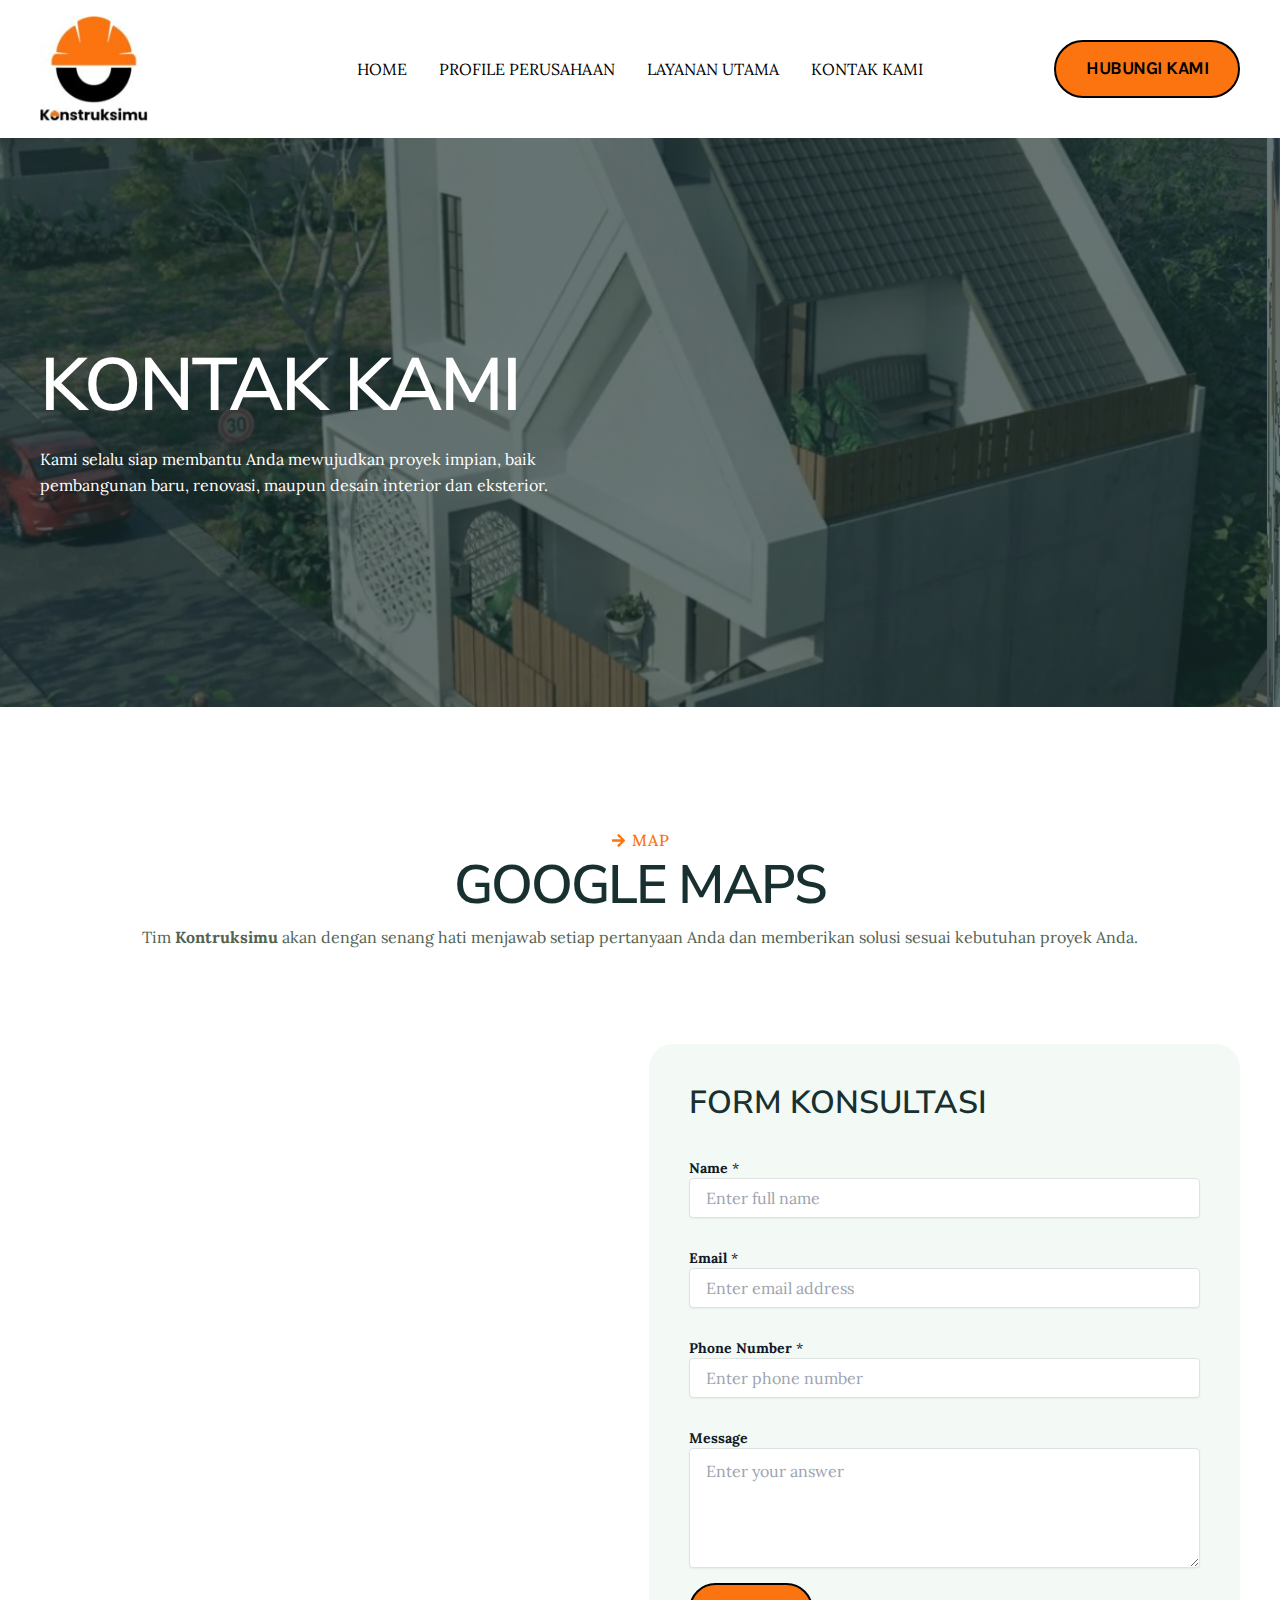
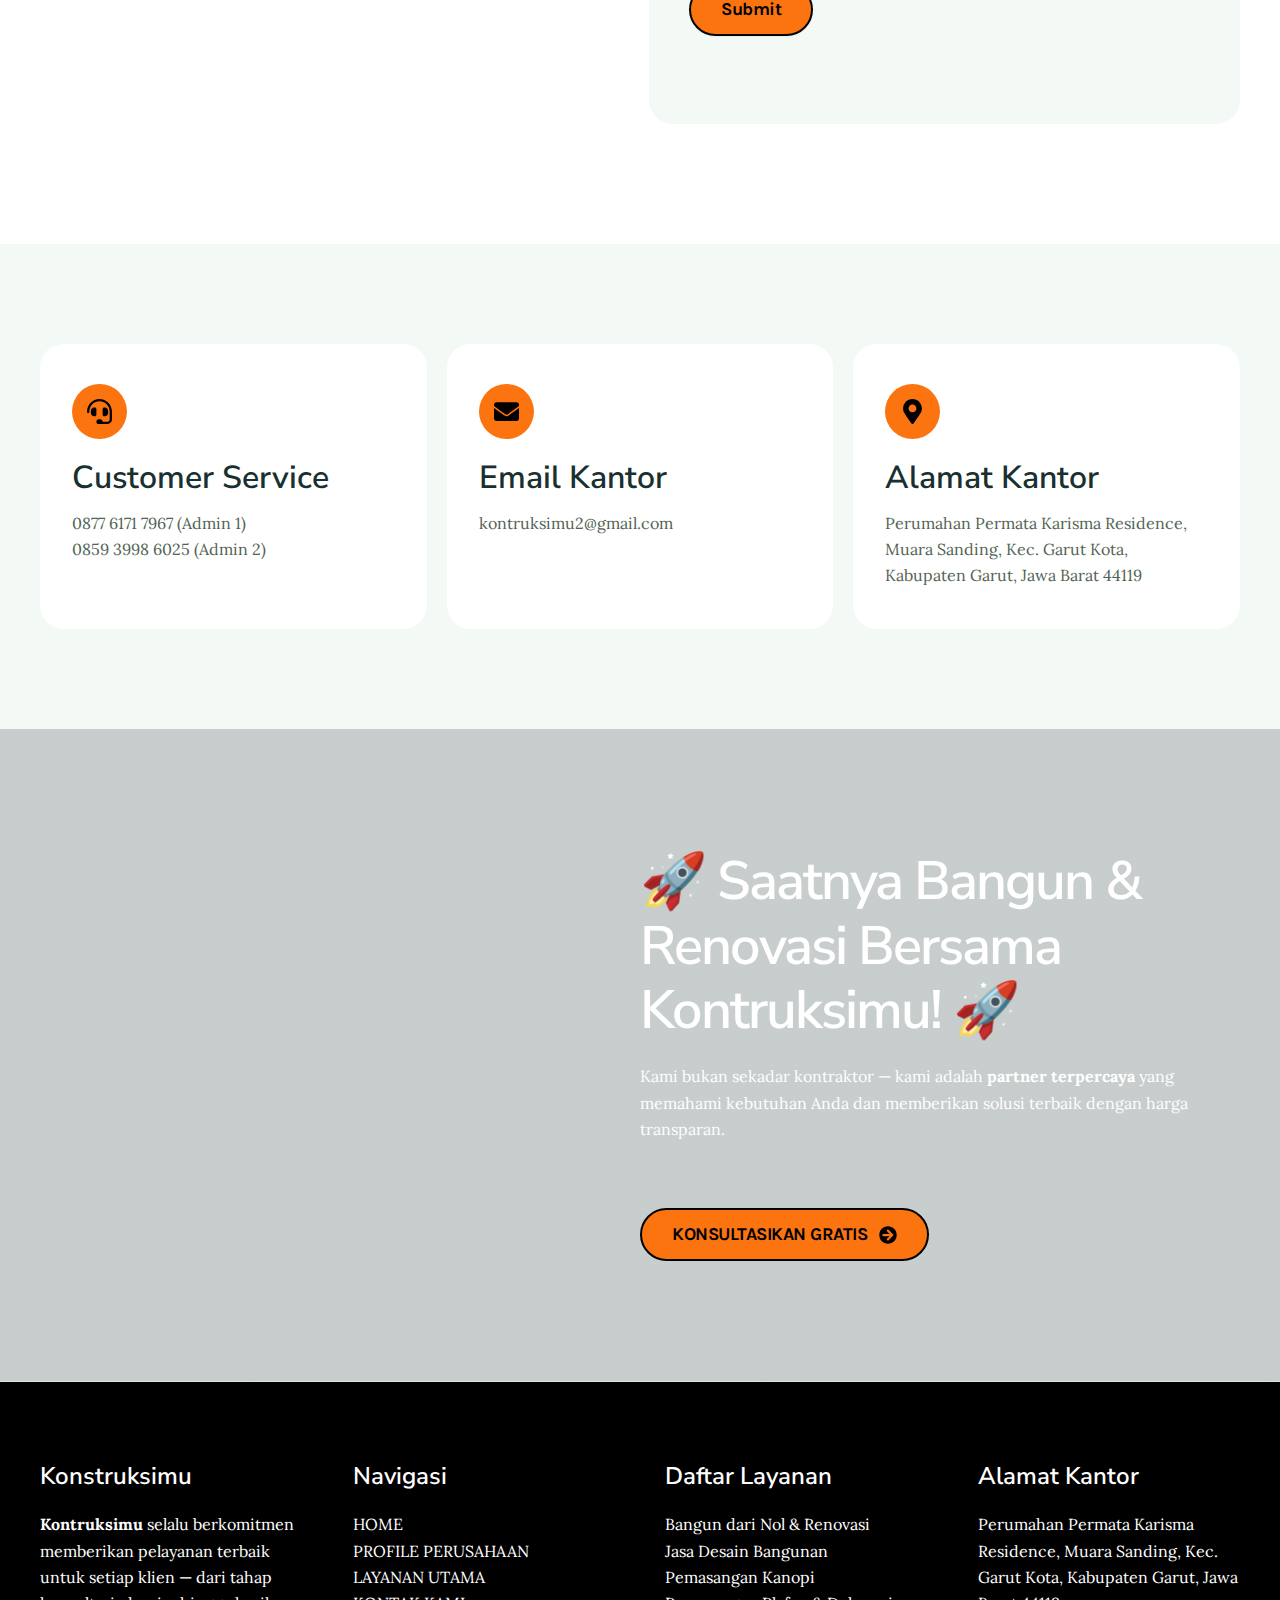
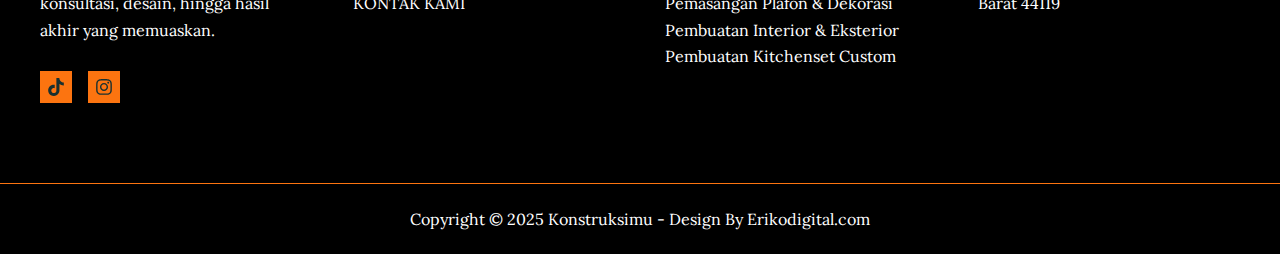
<file: kontak/index.html>
<!DOCTYPE html>
<html lang="en-US" prefix="og: https://ogp.me/ns#">
<head>
<meta charset="UTF-8">
<meta name="viewport" content="width=device-width, initial-scale=1">
	<link rel="profile" href="https://gmpg.org/xfn/11"> 
		<style>img:is([sizes="auto" i], [sizes^="auto," i]) { contain-intrinsic-size: 3000px 1500px }</style>
	
<!-- Search Engine Optimization by Rank Math - https://rankmath.com/ -->
<title>Kontak Kami - Konstruksi-mu.com</title>
<meta name="description" content="Kami selalu siap membantu Anda mewujudkan proyek impian, baik pembangunan baru, renovasi, maupun desain interior dan eksterior.">
<meta name="robots" content="follow, index, max-snippet:-1, max-video-preview:-1, max-image-preview:large">
<link rel="canonical" href="/kontak/">
<meta property="og:locale" content="en_US">
<meta property="og:type" content="article">
<meta property="og:title" content="Kontak Kami - Konstruksi-mu.com">
<meta property="og:description" content="Kami selalu siap membantu Anda mewujudkan proyek impian, baik pembangunan baru, renovasi, maupun desain interior dan eksterior.">
<meta property="og:url" content="/kontak/">
<meta property="og:site_name" content="Konstruksimu">
<meta property="og:updated_time" content="2025-11-06T14:25:31+00:00">
<meta property="og:image" content="/wp-content/uploads/2025/11/cropped-IMG-20230929-WA0029-1.jpg">
<meta property="og:image:secure_url" content="/wp-content/uploads/2025/11/cropped-IMG-20230929-WA0029-1.jpg">
<meta property="og:image:width" content="605">
<meta property="og:image:height" content="596">
<meta property="og:image:alt" content="Kontak">
<meta property="og:image:type" content="image/jpeg">
<meta property="article:published_time" content="2025-05-08T08:05:46+00:00">
<meta property="article:modified_time" content="2025-11-06T14:25:31+00:00">
<meta name="twitter:card" content="summary_large_image">
<meta name="twitter:title" content="Kontak Kami - Konstruksi-mu.com">
<meta name="twitter:description" content="Kami selalu siap membantu Anda mewujudkan proyek impian, baik pembangunan baru, renovasi, maupun desain interior dan eksterior.">
<meta name="twitter:image" content="/wp-content/uploads/2025/11/cropped-IMG-20230929-WA0029-1.jpg">
<script type="application/ld+json" class="rank-math-schema">{"@context":"https://schema.org","@graph":[{"@type":["HomeAndConstructionBusiness","Organization"],"@id":"/#organization","name":"Konstruksimu","url":"","logo":{"@type":"ImageObject","@id":"/#logo","url":"/wp-content/uploads/2025/11/cropped-IMG-20230929-WA0029-1.jpg","contentUrl":"/wp-content/uploads/2025/11/cropped-IMG-20230929-WA0029-1.jpg","caption":"Konstruksimu","inLanguage":"en-US","width":"605","height":"596"},"openingHours":["Monday,Tuesday,Wednesday,Thursday,Friday,Saturday,Sunday 09:00-17:00"],"image":{"@id":"/#logo"}},{"@type":"WebSite","@id":"/#website","url":"","name":"Konstruksimu","alternateName":"Konstruksi-mu.com","publisher":{"@id":"/#organization"},"inLanguage":"en-US"},{"@type":"ImageObject","@id":"/wp-content/plugins/wpforms-lite/assets/images/submit-spin.svg","url":"/wp-content/plugins/wpforms-lite/assets/images/submit-spin.svg","width":"200","height":"200","inLanguage":"en-US"},{"@type":"BreadcrumbList","@id":"/kontak/#breadcrumb","itemListElement":[{"@type":"ListItem","position":"1","item":{"@id":"","name":"Home"}},{"@type":"ListItem","position":"2","item":{"@id":"/kontak/","name":"KONTAK KAMI"}}]},{"@type":"WebPage","@id":"/kontak/#webpage","url":"/kontak/","name":"Kontak Kami - Konstruksi-mu.com","datePublished":"2025-05-08T08:05:46+00:00","dateModified":"2025-11-06T14:25:31+00:00","isPartOf":{"@id":"/#website"},"primaryImageOfPage":{"@id":"/wp-content/plugins/wpforms-lite/assets/images/submit-spin.svg"},"inLanguage":"en-US","breadcrumb":{"@id":"/kontak/#breadcrumb"}},{"@type":"Person","@id":"/author/adminuser355528/","name":"adminuser355528","url":"/author/adminuser355528/","image":{"@type":"ImageObject","@id":"https://secure.gravatar.com/avatar/a69ff990feb9f9ead6ce619520fe3cab533f9fca5c7c85c6595f5da08dbdcced?s=96&amp;d=mm&amp;r=g","url":"https://secure.gravatar.com/avatar/a69ff990feb9f9ead6ce619520fe3cab533f9fca5c7c85c6595f5da08dbdcced?s=96&amp;d=mm&amp;r=g","caption":"adminuser355528","inLanguage":"en-US"},"sameAs":["https://oxygen6.oxygen-demo.qsandbox.org"],"worksFor":{"@id":"/#organization"}},{"@type":"Article","headline":"Kontak Kami - Konstruksi-mu.com","keywords":"Kontak,Kontak Kami,Konstruksimu,Konstruksi-mu.com","datePublished":"2025-05-08T08:05:46+00:00","dateModified":"2025-11-06T14:25:31+00:00","author":{"@id":"/author/adminuser355528/","name":"adminuser355528"},"publisher":{"@id":"/#organization"},"description":"Kami selalu siap membantu Anda mewujudkan proyek impian, baik pembangunan baru, renovasi, maupun desain interior dan eksterior.","name":"Kontak Kami - Konstruksi-mu.com","@id":"/kontak/#richSnippet","isPartOf":{"@id":"/kontak/#webpage"},"image":{"@id":"/wp-content/plugins/wpforms-lite/assets/images/submit-spin.svg"},"inLanguage":"en-US","mainEntityOfPage":{"@id":"/kontak/#webpage"}}]}</script>
<!-- /Rank Math WordPress SEO plugin -->

<link rel="dns-prefetch" href="//fonts.googleapis.com">
<link rel="alternate" type="application/rss+xml" title="Konstruksimu &raquo; Feed" href="/feed/">
<link rel="alternate" type="application/rss+xml" title="Konstruksimu &raquo; Comments Feed" href="/comments/feed/">
<script>
window._wpemojiSettings = {"baseUrl":"https:\/\/s.w.org\/images\/core\/emoji\/16.0.1\/72x72\/","ext":".png","svgUrl":"https:\/\/s.w.org\/images\/core\/emoji\/16.0.1\/svg\/","svgExt":".svg","source":{"concatemoji":"\/wp-includes\/js\/wp-emoji-release.min.js?ver=6.8.3"}};
/*! This file is auto-generated */
!function(s,n){var o,i,e;function c(e){try{var t={supportTests:e,timestamp:(new Date).valueOf()};sessionStorage.setItem(o,JSON.stringify(t))}catch(e){}}function p(e,t,n){e.clearRect(0,0,e.canvas.width,e.canvas.height),e.fillText(t,0,0);var t=new Uint32Array(e.getImageData(0,0,e.canvas.width,e.canvas.height).data),a=(e.clearRect(0,0,e.canvas.width,e.canvas.height),e.fillText(n,0,0),new Uint32Array(e.getImageData(0,0,e.canvas.width,e.canvas.height).data));return t.every(function(e,t){return e===a[t]})}function u(e,t){e.clearRect(0,0,e.canvas.width,e.canvas.height),e.fillText(t,0,0);for(var n=e.getImageData(16,16,1,1),a=0;a<n.data.length;a++)if(0!==n.data[a])return!1;return!0}function f(e,t,n,a){switch(t){case"flag":return n(e,"\ud83c\udff3\ufe0f\u200d\u26a7\ufe0f","\ud83c\udff3\ufe0f\u200b\u26a7\ufe0f")?!1:!n(e,"\ud83c\udde8\ud83c\uddf6","\ud83c\udde8\u200b\ud83c\uddf6")&&!n(e,"\ud83c\udff4\udb40\udc67\udb40\udc62\udb40\udc65\udb40\udc6e\udb40\udc67\udb40\udc7f","\ud83c\udff4\u200b\udb40\udc67\u200b\udb40\udc62\u200b\udb40\udc65\u200b\udb40\udc6e\u200b\udb40\udc67\u200b\udb40\udc7f");case"emoji":return!a(e,"\ud83e\udedf")}return!1}function g(e,t,n,a){var r="undefined"!=typeof WorkerGlobalScope&&self instanceof WorkerGlobalScope?new OffscreenCanvas(300,150):s.createElement("canvas"),o=r.getContext("2d",{willReadFrequently:!0}),i=(o.textBaseline="top",o.font="600 32px Arial",{});return e.forEach(function(e){i[e]=t(o,e,n,a)}),i}function t(e){var t=s.createElement("script");t.src=e,t.defer=!0,s.head.appendChild(t)}"undefined"!=typeof Promise&&(o="wpEmojiSettingsSupports",i=["flag","emoji"],n.supports={everything:!0,everythingExceptFlag:!0},e=new Promise(function(e){s.addEventListener("DOMContentLoaded",e,{once:!0})}),new Promise(function(t){var n=function(){try{var e=JSON.parse(sessionStorage.getItem(o));if("object"==typeof e&&"number"==typeof e.timestamp&&(new Date).valueOf()<e.timestamp+604800&&"object"==typeof e.supportTests)return e.supportTests}catch(e){}return null}();if(!n){if("undefined"!=typeof Worker&&"undefined"!=typeof OffscreenCanvas&&"undefined"!=typeof URL&&URL.createObjectURL&&"undefined"!=typeof Blob)try{var e="postMessage("+g.toString()+"("+[JSON.stringify(i),f.toString(),p.toString(),u.toString()].join(",")+"));",a=new Blob([e],{type:"text/javascript"}),r=new Worker(URL.createObjectURL(a),{name:"wpTestEmojiSupports"});return void(r.onmessage=function(e){c(n=e.data),r.terminate(),t(n)})}catch(e){}c(n=g(i,f,p,u))}t(n)}).then(function(e){for(var t in e)n.supports[t]=e[t],n.supports.everything=n.supports.everything&&n.supports[t],"flag"!==t&&(n.supports.everythingExceptFlag=n.supports.everythingExceptFlag&&n.supports[t]);n.supports.everythingExceptFlag=n.supports.everythingExceptFlag&&!n.supports.flag,n.DOMReady=!1,n.readyCallback=function(){n.DOMReady=!0}}).then(function(){return e}).then(function(){var e;n.supports.everything||(n.readyCallback(),(e=n.source||{}).concatemoji?t(e.concatemoji):e.wpemoji&&e.twemoji&&(t(e.twemoji),t(e.wpemoji)))}))}((window,document),window._wpemojiSettings);
</script>
<link rel="stylesheet" id="astra-theme-css-css" href="/wp-content/themes/astra/assets/css/minified/main.min.css?ver=4.11.13" media="all">
<style id="astra-theme-css-inline-css">
:root{--ast-post-nav-space:0;--ast-container-default-xlg-padding:2.5em;--ast-container-default-lg-padding:2.5em;--ast-container-default-slg-padding:2em;--ast-container-default-md-padding:2.5em;--ast-container-default-sm-padding:2.5em;--ast-container-default-xs-padding:2.4em;--ast-container-default-xxs-padding:1.8em;--ast-code-block-background:#ECEFF3;--ast-comment-inputs-background:#F9FAFB;--ast-normal-container-width:1200px;--ast-narrow-container-width:750px;--ast-blog-title-font-weight:600;--ast-blog-meta-weight:600;--ast-global-color-primary:var(--ast-global-color-5);--ast-global-color-secondary:var(--ast-global-color-4);--ast-global-color-alternate-background:var(--ast-global-color-7);--ast-global-color-subtle-background:var(--ast-global-color-6);--ast-bg-style-guide:#F8FAFC;--ast-shadow-style-guide:0px 0px 4px 0 #00000057;--ast-global-dark-bg-style:#fff;--ast-global-dark-lfs:#fbfbfb;--ast-widget-bg-color:#fafafa;--ast-wc-container-head-bg-color:#fbfbfb;--ast-title-layout-bg:#eeeeee;--ast-search-border-color:#e7e7e7;--ast-lifter-hover-bg:#e6e6e6;--ast-gallery-block-color:#000;--srfm-color-input-label:var(--ast-global-color-2);}html{font-size:100%;}a{color:var(--ast-global-color-0);}a:hover,a:focus{color:var(--ast-global-color-1);}body,button,input,select,textarea,.ast-button,.ast-custom-button{font-family:'Lora',serif;font-weight:400;font-size:16px;font-size:1rem;line-height:var(--ast-body-line-height,1.65);}blockquote{color:var(--ast-global-color-3);}h1,h2,h3,h4,h5,h6,.entry-content :where(h1,h2,h3,h4,h5,h6),.site-title,.site-title a{font-family:'Nunito Sans',sans-serif;font-weight:600;}.ast-site-identity .site-title a{color:var(--ast-global-color-2);}.site-title{font-size:26px;font-size:1.625rem;display:none;}header .custom-logo-link img{max-width:108px;width:108px;}.astra-logo-svg{width:108px;}.site-header .site-description{font-size:15px;font-size:0.9375rem;display:none;}.entry-title{font-size:20px;font-size:1.25rem;}.ast-blog-single-element.ast-taxonomy-container a{font-size:14px;font-size:0.875rem;}.ast-blog-meta-container{font-size:13px;font-size:0.8125rem;}.archive .ast-article-post .ast-article-inner,.blog .ast-article-post .ast-article-inner,.archive .ast-article-post .ast-article-inner:hover,.blog .ast-article-post .ast-article-inner:hover{border-top-left-radius:6px;border-top-right-radius:6px;border-bottom-right-radius:6px;border-bottom-left-radius:6px;overflow:hidden;}h1,.entry-content :where(h1){font-size:74px;font-size:4.625rem;font-weight:600;font-family:'Nunito Sans',sans-serif;line-height:1.1em;letter-spacing:-2px;}h2,.entry-content :where(h2){font-size:54px;font-size:3.375rem;font-weight:600;font-family:'Nunito Sans',sans-serif;line-height:1.2em;letter-spacing:-2px;}h3,.entry-content :where(h3){font-size:42px;font-size:2.625rem;font-weight:600;font-family:'Nunito Sans',sans-serif;line-height:1.3em;}h4,.entry-content :where(h4){font-size:32px;font-size:2rem;line-height:1.2em;font-weight:600;font-family:'Nunito Sans',sans-serif;}h5,.entry-content :where(h5){font-size:24px;font-size:1.5rem;line-height:1.2em;font-weight:600;font-family:'Nunito Sans',sans-serif;}h6,.entry-content :where(h6){font-size:18px;font-size:1.125rem;line-height:1.25em;font-weight:600;font-family:'Nunito Sans',sans-serif;}::selection{background-color:var(--ast-global-color-0);color:#000000;}body,h1,h2,h3,h4,h5,h6,.entry-title a,.entry-content :where(h1,h2,h3,h4,h5,h6){color:var(--ast-global-color-3);}.tagcloud a:hover,.tagcloud a:focus,.tagcloud a.current-item{color:#000000;border-color:var(--ast-global-color-0);background-color:var(--ast-global-color-0);}input:focus,input[type="text"]:focus,input[type="email"]:focus,input[type="url"]:focus,input[type="password"]:focus,input[type="reset"]:focus,input[type="search"]:focus,textarea:focus{border-color:var(--ast-global-color-0);}input[type="radio"]:checked,input[type=reset],input[type="checkbox"]:checked,input[type="checkbox"]:hover:checked,input[type="checkbox"]:focus:checked,input[type=range]::-webkit-slider-thumb{border-color:var(--ast-global-color-0);background-color:var(--ast-global-color-0);box-shadow:none;}.site-footer a:hover + .post-count,.site-footer a:focus + .post-count{background:var(--ast-global-color-0);border-color:var(--ast-global-color-0);}.single .nav-links .nav-previous,.single .nav-links .nav-next{color:var(--ast-global-color-0);}.entry-meta,.entry-meta *{line-height:1.45;color:var(--ast-global-color-0);font-weight:600;}.entry-meta a:not(.ast-button):hover,.entry-meta a:not(.ast-button):hover *,.entry-meta a:not(.ast-button):focus,.entry-meta a:not(.ast-button):focus *,.page-links > .page-link,.page-links .page-link:hover,.post-navigation a:hover{color:var(--ast-global-color-1);}#cat option,.secondary .calendar_wrap thead a,.secondary .calendar_wrap thead a:visited{color:var(--ast-global-color-0);}.secondary .calendar_wrap #today,.ast-progress-val span{background:var(--ast-global-color-0);}.secondary a:hover + .post-count,.secondary a:focus + .post-count{background:var(--ast-global-color-0);border-color:var(--ast-global-color-0);}.calendar_wrap #today > a{color:#000000;}.page-links .page-link,.single .post-navigation a{color:var(--ast-global-color-3);}.ast-search-menu-icon .search-form button.search-submit{padding:0 4px;}.ast-search-menu-icon form.search-form{padding-right:0;}.ast-search-menu-icon.slide-search input.search-field{width:0;}.ast-header-search .ast-search-menu-icon.ast-dropdown-active .search-form,.ast-header-search .ast-search-menu-icon.ast-dropdown-active .search-field:focus{transition:all 0.2s;}.search-form input.search-field:focus{outline:none;}.ast-search-menu-icon .search-form button.search-submit:focus,.ast-theme-transparent-header .ast-header-search .ast-dropdown-active .ast-icon,.ast-theme-transparent-header .ast-inline-search .search-field:focus .ast-icon{color:var(--ast-global-color-1);}.ast-header-search .slide-search .search-form{border:2px solid var(--ast-global-color-0);}.ast-header-search .slide-search .search-field{background-color:(--ast-global-dark-bg-style);}.ast-archive-title{color:var(--ast-global-color-2);}.widget-title{font-size:22px;font-size:1.375rem;color:var(--ast-global-color-2);}.ast-single-post .entry-content a,.ast-comment-content a:not(.ast-comment-edit-reply-wrap a){text-decoration:underline;}.ast-single-post .elementor-widget-button .elementor-button,.ast-single-post .entry-content .uagb-tab a,.ast-single-post .entry-content .uagb-ifb-cta a,.ast-single-post .entry-content .uabb-module-content a,.ast-single-post .entry-content .uagb-post-grid a,.ast-single-post .entry-content .uagb-timeline a,.ast-single-post .entry-content .uagb-toc__wrap a,.ast-single-post .entry-content .uagb-taxomony-box a,.entry-content .wp-block-latest-posts > li > a,.ast-single-post .entry-content .wp-block-file__button,a.ast-post-filter-single,.ast-single-post .ast-comment-content .comment-reply-link,.ast-single-post .ast-comment-content .comment-edit-link{text-decoration:none;}.ast-search-menu-icon.slide-search a:focus-visible:focus-visible,.astra-search-icon:focus-visible,#close:focus-visible,a:focus-visible,.ast-menu-toggle:focus-visible,.site .skip-link:focus-visible,.wp-block-loginout input:focus-visible,.wp-block-search.wp-block-search__button-inside .wp-block-search__inside-wrapper,.ast-header-navigation-arrow:focus-visible,.ast-orders-table__row .ast-orders-table__cell:focus-visible,a#ast-apply-coupon:focus-visible,#ast-apply-coupon:focus-visible,#close:focus-visible,.button.search-submit:focus-visible,#search_submit:focus,.normal-search:focus-visible,.ast-header-account-wrap:focus-visible,.astra-cart-drawer-close:focus,.ast-single-variation:focus,.ast-button:focus{outline-style:dotted;outline-color:inherit;outline-width:thin;}input:focus,input[type="text"]:focus,input[type="email"]:focus,input[type="url"]:focus,input[type="password"]:focus,input[type="reset"]:focus,input[type="search"]:focus,input[type="number"]:focus,textarea:focus,.wp-block-search__input:focus,[data-section="section-header-mobile-trigger"] .ast-button-wrap .ast-mobile-menu-trigger-minimal:focus,.ast-mobile-popup-drawer.active .menu-toggle-close:focus,#ast-scroll-top:focus,#coupon_code:focus,#ast-coupon-code:focus{border-style:dotted;border-color:inherit;border-width:thin;}input{outline:none;}.ast-logo-title-inline .site-logo-img{padding-right:1em;}.site-logo-img img{ transition:all 0.2s linear;}body .ast-oembed-container *{position:absolute;top:0;width:100%;height:100%;left:0;}body .wp-block-embed-pocket-casts .ast-oembed-container *{position:unset;}.ast-single-post-featured-section + article {margin-top: 2em;}.site-content .ast-single-post-featured-section img {width: 100%;overflow: hidden;object-fit: cover;}.ast-separate-container .site-content .ast-single-post-featured-section + article {margin-top: -80px;z-index: 9;position: relative;border-radius: 4px;}@media (min-width: 922px) {.ast-no-sidebar .site-content .ast-article-image-container--wide {margin-left: -120px;margin-right: -120px;max-width: unset;width: unset;}.ast-left-sidebar .site-content .ast-article-image-container--wide,.ast-right-sidebar .site-content .ast-article-image-container--wide {margin-left: -10px;margin-right: -10px;}.site-content .ast-article-image-container--full {margin-left: calc( -50vw + 50%);margin-right: calc( -50vw + 50%);max-width: 100vw;width: 100vw;}.ast-left-sidebar .site-content .ast-article-image-container--full,.ast-right-sidebar .site-content .ast-article-image-container--full {margin-left: -10px;margin-right: -10px;max-width: inherit;width: auto;}}.site > .ast-single-related-posts-container {margin-top: 0;}@media (min-width: 922px) {.ast-desktop .ast-container--narrow {max-width: var(--ast-narrow-container-width);margin: 0 auto;}}.ast-page-builder-template .hentry {margin: 0;}.ast-page-builder-template .site-content > .ast-container {max-width: 100%;padding: 0;}.ast-page-builder-template .site .site-content #primary {padding: 0;margin: 0;}.ast-page-builder-template .no-results {text-align: center;margin: 4em auto;}.ast-page-builder-template .ast-pagination {padding: 2em;}.ast-page-builder-template .entry-header.ast-no-title.ast-no-thumbnail {margin-top: 0;}.ast-page-builder-template .entry-header.ast-header-without-markup {margin-top: 0;margin-bottom: 0;}.ast-page-builder-template .entry-header.ast-no-title.ast-no-meta {margin-bottom: 0;}.ast-page-builder-template.single .post-navigation {padding-bottom: 2em;}.ast-page-builder-template.single-post .site-content > .ast-container {max-width: 100%;}.ast-page-builder-template .entry-header {margin-top: 2em;margin-left: auto;margin-right: auto;}.ast-page-builder-template .ast-archive-description {margin: 2em auto 0;padding-left: 20px;padding-right: 20px;}.ast-page-builder-template .ast-row {margin-left: 0;margin-right: 0;}.single.ast-page-builder-template .entry-header + .entry-content,.single.ast-page-builder-template .ast-single-entry-banner + .site-content article .entry-content {margin-bottom: 2em;}@media(min-width: 921px) {.ast-page-builder-template.archive.ast-right-sidebar .ast-row article,.ast-page-builder-template.archive.ast-left-sidebar .ast-row article {padding-left: 0;padding-right: 0;}}input[type="text"],input[type="number"],input[type="email"],input[type="url"],input[type="password"],input[type="search"],input[type=reset],input[type=tel],input[type=date],select,textarea{font-size:16px;font-style:normal;font-weight:400;line-height:24px;width:100%;padding:12px 16px;border-radius:4px;box-shadow:0px 1px 2px 0px rgba(0,0,0,0.05);color:var(--ast-form-input-text,#475569);}input[type="text"],input[type="number"],input[type="email"],input[type="url"],input[type="password"],input[type="search"],input[type=reset],input[type=tel],input[type=date],select{height:40px;}input[type="date"]{border-width:1px;border-style:solid;border-color:var(--ast-border-color);background:var( --ast-global-color-secondary,--ast-global-color-5 );}input[type="text"]:focus,input[type="number"]:focus,input[type="email"]:focus,input[type="url"]:focus,input[type="password"]:focus,input[type="search"]:focus,input[type=reset]:focus,input[type="tel"]:focus,input[type="date"]:focus,select:focus,textarea:focus{border-color:#046BD2;box-shadow:none;outline:none;color:var(--ast-form-input-focus-text,#475569);}label,legend{color:#111827;font-size:14px;font-style:normal;font-weight:500;line-height:20px;}select{padding:6px 10px;}fieldset{padding:30px;border-radius:4px;}button,.ast-button,.button,input[type="button"],input[type="reset"],input[type="submit"]{border-radius:4px;box-shadow:0px 1px 2px 0px rgba(0,0,0,0.05);}:root{--ast-comment-inputs-background:#FFF;}::placeholder{color:var(--ast-form-field-color,#9CA3AF);}::-ms-input-placeholder{color:var(--ast-form-field-color,#9CA3AF);}@media (max-width:921.9px){#ast-desktop-header{display:none;}}@media (min-width:922px){#ast-mobile-header{display:none;}}.wp-block-buttons.aligncenter{justify-content:center;}@media (max-width:921px){.ast-theme-transparent-header #primary,.ast-theme-transparent-header #secondary{padding:0;}}@media (max-width:921px){.ast-plain-container.ast-no-sidebar #primary{padding:0;}}.ast-plain-container.ast-no-sidebar #primary{margin-top:0;margin-bottom:0;}.wp-block-button.is-style-outline .wp-block-button__link{border-color:var(--ast-global-color-1);border-top-width:2px;border-right-width:2px;border-bottom-width:2px;border-left-width:2px;}div.wp-block-button.is-style-outline > .wp-block-button__link:not(.has-text-color),div.wp-block-button.wp-block-button__link.is-style-outline:not(.has-text-color){color:var(--ast-global-color-1);}.wp-block-button.is-style-outline .wp-block-button__link:hover,.wp-block-buttons .wp-block-button.is-style-outline .wp-block-button__link:focus,.wp-block-buttons .wp-block-button.is-style-outline > .wp-block-button__link:not(.has-text-color):hover,.wp-block-buttons .wp-block-button.wp-block-button__link.is-style-outline:not(.has-text-color):hover{color:var(--ast-global-color-0);background-color:var(--ast-global-color-1);border-color:var(--ast-global-color-1);}.post-page-numbers.current .page-link,.ast-pagination .page-numbers.current{color:#000000;border-color:var(--ast-global-color-0);background-color:var(--ast-global-color-0);}.wp-block-button.is-style-outline .wp-block-button__link{border-top-width:2px;border-right-width:2px;border-bottom-width:2px;border-left-width:2px;}.wp-block-buttons .wp-block-button.is-style-outline .wp-block-button__link.wp-element-button,.ast-outline-button,.wp-block-uagb-buttons-child .uagb-buttons-repeater.ast-outline-button{border-color:var(--ast-global-color-1);border-top-width:2px;border-right-width:2px;border-bottom-width:2px;border-left-width:2px;font-family:inherit;font-weight:500;font-size:16px;font-size:1rem;line-height:1em;padding-top:13px;padding-right:30px;padding-bottom:13px;padding-left:30px;}.wp-block-buttons .wp-block-button.is-style-outline > .wp-block-button__link:not(.has-text-color),.wp-block-buttons .wp-block-button.wp-block-button__link.is-style-outline:not(.has-text-color),.ast-outline-button{color:var(--ast-global-color-1);}.wp-block-button.is-style-outline .wp-block-button__link:hover,.wp-block-buttons .wp-block-button.is-style-outline .wp-block-button__link:focus,.wp-block-buttons .wp-block-button.is-style-outline > .wp-block-button__link:not(.has-text-color):hover,.wp-block-buttons .wp-block-button.wp-block-button__link.is-style-outline:not(.has-text-color):hover,.ast-outline-button:hover,.ast-outline-button:focus,.wp-block-uagb-buttons-child .uagb-buttons-repeater.ast-outline-button:hover,.wp-block-uagb-buttons-child .uagb-buttons-repeater.ast-outline-button:focus{color:var(--ast-global-color-0);background-color:var(--ast-global-color-1);border-color:var(--ast-global-color-1);}.ast-single-post .entry-content a.ast-outline-button,.ast-single-post .entry-content .is-style-outline>.wp-block-button__link{text-decoration:none;}.wp-block-button .wp-block-button__link.wp-element-button.is-style-outline:not(.has-background),.wp-block-button.is-style-outline>.wp-block-button__link.wp-element-button:not(.has-background),.ast-outline-button{background-color:var(--ast-global-color-0);}.uagb-buttons-repeater.ast-outline-button{border-radius:9999px;}@media (max-width:921px){.wp-block-buttons .wp-block-button.is-style-outline .wp-block-button__link.wp-element-button,.ast-outline-button,.wp-block-uagb-buttons-child .uagb-buttons-repeater.ast-outline-button{padding-top:12px;padding-right:28px;padding-bottom:12px;padding-left:28px;}}@media (max-width:544px){.wp-block-buttons .wp-block-button.is-style-outline .wp-block-button__link.wp-element-button,.ast-outline-button,.wp-block-uagb-buttons-child .uagb-buttons-repeater.ast-outline-button{padding-top:10px;padding-right:24px;padding-bottom:10px;padding-left:24px;}}.entry-content[data-ast-blocks-layout] > figure{margin-bottom:1em;}h1.widget-title{font-weight:600;}h2.widget-title{font-weight:600;}h3.widget-title{font-weight:600;}#page{display:flex;flex-direction:column;min-height:100vh;}.ast-404-layout-1 h1.page-title{color:var(--ast-global-color-2);}.single .post-navigation a{line-height:1em;height:inherit;}.error-404 .page-sub-title{font-size:1.5rem;font-weight:inherit;}.search .site-content .content-area .search-form{margin-bottom:0;}#page .site-content{flex-grow:1;}.widget{margin-bottom:1.25em;}#secondary li{line-height:1.5em;}#secondary .wp-block-group h2{margin-bottom:0.7em;}#secondary h2{font-size:1.7rem;}.ast-separate-container .ast-article-post,.ast-separate-container .ast-article-single,.ast-separate-container .comment-respond{padding:3em;}.ast-separate-container .ast-article-single .ast-article-single{padding:0;}.ast-article-single .wp-block-post-template-is-layout-grid{padding-left:0;}.ast-separate-container .comments-title,.ast-narrow-container .comments-title{padding:1.5em 2em;}.ast-page-builder-template .comment-form-textarea,.ast-comment-formwrap .ast-grid-common-col{padding:0;}.ast-comment-formwrap{padding:0;display:inline-flex;column-gap:20px;width:100%;margin-left:0;margin-right:0;}.comments-area textarea#comment:focus,.comments-area textarea#comment:active,.comments-area .ast-comment-formwrap input[type="text"]:focus,.comments-area .ast-comment-formwrap input[type="text"]:active {box-shadow:none;outline:none;}.archive.ast-page-builder-template .entry-header{margin-top:2em;}.ast-page-builder-template .ast-comment-formwrap{width:100%;}.entry-title{margin-bottom:0.6em;}.ast-archive-description p{font-size:inherit;font-weight:inherit;line-height:inherit;}.ast-separate-container .ast-comment-list li.depth-1,.hentry{margin-bottom:1.5em;}.site-content section.ast-archive-description{margin-bottom:2em;}@media (min-width:921px){.ast-left-sidebar.ast-page-builder-template #secondary,.archive.ast-right-sidebar.ast-page-builder-template .site-main{padding-left:20px;padding-right:20px;}}@media (max-width:544px){.ast-comment-formwrap.ast-row{column-gap:10px;display:inline-block;}#ast-commentform .ast-grid-common-col{position:relative;width:100%;}}@media (min-width:1201px){.ast-separate-container .ast-article-post,.ast-separate-container .ast-article-single,.ast-separate-container .ast-author-box,.ast-separate-container .ast-404-layout-1,.ast-separate-container .no-results{padding:3em;}}@media (max-width:921px){.ast-left-sidebar #content > .ast-container{display:flex;flex-direction:column-reverse;width:100%;}}@media (min-width:922px){.ast-separate-container.ast-right-sidebar #primary,.ast-separate-container.ast-left-sidebar #primary{border:0;}.search-no-results.ast-separate-container #primary{margin-bottom:4em;}}.elementor-widget-button .elementor-button{border-style:solid;text-decoration:none;border-top-width:2px;border-right-width:2px;border-left-width:2px;border-bottom-width:2px;}.elementor-button.elementor-size-sm,.elementor-button.elementor-size-xs,.elementor-button.elementor-size-md,.elementor-button.elementor-size-lg,.elementor-button.elementor-size-xl,.elementor-button{border-top-left-radius:50px;border-top-right-radius:50px;border-bottom-right-radius:50px;border-bottom-left-radius:50px;padding-top:13px;padding-right:30px;padding-bottom:13px;padding-left:30px;}@media (max-width:921px){.elementor-widget-button .elementor-button.elementor-size-sm,.elementor-widget-button .elementor-button.elementor-size-xs,.elementor-widget-button .elementor-button.elementor-size-md,.elementor-widget-button .elementor-button.elementor-size-lg,.elementor-widget-button .elementor-button.elementor-size-xl,.elementor-widget-button .elementor-button{padding-top:14px;padding-right:28px;padding-bottom:14px;padding-left:28px;}}@media (max-width:544px){.elementor-widget-button .elementor-button.elementor-size-sm,.elementor-widget-button .elementor-button.elementor-size-xs,.elementor-widget-button .elementor-button.elementor-size-md,.elementor-widget-button .elementor-button.elementor-size-lg,.elementor-widget-button .elementor-button.elementor-size-xl,.elementor-widget-button .elementor-button{padding-top:12px;padding-right:24px;padding-bottom:12px;padding-left:24px;}}.elementor-widget-button .elementor-button{border-color:var(--ast-global-color-1);background-color:var(--ast-global-color-0);}.elementor-widget-button .elementor-button:hover,.elementor-widget-button .elementor-button:focus{color:var(--ast-global-color-0);background-color:var(--ast-global-color-1);border-color:var(--ast-global-color-1);}.wp-block-button .wp-block-button__link ,.elementor-widget-button .elementor-button,.elementor-widget-button .elementor-button:visited{color:var(--ast-global-color-1);}.elementor-widget-button .elementor-button{font-family:'Karla',sans-serif;font-weight:700;font-size:18px;font-size:1.125rem;line-height:1.3em;letter-spacing:-0.5px;}body .elementor-button.elementor-size-sm,body .elementor-button.elementor-size-xs,body .elementor-button.elementor-size-md,body .elementor-button.elementor-size-lg,body .elementor-button.elementor-size-xl,body .elementor-button{font-size:18px;font-size:1.125rem;}.wp-block-button .wp-block-button__link:hover,.wp-block-button .wp-block-button__link:focus{color:var(--ast-global-color-0);background-color:var(--ast-global-color-1);border-color:var(--ast-global-color-1);}.elementor-widget-heading h1.elementor-heading-title{line-height:1.1em;}.elementor-widget-heading h2.elementor-heading-title{line-height:1.2em;}.elementor-widget-heading h3.elementor-heading-title{line-height:1.3em;}.elementor-widget-heading h4.elementor-heading-title{line-height:1.2em;}.elementor-widget-heading h5.elementor-heading-title{line-height:1.2em;}.elementor-widget-heading h6.elementor-heading-title{line-height:1.25em;}.wp-block-button .wp-block-button__link,.wp-block-search .wp-block-search__button,body .wp-block-file .wp-block-file__button{border-style:solid;border-top-width:2px;border-right-width:2px;border-left-width:2px;border-bottom-width:2px;border-color:var(--ast-global-color-1);background-color:var(--ast-global-color-0);color:var(--ast-global-color-1);font-family:'Karla',sans-serif;font-weight:700;line-height:1.3em;letter-spacing:-0.5px;font-size:18px;font-size:1.125rem;border-top-left-radius:50px;border-top-right-radius:50px;border-bottom-right-radius:50px;border-bottom-left-radius:50px;padding-top:13px;padding-right:30px;padding-bottom:13px;padding-left:30px;}.ast-single-post .entry-content .wp-block-button .wp-block-button__link,.ast-single-post .entry-content .wp-block-search .wp-block-search__button,body .entry-content .wp-block-file .wp-block-file__button{text-decoration:none;}@media (max-width:921px){.wp-block-button .wp-block-button__link,.wp-block-search .wp-block-search__button,body .wp-block-file .wp-block-file__button{padding-top:14px;padding-right:28px;padding-bottom:14px;padding-left:28px;}}@media (max-width:544px){.wp-block-button .wp-block-button__link,.wp-block-search .wp-block-search__button,body .wp-block-file .wp-block-file__button{padding-top:12px;padding-right:24px;padding-bottom:12px;padding-left:24px;}}.menu-toggle,button,.ast-button,.ast-custom-button,.button,input#submit,input[type="button"],input[type="submit"],input[type="reset"],#comments .submit,.search .search-submit,form[CLASS*="wp-block-search__"].wp-block-search .wp-block-search__inside-wrapper .wp-block-search__button,body .wp-block-file .wp-block-file__button,.search .search-submit{border-style:solid;border-top-width:2px;border-right-width:2px;border-left-width:2px;border-bottom-width:2px;color:var(--ast-global-color-1);border-color:var(--ast-global-color-1);background-color:var(--ast-global-color-0);padding-top:13px;padding-right:30px;padding-bottom:13px;padding-left:30px;font-family:'Karla',sans-serif;font-weight:700;font-size:18px;font-size:1.125rem;line-height:1.3em;letter-spacing:-0.5px;border-top-left-radius:50px;border-top-right-radius:50px;border-bottom-right-radius:50px;border-bottom-left-radius:50px;}button:focus,.menu-toggle:hover,button:hover,.ast-button:hover,.ast-custom-button:hover .button:hover,.ast-custom-button:hover ,input[type=reset]:hover,input[type=reset]:focus,input#submit:hover,input#submit:focus,input[type="button"]:hover,input[type="button"]:focus,input[type="submit"]:hover,input[type="submit"]:focus,form[CLASS*="wp-block-search__"].wp-block-search .wp-block-search__inside-wrapper .wp-block-search__button:hover,form[CLASS*="wp-block-search__"].wp-block-search .wp-block-search__inside-wrapper .wp-block-search__button:focus,body .wp-block-file .wp-block-file__button:hover,body .wp-block-file .wp-block-file__button:focus{color:var(--ast-global-color-0);background-color:var(--ast-global-color-1);border-color:var(--ast-global-color-1);}form[CLASS*="wp-block-search__"].wp-block-search .wp-block-search__inside-wrapper .wp-block-search__button.has-icon{padding-top:calc(13px - 3px);padding-right:calc(30px - 3px);padding-bottom:calc(13px - 3px);padding-left:calc(30px - 3px);}@media (max-width:921px){.menu-toggle,button,.ast-button,.ast-custom-button,.button,input#submit,input[type="button"],input[type="submit"],input[type="reset"],#comments .submit,.search .search-submit,form[CLASS*="wp-block-search__"].wp-block-search .wp-block-search__inside-wrapper .wp-block-search__button,body .wp-block-file .wp-block-file__button,.search .search-submit{padding-top:14px;padding-right:28px;padding-bottom:14px;padding-left:28px;}}@media (max-width:544px){.menu-toggle,button,.ast-button,.ast-custom-button,.button,input#submit,input[type="button"],input[type="submit"],input[type="reset"],#comments .submit,.search .search-submit,form[CLASS*="wp-block-search__"].wp-block-search .wp-block-search__inside-wrapper .wp-block-search__button,body .wp-block-file .wp-block-file__button,.search .search-submit{padding-top:12px;padding-right:24px;padding-bottom:12px;padding-left:24px;}}@media (max-width:921px){.ast-mobile-header-stack .main-header-bar .ast-search-menu-icon{display:inline-block;}.ast-header-break-point.ast-header-custom-item-outside .ast-mobile-header-stack .main-header-bar .ast-search-icon{margin:0;}.ast-comment-avatar-wrap img{max-width:2.5em;}.ast-comment-meta{padding:0 1.8888em 1.3333em;}}@media (min-width:544px){.ast-container{max-width:100%;}}@media (max-width:544px){.ast-separate-container .ast-article-post,.ast-separate-container .ast-article-single,.ast-separate-container .comments-title,.ast-separate-container .ast-archive-description{padding:1.5em 1em;}.ast-separate-container #content .ast-container{padding-left:0.54em;padding-right:0.54em;}.ast-separate-container .ast-comment-list .bypostauthor{padding:.5em;}.ast-search-menu-icon.ast-dropdown-active .search-field{width:170px;}} #ast-mobile-header .ast-site-header-cart-li a{pointer-events:none;}.ast-separate-container{background-color:var(--ast-global-color-4);background-image:none;}@media (max-width:921px){.site-title{display:none;}.site-header .site-description{display:none;}h1,.entry-content :where(h1){font-size:48px;font-size:3rem;}h2,.entry-content :where(h2){font-size:32px;font-size:2rem;}h3,.entry-content :where(h3){font-size:26px;font-size:1.625rem;}h4,.entry-content :where(h4){font-size:22px;font-size:1.375rem;}h5,.entry-content :where(h5){font-size:20px;font-size:1.25rem;}h6,.entry-content :where(h6){font-size:16px;font-size:1rem;}}@media (max-width:544px){.site-title{display:none;}.site-header .site-description{display:none;}h1,.entry-content :where(h1){font-size:36px;font-size:2.25rem;}h2,.entry-content :where(h2){font-size:28px;font-size:1.75rem;}h3,.entry-content :where(h3){font-size:22px;font-size:1.375rem;}h4,.entry-content :where(h4){font-size:20px;font-size:1.25rem;}h5,.entry-content :where(h5){font-size:18px;font-size:1.125rem;}h6,.entry-content :where(h6){font-size:16px;font-size:1rem;}header .custom-logo-link img,.ast-header-break-point .site-branding img,.ast-header-break-point .custom-logo-link img{max-width:120px;width:120px;}.astra-logo-svg{width:120px;}.ast-header-break-point .site-logo-img .custom-mobile-logo-link img{max-width:120px;}}@media (max-width:921px){html{font-size:91.2%;}}@media (max-width:544px){html{font-size:91.2%;}}@media (min-width:922px){.ast-container{max-width:1240px;}}@media (min-width:922px){.site-content .ast-container{display:flex;}}@media (max-width:921px){.site-content .ast-container{flex-direction:column;}}.entry-content :where(h1,h2,h3,h4,h5,h6){clear:none;}@media (min-width:922px){.main-header-menu .sub-menu .menu-item.ast-left-align-sub-menu:hover > .sub-menu,.main-header-menu .sub-menu .menu-item.ast-left-align-sub-menu.focus > .sub-menu{margin-left:-0px;}}.ast-theme-transparent-header [CLASS*="ast-header-button-"] .ast-custom-button{color:var(--ast-global-color-1);background:var(--ast-global-color-0);}.ast-theme-transparent-header [CLASS*="ast-header-button-"] .ast-custom-button:hover{color:var(--ast-global-color-0);background:var(--ast-global-color-1);}.ast-theme-transparent-header [data-section="section-header-mobile-trigger"] .ast-button-wrap .ast-mobile-menu-trigger-fill,.ast-theme-transparent-header [data-section="section-header-mobile-trigger"] .ast-button-wrap .ast-mobile-menu-trigger-minimal{border:none;}.entry-content li > p{margin-bottom:0;}.site .comments-area{padding-bottom:2em;margin-top:2em;}.wp-block-file {display: flex;align-items: center;flex-wrap: wrap;justify-content: space-between;}.wp-block-pullquote {border: none;}.wp-block-pullquote blockquote::before {content: "\201D";font-family: "Helvetica",sans-serif;display: flex;transform: rotate( 180deg );font-size: 6rem;font-style: normal;line-height: 1;font-weight: bold;align-items: center;justify-content: center;}.has-text-align-right > blockquote::before {justify-content: flex-start;}.has-text-align-left > blockquote::before {justify-content: flex-end;}figure.wp-block-pullquote.is-style-solid-color blockquote {max-width: 100%;text-align: inherit;}:root {--wp--custom--ast-default-block-top-padding: 3em;--wp--custom--ast-default-block-right-padding: 3em;--wp--custom--ast-default-block-bottom-padding: 3em;--wp--custom--ast-default-block-left-padding: 3em;--wp--custom--ast-container-width: 1200px;--wp--custom--ast-content-width-size: 1200px;--wp--custom--ast-wide-width-size: calc(1200px + var(--wp--custom--ast-default-block-left-padding) + var(--wp--custom--ast-default-block-right-padding));}.ast-narrow-container {--wp--custom--ast-content-width-size: 750px;--wp--custom--ast-wide-width-size: 750px;}@media(max-width: 921px) {:root {--wp--custom--ast-default-block-top-padding: 3em;--wp--custom--ast-default-block-right-padding: 2em;--wp--custom--ast-default-block-bottom-padding: 3em;--wp--custom--ast-default-block-left-padding: 2em;}}@media(max-width: 544px) {:root {--wp--custom--ast-default-block-top-padding: 3em;--wp--custom--ast-default-block-right-padding: 1.5em;--wp--custom--ast-default-block-bottom-padding: 3em;--wp--custom--ast-default-block-left-padding: 1.5em;}}.entry-content > .wp-block-group,.entry-content > .wp-block-cover,.entry-content > .wp-block-columns {padding-top: var(--wp--custom--ast-default-block-top-padding);padding-right: var(--wp--custom--ast-default-block-right-padding);padding-bottom: var(--wp--custom--ast-default-block-bottom-padding);padding-left: var(--wp--custom--ast-default-block-left-padding);}.ast-plain-container.ast-no-sidebar .entry-content > .alignfull,.ast-page-builder-template .ast-no-sidebar .entry-content > .alignfull {margin-left: calc( -50vw + 50%);margin-right: calc( -50vw + 50%);max-width: 100vw;width: 100vw;}.ast-plain-container.ast-no-sidebar .entry-content .alignfull .alignfull,.ast-page-builder-template.ast-no-sidebar .entry-content .alignfull .alignfull,.ast-plain-container.ast-no-sidebar .entry-content .alignfull .alignwide,.ast-page-builder-template.ast-no-sidebar .entry-content .alignfull .alignwide,.ast-plain-container.ast-no-sidebar .entry-content .alignwide .alignfull,.ast-page-builder-template.ast-no-sidebar .entry-content .alignwide .alignfull,.ast-plain-container.ast-no-sidebar .entry-content .alignwide .alignwide,.ast-page-builder-template.ast-no-sidebar .entry-content .alignwide .alignwide,.ast-plain-container.ast-no-sidebar .entry-content .wp-block-column .alignfull,.ast-page-builder-template.ast-no-sidebar .entry-content .wp-block-column .alignfull,.ast-plain-container.ast-no-sidebar .entry-content .wp-block-column .alignwide,.ast-page-builder-template.ast-no-sidebar .entry-content .wp-block-column .alignwide {margin-left: auto;margin-right: auto;width: 100%;}[data-ast-blocks-layout] .wp-block-separator:not(.is-style-dots) {height: 0;}[data-ast-blocks-layout] .wp-block-separator {margin: 20px auto;}[data-ast-blocks-layout] .wp-block-separator:not(.is-style-wide):not(.is-style-dots) {max-width: 100px;}[data-ast-blocks-layout] .wp-block-separator.has-background {padding: 0;}.entry-content[data-ast-blocks-layout] > * {max-width: var(--wp--custom--ast-content-width-size);margin-left: auto;margin-right: auto;}.entry-content[data-ast-blocks-layout] > .alignwide {max-width: var(--wp--custom--ast-wide-width-size);}.entry-content[data-ast-blocks-layout] .alignfull {max-width: none;}.entry-content .wp-block-columns {margin-bottom: 0;}blockquote {margin: 1.5em;border-color: rgba(0,0,0,0.05);}.wp-block-quote:not(.has-text-align-right):not(.has-text-align-center) {border-left: 5px solid rgba(0,0,0,0.05);}.has-text-align-right > blockquote,blockquote.has-text-align-right {border-right: 5px solid rgba(0,0,0,0.05);}.has-text-align-left > blockquote,blockquote.has-text-align-left {border-left: 5px solid rgba(0,0,0,0.05);}.wp-block-site-tagline,.wp-block-latest-posts .read-more {margin-top: 15px;}.wp-block-loginout p label {display: block;}.wp-block-loginout p:not(.login-remember):not(.login-submit) input {width: 100%;}.wp-block-loginout input:focus {border-color: transparent;}.wp-block-loginout input:focus {outline: thin dotted;}.entry-content .wp-block-media-text .wp-block-media-text__content {padding: 0 0 0 8%;}.entry-content .wp-block-media-text.has-media-on-the-right .wp-block-media-text__content {padding: 0 8% 0 0;}.entry-content .wp-block-media-text.has-background .wp-block-media-text__content {padding: 8%;}.entry-content .wp-block-cover:not([class*="background-color"]):not(.has-text-color.has-link-color) .wp-block-cover__inner-container,.entry-content .wp-block-cover:not([class*="background-color"]) .wp-block-cover-image-text,.entry-content .wp-block-cover:not([class*="background-color"]) .wp-block-cover-text,.entry-content .wp-block-cover-image:not([class*="background-color"]) .wp-block-cover__inner-container,.entry-content .wp-block-cover-image:not([class*="background-color"]) .wp-block-cover-image-text,.entry-content .wp-block-cover-image:not([class*="background-color"]) .wp-block-cover-text {color: var(--ast-global-color-primary,var(--ast-global-color-5));}.wp-block-loginout .login-remember input {width: 1.1rem;height: 1.1rem;margin: 0 5px 4px 0;vertical-align: middle;}.wp-block-latest-posts > li > *:first-child,.wp-block-latest-posts:not(.is-grid) > li:first-child {margin-top: 0;}.entry-content > .wp-block-buttons,.entry-content > .wp-block-uagb-buttons {margin-bottom: 1.5em;}.wp-block-search__inside-wrapper .wp-block-search__input {padding: 0 10px;color: var(--ast-global-color-3);background: var(--ast-global-color-primary,var(--ast-global-color-5));border-color: var(--ast-border-color);}.wp-block-latest-posts .read-more {margin-bottom: 1.5em;}.wp-block-search__no-button .wp-block-search__inside-wrapper .wp-block-search__input {padding-top: 5px;padding-bottom: 5px;}.wp-block-latest-posts .wp-block-latest-posts__post-date,.wp-block-latest-posts .wp-block-latest-posts__post-author {font-size: 1rem;}.wp-block-latest-posts > li > *,.wp-block-latest-posts:not(.is-grid) > li {margin-top: 12px;margin-bottom: 12px;}.ast-page-builder-template .entry-content[data-ast-blocks-layout] > *,.ast-page-builder-template .entry-content[data-ast-blocks-layout] > .alignfull:where(:not(.wp-block-group):not(.uagb-is-root-container):not(.spectra-is-root-container)) > * {max-width: none;}.ast-page-builder-template .entry-content[data-ast-blocks-layout] > .alignwide:where(:not(.uagb-is-root-container):not(.spectra-is-root-container)) > * {max-width: var(--wp--custom--ast-wide-width-size);}.ast-page-builder-template .entry-content[data-ast-blocks-layout] > .inherit-container-width > *,.ast-page-builder-template .entry-content[data-ast-blocks-layout] > *:not(.wp-block-group):where(:not(.uagb-is-root-container):not(.spectra-is-root-container)) > *,.entry-content[data-ast-blocks-layout] > .wp-block-cover .wp-block-cover__inner-container {max-width: none ;margin-left: auto;margin-right: auto;}.entry-content[data-ast-blocks-layout] .wp-block-cover:not(.alignleft):not(.alignright) {width: auto;}@media(max-width: 1200px) {.ast-separate-container .entry-content > .alignfull,.ast-separate-container .entry-content[data-ast-blocks-layout] > .alignwide,.ast-plain-container .entry-content[data-ast-blocks-layout] > .alignwide,.ast-plain-container .entry-content .alignfull {margin-left: calc(-1 * min(var(--ast-container-default-xlg-padding),20px)) ;margin-right: calc(-1 * min(var(--ast-container-default-xlg-padding),20px));}}@media(min-width: 1201px) {.ast-separate-container .entry-content > .alignfull {margin-left: calc(-1 * var(--ast-container-default-xlg-padding) );margin-right: calc(-1 * var(--ast-container-default-xlg-padding) );}.ast-separate-container .entry-content[data-ast-blocks-layout] > .alignwide,.ast-plain-container .entry-content[data-ast-blocks-layout] > .alignwide {margin-left: auto;margin-right: auto;}}@media(min-width: 921px) {.ast-separate-container .entry-content .wp-block-group.alignwide:not(.inherit-container-width) > :where(:not(.alignleft):not(.alignright)),.ast-plain-container .entry-content .wp-block-group.alignwide:not(.inherit-container-width) > :where(:not(.alignleft):not(.alignright)) {max-width: calc( var(--wp--custom--ast-content-width-size) + 80px );}.ast-plain-container.ast-right-sidebar .entry-content[data-ast-blocks-layout] .alignfull,.ast-plain-container.ast-left-sidebar .entry-content[data-ast-blocks-layout] .alignfull {margin-left: -60px;margin-right: -60px;}}@media(min-width: 544px) {.entry-content > .alignleft {margin-right: 20px;}.entry-content > .alignright {margin-left: 20px;}}@media (max-width:544px){.wp-block-columns .wp-block-column:not(:last-child){margin-bottom:20px;}.wp-block-latest-posts{margin:0;}}@media( max-width: 600px ) {.entry-content .wp-block-media-text .wp-block-media-text__content,.entry-content .wp-block-media-text.has-media-on-the-right .wp-block-media-text__content {padding: 8% 0 0;}.entry-content .wp-block-media-text.has-background .wp-block-media-text__content {padding: 8%;}}.ast-page-builder-template .entry-header {padding-left: 0;}.ast-narrow-container .site-content .wp-block-uagb-image--align-full .wp-block-uagb-image__figure {max-width: 100%;margin-left: auto;margin-right: auto;}.entry-content ul,.entry-content ol {padding: revert;margin: revert;padding-left: 20px;}:root .has-ast-global-color-0-color{color:var(--ast-global-color-0);}:root .has-ast-global-color-0-background-color{background-color:var(--ast-global-color-0);}:root .wp-block-button .has-ast-global-color-0-color{color:var(--ast-global-color-0);}:root .wp-block-button .has-ast-global-color-0-background-color{background-color:var(--ast-global-color-0);}:root .has-ast-global-color-1-color{color:var(--ast-global-color-1);}:root .has-ast-global-color-1-background-color{background-color:var(--ast-global-color-1);}:root .wp-block-button .has-ast-global-color-1-color{color:var(--ast-global-color-1);}:root .wp-block-button .has-ast-global-color-1-background-color{background-color:var(--ast-global-color-1);}:root .has-ast-global-color-2-color{color:var(--ast-global-color-2);}:root .has-ast-global-color-2-background-color{background-color:var(--ast-global-color-2);}:root .wp-block-button .has-ast-global-color-2-color{color:var(--ast-global-color-2);}:root .wp-block-button .has-ast-global-color-2-background-color{background-color:var(--ast-global-color-2);}:root .has-ast-global-color-3-color{color:var(--ast-global-color-3);}:root .has-ast-global-color-3-background-color{background-color:var(--ast-global-color-3);}:root .wp-block-button .has-ast-global-color-3-color{color:var(--ast-global-color-3);}:root .wp-block-button .has-ast-global-color-3-background-color{background-color:var(--ast-global-color-3);}:root .has-ast-global-color-4-color{color:var(--ast-global-color-4);}:root .has-ast-global-color-4-background-color{background-color:var(--ast-global-color-4);}:root .wp-block-button .has-ast-global-color-4-color{color:var(--ast-global-color-4);}:root .wp-block-button .has-ast-global-color-4-background-color{background-color:var(--ast-global-color-4);}:root .has-ast-global-color-5-color{color:var(--ast-global-color-5);}:root .has-ast-global-color-5-background-color{background-color:var(--ast-global-color-5);}:root .wp-block-button .has-ast-global-color-5-color{color:var(--ast-global-color-5);}:root .wp-block-button .has-ast-global-color-5-background-color{background-color:var(--ast-global-color-5);}:root .has-ast-global-color-6-color{color:var(--ast-global-color-6);}:root .has-ast-global-color-6-background-color{background-color:var(--ast-global-color-6);}:root .wp-block-button .has-ast-global-color-6-color{color:var(--ast-global-color-6);}:root .wp-block-button .has-ast-global-color-6-background-color{background-color:var(--ast-global-color-6);}:root .has-ast-global-color-7-color{color:var(--ast-global-color-7);}:root .has-ast-global-color-7-background-color{background-color:var(--ast-global-color-7);}:root .wp-block-button .has-ast-global-color-7-color{color:var(--ast-global-color-7);}:root .wp-block-button .has-ast-global-color-7-background-color{background-color:var(--ast-global-color-7);}:root .has-ast-global-color-8-color{color:var(--ast-global-color-8);}:root .has-ast-global-color-8-background-color{background-color:var(--ast-global-color-8);}:root .wp-block-button .has-ast-global-color-8-color{color:var(--ast-global-color-8);}:root .wp-block-button .has-ast-global-color-8-background-color{background-color:var(--ast-global-color-8);}:root{--ast-global-color-0:#fc7410;--ast-global-color-1:#000000;--ast-global-color-2:#183030;--ast-global-color-3:#526354;--ast-global-color-4:#f3faf6;--ast-global-color-5:#FFFFFF;--ast-global-color-6:#dfe2e2;--ast-global-color-7:#183030;--ast-global-color-8:#111111;}:root {--ast-border-color : var(--ast-global-color-6);}.ast-single-entry-banner {-js-display: flex;display: flex;flex-direction: column;justify-content: center;text-align: center;position: relative;background: var(--ast-title-layout-bg);}.ast-single-entry-banner[data-banner-layout="layout-1"] {max-width: 1200px;background: inherit;padding: 20px 0;}.ast-single-entry-banner[data-banner-width-type="custom"] {margin: 0 auto;width: 100%;}.ast-single-entry-banner + .site-content .entry-header {margin-bottom: 0;}.site .ast-author-avatar {--ast-author-avatar-size: ;}a.ast-underline-text {text-decoration: underline;}.ast-container > .ast-terms-link {position: relative;display: block;}a.ast-button.ast-badge-tax {padding: 4px 8px;border-radius: 3px;font-size: inherit;}header.entry-header{text-align:left;}header.entry-header .entry-title{font-weight:600;font-size:32px;font-size:2rem;}header.entry-header > *:not(:last-child){margin-bottom:10px;}header.entry-header .post-thumb-img-content{text-align:center;}header.entry-header .post-thumb img,.ast-single-post-featured-section.post-thumb img{aspect-ratio:16/9;width:100%;height:100%;}@media (max-width:921px){header.entry-header{text-align:left;}}@media (max-width:544px){header.entry-header{text-align:left;}}.ast-archive-entry-banner {-js-display: flex;display: flex;flex-direction: column;justify-content: center;text-align: center;position: relative;background: var(--ast-title-layout-bg);}.ast-archive-entry-banner[data-banner-width-type="custom"] {margin: 0 auto;width: 100%;}.ast-archive-entry-banner[data-banner-layout="layout-1"] {background: inherit;padding: 20px 0;text-align: left;}body.archive .ast-archive-description{max-width:1200px;width:100%;text-align:left;padding-top:3em;padding-right:3em;padding-bottom:3em;padding-left:3em;}body.archive .ast-archive-description .ast-archive-title,body.archive .ast-archive-description .ast-archive-title *{font-weight:600;font-size:32px;font-size:2rem;}body.archive .ast-archive-description > *:not(:last-child){margin-bottom:10px;}@media (max-width:921px){body.archive .ast-archive-description{text-align:left;}}@media (max-width:544px){body.archive .ast-archive-description{text-align:left;}}.ast-theme-transparent-header #masthead .site-logo-img .transparent-custom-logo .astra-logo-svg{width:200px;height:30px;}.ast-theme-transparent-header #masthead .site-logo-img .transparent-custom-logo img{ max-width:200px; width:200px;}@media (max-width:921px){.ast-theme-transparent-header #masthead .site-logo-img .transparent-custom-logo .astra-logo-svg{width:120px;}.ast-theme-transparent-header #masthead .site-logo-img .transparent-custom-logo img{ max-width:120px; width:120px;}}@media (max-width:543px){.ast-theme-transparent-header #masthead .site-logo-img .transparent-custom-logo .astra-logo-svg{width:100px;}.ast-theme-transparent-header #masthead .site-logo-img .transparent-custom-logo img{ max-width:100px; width:100px;}}@media (min-width:921px){.ast-theme-transparent-header #masthead{position:absolute;left:0;right:0;}.ast-theme-transparent-header .main-header-bar,.ast-theme-transparent-header.ast-header-break-point .main-header-bar{background:none;}body.elementor-editor-active.ast-theme-transparent-header #masthead,.fl-builder-edit .ast-theme-transparent-header #masthead,body.vc_editor.ast-theme-transparent-header #masthead,body.brz-ed.ast-theme-transparent-header #masthead{z-index:0;}.ast-header-break-point.ast-replace-site-logo-transparent.ast-theme-transparent-header .custom-mobile-logo-link{display:none;}.ast-header-break-point.ast-replace-site-logo-transparent.ast-theme-transparent-header .transparent-custom-logo{display:inline-block;}.ast-theme-transparent-header .ast-above-header,.ast-theme-transparent-header .ast-above-header.ast-above-header-bar{background-image:none;background-color:transparent;}.ast-theme-transparent-header .ast-below-header,.ast-theme-transparent-header .ast-below-header.ast-below-header-bar{background-image:none;background-color:transparent;}}.ast-theme-transparent-header .main-header-bar,.ast-theme-transparent-header.ast-header-break-point .main-header-bar-wrap .main-header-menu,.ast-theme-transparent-header.ast-header-break-point .main-header-bar-wrap .main-header-bar,.ast-theme-transparent-header.ast-header-break-point .ast-mobile-header-wrap .main-header-bar{background-color:var(--ast-global-color-5);}.ast-theme-transparent-header .main-header-bar .ast-search-menu-icon form{background-color:var(--ast-global-color-5);}.ast-theme-transparent-header .ast-builder-menu .main-header-menu,.ast-theme-transparent-header .ast-builder-menu .main-header-menu .menu-link,.ast-theme-transparent-header [CLASS*="ast-builder-menu-"] .main-header-menu .menu-item > .menu-link,.ast-theme-transparent-header .ast-masthead-custom-menu-items,.ast-theme-transparent-header .ast-masthead-custom-menu-items a,.ast-theme-transparent-header .ast-builder-menu .main-header-menu .menu-item > .ast-menu-toggle,.ast-theme-transparent-header .ast-builder-menu .main-header-menu .menu-item > .ast-menu-toggle,.ast-theme-transparent-header .ast-above-header-navigation a,.ast-header-break-point.ast-theme-transparent-header .ast-above-header-navigation a,.ast-header-break-point.ast-theme-transparent-header .ast-above-header-navigation > ul.ast-above-header-menu > .menu-item-has-children:not(.current-menu-item) > .ast-menu-toggle,.ast-theme-transparent-header .ast-below-header-menu,.ast-theme-transparent-header .ast-below-header-menu a,.ast-header-break-point.ast-theme-transparent-header .ast-below-header-menu a,.ast-header-break-point.ast-theme-transparent-header .ast-below-header-menu,.ast-theme-transparent-header .main-header-menu .menu-link{color:var(--ast-global-color-1);}.ast-theme-transparent-header .ast-builder-menu .main-header-menu .menu-item:hover > .menu-link,.ast-theme-transparent-header .ast-builder-menu .main-header-menu .menu-item:hover > .ast-menu-toggle,.ast-theme-transparent-header .ast-builder-menu .main-header-menu .ast-masthead-custom-menu-items a:hover,.ast-theme-transparent-header .ast-builder-menu .main-header-menu .focus > .menu-link,.ast-theme-transparent-header .ast-builder-menu .main-header-menu .focus > .ast-menu-toggle,.ast-theme-transparent-header .ast-builder-menu .main-header-menu .current-menu-item > .menu-link,.ast-theme-transparent-header .ast-builder-menu .main-header-menu .current-menu-ancestor > .menu-link,.ast-theme-transparent-header .ast-builder-menu .main-header-menu .current-menu-item > .ast-menu-toggle,.ast-theme-transparent-header .ast-builder-menu .main-header-menu .current-menu-ancestor > .ast-menu-toggle,.ast-theme-transparent-header [CLASS*="ast-builder-menu-"] .main-header-menu .current-menu-item > .menu-link,.ast-theme-transparent-header [CLASS*="ast-builder-menu-"] .main-header-menu .current-menu-ancestor > .menu-link,.ast-theme-transparent-header [CLASS*="ast-builder-menu-"] .main-header-menu .current-menu-item > .ast-menu-toggle,.ast-theme-transparent-header [CLASS*="ast-builder-menu-"] .main-header-menu .current-menu-ancestor > .ast-menu-toggle,.ast-theme-transparent-header .main-header-menu .menu-item:hover > .menu-link,.ast-theme-transparent-header .main-header-menu .current-menu-item > .menu-link,.ast-theme-transparent-header .main-header-menu .current-menu-ancestor > .menu-link{color:var(--ast-global-color-1);}.ast-theme-transparent-header .ast-builder-menu .main-header-menu .menu-item .sub-menu .menu-link,.ast-theme-transparent-header .main-header-menu .menu-item .sub-menu .menu-link{background-color:transparent;}@media (max-width:921px){.ast-theme-transparent-header #masthead{position:absolute;left:0;right:0;}.ast-theme-transparent-header .main-header-bar,.ast-theme-transparent-header.ast-header-break-point .main-header-bar{background:none;}body.elementor-editor-active.ast-theme-transparent-header #masthead,.fl-builder-edit .ast-theme-transparent-header #masthead,body.vc_editor.ast-theme-transparent-header #masthead,body.brz-ed.ast-theme-transparent-header #masthead{z-index:0;}.ast-header-break-point.ast-replace-site-logo-transparent.ast-theme-transparent-header .custom-mobile-logo-link{display:none;}.ast-header-break-point.ast-replace-site-logo-transparent.ast-theme-transparent-header .transparent-custom-logo{display:inline-block;}.ast-theme-transparent-header .ast-above-header,.ast-theme-transparent-header .ast-above-header.ast-above-header-bar{background-image:none;background-color:transparent;}.ast-theme-transparent-header .ast-below-header,.ast-theme-transparent-header .ast-below-header.ast-below-header-bar{background-image:none;background-color:transparent;}}@media (max-width:921px){.ast-theme-transparent-header .main-header-bar,.ast-theme-transparent-header.ast-header-break-point .main-header-bar-wrap .main-header-menu,.ast-theme-transparent-header.ast-header-break-point .main-header-bar-wrap .main-header-bar,.ast-theme-transparent-header.ast-header-break-point .ast-mobile-header-wrap .main-header-bar{background-color:var(--ast-global-color-5);}.ast-theme-transparent-header .main-header-bar .ast-search-menu-icon form{background-color:var(--ast-global-color-5);}}@media (max-width:544px){.ast-theme-transparent-header .main-header-bar,.ast-theme-transparent-header.ast-header-break-point .main-header-bar-wrap .main-header-menu,.ast-theme-transparent-header.ast-header-break-point .main-header-bar-wrap .main-header-bar,.ast-theme-transparent-header.ast-header-break-point .ast-mobile-header-wrap .main-header-bar{background-color:var(--ast-global-color-5);}.ast-theme-transparent-header .main-header-bar .ast-search-menu-icon form{background-color:var(--ast-global-color-5);}}.ast-theme-transparent-header #ast-desktop-header > .ast-main-header-wrap > .main-header-bar,.ast-theme-transparent-header.ast-header-break-point #ast-mobile-header > .ast-main-header-wrap > .main-header-bar{border-bottom-width:0px;border-bottom-style:solid;}.ast-breadcrumbs .trail-browse,.ast-breadcrumbs .trail-items,.ast-breadcrumbs .trail-items li{display:inline-block;margin:0;padding:0;border:none;background:inherit;text-indent:0;text-decoration:none;}.ast-breadcrumbs .trail-browse{font-size:inherit;font-style:inherit;font-weight:inherit;color:inherit;}.ast-breadcrumbs .trail-items{list-style:none;}.trail-items li::after{padding:0 0.3em;content:"\00bb";}.trail-items li:last-of-type::after{display:none;}h1,h2,h3,h4,h5,h6,.entry-content :where(h1,h2,h3,h4,h5,h6){color:var(--ast-global-color-2);}.entry-title a{color:var(--ast-global-color-2);}@media (max-width:921px){.ast-builder-grid-row-container.ast-builder-grid-row-tablet-3-firstrow .ast-builder-grid-row > *:first-child,.ast-builder-grid-row-container.ast-builder-grid-row-tablet-3-lastrow .ast-builder-grid-row > *:last-child{grid-column:1 / -1;}}@media (max-width:544px){.ast-builder-grid-row-container.ast-builder-grid-row-mobile-3-firstrow .ast-builder-grid-row > *:first-child,.ast-builder-grid-row-container.ast-builder-grid-row-mobile-3-lastrow .ast-builder-grid-row > *:last-child{grid-column:1 / -1;}}.ast-builder-layout-element[data-section="title_tagline"]{display:flex;}@media (max-width:921px){.ast-header-break-point .ast-builder-layout-element[data-section="title_tagline"]{display:flex;}}@media (max-width:544px){.ast-header-break-point .ast-builder-layout-element[data-section="title_tagline"]{display:flex;}}[data-section*="section-hb-button-"] .menu-link{display:none;}.ast-header-button-1 .ast-custom-button{border-top-left-radius:40px;border-top-right-radius:40px;border-bottom-right-radius:40px;border-bottom-left-radius:40px;}.ast-header-button-1[data-section*="section-hb-button-"] .ast-builder-button-wrap .ast-custom-button{padding-top:15px;padding-bottom:15px;padding-left:30px;padding-right:30px;}.ast-header-button-1[data-section="section-hb-button-1"]{display:flex;}@media (max-width:921px){.ast-header-break-point .ast-header-button-1[data-section="section-hb-button-1"]{display:flex;}}@media (max-width:544px){.ast-header-break-point .ast-header-button-1[data-section="section-hb-button-1"]{display:flex;}}.ast-builder-menu-1{font-family:inherit;font-weight:inherit;}.ast-builder-menu-1 .menu-item > .menu-link{color:var(--ast-global-color-3);}.ast-builder-menu-1 .menu-item > .ast-menu-toggle{color:var(--ast-global-color-3);}.ast-builder-menu-1 .menu-item:hover > .menu-link,.ast-builder-menu-1 .inline-on-mobile .menu-item:hover > .ast-menu-toggle{color:var(--ast-global-color-1);}.ast-builder-menu-1 .menu-item:hover > .ast-menu-toggle{color:var(--ast-global-color-1);}.ast-builder-menu-1 .menu-item.current-menu-item > .menu-link,.ast-builder-menu-1 .inline-on-mobile .menu-item.current-menu-item > .ast-menu-toggle,.ast-builder-menu-1 .current-menu-ancestor > .menu-link{color:var(--ast-global-color-1);}.ast-builder-menu-1 .menu-item.current-menu-item > .ast-menu-toggle{color:var(--ast-global-color-1);}.ast-builder-menu-1 .sub-menu,.ast-builder-menu-1 .inline-on-mobile .sub-menu{border-top-width:2px;border-bottom-width:0px;border-right-width:0px;border-left-width:0px;border-color:var(--ast-global-color-0);border-style:solid;}.ast-builder-menu-1 .sub-menu .sub-menu{top:-2px;}.ast-builder-menu-1 .main-header-menu > .menu-item > .sub-menu,.ast-builder-menu-1 .main-header-menu > .menu-item > .astra-full-megamenu-wrapper{margin-top:0px;}.ast-desktop .ast-builder-menu-1 .main-header-menu > .menu-item > .sub-menu:before,.ast-desktop .ast-builder-menu-1 .main-header-menu > .menu-item > .astra-full-megamenu-wrapper:before{height:calc( 0px + 2px + 5px );}.ast-desktop .ast-builder-menu-1 .menu-item .sub-menu .menu-link{border-style:none;}@media (max-width:921px){.ast-header-break-point .ast-builder-menu-1 .menu-item.menu-item-has-children > .ast-menu-toggle{top:0;}.ast-builder-menu-1 .inline-on-mobile .menu-item.menu-item-has-children > .ast-menu-toggle{right:-15px;}.ast-builder-menu-1 .menu-item-has-children > .menu-link:after{content:unset;}.ast-builder-menu-1 .main-header-menu > .menu-item > .sub-menu,.ast-builder-menu-1 .main-header-menu > .menu-item > .astra-full-megamenu-wrapper{margin-top:0;}}@media (max-width:544px){.ast-header-break-point .ast-builder-menu-1 .menu-item.menu-item-has-children > .ast-menu-toggle{top:0;}.ast-builder-menu-1 .main-header-menu > .menu-item > .sub-menu,.ast-builder-menu-1 .main-header-menu > .menu-item > .astra-full-megamenu-wrapper{margin-top:0;}}.ast-builder-menu-1{display:flex;}@media (max-width:921px){.ast-header-break-point .ast-builder-menu-1{display:flex;}}@media (max-width:544px){.ast-header-break-point .ast-builder-menu-1{display:flex;}}.site-below-footer-wrap{padding-top:20px;padding-bottom:20px;}.site-below-footer-wrap[data-section="section-below-footer-builder"]{background-color:var(--ast-global-color-1);background-image:none;min-height:30px;border-style:solid;border-width:0px;border-top-width:1px;border-top-color:var(--ast-global-color-0);}.site-below-footer-wrap[data-section="section-below-footer-builder"] .ast-builder-grid-row{max-width:1200px;min-height:30px;margin-left:auto;margin-right:auto;}.site-below-footer-wrap[data-section="section-below-footer-builder"] .ast-builder-grid-row,.site-below-footer-wrap[data-section="section-below-footer-builder"] .site-footer-section{align-items:center;}.site-below-footer-wrap[data-section="section-below-footer-builder"].ast-footer-row-inline .site-footer-section{display:flex;margin-bottom:0;}.ast-builder-grid-row-full .ast-builder-grid-row{grid-template-columns:1fr;}@media (max-width:921px){.site-below-footer-wrap[data-section="section-below-footer-builder"].ast-footer-row-tablet-inline .site-footer-section{display:flex;margin-bottom:0;}.site-below-footer-wrap[data-section="section-below-footer-builder"].ast-footer-row-tablet-stack .site-footer-section{display:block;margin-bottom:10px;}.ast-builder-grid-row-container.ast-builder-grid-row-tablet-full .ast-builder-grid-row{grid-template-columns:1fr;}}@media (max-width:544px){.site-below-footer-wrap[data-section="section-below-footer-builder"].ast-footer-row-mobile-inline .site-footer-section{display:flex;margin-bottom:0;}.site-below-footer-wrap[data-section="section-below-footer-builder"].ast-footer-row-mobile-stack .site-footer-section{display:block;margin-bottom:10px;}.ast-builder-grid-row-container.ast-builder-grid-row-mobile-full .ast-builder-grid-row{grid-template-columns:1fr;}}.site-below-footer-wrap[data-section="section-below-footer-builder"]{padding-left:40px;padding-right:40px;}@media (max-width:921px){.site-below-footer-wrap[data-section="section-below-footer-builder"]{padding-top:20px;padding-bottom:20px;padding-left:32px;padding-right:32px;}}@media (max-width:544px){.site-below-footer-wrap[data-section="section-below-footer-builder"]{padding-top:20px;padding-bottom:20px;padding-left:24px;padding-right:24px;}}.site-below-footer-wrap[data-section="section-below-footer-builder"]{display:grid;}@media (max-width:921px){.ast-header-break-point .site-below-footer-wrap[data-section="section-below-footer-builder"]{display:grid;}}@media (max-width:544px){.ast-header-break-point .site-below-footer-wrap[data-section="section-below-footer-builder"]{display:grid;}}.ast-footer-copyright{text-align:center;}.ast-footer-copyright.site-footer-focus-item {color:var(--ast-global-color-5);}@media (max-width:921px){.ast-footer-copyright{text-align:center;}}@media (max-width:544px){.ast-footer-copyright{text-align:center;}}.ast-footer-copyright.site-footer-focus-item {font-size:16px;font-size:1rem;}.ast-footer-copyright.ast-builder-layout-element{display:flex;}@media (max-width:921px){.ast-header-break-point .ast-footer-copyright.ast-builder-layout-element{display:flex;}}@media (max-width:544px){.ast-header-break-point .ast-footer-copyright.ast-builder-layout-element{display:flex;}}.ast-social-stack-desktop .ast-builder-social-element,.ast-social-stack-tablet .ast-builder-social-element,.ast-social-stack-mobile .ast-builder-social-element {margin-top: 6px;margin-bottom: 6px;}.social-show-label-true .ast-builder-social-element {width: auto;padding: 0 0.4em;}[data-section^="section-fb-social-icons-"] .footer-social-inner-wrap {text-align: center;}.ast-footer-social-wrap {width: 100%;}.ast-footer-social-wrap .ast-builder-social-element:first-child {margin-left: 0;}.ast-footer-social-wrap .ast-builder-social-element:last-child {margin-right: 0;}.ast-header-social-wrap .ast-builder-social-element:first-child {margin-left: 0;}.ast-header-social-wrap .ast-builder-social-element:last-child {margin-right: 0;}.ast-builder-social-element {line-height: 1;color: var(--ast-global-color-2);background: transparent;vertical-align: middle;transition: all 0.01s;margin-left: 6px;margin-right: 6px;justify-content: center;align-items: center;}.ast-builder-social-element .social-item-label {padding-left: 6px;}.ast-footer-social-1-wrap .ast-builder-social-element,.ast-footer-social-1-wrap .social-show-label-true .ast-builder-social-element{margin-left:8px;margin-right:8px;padding:7px;}.ast-footer-social-1-wrap .ast-builder-social-element svg{width:18px;height:18px;}.ast-footer-social-1-wrap .ast-social-icon-image-wrap{margin:7px;}.ast-footer-social-1-wrap .ast-social-color-type-custom svg{fill:var(--ast-global-color-2);}.ast-footer-social-1-wrap .ast-builder-social-element{background:var(--ast-global-color-0);}.ast-footer-social-1-wrap .ast-social-color-type-custom .ast-builder-social-element:hover{color:var(--ast-global-color-1);}.ast-footer-social-1-wrap .ast-social-color-type-custom .ast-builder-social-element:hover svg{fill:var(--ast-global-color-1);}.ast-footer-social-1-wrap .ast-social-color-type-custom .social-item-label{color:var(--ast-global-color-1);}.ast-footer-social-1-wrap .ast-builder-social-element:hover .social-item-label{color:var(--ast-global-color-1);}[data-section="section-fb-social-icons-1"] .footer-social-inner-wrap{text-align:left;}@media (max-width:921px){[data-section="section-fb-social-icons-1"] .footer-social-inner-wrap{text-align:center;}}@media (max-width:544px){[data-section="section-fb-social-icons-1"] .footer-social-inner-wrap{text-align:center;}}.ast-builder-layout-element[data-section="section-fb-social-icons-1"]{display:flex;}@media (max-width:921px){.ast-header-break-point .ast-builder-layout-element[data-section="section-fb-social-icons-1"]{display:flex;}}@media (max-width:544px){.ast-header-break-point .ast-builder-layout-element[data-section="section-fb-social-icons-1"]{display:flex;}}.site-primary-footer-wrap{padding-top:45px;padding-bottom:45px;}.site-primary-footer-wrap[data-section="section-primary-footer-builder"]{background-color:var(--ast-global-color-1);background-image:none;border-style:solid;border-width:0px;border-top-width:1px;border-top-color:var( --ast-global-color-subtle-background,--ast-global-color-7 );}.site-primary-footer-wrap[data-section="section-primary-footer-builder"] .ast-builder-grid-row{max-width:1200px;margin-left:auto;margin-right:auto;}.site-primary-footer-wrap[data-section="section-primary-footer-builder"] .ast-builder-grid-row,.site-primary-footer-wrap[data-section="section-primary-footer-builder"] .site-footer-section{align-items:flex-start;}.site-primary-footer-wrap[data-section="section-primary-footer-builder"].ast-footer-row-inline .site-footer-section{display:flex;margin-bottom:0;}.ast-builder-grid-row-4-equal .ast-builder-grid-row{grid-template-columns:repeat( 4,1fr );}@media (max-width:921px){.site-primary-footer-wrap[data-section="section-primary-footer-builder"].ast-footer-row-tablet-inline .site-footer-section{display:flex;margin-bottom:0;}.site-primary-footer-wrap[data-section="section-primary-footer-builder"].ast-footer-row-tablet-stack .site-footer-section{display:block;margin-bottom:10px;}.ast-builder-grid-row-container.ast-builder-grid-row-tablet-4-equal .ast-builder-grid-row{grid-template-columns:repeat( 4,1fr );}}@media (max-width:544px){.site-primary-footer-wrap[data-section="section-primary-footer-builder"] .ast-builder-grid-row{grid-column-gap:20px;grid-row-gap:20px;}.site-primary-footer-wrap[data-section="section-primary-footer-builder"].ast-footer-row-mobile-inline .site-footer-section{display:flex;margin-bottom:0;}.site-primary-footer-wrap[data-section="section-primary-footer-builder"].ast-footer-row-mobile-stack .site-footer-section{display:block;margin-bottom:10px;}.ast-builder-grid-row-container.ast-builder-grid-row-mobile-full .ast-builder-grid-row{grid-template-columns:1fr;}}.site-primary-footer-wrap[data-section="section-primary-footer-builder"]{padding-top:80px;padding-bottom:80px;padding-left:40px;padding-right:40px;}@media (max-width:921px){.site-primary-footer-wrap[data-section="section-primary-footer-builder"]{padding-top:60px;padding-bottom:50px;padding-left:32px;padding-right:32px;}}@media (max-width:544px){.site-primary-footer-wrap[data-section="section-primary-footer-builder"]{padding-top:50px;padding-bottom:10px;padding-left:24px;padding-right:24px;}}.site-primary-footer-wrap[data-section="section-primary-footer-builder"]{display:grid;}@media (max-width:921px){.ast-header-break-point .site-primary-footer-wrap[data-section="section-primary-footer-builder"]{display:grid;}}@media (max-width:544px){.ast-header-break-point .site-primary-footer-wrap[data-section="section-primary-footer-builder"]{display:grid;}}.footer-widget-area[data-section="sidebar-widgets-footer-widget-1"].footer-widget-area-inner{text-align:left;}@media (max-width:544px){.footer-widget-area[data-section="sidebar-widgets-footer-widget-1"].footer-widget-area-inner{text-align:center;}}.footer-widget-area[data-section="sidebar-widgets-footer-widget-2"].footer-widget-area-inner{text-align:left;}@media (max-width:544px){.footer-widget-area[data-section="sidebar-widgets-footer-widget-2"].footer-widget-area-inner{text-align:center;}}.footer-widget-area[data-section="sidebar-widgets-footer-widget-3"].footer-widget-area-inner{text-align:left;}@media (max-width:544px){.footer-widget-area[data-section="sidebar-widgets-footer-widget-3"].footer-widget-area-inner{text-align:center;}}.footer-widget-area[data-section="sidebar-widgets-footer-widget-4"].footer-widget-area-inner{text-align:left;}@media (max-width:544px){.footer-widget-area[data-section="sidebar-widgets-footer-widget-4"].footer-widget-area-inner{text-align:center;}}.footer-widget-area.widget-area.site-footer-focus-item{width:auto;}.ast-footer-row-inline .footer-widget-area.widget-area.site-footer-focus-item{width:100%;}.footer-widget-area[data-section="sidebar-widgets-footer-widget-1"].footer-widget-area-inner{color:var(--ast-global-color-5);}.footer-widget-area[data-section="sidebar-widgets-footer-widget-1"] .widget-title,.footer-widget-area[data-section="sidebar-widgets-footer-widget-1"] h1,.footer-widget-area[data-section="sidebar-widgets-footer-widget-1"] .widget-area h1,.footer-widget-area[data-section="sidebar-widgets-footer-widget-1"] h2,.footer-widget-area[data-section="sidebar-widgets-footer-widget-1"] .widget-area h2,.footer-widget-area[data-section="sidebar-widgets-footer-widget-1"] h3,.footer-widget-area[data-section="sidebar-widgets-footer-widget-1"] .widget-area h3,.footer-widget-area[data-section="sidebar-widgets-footer-widget-1"] h4,.footer-widget-area[data-section="sidebar-widgets-footer-widget-1"] .widget-area h4,.footer-widget-area[data-section="sidebar-widgets-footer-widget-1"] h5,.footer-widget-area[data-section="sidebar-widgets-footer-widget-1"] .widget-area h5,.footer-widget-area[data-section="sidebar-widgets-footer-widget-1"] h6,.footer-widget-area[data-section="sidebar-widgets-footer-widget-1"] .widget-area h6{color:var(--ast-global-color-5);}.footer-widget-area[data-section="sidebar-widgets-footer-widget-1"]{display:block;}@media (max-width:921px){.ast-header-break-point .footer-widget-area[data-section="sidebar-widgets-footer-widget-1"]{display:block;}}@media (max-width:544px){.ast-header-break-point .footer-widget-area[data-section="sidebar-widgets-footer-widget-1"]{display:block;}}.footer-widget-area[data-section="sidebar-widgets-footer-widget-2"].footer-widget-area-inner a{color:var(--ast-global-color-5);}.footer-widget-area[data-section="sidebar-widgets-footer-widget-2"].footer-widget-area-inner a:hover{color:var(--ast-global-color-1);}.footer-widget-area[data-section="sidebar-widgets-footer-widget-2"] .widget-title,.footer-widget-area[data-section="sidebar-widgets-footer-widget-2"] h1,.footer-widget-area[data-section="sidebar-widgets-footer-widget-2"] .widget-area h1,.footer-widget-area[data-section="sidebar-widgets-footer-widget-2"] h2,.footer-widget-area[data-section="sidebar-widgets-footer-widget-2"] .widget-area h2,.footer-widget-area[data-section="sidebar-widgets-footer-widget-2"] h3,.footer-widget-area[data-section="sidebar-widgets-footer-widget-2"] .widget-area h3,.footer-widget-area[data-section="sidebar-widgets-footer-widget-2"] h4,.footer-widget-area[data-section="sidebar-widgets-footer-widget-2"] .widget-area h4,.footer-widget-area[data-section="sidebar-widgets-footer-widget-2"] h5,.footer-widget-area[data-section="sidebar-widgets-footer-widget-2"] .widget-area h5,.footer-widget-area[data-section="sidebar-widgets-footer-widget-2"] h6,.footer-widget-area[data-section="sidebar-widgets-footer-widget-2"] .widget-area h6{color:var(--ast-global-color-5);}.footer-widget-area[data-section="sidebar-widgets-footer-widget-2"]{display:block;}@media (max-width:921px){.ast-header-break-point .footer-widget-area[data-section="sidebar-widgets-footer-widget-2"]{display:block;}}@media (max-width:544px){.ast-header-break-point .footer-widget-area[data-section="sidebar-widgets-footer-widget-2"]{display:block;}}.footer-widget-area[data-section="sidebar-widgets-footer-widget-3"].footer-widget-area-inner a{color:var(--ast-global-color-5);}.footer-widget-area[data-section="sidebar-widgets-footer-widget-3"].footer-widget-area-inner a:hover{color:var(--ast-global-color-1);}.footer-widget-area[data-section="sidebar-widgets-footer-widget-3"] .widget-title,.footer-widget-area[data-section="sidebar-widgets-footer-widget-3"] h1,.footer-widget-area[data-section="sidebar-widgets-footer-widget-3"] .widget-area h1,.footer-widget-area[data-section="sidebar-widgets-footer-widget-3"] h2,.footer-widget-area[data-section="sidebar-widgets-footer-widget-3"] .widget-area h2,.footer-widget-area[data-section="sidebar-widgets-footer-widget-3"] h3,.footer-widget-area[data-section="sidebar-widgets-footer-widget-3"] .widget-area h3,.footer-widget-area[data-section="sidebar-widgets-footer-widget-3"] h4,.footer-widget-area[data-section="sidebar-widgets-footer-widget-3"] .widget-area h4,.footer-widget-area[data-section="sidebar-widgets-footer-widget-3"] h5,.footer-widget-area[data-section="sidebar-widgets-footer-widget-3"] .widget-area h5,.footer-widget-area[data-section="sidebar-widgets-footer-widget-3"] h6,.footer-widget-area[data-section="sidebar-widgets-footer-widget-3"] .widget-area h6{color:var(--ast-global-color-5);}.footer-widget-area[data-section="sidebar-widgets-footer-widget-3"]{display:block;}@media (max-width:921px){.ast-header-break-point .footer-widget-area[data-section="sidebar-widgets-footer-widget-3"]{display:block;}}@media (max-width:544px){.ast-header-break-point .footer-widget-area[data-section="sidebar-widgets-footer-widget-3"]{display:block;}}.footer-widget-area[data-section="sidebar-widgets-footer-widget-4"].footer-widget-area-inner{color:var(--ast-global-color-5);}.footer-widget-area[data-section="sidebar-widgets-footer-widget-4"].footer-widget-area-inner a{color:var(--ast-global-color-2);}.footer-widget-area[data-section="sidebar-widgets-footer-widget-4"] .widget-title,.footer-widget-area[data-section="sidebar-widgets-footer-widget-4"] h1,.footer-widget-area[data-section="sidebar-widgets-footer-widget-4"] .widget-area h1,.footer-widget-area[data-section="sidebar-widgets-footer-widget-4"] h2,.footer-widget-area[data-section="sidebar-widgets-footer-widget-4"] .widget-area h2,.footer-widget-area[data-section="sidebar-widgets-footer-widget-4"] h3,.footer-widget-area[data-section="sidebar-widgets-footer-widget-4"] .widget-area h3,.footer-widget-area[data-section="sidebar-widgets-footer-widget-4"] h4,.footer-widget-area[data-section="sidebar-widgets-footer-widget-4"] .widget-area h4,.footer-widget-area[data-section="sidebar-widgets-footer-widget-4"] h5,.footer-widget-area[data-section="sidebar-widgets-footer-widget-4"] .widget-area h5,.footer-widget-area[data-section="sidebar-widgets-footer-widget-4"] h6,.footer-widget-area[data-section="sidebar-widgets-footer-widget-4"] .widget-area h6{color:var(--ast-global-color-5);}.footer-widget-area[data-section="sidebar-widgets-footer-widget-4"]{display:block;}@media (max-width:921px){.ast-header-break-point .footer-widget-area[data-section="sidebar-widgets-footer-widget-4"]{display:block;}}@media (max-width:544px){.ast-header-break-point .footer-widget-area[data-section="sidebar-widgets-footer-widget-4"]{display:block;}}.elementor-widget-heading .elementor-heading-title{margin:0;}.elementor-page .ast-menu-toggle{color:unset !important;background:unset !important;}.elementor-post.elementor-grid-item.hentry{margin-bottom:0;}.woocommerce div.product .elementor-element.elementor-products-grid .related.products ul.products li.product,.elementor-element .elementor-wc-products .woocommerce[class*='columns-'] ul.products li.product{width:auto;margin:0;float:none;}.elementor-toc__list-wrapper{margin:0;}body .elementor hr{background-color:#ccc;margin:0;}.ast-left-sidebar .elementor-section.elementor-section-stretched,.ast-right-sidebar .elementor-section.elementor-section-stretched{max-width:100%;left:0 !important;}.elementor-posts-container [CLASS*="ast-width-"]{width:100%;}.elementor-template-full-width .ast-container{display:block;}.elementor-screen-only,.screen-reader-text,.screen-reader-text span,.ui-helper-hidden-accessible{top:0 !important;}@media (max-width:544px){.elementor-element .elementor-wc-products .woocommerce[class*="columns-"] ul.products li.product{width:auto;margin:0;}.elementor-element .woocommerce .woocommerce-result-count{float:none;}}.ast-header-break-point .main-header-bar{border-bottom-width:1px;}@media (min-width:922px){.main-header-bar{border-bottom-width:1px;}}.main-header-menu .menu-item, #astra-footer-menu .menu-item, .main-header-bar .ast-masthead-custom-menu-items{-js-display:flex;display:flex;-webkit-box-pack:center;-webkit-justify-content:center;-moz-box-pack:center;-ms-flex-pack:center;justify-content:center;-webkit-box-orient:vertical;-webkit-box-direction:normal;-webkit-flex-direction:column;-moz-box-orient:vertical;-moz-box-direction:normal;-ms-flex-direction:column;flex-direction:column;}.main-header-menu > .menu-item > .menu-link, #astra-footer-menu > .menu-item > .menu-link{height:100%;-webkit-box-align:center;-webkit-align-items:center;-moz-box-align:center;-ms-flex-align:center;align-items:center;-js-display:flex;display:flex;}.ast-header-break-point .main-navigation ul .menu-item .menu-link .icon-arrow:first-of-type svg{top:.2em;margin-top:0px;margin-left:0px;width:.65em;transform:translate(0, -2px) rotateZ(270deg);}.ast-mobile-popup-content .ast-submenu-expanded > .ast-menu-toggle{transform:rotateX(180deg);overflow-y:auto;}@media (min-width:922px){.ast-builder-menu .main-navigation > ul > li:last-child a{margin-right:0;}}.ast-separate-container .ast-article-inner{background-color:var(--ast-global-color-5);background-image:none;}@media (max-width:921px){.ast-separate-container .ast-article-inner{background-color:var(--ast-global-color-5);background-image:none;}}@media (max-width:544px){.ast-separate-container .ast-article-inner{background-color:var(--ast-global-color-5);background-image:none;}}.ast-separate-container .ast-article-single:not(.ast-related-post), .ast-separate-container .error-404, .ast-separate-container .no-results, .single.ast-separate-container .site-main .ast-author-meta, .ast-separate-container .related-posts-title-wrapper, .ast-separate-container .comments-count-wrapper, .ast-box-layout.ast-plain-container .site-content, .ast-padded-layout.ast-plain-container .site-content, .ast-separate-container .ast-archive-description, .ast-separate-container .comments-area{background-color:var(--ast-global-color-5);background-image:none;}@media (max-width:921px){.ast-separate-container .ast-article-single:not(.ast-related-post), .ast-separate-container .error-404, .ast-separate-container .no-results, .single.ast-separate-container .site-main .ast-author-meta, .ast-separate-container .related-posts-title-wrapper, .ast-separate-container .comments-count-wrapper, .ast-box-layout.ast-plain-container .site-content, .ast-padded-layout.ast-plain-container .site-content, .ast-separate-container .ast-archive-description{background-color:var(--ast-global-color-5);background-image:none;}}@media (max-width:544px){.ast-separate-container .ast-article-single:not(.ast-related-post), .ast-separate-container .error-404, .ast-separate-container .no-results, .single.ast-separate-container .site-main .ast-author-meta, .ast-separate-container .related-posts-title-wrapper, .ast-separate-container .comments-count-wrapper, .ast-box-layout.ast-plain-container .site-content, .ast-padded-layout.ast-plain-container .site-content, .ast-separate-container .ast-archive-description{background-color:var(--ast-global-color-5);background-image:none;}}.ast-separate-container.ast-two-container #secondary .widget{background-color:var(--ast-global-color-5);background-image:none;}@media (max-width:921px){.ast-separate-container.ast-two-container #secondary .widget{background-color:var(--ast-global-color-5);background-image:none;}}@media (max-width:544px){.ast-separate-container.ast-two-container #secondary .widget{background-color:var(--ast-global-color-5);background-image:none;}}.ast-plain-container, .ast-page-builder-template{background-color:var(--ast-global-color-5);background-image:none;}@media (max-width:921px){.ast-plain-container, .ast-page-builder-template{background-color:var(--ast-global-color-5);background-image:none;}}@media (max-width:544px){.ast-plain-container, .ast-page-builder-template{background-color:var(--ast-global-color-5);background-image:none;}}.ast-mobile-header-content > *,.ast-desktop-header-content > * {padding: 10px 0;height: auto;}.ast-mobile-header-content > *:first-child,.ast-desktop-header-content > *:first-child {padding-top: 10px;}.ast-mobile-header-content > .ast-builder-menu,.ast-desktop-header-content > .ast-builder-menu {padding-top: 0;}.ast-mobile-header-content > *:last-child,.ast-desktop-header-content > *:last-child {padding-bottom: 0;}.ast-mobile-header-content .ast-search-menu-icon.ast-inline-search label,.ast-desktop-header-content .ast-search-menu-icon.ast-inline-search label {width: 100%;}.ast-desktop-header-content .main-header-bar-navigation .ast-submenu-expanded > .ast-menu-toggle::before {transform: rotateX(180deg);}#ast-desktop-header .ast-desktop-header-content,.ast-mobile-header-content .ast-search-icon,.ast-desktop-header-content .ast-search-icon,.ast-mobile-header-wrap .ast-mobile-header-content,.ast-main-header-nav-open.ast-popup-nav-open .ast-mobile-header-wrap .ast-mobile-header-content,.ast-main-header-nav-open.ast-popup-nav-open .ast-desktop-header-content {display: none;}.ast-main-header-nav-open.ast-header-break-point #ast-desktop-header .ast-desktop-header-content,.ast-main-header-nav-open.ast-header-break-point .ast-mobile-header-wrap .ast-mobile-header-content {display: block;}.ast-desktop .ast-desktop-header-content .astra-menu-animation-slide-up > .menu-item > .sub-menu,.ast-desktop .ast-desktop-header-content .astra-menu-animation-slide-up > .menu-item .menu-item > .sub-menu,.ast-desktop .ast-desktop-header-content .astra-menu-animation-slide-down > .menu-item > .sub-menu,.ast-desktop .ast-desktop-header-content .astra-menu-animation-slide-down > .menu-item .menu-item > .sub-menu,.ast-desktop .ast-desktop-header-content .astra-menu-animation-fade > .menu-item > .sub-menu,.ast-desktop .ast-desktop-header-content .astra-menu-animation-fade > .menu-item .menu-item > .sub-menu {opacity: 1;visibility: visible;}.ast-hfb-header.ast-default-menu-enable.ast-header-break-point .ast-mobile-header-wrap .ast-mobile-header-content .main-header-bar-navigation {width: unset;margin: unset;}.ast-mobile-header-content.content-align-flex-end .main-header-bar-navigation .menu-item-has-children > .ast-menu-toggle,.ast-desktop-header-content.content-align-flex-end .main-header-bar-navigation .menu-item-has-children > .ast-menu-toggle {left: calc( 20px - 0.907em);right: auto;}.ast-mobile-header-content .ast-search-menu-icon,.ast-mobile-header-content .ast-search-menu-icon.slide-search,.ast-desktop-header-content .ast-search-menu-icon,.ast-desktop-header-content .ast-search-menu-icon.slide-search {width: 100%;position: relative;display: block;right: auto;transform: none;}.ast-mobile-header-content .ast-search-menu-icon.slide-search .search-form,.ast-mobile-header-content .ast-search-menu-icon .search-form,.ast-desktop-header-content .ast-search-menu-icon.slide-search .search-form,.ast-desktop-header-content .ast-search-menu-icon .search-form {right: 0;visibility: visible;opacity: 1;position: relative;top: auto;transform: none;padding: 0;display: block;overflow: hidden;}.ast-mobile-header-content .ast-search-menu-icon.ast-inline-search .search-field,.ast-mobile-header-content .ast-search-menu-icon .search-field,.ast-desktop-header-content .ast-search-menu-icon.ast-inline-search .search-field,.ast-desktop-header-content .ast-search-menu-icon .search-field {width: 100%;padding-right: 5.5em;}.ast-mobile-header-content .ast-search-menu-icon .search-submit,.ast-desktop-header-content .ast-search-menu-icon .search-submit {display: block;position: absolute;height: 100%;top: 0;right: 0;padding: 0 1em;border-radius: 0;}.ast-hfb-header.ast-default-menu-enable.ast-header-break-point .ast-mobile-header-wrap .ast-mobile-header-content .main-header-bar-navigation ul .sub-menu .menu-link {padding-left: 30px;}.ast-hfb-header.ast-default-menu-enable.ast-header-break-point .ast-mobile-header-wrap .ast-mobile-header-content .main-header-bar-navigation .sub-menu .menu-item .menu-item .menu-link {padding-left: 40px;}.ast-mobile-popup-drawer.active .ast-mobile-popup-inner{background-color:#ffffff;;}.ast-mobile-header-wrap .ast-mobile-header-content, .ast-desktop-header-content{background-color:#ffffff;;}.ast-mobile-popup-content > *, .ast-mobile-header-content > *, .ast-desktop-popup-content > *, .ast-desktop-header-content > *{padding-top:0px;padding-bottom:0px;}.content-align-flex-start .ast-builder-layout-element{justify-content:flex-start;}.content-align-flex-start .main-header-menu{text-align:left;}.ast-mobile-popup-drawer.active .menu-toggle-close{color:#3a3a3a;}.ast-mobile-header-wrap .ast-primary-header-bar,.ast-primary-header-bar .site-primary-header-wrap{min-height:80px;}.ast-desktop .ast-primary-header-bar .main-header-menu > .menu-item{line-height:80px;}.ast-header-break-point #masthead .ast-mobile-header-wrap .ast-primary-header-bar,.ast-header-break-point #masthead .ast-mobile-header-wrap .ast-below-header-bar,.ast-header-break-point #masthead .ast-mobile-header-wrap .ast-above-header-bar{padding-left:20px;padding-right:20px;}.ast-header-break-point .ast-primary-header-bar{border-bottom-width:1px;border-bottom-color:var( --ast-global-color-subtle-background,--ast-global-color-7 );border-bottom-style:solid;}@media (min-width:922px){.ast-primary-header-bar{border-bottom-width:1px;border-bottom-color:var( --ast-global-color-subtle-background,--ast-global-color-7 );border-bottom-style:solid;}}.ast-primary-header-bar{background-color:#ffffff;background-image:none;}@media (max-width:921px){.ast-mobile-header-wrap .ast-primary-header-bar,.ast-primary-header-bar .site-primary-header-wrap{min-height:70px;}}@media (max-width:544px){.ast-mobile-header-wrap .ast-primary-header-bar ,.ast-primary-header-bar .site-primary-header-wrap{min-height:64px;}}@media (max-width:921px){.ast-desktop .ast-primary-header-bar.main-header-bar, .ast-header-break-point #masthead .ast-primary-header-bar.main-header-bar{padding-left:32px;padding-right:32px;}}@media (max-width:544px){.ast-desktop .ast-primary-header-bar.main-header-bar, .ast-header-break-point #masthead .ast-primary-header-bar.main-header-bar{padding-left:24px;padding-right:24px;}}.ast-primary-header-bar{display:block;}@media (max-width:921px){.ast-header-break-point .ast-primary-header-bar{display:grid;}}@media (max-width:544px){.ast-header-break-point .ast-primary-header-bar{display:grid;}}[data-section="section-header-mobile-trigger"] .ast-button-wrap .ast-mobile-menu-trigger-fill{color:var(--ast-global-color-1);border:none;background:var(--ast-global-color-0);}[data-section="section-header-mobile-trigger"] .ast-button-wrap .mobile-menu-toggle-icon .ast-mobile-svg{width:20px;height:20px;fill:var(--ast-global-color-1);}[data-section="section-header-mobile-trigger"] .ast-button-wrap .mobile-menu-wrap .mobile-menu{color:var(--ast-global-color-1);}.ast-builder-menu-mobile .main-navigation .main-header-menu .menu-item > .menu-link{color:var(--ast-global-color-3);}.ast-builder-menu-mobile .main-navigation .main-header-menu .menu-item > .ast-menu-toggle{color:var(--ast-global-color-3);}.ast-builder-menu-mobile .main-navigation .main-header-menu .menu-item:hover > .menu-link, .ast-builder-menu-mobile .main-navigation .inline-on-mobile .menu-item:hover > .ast-menu-toggle{color:var(--ast-global-color-1);}.ast-builder-menu-mobile .menu-item:hover > .menu-link, .ast-builder-menu-mobile .main-navigation .inline-on-mobile .menu-item:hover > .ast-menu-toggle{color:var(--ast-global-color-1);}.ast-builder-menu-mobile .main-navigation .menu-item:hover > .ast-menu-toggle{color:var(--ast-global-color-1);}.ast-builder-menu-mobile .main-navigation .menu-item.current-menu-item > .menu-link, .ast-builder-menu-mobile .main-navigation .inline-on-mobile .menu-item.current-menu-item > .ast-menu-toggle, .ast-builder-menu-mobile .main-navigation .menu-item.current-menu-ancestor > .menu-link, .ast-builder-menu-mobile .main-navigation .menu-item.current-menu-ancestor > .ast-menu-toggle{color:var(--ast-global-color-1);}.ast-builder-menu-mobile .main-navigation .menu-item.current-menu-item > .ast-menu-toggle{color:var(--ast-global-color-1);}.ast-builder-menu-mobile .main-navigation .menu-item.menu-item-has-children > .ast-menu-toggle{top:0;}.ast-builder-menu-mobile .main-navigation .menu-item-has-children > .menu-link:after{content:unset;}.ast-hfb-header .ast-builder-menu-mobile .main-header-menu, .ast-hfb-header .ast-builder-menu-mobile .main-navigation .menu-item .menu-link, .ast-hfb-header .ast-builder-menu-mobile .main-navigation .menu-item .sub-menu .menu-link{border-style:none;}.ast-builder-menu-mobile .main-navigation .menu-item.menu-item-has-children > .ast-menu-toggle{top:0;}@media (max-width:921px){.ast-builder-menu-mobile .main-navigation .main-header-menu .menu-item > .menu-link{color:var(--ast-global-color-2);padding-left:32px;padding-right:32px;}.ast-builder-menu-mobile .main-navigation .main-header-menu .menu-item > .ast-menu-toggle{color:var(--ast-global-color-2);}.ast-builder-menu-mobile .main-navigation .main-header-menu .menu-item:hover > .menu-link, .ast-builder-menu-mobile .main-navigation .inline-on-mobile .menu-item:hover > .ast-menu-toggle{color:var(--ast-global-color-1);background:var(--ast-global-color-5);}.ast-builder-menu-mobile .main-navigation .menu-item:hover > .ast-menu-toggle{color:var(--ast-global-color-1);}.ast-builder-menu-mobile .main-navigation .menu-item.current-menu-item > .menu-link, .ast-builder-menu-mobile .main-navigation .inline-on-mobile .menu-item.current-menu-item > .ast-menu-toggle, .ast-builder-menu-mobile .main-navigation .menu-item.current-menu-ancestor > .menu-link, .ast-builder-menu-mobile .main-navigation .menu-item.current-menu-ancestor > .ast-menu-toggle{color:var(--ast-global-color-1);background:var(--ast-global-color-5);}.ast-builder-menu-mobile .main-navigation .menu-item.current-menu-item > .ast-menu-toggle{color:var(--ast-global-color-1);}.ast-builder-menu-mobile .main-navigation .menu-item.menu-item-has-children > .ast-menu-toggle{top:0;right:calc( 32px - 0.907em );}.ast-builder-menu-mobile .main-navigation .menu-item-has-children > .menu-link:after{content:unset;}.ast-builder-menu-mobile .main-navigation .main-header-menu , .ast-builder-menu-mobile .main-navigation .main-header-menu .menu-link, .ast-builder-menu-mobile .main-navigation .main-header-menu .sub-menu{background-color:var(--ast-global-color-5);background-image:none;}}@media (max-width:544px){.ast-builder-menu-mobile .main-navigation .main-header-menu .menu-item > .menu-link{padding-left:24px;padding-right:24px;}.ast-builder-menu-mobile .main-navigation .menu-item.menu-item-has-children > .ast-menu-toggle{top:0;right:calc( 24px - 0.907em );}}.ast-builder-menu-mobile .main-navigation{display:block;}@media (max-width:921px){.ast-header-break-point .ast-builder-menu-mobile .main-navigation{display:block;}}@media (max-width:544px){.ast-header-break-point .ast-builder-menu-mobile .main-navigation{display:block;}}:root{--e-global-color-astglobalcolor0:#fc7410;--e-global-color-astglobalcolor1:#000000;--e-global-color-astglobalcolor2:#183030;--e-global-color-astglobalcolor3:#526354;--e-global-color-astglobalcolor4:#f3faf6;--e-global-color-astglobalcolor5:#FFFFFF;--e-global-color-astglobalcolor6:#dfe2e2;--e-global-color-astglobalcolor7:#183030;--e-global-color-astglobalcolor8:#111111;}
</style>
<link rel="stylesheet" id="astra-google-fonts-css" href="https://fonts.googleapis.com/css?family=Lora%3A400%2C500%2C600%7CNunito+Sans%3A600%2C700%2C500%7CKarla%3A700&amp;display=fallback&amp;ver=4.11.13" media="all">
<style id="wp-emoji-styles-inline-css">

	img.wp-smiley, img.emoji {
		display: inline !important;
		border: none !important;
		box-shadow: none !important;
		height: 1em !important;
		width: 1em !important;
		margin: 0 0.07em !important;
		vertical-align: -0.1em !important;
		background: none !important;
		padding: 0 !important;
	}
</style>
<style id="global-styles-inline-css">
:root{--wp--preset--aspect-ratio--square: 1;--wp--preset--aspect-ratio--4-3: 4/3;--wp--preset--aspect-ratio--3-4: 3/4;--wp--preset--aspect-ratio--3-2: 3/2;--wp--preset--aspect-ratio--2-3: 2/3;--wp--preset--aspect-ratio--16-9: 16/9;--wp--preset--aspect-ratio--9-16: 9/16;--wp--preset--color--black: #000000;--wp--preset--color--cyan-bluish-gray: #abb8c3;--wp--preset--color--white: #ffffff;--wp--preset--color--pale-pink: #f78da7;--wp--preset--color--vivid-red: #cf2e2e;--wp--preset--color--luminous-vivid-orange: #ff6900;--wp--preset--color--luminous-vivid-amber: #fcb900;--wp--preset--color--light-green-cyan: #7bdcb5;--wp--preset--color--vivid-green-cyan: #00d084;--wp--preset--color--pale-cyan-blue: #8ed1fc;--wp--preset--color--vivid-cyan-blue: #0693e3;--wp--preset--color--vivid-purple: #9b51e0;--wp--preset--color--ast-global-color-0: var(--ast-global-color-0);--wp--preset--color--ast-global-color-1: var(--ast-global-color-1);--wp--preset--color--ast-global-color-2: var(--ast-global-color-2);--wp--preset--color--ast-global-color-3: var(--ast-global-color-3);--wp--preset--color--ast-global-color-4: var(--ast-global-color-4);--wp--preset--color--ast-global-color-5: var(--ast-global-color-5);--wp--preset--color--ast-global-color-6: var(--ast-global-color-6);--wp--preset--color--ast-global-color-7: var(--ast-global-color-7);--wp--preset--color--ast-global-color-8: var(--ast-global-color-8);--wp--preset--gradient--vivid-cyan-blue-to-vivid-purple: linear-gradient(135deg,rgba(6,147,227,1) 0%,rgb(155,81,224) 100%);--wp--preset--gradient--light-green-cyan-to-vivid-green-cyan: linear-gradient(135deg,rgb(122,220,180) 0%,rgb(0,208,130) 100%);--wp--preset--gradient--luminous-vivid-amber-to-luminous-vivid-orange: linear-gradient(135deg,rgba(252,185,0,1) 0%,rgba(255,105,0,1) 100%);--wp--preset--gradient--luminous-vivid-orange-to-vivid-red: linear-gradient(135deg,rgba(255,105,0,1) 0%,rgb(207,46,46) 100%);--wp--preset--gradient--very-light-gray-to-cyan-bluish-gray: linear-gradient(135deg,rgb(238,238,238) 0%,rgb(169,184,195) 100%);--wp--preset--gradient--cool-to-warm-spectrum: linear-gradient(135deg,rgb(74,234,220) 0%,rgb(151,120,209) 20%,rgb(207,42,186) 40%,rgb(238,44,130) 60%,rgb(251,105,98) 80%,rgb(254,248,76) 100%);--wp--preset--gradient--blush-light-purple: linear-gradient(135deg,rgb(255,206,236) 0%,rgb(152,150,240) 100%);--wp--preset--gradient--blush-bordeaux: linear-gradient(135deg,rgb(254,205,165) 0%,rgb(254,45,45) 50%,rgb(107,0,62) 100%);--wp--preset--gradient--luminous-dusk: linear-gradient(135deg,rgb(255,203,112) 0%,rgb(199,81,192) 50%,rgb(65,88,208) 100%);--wp--preset--gradient--pale-ocean: linear-gradient(135deg,rgb(255,245,203) 0%,rgb(182,227,212) 50%,rgb(51,167,181) 100%);--wp--preset--gradient--electric-grass: linear-gradient(135deg,rgb(202,248,128) 0%,rgb(113,206,126) 100%);--wp--preset--gradient--midnight: linear-gradient(135deg,rgb(2,3,129) 0%,rgb(40,116,252) 100%);--wp--preset--font-size--small: 13px;--wp--preset--font-size--medium: 20px;--wp--preset--font-size--large: 36px;--wp--preset--font-size--x-large: 42px;--wp--preset--spacing--20: 0.44rem;--wp--preset--spacing--30: 0.67rem;--wp--preset--spacing--40: 1rem;--wp--preset--spacing--50: 1.5rem;--wp--preset--spacing--60: 2.25rem;--wp--preset--spacing--70: 3.38rem;--wp--preset--spacing--80: 5.06rem;--wp--preset--shadow--natural: 6px 6px 9px rgba(0, 0, 0, 0.2);--wp--preset--shadow--deep: 12px 12px 50px rgba(0, 0, 0, 0.4);--wp--preset--shadow--sharp: 6px 6px 0px rgba(0, 0, 0, 0.2);--wp--preset--shadow--outlined: 6px 6px 0px -3px rgba(255, 255, 255, 1), 6px 6px rgba(0, 0, 0, 1);--wp--preset--shadow--crisp: 6px 6px 0px rgba(0, 0, 0, 1);}:root { --wp--style--global--content-size: var(--wp--custom--ast-content-width-size);--wp--style--global--wide-size: var(--wp--custom--ast-wide-width-size); }:where(body) { margin: 0; }.wp-site-blocks > .alignleft { float: left; margin-right: 2em; }.wp-site-blocks > .alignright { float: right; margin-left: 2em; }.wp-site-blocks > .aligncenter { justify-content: center; margin-left: auto; margin-right: auto; }:where(.wp-site-blocks) > * { margin-block-start: 24px; margin-block-end: 0; }:where(.wp-site-blocks) > :first-child { margin-block-start: 0; }:where(.wp-site-blocks) > :last-child { margin-block-end: 0; }:root { --wp--style--block-gap: 24px; }:root :where(.is-layout-flow) > :first-child{margin-block-start: 0;}:root :where(.is-layout-flow) > :last-child{margin-block-end: 0;}:root :where(.is-layout-flow) > *{margin-block-start: 24px;margin-block-end: 0;}:root :where(.is-layout-constrained) > :first-child{margin-block-start: 0;}:root :where(.is-layout-constrained) > :last-child{margin-block-end: 0;}:root :where(.is-layout-constrained) > *{margin-block-start: 24px;margin-block-end: 0;}:root :where(.is-layout-flex){gap: 24px;}:root :where(.is-layout-grid){gap: 24px;}.is-layout-flow > .alignleft{float: left;margin-inline-start: 0;margin-inline-end: 2em;}.is-layout-flow > .alignright{float: right;margin-inline-start: 2em;margin-inline-end: 0;}.is-layout-flow > .aligncenter{margin-left: auto !important;margin-right: auto !important;}.is-layout-constrained > .alignleft{float: left;margin-inline-start: 0;margin-inline-end: 2em;}.is-layout-constrained > .alignright{float: right;margin-inline-start: 2em;margin-inline-end: 0;}.is-layout-constrained > .aligncenter{margin-left: auto !important;margin-right: auto !important;}.is-layout-constrained > :where(:not(.alignleft):not(.alignright):not(.alignfull)){max-width: var(--wp--style--global--content-size);margin-left: auto !important;margin-right: auto !important;}.is-layout-constrained > .alignwide{max-width: var(--wp--style--global--wide-size);}body .is-layout-flex{display: flex;}.is-layout-flex{flex-wrap: wrap;align-items: center;}.is-layout-flex > :is(*, div){margin: 0;}body .is-layout-grid{display: grid;}.is-layout-grid > :is(*, div){margin: 0;}body{padding-top: 0px;padding-right: 0px;padding-bottom: 0px;padding-left: 0px;}a:where(:not(.wp-element-button)){text-decoration: none;}:root :where(.wp-element-button, .wp-block-button__link){background-color: #32373c;border-width: 0;color: #fff;font-family: inherit;font-size: inherit;line-height: inherit;padding: calc(0.667em + 2px) calc(1.333em + 2px);text-decoration: none;}.has-black-color{color: var(--wp--preset--color--black) !important;}.has-cyan-bluish-gray-color{color: var(--wp--preset--color--cyan-bluish-gray) !important;}.has-white-color{color: var(--wp--preset--color--white) !important;}.has-pale-pink-color{color: var(--wp--preset--color--pale-pink) !important;}.has-vivid-red-color{color: var(--wp--preset--color--vivid-red) !important;}.has-luminous-vivid-orange-color{color: var(--wp--preset--color--luminous-vivid-orange) !important;}.has-luminous-vivid-amber-color{color: var(--wp--preset--color--luminous-vivid-amber) !important;}.has-light-green-cyan-color{color: var(--wp--preset--color--light-green-cyan) !important;}.has-vivid-green-cyan-color{color: var(--wp--preset--color--vivid-green-cyan) !important;}.has-pale-cyan-blue-color{color: var(--wp--preset--color--pale-cyan-blue) !important;}.has-vivid-cyan-blue-color{color: var(--wp--preset--color--vivid-cyan-blue) !important;}.has-vivid-purple-color{color: var(--wp--preset--color--vivid-purple) !important;}.has-ast-global-color-0-color{color: var(--wp--preset--color--ast-global-color-0) !important;}.has-ast-global-color-1-color{color: var(--wp--preset--color--ast-global-color-1) !important;}.has-ast-global-color-2-color{color: var(--wp--preset--color--ast-global-color-2) !important;}.has-ast-global-color-3-color{color: var(--wp--preset--color--ast-global-color-3) !important;}.has-ast-global-color-4-color{color: var(--wp--preset--color--ast-global-color-4) !important;}.has-ast-global-color-5-color{color: var(--wp--preset--color--ast-global-color-5) !important;}.has-ast-global-color-6-color{color: var(--wp--preset--color--ast-global-color-6) !important;}.has-ast-global-color-7-color{color: var(--wp--preset--color--ast-global-color-7) !important;}.has-ast-global-color-8-color{color: var(--wp--preset--color--ast-global-color-8) !important;}.has-black-background-color{background-color: var(--wp--preset--color--black) !important;}.has-cyan-bluish-gray-background-color{background-color: var(--wp--preset--color--cyan-bluish-gray) !important;}.has-white-background-color{background-color: var(--wp--preset--color--white) !important;}.has-pale-pink-background-color{background-color: var(--wp--preset--color--pale-pink) !important;}.has-vivid-red-background-color{background-color: var(--wp--preset--color--vivid-red) !important;}.has-luminous-vivid-orange-background-color{background-color: var(--wp--preset--color--luminous-vivid-orange) !important;}.has-luminous-vivid-amber-background-color{background-color: var(--wp--preset--color--luminous-vivid-amber) !important;}.has-light-green-cyan-background-color{background-color: var(--wp--preset--color--light-green-cyan) !important;}.has-vivid-green-cyan-background-color{background-color: var(--wp--preset--color--vivid-green-cyan) !important;}.has-pale-cyan-blue-background-color{background-color: var(--wp--preset--color--pale-cyan-blue) !important;}.has-vivid-cyan-blue-background-color{background-color: var(--wp--preset--color--vivid-cyan-blue) !important;}.has-vivid-purple-background-color{background-color: var(--wp--preset--color--vivid-purple) !important;}.has-ast-global-color-0-background-color{background-color: var(--wp--preset--color--ast-global-color-0) !important;}.has-ast-global-color-1-background-color{background-color: var(--wp--preset--color--ast-global-color-1) !important;}.has-ast-global-color-2-background-color{background-color: var(--wp--preset--color--ast-global-color-2) !important;}.has-ast-global-color-3-background-color{background-color: var(--wp--preset--color--ast-global-color-3) !important;}.has-ast-global-color-4-background-color{background-color: var(--wp--preset--color--ast-global-color-4) !important;}.has-ast-global-color-5-background-color{background-color: var(--wp--preset--color--ast-global-color-5) !important;}.has-ast-global-color-6-background-color{background-color: var(--wp--preset--color--ast-global-color-6) !important;}.has-ast-global-color-7-background-color{background-color: var(--wp--preset--color--ast-global-color-7) !important;}.has-ast-global-color-8-background-color{background-color: var(--wp--preset--color--ast-global-color-8) !important;}.has-black-border-color{border-color: var(--wp--preset--color--black) !important;}.has-cyan-bluish-gray-border-color{border-color: var(--wp--preset--color--cyan-bluish-gray) !important;}.has-white-border-color{border-color: var(--wp--preset--color--white) !important;}.has-pale-pink-border-color{border-color: var(--wp--preset--color--pale-pink) !important;}.has-vivid-red-border-color{border-color: var(--wp--preset--color--vivid-red) !important;}.has-luminous-vivid-orange-border-color{border-color: var(--wp--preset--color--luminous-vivid-orange) !important;}.has-luminous-vivid-amber-border-color{border-color: var(--wp--preset--color--luminous-vivid-amber) !important;}.has-light-green-cyan-border-color{border-color: var(--wp--preset--color--light-green-cyan) !important;}.has-vivid-green-cyan-border-color{border-color: var(--wp--preset--color--vivid-green-cyan) !important;}.has-pale-cyan-blue-border-color{border-color: var(--wp--preset--color--pale-cyan-blue) !important;}.has-vivid-cyan-blue-border-color{border-color: var(--wp--preset--color--vivid-cyan-blue) !important;}.has-vivid-purple-border-color{border-color: var(--wp--preset--color--vivid-purple) !important;}.has-ast-global-color-0-border-color{border-color: var(--wp--preset--color--ast-global-color-0) !important;}.has-ast-global-color-1-border-color{border-color: var(--wp--preset--color--ast-global-color-1) !important;}.has-ast-global-color-2-border-color{border-color: var(--wp--preset--color--ast-global-color-2) !important;}.has-ast-global-color-3-border-color{border-color: var(--wp--preset--color--ast-global-color-3) !important;}.has-ast-global-color-4-border-color{border-color: var(--wp--preset--color--ast-global-color-4) !important;}.has-ast-global-color-5-border-color{border-color: var(--wp--preset--color--ast-global-color-5) !important;}.has-ast-global-color-6-border-color{border-color: var(--wp--preset--color--ast-global-color-6) !important;}.has-ast-global-color-7-border-color{border-color: var(--wp--preset--color--ast-global-color-7) !important;}.has-ast-global-color-8-border-color{border-color: var(--wp--preset--color--ast-global-color-8) !important;}.has-vivid-cyan-blue-to-vivid-purple-gradient-background{background: var(--wp--preset--gradient--vivid-cyan-blue-to-vivid-purple) !important;}.has-light-green-cyan-to-vivid-green-cyan-gradient-background{background: var(--wp--preset--gradient--light-green-cyan-to-vivid-green-cyan) !important;}.has-luminous-vivid-amber-to-luminous-vivid-orange-gradient-background{background: var(--wp--preset--gradient--luminous-vivid-amber-to-luminous-vivid-orange) !important;}.has-luminous-vivid-orange-to-vivid-red-gradient-background{background: var(--wp--preset--gradient--luminous-vivid-orange-to-vivid-red) !important;}.has-very-light-gray-to-cyan-bluish-gray-gradient-background{background: var(--wp--preset--gradient--very-light-gray-to-cyan-bluish-gray) !important;}.has-cool-to-warm-spectrum-gradient-background{background: var(--wp--preset--gradient--cool-to-warm-spectrum) !important;}.has-blush-light-purple-gradient-background{background: var(--wp--preset--gradient--blush-light-purple) !important;}.has-blush-bordeaux-gradient-background{background: var(--wp--preset--gradient--blush-bordeaux) !important;}.has-luminous-dusk-gradient-background{background: var(--wp--preset--gradient--luminous-dusk) !important;}.has-pale-ocean-gradient-background{background: var(--wp--preset--gradient--pale-ocean) !important;}.has-electric-grass-gradient-background{background: var(--wp--preset--gradient--electric-grass) !important;}.has-midnight-gradient-background{background: var(--wp--preset--gradient--midnight) !important;}.has-small-font-size{font-size: var(--wp--preset--font-size--small) !important;}.has-medium-font-size{font-size: var(--wp--preset--font-size--medium) !important;}.has-large-font-size{font-size: var(--wp--preset--font-size--large) !important;}.has-x-large-font-size{font-size: var(--wp--preset--font-size--x-large) !important;}
:root :where(.wp-block-pullquote){font-size: 1.5em;line-height: 1.6;}
</style>
<link rel="stylesheet" id="elementor-frontend-css" href="/wp-content/plugins/elementor/assets/css/frontend.min.css?ver=3.32.5" media="all">
<link rel="stylesheet" id="elementor-post-487-css" href="/wp-content/uploads/elementor/css/post-487.css?ver=1762437657" media="all">
<link rel="stylesheet" id="widget-spacer-css" href="/wp-content/plugins/elementor/assets/css/widget-spacer.min.css?ver=3.32.5" media="all">
<link rel="stylesheet" id="widget-heading-css" href="/wp-content/plugins/elementor/assets/css/widget-heading.min.css?ver=3.32.5" media="all">
<link rel="stylesheet" id="widget-icon-box-css" href="/wp-content/plugins/elementor/assets/css/widget-icon-box.min.css?ver=3.32.5" media="all">
<link rel="stylesheet" id="widget-google_maps-css" href="/wp-content/plugins/elementor/assets/css/widget-google_maps.min.css?ver=3.32.5" media="all">
<link rel="stylesheet" id="elementor-post-23-css" href="/wp-content/uploads/elementor/css/post-23.css?ver=1762439427" media="all">
<link rel="stylesheet" id="elementor-gf-local-roboto-css" href="/wp-content/uploads/elementor/google-fonts/css/roboto.css?ver=1762194672" media="all">
<link rel="stylesheet" id="elementor-gf-local-robotoslab-css" href="/wp-content/uploads/elementor/google-fonts/css/robotoslab.css?ver=1762194680" media="all">
<!--[if IE]>
<script src="/wp-content/themes/astra/assets/js/minified/flexibility.min.js?ver=4.11.13" id="astra-flexibility-js"></script>
<script id="astra-flexibility-js-after">
flexibility(document.documentElement);
</script>
<![endif]-->
<script src="/wp-includes/js/jquery/jquery.min.js?ver=3.7.1" id="jquery-core-js"></script>
<script src="/wp-includes/js/jquery/jquery-migrate.min.js?ver=3.4.1" id="jquery-migrate-js"></script>
<link rel="https://api.w.org/" href="/wp-json/"><link rel="alternate" title="JSON" type="application/json" href="/wp-json/wp/v2/pages/23"><link rel="EditURI" type="application/rsd+xml" title="RSD" href="/xmlrpc.php?rsd">
<meta name="generator" content="WordPress 6.8.3">
<link rel="shortlink" href="/?p=23">
<link rel="alternate" title="oEmbed (JSON)" type="application/json+oembed" href="/wp-json/oembed/1.0/embed?url=https%3A%2F%2F%2Fkontak%2F">
<link rel="alternate" title="oEmbed (XML)" type="text/xml+oembed" href="/wp-json/oembed/1.0/embed?url=https%3A%2F%2F%2Fkontak%2F&amp;format=xml">
<meta name="generator" content="Elementor 3.32.5; features: e_font_icon_svg, additional_custom_breakpoints; settings: css_print_method-external, google_font-enabled, font_display-swap">
			<style>
				.e-con.e-parent:nth-of-type(n+4):not(.e-lazyloaded):not(.e-no-lazyload),
				.e-con.e-parent:nth-of-type(n+4):not(.e-lazyloaded):not(.e-no-lazyload) * {
					background-image: none !important;
				}
				@media screen and (max-height: 1024px) {
					.e-con.e-parent:nth-of-type(n+3):not(.e-lazyloaded):not(.e-no-lazyload),
					.e-con.e-parent:nth-of-type(n+3):not(.e-lazyloaded):not(.e-no-lazyload) * {
						background-image: none !important;
					}
				}
				@media screen and (max-height: 640px) {
					.e-con.e-parent:nth-of-type(n+2):not(.e-lazyloaded):not(.e-no-lazyload),
					.e-con.e-parent:nth-of-type(n+2):not(.e-lazyloaded):not(.e-no-lazyload) * {
						background-image: none !important;
					}
				}
			</style>
			<link rel="icon" href="/wp-content/uploads/2025/11/cropped-IMG-20230929-WA0029-32x32.jpg" sizes="32x32">
<link rel="icon" href="/wp-content/uploads/2025/11/cropped-IMG-20230929-WA0029-192x192.jpg" sizes="192x192">
<link rel="apple-touch-icon" href="/wp-content/uploads/2025/11/cropped-IMG-20230929-WA0029-180x180.jpg">
<meta name="msapplication-TileImage" content="/wp-content/uploads/2025/11/cropped-IMG-20230929-WA0029-270x270.jpg">
</head>

<body itemtype="https://schema.org/WebPage" itemscope="itemscope" class="wp-singular page-template-default page page-id-23 wp-custom-logo wp-embed-responsive wp-theme-astra ast-desktop ast-page-builder-template ast-no-sidebar astra-4.11.13 ast-single-post ast-inherit-site-logo-transparent ast-theme-transparent-header ast-hfb-header elementor-default elementor-kit-487 elementor-page elementor-page-23">

<a class="skip-link screen-reader-text" href="#content" title="Skip to content">
		Skip to content</a>

<div class="hfeed site" id="page">
			<header class="site-header header-main-layout-1 ast-primary-menu-enabled ast-logo-title-inline ast-hide-custom-menu-mobile ast-builder-menu-toggle-icon ast-mobile-header-inline" id="masthead" itemtype="https://schema.org/WPHeader" itemscope="itemscope" itemid="#masthead">
			<div id="ast-desktop-header" data-toggle-type="dropdown">
		<div class="ast-main-header-wrap main-header-bar-wrap ">
		<div class="ast-primary-header-bar ast-primary-header main-header-bar site-header-focus-item" data-section="section-primary-header-builder">
						<div class="site-primary-header-wrap ast-builder-grid-row-container site-header-focus-item ast-container" data-section="section-primary-header-builder">
				<div class="ast-builder-grid-row ast-builder-grid-row-has-sides ast-grid-center-col-layout">
											<div class="site-header-primary-section-left site-header-section ast-flex site-header-section-left">
									<div class="ast-builder-layout-element ast-flex site-header-focus-item" data-section="title_tagline">
							<div class="site-branding ast-site-identity" itemtype="https://schema.org/Organization" itemscope="itemscope">
					<span class="site-logo-img"><a href="/" class="custom-logo-link" rel="home"><img width="120" height="118" src="/wp-content/uploads/2025/11/cropped-IMG-20230929-WA0029-1-120x118.jpg" class="custom-logo" alt="Konstruksimu" decoding="async" srcset="/wp-content/uploads/2025/11/cropped-IMG-20230929-WA0029-1-120x118.jpg 120w, /wp-content/uploads/2025/11/cropped-IMG-20230929-WA0029-1-300x296.jpg 300w, /wp-content/uploads/2025/11/cropped-IMG-20230929-WA0029-1.jpg 605w" sizes="(max-width: 120px) 100vw, 120px"></a></span>				</div>
			<!-- .site-branding -->
					</div>
												<div class="site-header-primary-section-left-center site-header-section ast-flex ast-grid-left-center-section">
																			</div>
															</div>
																		<div class="site-header-primary-section-center site-header-section ast-flex ast-grid-section-center">
										<div class="ast-builder-menu-1 ast-builder-menu ast-flex ast-builder-menu-1-focus-item ast-builder-layout-element site-header-focus-item" data-section="section-hb-menu-1">
			<div class="ast-main-header-bar-alignment"><div class="main-header-bar-navigation"><nav class="site-navigation ast-flex-grow-1 navigation-accessibility site-header-focus-item" id="primary-site-navigation-desktop" aria-label="Primary Site Navigation" itemtype="https://schema.org/SiteNavigationElement" itemscope="itemscope"><div class="main-navigation ast-inline-flex"><ul id="ast-hf-menu-1" class="main-header-menu ast-menu-shadow ast-nav-menu ast-flex  submenu-with-border stack-on-mobile"><li id="menu-item-29" class="menu-item menu-item-type-post_type menu-item-object-page menu-item-home menu-item-29"><a href="/" class="menu-link">HOME</a></li>
<li id="menu-item-1320" class="menu-item menu-item-type-post_type menu-item-object-page menu-item-1320"><a href="/profile/" class="menu-link">PROFILE PERUSAHAAN</a></li>
<li id="menu-item-1319" class="menu-item menu-item-type-post_type menu-item-object-page menu-item-1319"><a href="/layanan/" class="menu-link">LAYANAN UTAMA</a></li>
<li id="menu-item-1318" class="menu-item menu-item-type-post_type menu-item-object-page current-menu-item page_item page-item-23 current_page_item menu-item-1318"><a href="/kontak/" aria-current="page" class="menu-link">KONTAK KAMI</a></li>
</ul></div></nav></div></div>		</div>
									</div>
																			<div class="site-header-primary-section-right site-header-section ast-flex ast-grid-right-section">
																	<div class="site-header-primary-section-right-center site-header-section ast-flex ast-grid-right-center-section">
																			</div>
											<div class="ast-builder-layout-element ast-flex site-header-focus-item ast-header-button-1" data-section="section-hb-button-1">
			<div class="ast-builder-button-wrap ast-builder-button-size-"><a class="ast-custom-button-link" href="https://wa.link/3ch01t" target="_self" role="button" aria-label="HUBUNGI KAMI">
				<div class="ast-custom-button">HUBUNGI KAMI</div>
			</a><a class="menu-link" href="https://wa.link/3ch01t" target="_self">HUBUNGI KAMI</a></div>		</div>
									</div>
												</div>
					</div>
								</div>
			</div>
	</div> <!-- Main Header Bar Wrap -->
<div id="ast-mobile-header" class="ast-mobile-header-wrap " data-type="dropdown">
		<div class="ast-main-header-wrap main-header-bar-wrap">
		<div class="ast-primary-header-bar ast-primary-header main-header-bar site-primary-header-wrap site-header-focus-item ast-builder-grid-row-layout-default ast-builder-grid-row-tablet-layout-default ast-builder-grid-row-mobile-layout-default" data-section="section-primary-header-builder">
									<div class="ast-builder-grid-row ast-builder-grid-row-has-sides ast-builder-grid-row-no-center">
													<div class="site-header-primary-section-left site-header-section ast-flex site-header-section-left">
										<div class="ast-builder-layout-element ast-flex site-header-focus-item" data-section="title_tagline">
							<div class="site-branding ast-site-identity" itemtype="https://schema.org/Organization" itemscope="itemscope">
					<span class="site-logo-img"><a href="/" class="custom-logo-link" rel="home"><img width="120" height="118" src="/wp-content/uploads/2025/11/cropped-IMG-20230929-WA0029-1-120x118.jpg" class="custom-logo" alt="Konstruksimu" decoding="async" srcset="/wp-content/uploads/2025/11/cropped-IMG-20230929-WA0029-1-120x118.jpg 120w, /wp-content/uploads/2025/11/cropped-IMG-20230929-WA0029-1-300x296.jpg 300w, /wp-content/uploads/2025/11/cropped-IMG-20230929-WA0029-1.jpg 605w" sizes="(max-width: 120px) 100vw, 120px"></a></span>				</div>
			<!-- .site-branding -->
					</div>
									</div>
																									<div class="site-header-primary-section-right site-header-section ast-flex ast-grid-right-section">
										<div class="ast-builder-layout-element ast-flex site-header-focus-item" data-section="section-header-mobile-trigger">
						<div class="ast-button-wrap">
				<button type="button" class="menu-toggle main-header-menu-toggle ast-mobile-menu-trigger-fill" aria-expanded="false" aria-label="Main menu toggle">
					<span class="screen-reader-text">Main Menu</span>
					<span class="mobile-menu-toggle-icon">
						<span aria-hidden="true" class="ahfb-svg-iconset ast-inline-flex svg-baseline"><svg class="ast-mobile-svg ast-menu-svg" fill="currentColor" version="1.1" xmlns="http://www.w3.org/2000/svg" width="24" height="24" viewbox="0 0 24 24"><path d="M3 13h18c0.552 0 1-0.448 1-1s-0.448-1-1-1h-18c-0.552 0-1 0.448-1 1s0.448 1 1 1zM3 7h18c0.552 0 1-0.448 1-1s-0.448-1-1-1h-18c-0.552 0-1 0.448-1 1s0.448 1 1 1zM3 19h18c0.552 0 1-0.448 1-1s-0.448-1-1-1h-18c-0.552 0-1 0.448-1 1s0.448 1 1 1z"></path></svg></span><span aria-hidden="true" class="ahfb-svg-iconset ast-inline-flex svg-baseline"><svg class="ast-mobile-svg ast-close-svg" fill="currentColor" version="1.1" xmlns="http://www.w3.org/2000/svg" width="24" height="24" viewbox="0 0 24 24"><path d="M5.293 6.707l5.293 5.293-5.293 5.293c-0.391 0.391-0.391 1.024 0 1.414s1.024 0.391 1.414 0l5.293-5.293 5.293 5.293c0.391 0.391 1.024 0.391 1.414 0s0.391-1.024 0-1.414l-5.293-5.293 5.293-5.293c0.391-0.391 0.391-1.024 0-1.414s-1.024-0.391-1.414 0l-5.293 5.293-5.293-5.293c-0.391-0.391-1.024-0.391-1.414 0s-0.391 1.024 0 1.414z"></path></svg></span>					</span>
									</button>
			</div>
					</div>
									</div>
											</div>
						</div>
	</div>
				<div class="ast-mobile-header-content content-align-flex-start ">
						<div class="ast-builder-menu-mobile ast-builder-menu ast-builder-menu-mobile-focus-item ast-builder-layout-element site-header-focus-item" data-section="section-header-mobile-menu">
			<div class="ast-main-header-bar-alignment"><div class="main-header-bar-navigation"><nav class="site-navigation ast-flex-grow-1 navigation-accessibility site-header-focus-item" id="ast-mobile-site-navigation" aria-label="Site Navigation: Primary Menu" itemtype="https://schema.org/SiteNavigationElement" itemscope="itemscope"><div class="main-navigation"><ul id="ast-hf-mobile-menu" class="main-header-menu ast-nav-menu ast-flex  submenu-with-border astra-menu-animation-fade  stack-on-mobile"><li class="menu-item menu-item-type-post_type menu-item-object-page menu-item-home menu-item-29"><a href="/" class="menu-link">HOME</a></li>
<li class="menu-item menu-item-type-post_type menu-item-object-page menu-item-1320"><a href="/profile/" class="menu-link">PROFILE PERUSAHAAN</a></li>
<li class="menu-item menu-item-type-post_type menu-item-object-page menu-item-1319"><a href="/layanan/" class="menu-link">LAYANAN UTAMA</a></li>
<li class="menu-item menu-item-type-post_type menu-item-object-page current-menu-item page_item page-item-23 current_page_item menu-item-1318"><a href="/kontak/" aria-current="page" class="menu-link">KONTAK KAMI</a></li>
</ul></div></nav></div></div>		</div>
					</div>
			</div>
		</header><!-- #masthead -->
			<div id="content" class="site-content">
		<div class="ast-container">
		

	<div id="primary" class="content-area primary">

		
					<main id="main" class="site-main">
				<article class="post-23 page type-page status-publish ast-article-single" id="post-23" itemtype="https://schema.org/CreativeWork" itemscope="itemscope">
	
				<header class="entry-header ast-no-thumbnail ast-no-title ast-header-without-markup">
							</header> <!-- .entry-header -->
		
<div class="entry-content clear" itemprop="text">

	
			<div data-elementor-type="wp-page" data-elementor-id="23" class="elementor elementor-23">
				<div class="elementor-element elementor-element-a8b83fd e-flex e-con-boxed e-con e-parent" data-id="a8b83fd" data-element_type="container">
					<div class="e-con-inner">
				<div class="elementor-element elementor-element-7054867 elementor-widget elementor-widget-spacer" data-id="7054867" data-element_type="widget" data-widget_type="spacer.default">
				<div class="elementor-widget-container">
							<div class="elementor-spacer">
			<div class="elementor-spacer-inner"></div>
		</div>
						</div>
				</div>
					</div>
				</div>
		<div class="elementor-element elementor-element-09a8415 e-flex e-con-boxed e-con e-parent" data-id="09a8415" data-element_type="container" data-settings="{&quot;background_background&quot;:&quot;classic&quot;}">
					<div class="e-con-inner">
				<div class="elementor-element elementor-element-7892f7d elementor-widget elementor-widget-heading" data-id="7892f7d" data-element_type="widget" data-widget_type="heading.default">
				<div class="elementor-widget-container">
					<h1 class="elementor-heading-title elementor-size-default">KONTAK KAMI</h1>				</div>
				</div>
				<div class="elementor-element elementor-element-2904946 elementor-widget elementor-widget-text-editor" data-id="2904946" data-element_type="widget" data-widget_type="text-editor.default">
				<div class="elementor-widget-container">
									<p>Kami selalu siap membantu Anda mewujudkan proyek impian, baik pembangunan baru, renovasi, maupun desain interior dan eksterior.</p>								</div>
				</div>
					</div>
				</div>
		<div class="elementor-element elementor-element-6112710 e-flex e-con-boxed e-con e-parent" data-id="6112710" data-element_type="container">
					<div class="e-con-inner">
				<div class="elementor-element elementor-element-0dcf337 elementor-position-left elementor-mobile-position-left elementor-view-default elementor-widget elementor-widget-icon-box" data-id="0dcf337" data-element_type="widget" data-widget_type="icon-box.default">
				<div class="elementor-widget-container">
							<div class="elementor-icon-box-wrapper">

						<div class="elementor-icon-box-icon">
				<span class="elementor-icon">
				<svg aria-hidden="true" class="e-font-icon-svg e-fas-arrow-right" viewbox="0 0 448 512" xmlns="http://www.w3.org/2000/svg"><path d="M190.5 66.9l22.2-22.2c9.4-9.4 24.6-9.4 33.9 0L441 239c9.4 9.4 9.4 24.6 0 33.9L246.6 467.3c-9.4 9.4-24.6 9.4-33.9 0l-22.2-22.2c-9.5-9.5-9.3-25 .4-34.3L311.4 296H24c-13.3 0-24-10.7-24-24v-32c0-13.3 10.7-24 24-24h287.4L190.9 101.2c-9.8-9.3-10-24.8-.4-34.3z"></path></svg>				</span>
			</div>
			
						<div class="elementor-icon-box-content">

									<p class="elementor-icon-box-title">
						<span>
							Map						</span>
					</p>
				
				
			</div>
			
		</div>
						</div>
				</div>
				<div class="elementor-element elementor-element-42a796b elementor-widget elementor-widget-heading" data-id="42a796b" data-element_type="widget" data-widget_type="heading.default">
				<div class="elementor-widget-container">
					<h2 class="elementor-heading-title elementor-size-default">GOOGLE MAPS</h2>				</div>
				</div>
				<div class="elementor-element elementor-element-92a5aa6 elementor-widget elementor-widget-text-editor" data-id="92a5aa6" data-element_type="widget" data-widget_type="text-editor.default">
				<div class="elementor-widget-container">
									<p data-start="275" data-end="404">Tim <strong data-start="279" data-end="294">Kontruksimu</strong> akan dengan senang hati menjawab setiap pertanyaan Anda dan memberikan solusi sesuai kebutuhan proyek Anda.</p>								</div>
				</div>
		<div class="elementor-element elementor-element-0ad6fd3 e-con-full e-flex e-con e-child" data-id="0ad6fd3" data-element_type="container">
		<div class="elementor-element elementor-element-8a45b2b e-con-full e-flex e-con e-child" data-id="8a45b2b" data-element_type="container">
				<div class="elementor-element elementor-element-dd06185 elementor-widget elementor-widget-google_maps" data-id="dd06185" data-element_type="widget" data-widget_type="google_maps.default">
				<div class="elementor-widget-container">
							<div class="elementor-custom-embed">
			<iframe loading="lazy" src="https://maps.google.com/maps?q=KONSTRUKSIMU%20QW92%2B57%20Muara%20Sanding%2C%20Garut%20Regency%2C%20West%20Java&amp;t=m&amp;z=14&amp;output=embed&amp;iwloc=near" title="KONSTRUKSIMU QW92+57 Muara Sanding, Garut Regency, West Java" aria-label="KONSTRUKSIMU QW92+57 Muara Sanding, Garut Regency, West Java"></iframe>
		</div>
						</div>
				</div>
				</div>
		<div class="elementor-element elementor-element-79d6112 e-con-full e-flex e-con e-child" data-id="79d6112" data-element_type="container" data-settings="{&quot;background_background&quot;:&quot;classic&quot;}">
				<div class="elementor-element elementor-element-ebe0790 elementor-widget elementor-widget-heading" data-id="ebe0790" data-element_type="widget" data-widget_type="heading.default">
				<div class="elementor-widget-container">
					<h4 class="elementor-heading-title elementor-size-default">FORM KONSULTASI</h4>				</div>
				</div>
				<div class="elementor-element elementor-element-c9c1e63 elementor-widget elementor-widget-wpforms" data-id="c9c1e63" data-element_type="widget" data-widget_type="wpforms.default">
				<div class="elementor-widget-container">
					<div class="wpforms-container wpforms-render-modern" id="wpforms-10"><form id="wpforms-form-10" class="wpforms-validate wpforms-form wpforms-ajax-form" data-formid="10" method="post" enctype="multipart/form-data" action="/kontak/?simply_static_page=926" data-token="1ee388dbb9ce9f000cf2c0081a8a88ea" data-token-time="1762439427"><noscript class="wpforms-error-noscript">Please enable JavaScript in your browser to complete this form.</noscript><div id="wpforms-error-noscript" style="display: none;">Please enable JavaScript in your browser to complete this form.</div><div class="wpforms-field-container"><div id="wpforms-10-field_1-container" class="wpforms-field wpforms-field-name" data-field-id="1"><label class="wpforms-field-label" for="wpforms-10-field_1">Name <span class="wpforms-required-label" aria-hidden="true">*</span></label><input type="text" id="wpforms-10-field_1" class="wpforms-field-large wpforms-field-required" name="wpforms[fields][1]" placeholder="Enter full name" aria-errormessage="wpforms-10-field_1-error" required></div><div id="wpforms-10-field_2-container" class="wpforms-field wpforms-field-email" data-field-id="2"><label class="wpforms-field-label" for="wpforms-10-field_2">Email <span class="wpforms-required-label" aria-hidden="true">*</span></label><input type="email" id="wpforms-10-field_2" class="wpforms-field-large wpforms-field-required" name="wpforms[fields][2]" placeholder="Enter email address" spellcheck="false" aria-errormessage="wpforms-10-field_2-error" required></div>		<div id="wpforms-10-field_5-container" class="wpforms-field wpforms-field-text" data-field-type="text" data-field-id="5">
			<label class="wpforms-field-label" for="wpforms-10-field_5">Number Phone Email</label>
			<input type="text" id="wpforms-10-field_5" class="wpforms-field-medium" name="wpforms[fields][5]">
		</div>
		<div id="wpforms-10-field_4-container" class="wpforms-field wpforms-field-email" data-field-id="4"><label class="wpforms-field-label" for="wpforms-10-field_4">Phone Number <span class="wpforms-required-label" aria-hidden="true">*</span></label><input type="email" id="wpforms-10-field_4" class="wpforms-field-large wpforms-field-required" name="wpforms[fields][4]" placeholder="Enter phone number" spellcheck="false" aria-errormessage="wpforms-10-field_4-error" required></div><div id="wpforms-10-field_3-container" class="wpforms-field wpforms-field-textarea" data-field-id="3"><label class="wpforms-field-label" for="wpforms-10-field_3">Message</label><textarea id="wpforms-10-field_3" class="wpforms-field-medium" name="wpforms[fields][3]" placeholder="Enter your answer" aria-errormessage="wpforms-10-field_3-error"></textarea></div><script>
				( function() {
					const style = document.createElement( 'style' );
					style.appendChild( document.createTextNode( '#wpforms-10-field_5-container { position: absolute !important; overflow: hidden !important; display: inline !important; height: 1px !important; width: 1px !important; z-index: -1000 !important; padding: 0 !important; } #wpforms-10-field_5-container input { visibility: hidden; } #wpforms-conversational-form-page #wpforms-10-field_5-container label { counter-increment: none; }' ) );
					document.head.appendChild( style );
					document.currentScript?.remove();
				} )();
			</script></div><!-- .wpforms-field-container --><div class="wpforms-submit-container"><input type="hidden" name="wpforms[id]" value="10"><input type="hidden" name="page_title" value="KONTAK KAMI"><input type="hidden" name="page_url" value="/kontak/?simply_static_page=926"><input type="hidden" name="url_referer" value=""><input type="hidden" name="page_id" value="23"><input type="hidden" name="wpforms[post_id]" value="23"><button type="submit" name="wpforms[submit]" id="wpforms-submit-10" class="wpforms-submit" data-alt-text="Sending..." data-submit-text="Submit" aria-live="assertive" value="wpforms-submit">Submit</button><img decoding="async" src="/wp-content/plugins/wpforms-lite/assets/images/submit-spin.svg" class="wpforms-submit-spinner" style="display: none;" width="26" height="26" alt="Loading"></div></form></div>  <!-- .wpforms-container -->				</div>
				</div>
				</div>
				</div>
					</div>
				</div>
		<div class="elementor-element elementor-element-8f2c7de e-grid e-con-boxed e-con e-parent" data-id="8f2c7de" data-element_type="container" data-settings="{&quot;background_background&quot;:&quot;classic&quot;}">
					<div class="e-con-inner">
		<div class="elementor-element elementor-element-ac6c604 e-con-full e-flex e-con e-child" data-id="ac6c604" data-element_type="container" data-settings="{&quot;background_background&quot;:&quot;classic&quot;}">
				<div class="elementor-element elementor-element-156c6c6 elementor-view-stacked elementor-shape-circle elementor-position-top elementor-mobile-position-top elementor-widget elementor-widget-icon-box" data-id="156c6c6" data-element_type="widget" data-widget_type="icon-box.default">
				<div class="elementor-widget-container">
							<div class="elementor-icon-box-wrapper">

						<div class="elementor-icon-box-icon">
				<span class="elementor-icon">
				<svg aria-hidden="true" class="e-font-icon-svg e-fas-headset" viewbox="0 0 512 512" xmlns="http://www.w3.org/2000/svg"><path d="M192 208c0-17.67-14.33-32-32-32h-16c-35.35 0-64 28.65-64 64v48c0 35.35 28.65 64 64 64h16c17.67 0 32-14.33 32-32V208zm176 144c35.35 0 64-28.65 64-64v-48c0-35.35-28.65-64-64-64h-16c-17.67 0-32 14.33-32 32v112c0 17.67 14.33 32 32 32h16zM256 0C113.18 0 4.58 118.83 0 256v16c0 8.84 7.16 16 16 16h16c8.84 0 16-7.16 16-16v-16c0-114.69 93.31-208 208-208s208 93.31 208 208h-.12c.08 2.43.12 165.72.12 165.72 0 23.35-18.93 42.28-42.28 42.28H320c0-26.51-21.49-48-48-48h-32c-26.51 0-48 21.49-48 48s21.49 48 48 48h181.72c49.86 0 90.28-40.42 90.28-90.28V256C507.42 118.83 398.82 0 256 0z"></path></svg>				</span>
			</div>
			
						<div class="elementor-icon-box-content">

									<h4 class="elementor-icon-box-title">
						<span>
							Customer Service						</span>
					</h4>
				
									<p class="elementor-icon-box-description">
						 0877 6171 7967 (Admin 1) <br> 0859 3998 6025 (Admin 2)					</p>
				
			</div>
			
		</div>
						</div>
				</div>
				</div>
		<div class="elementor-element elementor-element-ac1753e e-con-full e-flex e-con e-child" data-id="ac1753e" data-element_type="container" data-settings="{&quot;background_background&quot;:&quot;classic&quot;}">
				<div class="elementor-element elementor-element-d59132f elementor-view-stacked elementor-shape-circle elementor-position-top elementor-mobile-position-top elementor-widget elementor-widget-icon-box" data-id="d59132f" data-element_type="widget" data-widget_type="icon-box.default">
				<div class="elementor-widget-container">
							<div class="elementor-icon-box-wrapper">

						<div class="elementor-icon-box-icon">
				<span class="elementor-icon">
				<svg aria-hidden="true" class="e-font-icon-svg e-fas-envelope" viewbox="0 0 512 512" xmlns="http://www.w3.org/2000/svg"><path d="M502.3 190.8c3.9-3.1 9.7-.2 9.7 4.7V400c0 26.5-21.5 48-48 48H48c-26.5 0-48-21.5-48-48V195.6c0-5 5.7-7.8 9.7-4.7 22.4 17.4 52.1 39.5 154.1 113.6 21.1 15.4 56.7 47.8 92.2 47.6 35.7.3 72-32.8 92.3-47.6 102-74.1 131.6-96.3 154-113.7zM256 320c23.2.4 56.6-29.2 73.4-41.4 132.7-96.3 142.8-104.7 173.4-128.7 5.8-4.5 9.2-11.5 9.2-18.9v-19c0-26.5-21.5-48-48-48H48C21.5 64 0 85.5 0 112v19c0 7.4 3.4 14.3 9.2 18.9 30.6 23.9 40.7 32.4 173.4 128.7 16.8 12.2 50.2 41.8 73.4 41.4z"></path></svg>				</span>
			</div>
			
						<div class="elementor-icon-box-content">

									<h4 class="elementor-icon-box-title">
						<span>
							Email Kantor						</span>
					</h4>
				
									<p class="elementor-icon-box-description">
						kontruksimu2@gmail.com					</p>
				
			</div>
			
		</div>
						</div>
				</div>
				</div>
		<div class="elementor-element elementor-element-5dcacb4 e-con-full e-flex e-con e-child" data-id="5dcacb4" data-element_type="container" data-settings="{&quot;background_background&quot;:&quot;classic&quot;}">
				<div class="elementor-element elementor-element-21e4892 elementor-view-stacked elementor-shape-circle elementor-position-top elementor-mobile-position-top elementor-widget elementor-widget-icon-box" data-id="21e4892" data-element_type="widget" data-widget_type="icon-box.default">
				<div class="elementor-widget-container">
							<div class="elementor-icon-box-wrapper">

						<div class="elementor-icon-box-icon">
				<span class="elementor-icon">
				<svg aria-hidden="true" class="e-font-icon-svg e-fas-map-marker-alt" viewbox="0 0 384 512" xmlns="http://www.w3.org/2000/svg"><path d="M172.268 501.67C26.97 291.031 0 269.413 0 192 0 85.961 85.961 0 192 0s192 85.961 192 192c0 77.413-26.97 99.031-172.268 309.67-9.535 13.774-29.93 13.773-39.464 0zM192 272c44.183 0 80-35.817 80-80s-35.817-80-80-80-80 35.817-80 80 35.817 80 80 80z"></path></svg>				</span>
			</div>
			
						<div class="elementor-icon-box-content">

									<h4 class="elementor-icon-box-title">
						<span>
							Alamat Kantor						</span>
					</h4>
				
									<p class="elementor-icon-box-description">
						Perumahan Permata Karisma Residence, Muara Sanding, Kec. Garut Kota, Kabupaten Garut, Jawa Barat 44119					</p>
				
			</div>
			
		</div>
						</div>
				</div>
				</div>
					</div>
				</div>
		<div class="elementor-element elementor-element-b8a38dc e-flex e-con-boxed e-con e-parent" data-id="b8a38dc" data-element_type="container" data-settings="{&quot;background_background&quot;:&quot;classic&quot;}">
					<div class="e-con-inner">
		<div class="elementor-element elementor-element-25aec9d e-con-full e-flex e-con e-child" data-id="25aec9d" data-element_type="container">
				<div class="elementor-element elementor-element-a8a0d69 elementor-widget elementor-widget-heading" data-id="a8a0d69" data-element_type="widget" data-widget_type="heading.default">
				<div class="elementor-widget-container">
					<h2 class="elementor-heading-title elementor-size-default">&#128640; Saatnya Bangun &amp; Renovasi Bersama Kontruksimu! &#128640;</h2>				</div>
				</div>
				<div class="elementor-element elementor-element-16b8d13 elementor-widget elementor-widget-text-editor" data-id="16b8d13" data-element_type="widget" data-widget_type="text-editor.default">
				<div class="elementor-widget-container">
									<p data-start="278" data-end="430">Kami bukan sekadar kontraktor &mdash; kami adalah <strong data-start="322" data-end="344">partner terpercaya</strong> yang memahami kebutuhan Anda dan memberikan solusi terbaik dengan harga transparan.</p>								</div>
				</div>
				<div class="elementor-element elementor-element-ea6edca elementor-widget elementor-widget-button" data-id="ea6edca" data-element_type="widget" data-widget_type="button.default">
				<div class="elementor-widget-container">
									<div class="elementor-button-wrapper">
					<a class="elementor-button elementor-button-link elementor-size-sm" href="https://wa.link/3ch01t" target="_blank" rel="noopener">
						<span class="elementor-button-content-wrapper">
						<span class="elementor-button-icon">
				<svg aria-hidden="true" class="e-font-icon-svg e-fas-arrow-circle-right" viewbox="0 0 512 512" xmlns="http://www.w3.org/2000/svg"><path d="M256 8c137 0 248 111 248 248S393 504 256 504 8 393 8 256 119 8 256 8zm-28.9 143.6l75.5 72.4H120c-13.3 0-24 10.7-24 24v16c0 13.3 10.7 24 24 24h182.6l-75.5 72.4c-9.7 9.3-9.9 24.8-.4 34.3l11 10.9c9.4 9.4 24.6 9.4 33.9 0L404.3 273c9.4-9.4 9.4-24.6 0-33.9L271.6 106.3c-9.4-9.4-24.6-9.4-33.9 0l-11 10.9c-9.5 9.6-9.3 25.1.4 34.4z"></path></svg>			</span>
									<span class="elementor-button-text">KONSULTASIKAN GRATIS</span>
					</span>
					</a>
				</div>
								</div>
				</div>
				</div>
					</div>
				</div>
				</div>
		
	
	
</div><!-- .entry-content .clear -->

	
	
</article><!-- #post-## -->

			</main><!-- #main -->
			
		
	</div><!-- #primary -->


	</div> <!-- ast-container -->
	</div><!-- #content -->
<footer class="site-footer" id="colophon" itemtype="https://schema.org/WPFooter" itemscope="itemscope" itemid="#colophon">
			<div class="site-primary-footer-wrap ast-builder-grid-row-container site-footer-focus-item ast-builder-grid-row-4-equal ast-builder-grid-row-tablet-4-equal ast-builder-grid-row-mobile-full ast-footer-row-stack ast-footer-row-tablet-stack ast-footer-row-mobile-stack" data-section="section-primary-footer-builder">
	<div class="ast-builder-grid-row-container-inner">
					<div class="ast-builder-footer-grid-columns site-primary-footer-inner-wrap ast-builder-grid-row">
											<div class="site-footer-primary-section-1 site-footer-section site-footer-section-1">
							<aside class="footer-widget-area widget-area site-footer-focus-item footer-widget-area-inner" data-section="sidebar-widgets-footer-widget-1" aria-label="Footer Widget 1" role="region">
			<section id="block-17" class="widget widget_block">
<h5 class="wp-block-heading">Konstruksimu</h5>
</section><section id="block-16" class="widget widget_block widget_text">
<p><strong>Kontruksimu</strong> selalu berkomitmen memberikan pelayanan terbaik untuk setiap klien &mdash; dari tahap konsultasi, desain, hingga hasil akhir yang memuaskan.</p>
</section>		</aside>
					<div class="ast-builder-layout-element ast-flex site-footer-focus-item" data-section="section-fb-social-icons-1">
				<div class="ast-footer-social-1-wrap ast-footer-social-wrap"><div class="footer-social-inner-wrap element-social-inner-wrap social-show-label-false ast-social-color-type-custom ast-social-stack-none ast-social-element-style-filled"><a href="https://www.tiktok.com/@konstruksimu?_r=1&amp;_t=ZS-915cXeDUFNQ" aria-label="Facebook" target="_blank" rel="noopener noreferrer" style="--color: #557dbc; --background-color: transparent;" class="ast-builder-social-element ast-inline-flex ast-facebook footer-social-item"><span aria-hidden="true" class="ahfb-svg-iconset ast-inline-flex svg-baseline"><svg xmlns="http://www.w3.org/2000/svg" viewbox="0 0 32 32"><path d="M16.708 0.027c1.745-0.027 3.48-0.011 5.213-0.027 0.105 2.041 0.839 4.12 2.333 5.563 1.491 1.479 3.6 2.156 5.652 2.385v5.369c-1.923-0.063-3.855-0.463-5.6-1.291-0.76-0.344-1.468-0.787-2.161-1.24-0.009 3.896 0.016 7.787-0.025 11.667-0.104 1.864-0.719 3.719-1.803 5.255-1.744 2.557-4.771 4.224-7.88 4.276-1.907 0.109-3.812-0.411-5.437-1.369-2.693-1.588-4.588-4.495-4.864-7.615-0.032-0.667-0.043-1.333-0.016-1.984 0.24-2.537 1.495-4.964 3.443-6.615 2.208-1.923 5.301-2.839 8.197-2.297 0.027 1.975-0.052 3.948-0.052 5.923-1.323-0.428-2.869-0.308-4.025 0.495-0.844 0.547-1.485 1.385-1.819 2.333-0.276 0.676-0.197 1.427-0.181 2.145 0.317 2.188 2.421 4.027 4.667 3.828 1.489-0.016 2.916-0.88 3.692-2.145 0.251-0.443 0.532-0.896 0.547-1.417 0.131-2.385 0.079-4.76 0.095-7.145 0.011-5.375-0.016-10.735 0.025-16.093z"></path></svg></span></a><a href="https://www.instagram.com/kontruksimu?igsh=NzV0czJkcG5waHJr" aria-label="Instagram" target="_blank" rel="noopener noreferrer" style="--color: #8a3ab9; --background-color: transparent;" class="ast-builder-social-element ast-inline-flex ast-instagram footer-social-item"><span aria-hidden="true" class="ahfb-svg-iconset ast-inline-flex svg-baseline"><svg xmlns="http://www.w3.org/2000/svg" viewbox="0 0 448 512"><path d="M224.1 141c-63.6 0-114.9 51.3-114.9 114.9s51.3 114.9 114.9 114.9S339 319.5 339 255.9 287.7 141 224.1 141zm0 189.6c-41.1 0-74.7-33.5-74.7-74.7s33.5-74.7 74.7-74.7 74.7 33.5 74.7 74.7-33.6 74.7-74.7 74.7zm146.4-194.3c0 14.9-12 26.8-26.8 26.8-14.9 0-26.8-12-26.8-26.8s12-26.8 26.8-26.8 26.8 12 26.8 26.8zm76.1 27.2c-1.7-35.9-9.9-67.7-36.2-93.9-26.2-26.2-58-34.4-93.9-36.2-37-2.1-147.9-2.1-184.9 0-35.8 1.7-67.6 9.9-93.9 36.1s-34.4 58-36.2 93.9c-2.1 37-2.1 147.9 0 184.9 1.7 35.9 9.9 67.7 36.2 93.9s58 34.4 93.9 36.2c37 2.1 147.9 2.1 184.9 0 35.9-1.7 67.7-9.9 93.9-36.2 26.2-26.2 34.4-58 36.2-93.9 2.1-37 2.1-147.8 0-184.8zM398.8 388c-7.8 19.6-22.9 34.7-42.6 42.6-29.5 11.7-99.5 9-132.1 9s-102.7 2.6-132.1-9c-19.6-7.8-34.7-22.9-42.6-42.6-11.7-29.5-9-99.5-9-132.1s-2.6-102.7 9-132.1c7.8-19.6 22.9-34.7 42.6-42.6 29.5-11.7 99.5-9 132.1-9s102.7-2.6 132.1 9c19.6 7.8 34.7 22.9 42.6 42.6 11.7 29.5 9 99.5 9 132.1s2.7 102.7-9 132.1z"></path></svg></span></a></div></div>			</div>
						</div>
											<div class="site-footer-primary-section-2 site-footer-section site-footer-section-2">
							<aside class="footer-widget-area widget-area site-footer-focus-item footer-widget-area-inner" data-section="sidebar-widgets-footer-widget-2" aria-label="Footer Widget 2" role="region">
			<section id="block-9" class="widget widget_block">
<h5 class="wp-block-heading">Navigasi</h5>
</section><section id="nav_menu-1" class="widget widget_nav_menu"><nav class="menu-primary-menu-container" aria-label="Menu"><ul id="menu-primary-menu" class="menu"><li class="menu-item menu-item-type-post_type menu-item-object-page menu-item-home menu-item-29"><a href="/" class="menu-link">HOME</a></li>
<li class="menu-item menu-item-type-post_type menu-item-object-page menu-item-1320"><a href="/profile/" class="menu-link">PROFILE PERUSAHAAN</a></li>
<li class="menu-item menu-item-type-post_type menu-item-object-page menu-item-1319"><a href="/layanan/" class="menu-link">LAYANAN UTAMA</a></li>
<li class="menu-item menu-item-type-post_type menu-item-object-page current-menu-item page_item page-item-23 current_page_item menu-item-1318"><a href="/kontak/" aria-current="page" class="menu-link">KONTAK KAMI</a></li>
</ul></nav></section>		</aside>
						</div>
											<div class="site-footer-primary-section-3 site-footer-section site-footer-section-3">
							<aside class="footer-widget-area widget-area site-footer-focus-item footer-widget-area-inner" data-section="sidebar-widgets-footer-widget-3" aria-label="Footer Widget 3" role="region">
			<section id="block-10" class="widget widget_block">
<h5 class="wp-block-heading">Daftar Layanan</h5>
</section><section id="nav_menu-2" class="widget widget_nav_menu"><nav class="menu-services-container" aria-label="Menu"><ul id="menu-services" class="menu"><li id="menu-item-525" class="menu-item menu-item-type-custom menu-item-object-custom menu-item-525"><a href="/layanan" class="menu-link">Bangun dari Nol &amp; Renovasi</a></li>
<li id="menu-item-526" class="menu-item menu-item-type-custom menu-item-object-custom menu-item-526"><a href="/layanan" class="menu-link">Jasa Desain Bangunan</a></li>
<li id="menu-item-527" class="menu-item menu-item-type-custom menu-item-object-custom menu-item-527"><a href="/layanan" class="menu-link">Pemasangan Kanopi</a></li>
<li id="menu-item-528" class="menu-item menu-item-type-custom menu-item-object-custom menu-item-528"><a href="/layanan" class="menu-link">Pemasangan Plafon &amp; Dekorasi</a></li>
<li id="menu-item-1198" class="menu-item menu-item-type-custom menu-item-object-custom menu-item-1198"><a href="/layanan" class="menu-link">Pembuatan Interior &amp; Eksterior</a></li>
<li id="menu-item-1199" class="menu-item menu-item-type-custom menu-item-object-custom menu-item-1199"><a href="/layanan" class="menu-link">Pembuatan Kitchenset Custom</a></li>
</ul></nav></section>		</aside>
						</div>
											<div class="site-footer-primary-section-4 site-footer-section site-footer-section-4">
							<aside class="footer-widget-area widget-area site-footer-focus-item footer-widget-area-inner" data-section="sidebar-widgets-footer-widget-4" aria-label="Footer Widget 4" role="region">
			<section id="block-11" class="widget widget_block">
<h5 class="wp-block-heading">Alamat Kantor</h5>
</section><section id="block-12" class="widget widget_block widget_text">
<p>Perumahan Permata Karisma Residence, Muara Sanding, Kec. Garut Kota, Kabupaten Garut, Jawa Barat 44119</p>
</section>		</aside>
						</div>
										</div>
			</div>

</div>
<div class="site-below-footer-wrap ast-builder-grid-row-container site-footer-focus-item ast-builder-grid-row-full ast-builder-grid-row-tablet-full ast-builder-grid-row-mobile-full ast-footer-row-stack ast-footer-row-tablet-stack ast-footer-row-mobile-stack" data-section="section-below-footer-builder">
	<div class="ast-builder-grid-row-container-inner">
					<div class="ast-builder-footer-grid-columns site-below-footer-inner-wrap ast-builder-grid-row">
											<div class="site-footer-below-section-1 site-footer-section site-footer-section-1">
								<div class="ast-builder-layout-element ast-flex site-footer-focus-item ast-footer-copyright" data-section="section-footer-builder">
				<div class="ast-footer-copyright"><p>Copyright &copy; 2025 Konstruksimu - Design By Erikodigital.com</p>
</div>			</div>
						</div>
										</div>
			</div>

</div>
	</footer><!-- #colophon -->
	</div><!-- #page -->
<script type="speculationrules">
{"prefetch":[{"source":"document","where":{"and":[{"href_matches":"\/*"},{"not":{"href_matches":["\/wp-*.php","\/wp-admin\/*","\/wp-content\/uploads\/*","\/wp-content\/*","\/wp-content\/plugins\/*","\/wp-content\/themes\/astra\/*","\/*\\?(.+)"]}},{"not":{"selector_matches":"a[rel~=\"nofollow\"]"}},{"not":{"selector_matches":".no-prefetch, .no-prefetch a"}}]},"eagerness":"conservative"}]}
</script>
			<script>
				const lazyloadRunObserver = () => {
					const lazyloadBackgrounds = document.querySelectorAll( `.e-con.e-parent:not(.e-lazyloaded)` );
					const lazyloadBackgroundObserver = new IntersectionObserver( ( entries ) => {
						entries.forEach( ( entry ) => {
							if ( entry.isIntersecting ) {
								let lazyloadBackground = entry.target;
								if( lazyloadBackground ) {
									lazyloadBackground.classList.add( 'e-lazyloaded' );
								}
								lazyloadBackgroundObserver.unobserve( entry.target );
							}
						});
					}, { rootMargin: '200px 0px 200px 0px' } );
					lazyloadBackgrounds.forEach( ( lazyloadBackground ) => {
						lazyloadBackgroundObserver.observe( lazyloadBackground );
					} );
				};
				const events = [
					'DOMContentLoaded',
					'elementor/lazyload/observe',
				];
				events.forEach( ( event ) => {
					document.addEventListener( event, lazyloadRunObserver );
				} );
			</script>
			<link rel="stylesheet" id="wpforms-modern-base-css" href="/wp-content/plugins/wpforms-lite/assets/css/frontend/modern/wpforms-base.min.css?ver=1.9.8.2" media="all">
<script id="astra-theme-js-js-extra">
var astra = {"break_point":"921","isRtl":"","is_scroll_to_id":"1","is_scroll_to_top":"","is_header_footer_builder_active":"1","responsive_cart_click":"flyout","is_dark_palette":""};
</script>
<script src="/wp-content/themes/astra/assets/js/minified/frontend.min.js?ver=4.11.13" id="astra-theme-js-js"></script>
<script src="/wp-includes/js/dist/dom-ready.min.js?ver=f77871ff7694fffea381" id="wp-dom-ready-js"></script>
<script id="starter-templates-zip-preview-js-extra">
var starter_templates_zip_preview = {"AstColorPaletteVarPrefix":"--ast-global-color-","AstEleColorPaletteVarPrefix":["ast-global-color-0","ast-global-color-1","ast-global-color-2","ast-global-color-3","ast-global-color-4","ast-global-color-5","ast-global-color-6","ast-global-color-7","ast-global-color-8"]};
</script>
<script src="/wp-content/plugins/astra-sites/inc/lib/onboarding/assets/dist/template-preview/main.js?ver=06758d4d807d9d22c6ea" id="starter-templates-zip-preview-js"></script>
<script src="/wp-content/plugins/elementor/assets/js/webpack.runtime.min.js?ver=3.32.5" id="elementor-webpack-runtime-js"></script>
<script src="/wp-content/plugins/elementor/assets/js/frontend-modules.min.js?ver=3.32.5" id="elementor-frontend-modules-js"></script>
<script src="/wp-includes/js/jquery/ui/core.min.js?ver=1.13.3" id="jquery-ui-core-js"></script>
<script id="elementor-frontend-js-before">
var elementorFrontendConfig = {"environmentMode":{"edit":false,"wpPreview":false,"isScriptDebug":false},"i18n":{"shareOnFacebook":"Share on Facebook","shareOnTwitter":"Share on Twitter","pinIt":"Pin it","download":"Download","downloadImage":"Download image","fullscreen":"Fullscreen","zoom":"Zoom","share":"Share","playVideo":"Play Video","previous":"Previous","next":"Next","close":"Close","a11yCarouselPrevSlideMessage":"Previous slide","a11yCarouselNextSlideMessage":"Next slide","a11yCarouselFirstSlideMessage":"This is the first slide","a11yCarouselLastSlideMessage":"This is the last slide","a11yCarouselPaginationBulletMessage":"Go to slide"},"is_rtl":false,"breakpoints":{"xs":0,"sm":480,"md":768,"lg":1025,"xl":1440,"xxl":1600},"responsive":{"breakpoints":{"mobile":{"label":"Mobile Portrait","value":767,"default_value":767,"direction":"max","is_enabled":true},"mobile_extra":{"label":"Mobile Landscape","value":880,"default_value":880,"direction":"max","is_enabled":false},"tablet":{"label":"Tablet Portrait","value":1024,"default_value":1024,"direction":"max","is_enabled":true},"tablet_extra":{"label":"Tablet Landscape","value":1200,"default_value":1200,"direction":"max","is_enabled":false},"laptop":{"label":"Laptop","value":1366,"default_value":1366,"direction":"max","is_enabled":false},"widescreen":{"label":"Widescreen","value":2400,"default_value":2400,"direction":"min","is_enabled":false}},"hasCustomBreakpoints":false},"version":"3.32.5","is_static":false,"experimentalFeatures":{"e_font_icon_svg":true,"additional_custom_breakpoints":true,"container":true,"nested-elements":true,"home_screen":true,"global_classes_should_enforce_capabilities":true,"e_variables":true,"cloud-library":true,"e_opt_in_v4_page":true,"import-export-customization":true},"urls":{"assets":"\/wp-content\/plugins\/elementor\/assets\/","ajaxurl":"\/wp-admin\/admin-ajax.php","uploadUrl":"\/wp-content\/uploads"},"nonces":{"floatingButtonsClickTracking":"afe25c5332"},"swiperClass":"swiper","settings":{"page":[],"editorPreferences":[]},"kit":{"active_breakpoints":["viewport_mobile","viewport_tablet"],"global_image_lightbox":"yes","lightbox_enable_counter":"yes","lightbox_enable_fullscreen":"yes","lightbox_enable_zoom":"yes","lightbox_enable_share":"yes","lightbox_title_src":"title","lightbox_description_src":"description"},"post":{"id":23,"title":"Kontak%20Kami%20-%20Konstruksi-mu.com","excerpt":"","featuredImage":false}};
</script>
<script src="/wp-content/plugins/elementor/assets/js/frontend.min.js?ver=3.32.5" id="elementor-frontend-js"></script>
<script src="/wp-includes/js/underscore.min.js?ver=1.13.7" id="underscore-js"></script>
<script id="wp-util-js-extra">
var _wpUtilSettings = {"ajax":{"url":"\/wp-admin\/admin-ajax.php"}};
</script>
<script src="/wp-includes/js/wp-util.min.js?ver=6.8.3" id="wp-util-js"></script>
<script src="/wp-content/plugins/wpforms-lite/assets/js/frontend/wpforms.min.js?ver=1.9.8.2" id="wpforms-js"></script>
<script id="wpforms-elementor-js-extra">
var wpformsElementorVars = {"captcha_provider":"recaptcha","recaptcha_type":"v2"};
</script>
<script src="/wp-content/plugins/wpforms-lite/assets/js/integrations/elementor/frontend.min.js?ver=1.9.8.2" id="wpforms-elementor-js"></script>
<script src="/wp-content/plugins/wpforms-lite/assets/lib/jquery.validate.min.js?ver=1.21.0" id="wpforms-validation-js"></script>
<script src="/wp-content/plugins/wpforms-lite/assets/lib/mailcheck.min.js?ver=1.1.2" id="wpforms-mailcheck-js"></script>
<script src="/wp-content/plugins/wpforms-lite/assets/lib/punycode.min.js?ver=1.0.0" id="wpforms-punycode-js"></script>
<script src="/wp-content/plugins/wpforms-lite/assets/js/share/utils.min.js?ver=1.9.8.2" id="wpforms-generic-utils-js"></script>
<script src="/wp-content/plugins/wpforms-lite/assets/js/frontend/wpforms-modern.min.js?ver=1.9.8.2" id="wpforms-modern-js"></script>
<script src="/wp-content/plugins/wpforms-lite/assets/js/frontend/fields/address.min.js?ver=1.9.8.2" id="wpforms-address-field-js"></script>
			<script>
			/(trident|msie)/i.test(navigator.userAgent)&&document.getElementById&&window.addEventListener&&window.addEventListener("hashchange",function(){var t,e=location.hash.substring(1);/^[A-z0-9_-]+$/.test(e)&&(t=document.getElementById(e))&&(/^(?:a|select|input|button|textarea)$/i.test(t.tagName)||(t.tabIndex=-1),t.focus())},!1);
			</script>
			<script type='text/javascript'>
/* <![CDATA[ */
var wpforms_settings = {"val_required":"This field is required.","val_email":"Please enter a valid email address.","val_email_suggestion":"Did you mean {suggestion}?","val_email_suggestion_title":"Click to accept this suggestion.","val_email_restricted":"This email address is not allowed.","val_number":"Please enter a valid number.","val_number_positive":"Please enter a valid positive number.","val_minimum_price":"Amount entered is less than the required minimum.","val_confirm":"Field values do not match.","val_checklimit":"You have exceeded the number of allowed selections: {#}.","val_limit_characters":"{count} of {limit} max characters.","val_limit_words":"{count} of {limit} max words.","val_min":"Please enter a value greater than or equal to {0}.","val_max":"Please enter a value less than or equal to {0}.","val_recaptcha_fail_msg":"Google reCAPTCHA verification failed, please try again later.","val_turnstile_fail_msg":"Cloudflare Turnstile verification failed, please try again later.","val_inputmask_incomplete":"Please fill out the field in required format.","uuid_cookie":"","locale":"en","country":"","country_list_label":"Country list","wpforms_plugin_url":"\/wp-content\/plugins\/wpforms-lite\/","gdpr":"","ajaxurl":"\/wp-admin\/admin-ajax.php","mailcheck_enabled":"1","mailcheck_domains":[],"mailcheck_toplevel_domains":["dev"],"is_ssl":"1","currency_code":"USD","currency_thousands":",","currency_decimals":"2","currency_decimal":".","currency_symbol":"$","currency_symbol_pos":"left","val_requiredpayment":"Payment is required.","val_creditcard":"Please enter a valid credit card number.","css_vars":["field-border-radius","field-border-style","field-border-size","field-background-color","field-border-color","field-text-color","field-menu-color","label-color","label-sublabel-color","label-error-color","button-border-radius","button-border-style","button-border-size","button-background-color","button-border-color","button-text-color","page-break-color","background-image","background-position","background-repeat","background-size","background-width","background-height","background-color","background-url","container-padding","container-border-style","container-border-width","container-border-color","container-border-radius","field-size-input-height","field-size-input-spacing","field-size-font-size","field-size-line-height","field-size-padding-h","field-size-checkbox-size","field-size-sublabel-spacing","field-size-icon-size","label-size-font-size","label-size-line-height","label-size-sublabel-font-size","label-size-sublabel-line-height","button-size-font-size","button-size-height","button-size-padding-h","button-size-margin-top","container-shadow-size-box-shadow"],"isModernMarkupEnabled":"1","formErrorMessagePrefix":"Form error message","errorMessagePrefix":"Error message","submitBtnDisabled":"Submit button is disabled during form submission.","readOnlyDisallowedFields":["captcha","content","divider","hidden","html","entry-preview","pagebreak","payment-total"],"error_updating_token":"Error updating token. Please try again or contact support if the issue persists.","network_error":"Network error or server is unreachable. Check your connection or try again later.","token_cache_lifetime":"86400","hn_data":{"10":5},"address_field":{"list_countries_without_states":["GB","DE","CH","NL"]}}
/* ]]> */
</script>
	</body>
</html>
</file>
<file: wp-content/uploads/elementor/css/post-487.css>
.elementor-kit-487{--e-global-color-primary:#6EC1E4;--e-global-color-secondary:#54595F;--e-global-color-text:#7A7A7A;--e-global-color-accent:#61CE70;--e-global-typography-primary-font-family:"Roboto";--e-global-typography-primary-font-weight:600;--e-global-typography-secondary-font-family:"Roboto Slab";--e-global-typography-secondary-font-weight:400;--e-global-typography-text-font-family:"Roboto";--e-global-typography-text-font-weight:400;--e-global-typography-accent-font-family:"Roboto";--e-global-typography-accent-font-weight:500;}.elementor-section.elementor-section-boxed > .elementor-container{max-width:1140px;}.e-con{--container-max-width:1140px;}.elementor-widget:not(:last-child){margin-block-end:20px;}.elementor-element{--widgets-spacing:20px 20px;--widgets-spacing-row:20px;--widgets-spacing-column:20px;}{}h1.entry-title{display:var(--page-title-display);}@media(max-width:1024px){.elementor-section.elementor-section-boxed > .elementor-container{max-width:1024px;}.e-con{--container-max-width:1024px;}}@media(max-width:767px){.elementor-section.elementor-section-boxed > .elementor-container{max-width:767px;}.e-con{--container-max-width:767px;}}
</file>
<file: wp-content/uploads/elementor/css/post-23.css>
.elementor-23 .elementor-element.elementor-element-a8b83fd{--display:flex;}.elementor-23 .elementor-element.elementor-element-7054867{--spacer-size:102px;}.elementor-23 .elementor-element.elementor-element-09a8415{--display:flex;--min-height:65vh;--flex-direction:column;--container-widget-width:calc( ( 1 - var( --container-widget-flex-grow ) ) * 100% );--container-widget-height:initial;--container-widget-flex-grow:0;--container-widget-align-self:initial;--flex-wrap-mobile:wrap;--justify-content:center;--align-items:flex-start;--overlay-opacity:0.65;--padding-top:140px;--padding-bottom:100px;--padding-left:40px;--padding-right:40px;}.elementor-23 .elementor-element.elementor-element-09a8415:not(.elementor-motion-effects-element-type-background), .elementor-23 .elementor-element.elementor-element-09a8415 > .elementor-motion-effects-container > .elementor-motion-effects-layer{background-image:url("/wp-content/uploads/2025/11/Screenshot_20251103_182252_Instagram.jpg");background-position:center center;background-repeat:no-repeat;background-size:cover;}.elementor-23 .elementor-element.elementor-element-09a8415::before, .elementor-23 .elementor-element.elementor-element-09a8415 > .elementor-background-video-container::before, .elementor-23 .elementor-element.elementor-element-09a8415 > .e-con-inner > .elementor-background-video-container::before, .elementor-23 .elementor-element.elementor-element-09a8415 > .elementor-background-slideshow::before, .elementor-23 .elementor-element.elementor-element-09a8415 > .e-con-inner > .elementor-background-slideshow::before, .elementor-23 .elementor-element.elementor-element-09a8415 > .elementor-motion-effects-container > .elementor-motion-effects-layer::before{background-color:transparent;--background-overlay:'';background-image:linear-gradient(180deg, var( --e-global-color-astglobalcolor2 ) 0%, var( --e-global-color-astglobalcolor2 ) 100%);}.elementor-23 .elementor-element.elementor-element-7892f7d .elementor-heading-title{color:var( --e-global-color-astglobalcolor5 );}.elementor-23 .elementor-element.elementor-element-2904946 > .elementor-widget-container{margin:0px 0px 0px 0px;padding:0% 40% 0% 0%;}.elementor-23 .elementor-element.elementor-element-2904946{color:var( --e-global-color-astglobalcolor5 );}.elementor-23 .elementor-element.elementor-element-6112710{--display:flex;--flex-direction:column;--container-widget-width:100%;--container-widget-height:initial;--container-widget-flex-grow:0;--container-widget-align-self:initial;--flex-wrap-mobile:wrap;--gap:0px 0px;--row-gap:0px;--column-gap:0px;--padding-top:120px;--padding-bottom:120px;--padding-left:40px;--padding-right:40px;}.elementor-23 .elementor-element.elementor-element-0dcf337.elementor-element{--align-self:center;}.elementor-23 .elementor-element.elementor-element-0dcf337 .elementor-icon-box-wrapper{align-items:center;}.elementor-23 .elementor-element.elementor-element-0dcf337{--icon-box-icon-margin:6px;}.elementor-23 .elementor-element.elementor-element-0dcf337 .elementor-icon-box-title{margin-block-end:0px;color:var( --e-global-color-astglobalcolor0 );}.elementor-23 .elementor-element.elementor-element-0dcf337.elementor-view-stacked .elementor-icon{background-color:var( --e-global-color-astglobalcolor0 );}.elementor-23 .elementor-element.elementor-element-0dcf337.elementor-view-framed .elementor-icon, .elementor-23 .elementor-element.elementor-element-0dcf337.elementor-view-default .elementor-icon{fill:var( --e-global-color-astglobalcolor0 );color:var( --e-global-color-astglobalcolor0 );border-color:var( --e-global-color-astglobalcolor0 );}.elementor-23 .elementor-element.elementor-element-0dcf337 .elementor-icon{font-size:15px;}.elementor-23 .elementor-element.elementor-element-0dcf337 .elementor-icon-box-title, .elementor-23 .elementor-element.elementor-element-0dcf337 .elementor-icon-box-title a{font-weight:500;text-transform:uppercase;letter-spacing:1px;}.elementor-23 .elementor-element.elementor-element-42a796b > .elementor-widget-container{margin:0px 0px 6px 0px;}.elementor-23 .elementor-element.elementor-element-42a796b{text-align:center;}.elementor-23 .elementor-element.elementor-element-92a5aa6{text-align:center;}.elementor-23 .elementor-element.elementor-element-0ad6fd3{--display:flex;--flex-direction:row;--container-widget-width:initial;--container-widget-height:100%;--container-widget-flex-grow:1;--container-widget-align-self:stretch;--flex-wrap-mobile:wrap;--margin-top:68px;--margin-bottom:0px;--margin-left:0px;--margin-right:0px;--padding-top:0px;--padding-bottom:0px;--padding-left:0px;--padding-right:0px;}.elementor-23 .elementor-element.elementor-element-8a45b2b{--display:flex;--flex-direction:column;--container-widget-width:100%;--container-widget-height:initial;--container-widget-flex-grow:0;--container-widget-align-self:initial;--flex-wrap-mobile:wrap;--padding-top:0px;--padding-bottom:0px;--padding-left:0px;--padding-right:0px;}.elementor-23 .elementor-element.elementor-element-dd06185 > .elementor-widget-container{border-radius:24px 24px 24px 24px;}.elementor-23 .elementor-element.elementor-element-dd06185 iframe{height:680px;}.elementor-23 .elementor-element.elementor-element-79d6112{--display:flex;--flex-direction:column;--container-widget-width:100%;--container-widget-height:initial;--container-widget-flex-grow:0;--container-widget-align-self:initial;--flex-wrap-mobile:wrap;--border-radius:24px 24px 24px 24px;--padding-top:40px;--padding-bottom:40px;--padding-left:40px;--padding-right:40px;}.elementor-23 .elementor-element.elementor-element-79d6112:not(.elementor-motion-effects-element-type-background), .elementor-23 .elementor-element.elementor-element-79d6112 > .elementor-motion-effects-container > .elementor-motion-effects-layer{background-color:var( --e-global-color-astglobalcolor4 );}.elementor-23 .elementor-element.elementor-element-8f2c7de{--display:grid;--e-con-grid-template-columns:repeat(3, 1fr);--e-con-grid-template-rows:repeat(1, 1fr);--grid-auto-flow:row;--padding-top:100px;--padding-bottom:100px;--padding-left:40px;--padding-right:40px;}.elementor-23 .elementor-element.elementor-element-8f2c7de:not(.elementor-motion-effects-element-type-background), .elementor-23 .elementor-element.elementor-element-8f2c7de > .elementor-motion-effects-container > .elementor-motion-effects-layer{background-color:var( --e-global-color-astglobalcolor4 );}.elementor-23 .elementor-element.elementor-element-ac6c604{--display:flex;--border-radius:24px 24px 24px 24px;--padding-top:40px;--padding-bottom:40px;--padding-left:32px;--padding-right:32px;}.elementor-23 .elementor-element.elementor-element-ac6c604:not(.elementor-motion-effects-element-type-background), .elementor-23 .elementor-element.elementor-element-ac6c604 > .elementor-motion-effects-container > .elementor-motion-effects-layer{background-color:var( --e-global-color-astglobalcolor5 );}.elementor-23 .elementor-element.elementor-element-156c6c6 .elementor-icon-box-wrapper{text-align:left;}.elementor-23 .elementor-element.elementor-element-156c6c6{--icon-box-icon-margin:20px;}.elementor-23 .elementor-element.elementor-element-156c6c6 .elementor-icon-box-title{margin-block-end:12px;}.elementor-23 .elementor-element.elementor-element-156c6c6.elementor-view-stacked .elementor-icon{background-color:var( --e-global-color-astglobalcolor0 );fill:var( --e-global-color-astglobalcolor1 );color:var( --e-global-color-astglobalcolor1 );}.elementor-23 .elementor-element.elementor-element-156c6c6.elementor-view-framed .elementor-icon, .elementor-23 .elementor-element.elementor-element-156c6c6.elementor-view-default .elementor-icon{fill:var( --e-global-color-astglobalcolor0 );color:var( --e-global-color-astglobalcolor0 );border-color:var( --e-global-color-astglobalcolor0 );}.elementor-23 .elementor-element.elementor-element-156c6c6.elementor-view-framed .elementor-icon{background-color:var( --e-global-color-astglobalcolor1 );}.elementor-23 .elementor-element.elementor-element-156c6c6 .elementor-icon{font-size:25px;padding:15px;}.elementor-23 .elementor-element.elementor-element-ac1753e{--display:flex;--border-radius:24px 24px 24px 24px;--padding-top:40px;--padding-bottom:40px;--padding-left:32px;--padding-right:32px;}.elementor-23 .elementor-element.elementor-element-ac1753e:not(.elementor-motion-effects-element-type-background), .elementor-23 .elementor-element.elementor-element-ac1753e > .elementor-motion-effects-container > .elementor-motion-effects-layer{background-color:var( --e-global-color-astglobalcolor5 );}.elementor-23 .elementor-element.elementor-element-d59132f .elementor-icon-box-wrapper{text-align:left;}.elementor-23 .elementor-element.elementor-element-d59132f{--icon-box-icon-margin:20px;}.elementor-23 .elementor-element.elementor-element-d59132f .elementor-icon-box-title{margin-block-end:12px;}.elementor-23 .elementor-element.elementor-element-d59132f.elementor-view-stacked .elementor-icon{background-color:var( --e-global-color-astglobalcolor0 );fill:var( --e-global-color-astglobalcolor1 );color:var( --e-global-color-astglobalcolor1 );}.elementor-23 .elementor-element.elementor-element-d59132f.elementor-view-framed .elementor-icon, .elementor-23 .elementor-element.elementor-element-d59132f.elementor-view-default .elementor-icon{fill:var( --e-global-color-astglobalcolor0 );color:var( --e-global-color-astglobalcolor0 );border-color:var( --e-global-color-astglobalcolor0 );}.elementor-23 .elementor-element.elementor-element-d59132f.elementor-view-framed .elementor-icon{background-color:var( --e-global-color-astglobalcolor1 );}.elementor-23 .elementor-element.elementor-element-d59132f .elementor-icon{font-size:25px;padding:15px;}.elementor-23 .elementor-element.elementor-element-5dcacb4{--display:flex;--border-radius:24px 24px 24px 24px;--padding-top:40px;--padding-bottom:40px;--padding-left:32px;--padding-right:32px;}.elementor-23 .elementor-element.elementor-element-5dcacb4:not(.elementor-motion-effects-element-type-background), .elementor-23 .elementor-element.elementor-element-5dcacb4 > .elementor-motion-effects-container > .elementor-motion-effects-layer{background-color:var( --e-global-color-astglobalcolor5 );}.elementor-23 .elementor-element.elementor-element-21e4892 .elementor-icon-box-wrapper{text-align:left;}.elementor-23 .elementor-element.elementor-element-21e4892{--icon-box-icon-margin:20px;}.elementor-23 .elementor-element.elementor-element-21e4892 .elementor-icon-box-title{margin-block-end:12px;}.elementor-23 .elementor-element.elementor-element-21e4892.elementor-view-stacked .elementor-icon{background-color:var( --e-global-color-astglobalcolor0 );fill:var( --e-global-color-astglobalcolor1 );color:var( --e-global-color-astglobalcolor1 );}.elementor-23 .elementor-element.elementor-element-21e4892.elementor-view-framed .elementor-icon, .elementor-23 .elementor-element.elementor-element-21e4892.elementor-view-default .elementor-icon{fill:var( --e-global-color-astglobalcolor0 );color:var( --e-global-color-astglobalcolor0 );border-color:var( --e-global-color-astglobalcolor0 );}.elementor-23 .elementor-element.elementor-element-21e4892.elementor-view-framed .elementor-icon{background-color:var( --e-global-color-astglobalcolor1 );}.elementor-23 .elementor-element.elementor-element-21e4892 .elementor-icon{font-size:25px;padding:15px;}.elementor-23 .elementor-element.elementor-element-b8a38dc{--display:flex;--flex-direction:column;--container-widget-width:calc( ( 1 - var( --container-widget-flex-grow ) ) * 100% );--container-widget-height:initial;--container-widget-flex-grow:0;--container-widget-align-self:initial;--flex-wrap-mobile:wrap;--align-items:flex-end;--overlay-opacity:0.24;--padding-top:120px;--padding-bottom:120px;--padding-left:40px;--padding-right:40px;}.elementor-23 .elementor-element.elementor-element-b8a38dc:not(.elementor-motion-effects-element-type-background), .elementor-23 .elementor-element.elementor-element-b8a38dc > .elementor-motion-effects-container > .elementor-motion-effects-layer{background-image:url("/wp-content/uploads/2025/11/FB_IMG_1757900616909.jpg");background-repeat:no-repeat;background-size:cover;}.elementor-23 .elementor-element.elementor-element-b8a38dc::before, .elementor-23 .elementor-element.elementor-element-b8a38dc > .elementor-background-video-container::before, .elementor-23 .elementor-element.elementor-element-b8a38dc > .e-con-inner > .elementor-background-video-container::before, .elementor-23 .elementor-element.elementor-element-b8a38dc > .elementor-background-slideshow::before, .elementor-23 .elementor-element.elementor-element-b8a38dc > .e-con-inner > .elementor-background-slideshow::before, .elementor-23 .elementor-element.elementor-element-b8a38dc > .elementor-motion-effects-container > .elementor-motion-effects-layer::before{background-color:transparent;--background-overlay:'';background-image:linear-gradient(184deg, var( --e-global-color-astglobalcolor2 ) 74%, var( --e-global-color-astglobalcolor2 ) 47%);}.elementor-23 .elementor-element.elementor-element-25aec9d{--display:flex;--padding-top:0px;--padding-bottom:0px;--padding-left:0px;--padding-right:0px;}.elementor-23 .elementor-element.elementor-element-a8a0d69 .elementor-heading-title{color:var( --e-global-color-astglobalcolor5 );}.elementor-23 .elementor-element.elementor-element-16b8d13{color:var( --e-global-color-astglobalcolor5 );}.elementor-23 .elementor-element.elementor-element-ea6edca > .elementor-widget-container{margin:20px 0px 0px 0px;}.elementor-23 .elementor-element.elementor-element-ea6edca .elementor-button-content-wrapper{flex-direction:row-reverse;}.elementor-23 .elementor-element.elementor-element-ea6edca .elementor-button .elementor-button-content-wrapper{gap:12px;}.elementor-23 .elementor-element.elementor-element-ea6edca .elementor-button{fill:var( --e-global-color-astglobalcolor1 );color:var( --e-global-color-astglobalcolor1 );}:root{--page-title-display:none;}@media(max-width:1024px){.elementor-23 .elementor-element.elementor-element-09a8415{--padding-top:100px;--padding-bottom:100px;--padding-left:32px;--padding-right:32px;}.elementor-23 .elementor-element.elementor-element-2904946 > .elementor-widget-container{padding:0% 20% 0% 0%;}.elementor-23 .elementor-element.elementor-element-6112710{--padding-top:80px;--padding-bottom:80px;--padding-left:32px;--padding-right:32px;}.elementor-23 .elementor-element.elementor-element-0ad6fd3{--margin-top:48px;--margin-bottom:0px;--margin-left:0px;--margin-right:0px;}.elementor-23 .elementor-element.elementor-element-dd06185 iframe{height:650px;}.elementor-23 .elementor-element.elementor-element-8f2c7de{--grid-auto-flow:row;--padding-top:80px;--padding-bottom:80px;--padding-left:32px;--padding-right:32px;}.elementor-23 .elementor-element.elementor-element-ac6c604{--padding-top:30px;--padding-bottom:30px;--padding-left:30px;--padding-right:30px;}.elementor-23 .elementor-element.elementor-element-156c6c6 .elementor-icon{font-size:22px;padding:12px;}.elementor-23 .elementor-element.elementor-element-ac1753e{--padding-top:30px;--padding-bottom:30px;--padding-left:30px;--padding-right:30px;}.elementor-23 .elementor-element.elementor-element-d59132f .elementor-icon{font-size:22px;padding:12px;}.elementor-23 .elementor-element.elementor-element-5dcacb4{--padding-top:30px;--padding-bottom:30px;--padding-left:30px;--padding-right:30px;}.elementor-23 .elementor-element.elementor-element-21e4892 .elementor-icon{font-size:22px;padding:12px;}.elementor-23 .elementor-element.elementor-element-b8a38dc{--padding-top:80px;--padding-bottom:80px;--padding-left:32px;--padding-right:32px;}.elementor-23 .elementor-element.elementor-element-ea6edca > .elementor-widget-container{margin:10px 0px 0px 0px;}}@media(min-width:768px){.elementor-23 .elementor-element.elementor-element-09a8415{--content-width:1200px;}.elementor-23 .elementor-element.elementor-element-6112710{--content-width:1200px;}.elementor-23 .elementor-element.elementor-element-8a45b2b{--width:50%;}.elementor-23 .elementor-element.elementor-element-79d6112{--width:50%;}.elementor-23 .elementor-element.elementor-element-8f2c7de{--content-width:1200px;}.elementor-23 .elementor-element.elementor-element-b8a38dc{--content-width:1200px;}.elementor-23 .elementor-element.elementor-element-25aec9d{--width:50%;}}@media(max-width:767px){.elementor-23 .elementor-element.elementor-element-09a8415{--min-height:0vh;--gap:12px 0px;--row-gap:12px;--column-gap:0px;--padding-top:120px;--padding-bottom:64px;--padding-left:24px;--padding-right:24px;}.elementor-23 .elementor-element.elementor-element-2904946 > .elementor-widget-container{padding:0% 0% 0% 0%;}.elementor-23 .elementor-element.elementor-element-6112710{--padding-top:64px;--padding-bottom:64px;--padding-left:24px;--padding-right:24px;}.elementor-23 .elementor-element.elementor-element-0dcf337 .elementor-icon-box-wrapper{align-items:center;}.elementor-23 .elementor-element.elementor-element-0ad6fd3{--gap:35px 0px;--row-gap:35px;--column-gap:0px;--margin-top:40px;--margin-bottom:0px;--margin-left:0px;--margin-right:0px;}.elementor-23 .elementor-element.elementor-element-dd06185 > .elementor-widget-container{border-radius:12px 12px 12px 12px;}.elementor-23 .elementor-element.elementor-element-dd06185 iframe{height:350px;}.elementor-23 .elementor-element.elementor-element-79d6112{--border-radius:12px 12px 12px 12px;--padding-top:24px;--padding-bottom:4px;--padding-left:24px;--padding-right:24px;}.elementor-23 .elementor-element.elementor-element-8f2c7de{--e-con-grid-template-columns:repeat(1, 1fr);--e-con-grid-template-rows:repeat(1, 1fr);--gap:30px 0px;--row-gap:30px;--column-gap:0px;--grid-auto-flow:row;--padding-top:64px;--padding-bottom:64px;--padding-left:24px;--padding-right:24px;}.elementor-23 .elementor-element.elementor-element-ac6c604{--border-radius:12px 12px 12px 12px;--padding-top:24px;--padding-bottom:24px;--padding-left:24px;--padding-right:24px;}.elementor-23 .elementor-element.elementor-element-156c6c6{--icon-box-icon-margin:15px;}.elementor-23 .elementor-element.elementor-element-156c6c6 .elementor-icon{font-size:16px;padding:12px;}.elementor-23 .elementor-element.elementor-element-ac1753e{--border-radius:12px 12px 12px 12px;--padding-top:24px;--padding-bottom:24px;--padding-left:24px;--padding-right:24px;}.elementor-23 .elementor-element.elementor-element-d59132f{--icon-box-icon-margin:15px;}.elementor-23 .elementor-element.elementor-element-d59132f .elementor-icon{font-size:16px;padding:12px;}.elementor-23 .elementor-element.elementor-element-5dcacb4{--border-radius:12px 12px 12px 12px;--padding-top:24px;--padding-bottom:24px;--padding-left:24px;--padding-right:24px;}.elementor-23 .elementor-element.elementor-element-21e4892{--icon-box-icon-margin:15px;}.elementor-23 .elementor-element.elementor-element-21e4892 .elementor-icon{font-size:16px;padding:12px;}.elementor-23 .elementor-element.elementor-element-b8a38dc{--padding-top:64px;--padding-bottom:64px;--padding-left:24px;--padding-right:24px;}.elementor-23 .elementor-element.elementor-element-25aec9d{--gap:15px 0px;--row-gap:15px;--column-gap:0px;}.elementor-23 .elementor-element.elementor-element-ea6edca > .elementor-widget-container{margin:12px 0px 0px 0px;}}
</file>
<file: wp-content/uploads/elementor/google-fonts/css/roboto.css>
/* cyrillic-ext */
@font-face {
  font-family: 'Roboto';
  font-style: italic;
  font-weight: 100;
  font-stretch: 100%;
  font-display: swap;
  src: url(/wp-content/uploads/elementor/google-fonts/fonts/roboto-kfo5cnqeu92fr1mu53zec9_vu3r1gihoszmkc3kawzu.woff2) format('woff2');
  unicode-range: U+0460-052F, U+1C80-1C8A, U+20B4, U+2DE0-2DFF, U+A640-A69F, U+FE2E-FE2F;
}
/* cyrillic */
@font-face {
  font-family: 'Roboto';
  font-style: italic;
  font-weight: 100;
  font-stretch: 100%;
  font-display: swap;
  src: url(/wp-content/uploads/elementor/google-fonts/fonts/roboto-kfo5cnqeu92fr1mu53zec9_vu3r1gihoszmkankawzu.woff2) format('woff2');
  unicode-range: U+0301, U+0400-045F, U+0490-0491, U+04B0-04B1, U+2116;
}
/* greek-ext */
@font-face {
  font-family: 'Roboto';
  font-style: italic;
  font-weight: 100;
  font-stretch: 100%;
  font-display: swap;
  src: url(/wp-content/uploads/elementor/google-fonts/fonts/roboto-kfo5cnqeu92fr1mu53zec9_vu3r1gihoszmkcnkawzu.woff2) format('woff2');
  unicode-range: U+1F00-1FFF;
}
/* greek */
@font-face {
  font-family: 'Roboto';
  font-style: italic;
  font-weight: 100;
  font-stretch: 100%;
  font-display: swap;
  src: url(/wp-content/uploads/elementor/google-fonts/fonts/roboto-kfo5cnqeu92fr1mu53zec9_vu3r1gihoszmkbxkawzu.woff2) format('woff2');
  unicode-range: U+0370-0377, U+037A-037F, U+0384-038A, U+038C, U+038E-03A1, U+03A3-03FF;
}
/* math */
@font-face {
  font-family: 'Roboto';
  font-style: italic;
  font-weight: 100;
  font-stretch: 100%;
  font-display: swap;
  src: url(/wp-content/uploads/elementor/google-fonts/fonts/roboto-kfo5cnqeu92fr1mu53zec9_vu3r1gihoszmkenkawzu.woff2) format('woff2');
  unicode-range: U+0302-0303, U+0305, U+0307-0308, U+0310, U+0312, U+0315, U+031A, U+0326-0327, U+032C, U+032F-0330, U+0332-0333, U+0338, U+033A, U+0346, U+034D, U+0391-03A1, U+03A3-03A9, U+03B1-03C9, U+03D1, U+03D5-03D6, U+03F0-03F1, U+03F4-03F5, U+2016-2017, U+2034-2038, U+203C, U+2040, U+2043, U+2047, U+2050, U+2057, U+205F, U+2070-2071, U+2074-208E, U+2090-209C, U+20D0-20DC, U+20E1, U+20E5-20EF, U+2100-2112, U+2114-2115, U+2117-2121, U+2123-214F, U+2190, U+2192, U+2194-21AE, U+21B0-21E5, U+21F1-21F2, U+21F4-2211, U+2213-2214, U+2216-22FF, U+2308-230B, U+2310, U+2319, U+231C-2321, U+2336-237A, U+237C, U+2395, U+239B-23B7, U+23D0, U+23DC-23E1, U+2474-2475, U+25AF, U+25B3, U+25B7, U+25BD, U+25C1, U+25CA, U+25CC, U+25FB, U+266D-266F, U+27C0-27FF, U+2900-2AFF, U+2B0E-2B11, U+2B30-2B4C, U+2BFE, U+3030, U+FF5B, U+FF5D, U+1D400-1D7FF, U+1EE00-1EEFF;
}
/* symbols */
@font-face {
  font-family: 'Roboto';
  font-style: italic;
  font-weight: 100;
  font-stretch: 100%;
  font-display: swap;
  src: url(/wp-content/uploads/elementor/google-fonts/fonts/roboto-kfo5cnqeu92fr1mu53zec9_vu3r1gihoszmkahkawzu.woff2) format('woff2');
  unicode-range: U+0001-000C, U+000E-001F, U+007F-009F, U+20DD-20E0, U+20E2-20E4, U+2150-218F, U+2190, U+2192, U+2194-2199, U+21AF, U+21E6-21F0, U+21F3, U+2218-2219, U+2299, U+22C4-22C6, U+2300-243F, U+2440-244A, U+2460-24FF, U+25A0-27BF, U+2800-28FF, U+2921-2922, U+2981, U+29BF, U+29EB, U+2B00-2BFF, U+4DC0-4DFF, U+FFF9-FFFB, U+10140-1018E, U+10190-1019C, U+101A0, U+101D0-101FD, U+102E0-102FB, U+10E60-10E7E, U+1D2C0-1D2D3, U+1D2E0-1D37F, U+1F000-1F0FF, U+1F100-1F1AD, U+1F1E6-1F1FF, U+1F30D-1F30F, U+1F315, U+1F31C, U+1F31E, U+1F320-1F32C, U+1F336, U+1F378, U+1F37D, U+1F382, U+1F393-1F39F, U+1F3A7-1F3A8, U+1F3AC-1F3AF, U+1F3C2, U+1F3C4-1F3C6, U+1F3CA-1F3CE, U+1F3D4-1F3E0, U+1F3ED, U+1F3F1-1F3F3, U+1F3F5-1F3F7, U+1F408, U+1F415, U+1F41F, U+1F426, U+1F43F, U+1F441-1F442, U+1F444, U+1F446-1F449, U+1F44C-1F44E, U+1F453, U+1F46A, U+1F47D, U+1F4A3, U+1F4B0, U+1F4B3, U+1F4B9, U+1F4BB, U+1F4BF, U+1F4C8-1F4CB, U+1F4D6, U+1F4DA, U+1F4DF, U+1F4E3-1F4E6, U+1F4EA-1F4ED, U+1F4F7, U+1F4F9-1F4FB, U+1F4FD-1F4FE, U+1F503, U+1F507-1F50B, U+1F50D, U+1F512-1F513, U+1F53E-1F54A, U+1F54F-1F5FA, U+1F610, U+1F650-1F67F, U+1F687, U+1F68D, U+1F691, U+1F694, U+1F698, U+1F6AD, U+1F6B2, U+1F6B9-1F6BA, U+1F6BC, U+1F6C6-1F6CF, U+1F6D3-1F6D7, U+1F6E0-1F6EA, U+1F6F0-1F6F3, U+1F6F7-1F6FC, U+1F700-1F7FF, U+1F800-1F80B, U+1F810-1F847, U+1F850-1F859, U+1F860-1F887, U+1F890-1F8AD, U+1F8B0-1F8BB, U+1F8C0-1F8C1, U+1F900-1F90B, U+1F93B, U+1F946, U+1F984, U+1F996, U+1F9E9, U+1FA00-1FA6F, U+1FA70-1FA7C, U+1FA80-1FA89, U+1FA8F-1FAC6, U+1FACE-1FADC, U+1FADF-1FAE9, U+1FAF0-1FAF8, U+1FB00-1FBFF;
}
/* vietnamese */
@font-face {
  font-family: 'Roboto';
  font-style: italic;
  font-weight: 100;
  font-stretch: 100%;
  font-display: swap;
  src: url(/wp-content/uploads/elementor/google-fonts/fonts/roboto-kfo5cnqeu92fr1mu53zec9_vu3r1gihoszmkcxkawzu.woff2) format('woff2');
  unicode-range: U+0102-0103, U+0110-0111, U+0128-0129, U+0168-0169, U+01A0-01A1, U+01AF-01B0, U+0300-0301, U+0303-0304, U+0308-0309, U+0323, U+0329, U+1EA0-1EF9, U+20AB;
}
/* latin-ext */
@font-face {
  font-family: 'Roboto';
  font-style: italic;
  font-weight: 100;
  font-stretch: 100%;
  font-display: swap;
  src: url(/wp-content/uploads/elementor/google-fonts/fonts/roboto-kfo5cnqeu92fr1mu53zec9_vu3r1gihoszmkchkawzu.woff2) format('woff2');
  unicode-range: U+0100-02BA, U+02BD-02C5, U+02C7-02CC, U+02CE-02D7, U+02DD-02FF, U+0304, U+0308, U+0329, U+1D00-1DBF, U+1E00-1E9F, U+1EF2-1EFF, U+2020, U+20A0-20AB, U+20AD-20C0, U+2113, U+2C60-2C7F, U+A720-A7FF;
}
/* latin */
@font-face {
  font-family: 'Roboto';
  font-style: italic;
  font-weight: 100;
  font-stretch: 100%;
  font-display: swap;
  src: url(/wp-content/uploads/elementor/google-fonts/fonts/roboto-kfo5cnqeu92fr1mu53zec9_vu3r1gihoszmkbnka.woff2) format('woff2');
  unicode-range: U+0000-00FF, U+0131, U+0152-0153, U+02BB-02BC, U+02C6, U+02DA, U+02DC, U+0304, U+0308, U+0329, U+2000-206F, U+20AC, U+2122, U+2191, U+2193, U+2212, U+2215, U+FEFF, U+FFFD;
}
/* cyrillic-ext */
@font-face {
  font-family: 'Roboto';
  font-style: italic;
  font-weight: 200;
  font-stretch: 100%;
  font-display: swap;
  src: url(/wp-content/uploads/elementor/google-fonts/fonts/roboto-kfo5cnqeu92fr1mu53zec9_vu3r1gihoszmkc3kawzu.woff2) format('woff2');
  unicode-range: U+0460-052F, U+1C80-1C8A, U+20B4, U+2DE0-2DFF, U+A640-A69F, U+FE2E-FE2F;
}
/* cyrillic */
@font-face {
  font-family: 'Roboto';
  font-style: italic;
  font-weight: 200;
  font-stretch: 100%;
  font-display: swap;
  src: url(/wp-content/uploads/elementor/google-fonts/fonts/roboto-kfo5cnqeu92fr1mu53zec9_vu3r1gihoszmkankawzu.woff2) format('woff2');
  unicode-range: U+0301, U+0400-045F, U+0490-0491, U+04B0-04B1, U+2116;
}
/* greek-ext */
@font-face {
  font-family: 'Roboto';
  font-style: italic;
  font-weight: 200;
  font-stretch: 100%;
  font-display: swap;
  src: url(/wp-content/uploads/elementor/google-fonts/fonts/roboto-kfo5cnqeu92fr1mu53zec9_vu3r1gihoszmkcnkawzu.woff2) format('woff2');
  unicode-range: U+1F00-1FFF;
}
/* greek */
@font-face {
  font-family: 'Roboto';
  font-style: italic;
  font-weight: 200;
  font-stretch: 100%;
  font-display: swap;
  src: url(/wp-content/uploads/elementor/google-fonts/fonts/roboto-kfo5cnqeu92fr1mu53zec9_vu3r1gihoszmkbxkawzu.woff2) format('woff2');
  unicode-range: U+0370-0377, U+037A-037F, U+0384-038A, U+038C, U+038E-03A1, U+03A3-03FF;
}
/* math */
@font-face {
  font-family: 'Roboto';
  font-style: italic;
  font-weight: 200;
  font-stretch: 100%;
  font-display: swap;
  src: url(/wp-content/uploads/elementor/google-fonts/fonts/roboto-kfo5cnqeu92fr1mu53zec9_vu3r1gihoszmkenkawzu.woff2) format('woff2');
  unicode-range: U+0302-0303, U+0305, U+0307-0308, U+0310, U+0312, U+0315, U+031A, U+0326-0327, U+032C, U+032F-0330, U+0332-0333, U+0338, U+033A, U+0346, U+034D, U+0391-03A1, U+03A3-03A9, U+03B1-03C9, U+03D1, U+03D5-03D6, U+03F0-03F1, U+03F4-03F5, U+2016-2017, U+2034-2038, U+203C, U+2040, U+2043, U+2047, U+2050, U+2057, U+205F, U+2070-2071, U+2074-208E, U+2090-209C, U+20D0-20DC, U+20E1, U+20E5-20EF, U+2100-2112, U+2114-2115, U+2117-2121, U+2123-214F, U+2190, U+2192, U+2194-21AE, U+21B0-21E5, U+21F1-21F2, U+21F4-2211, U+2213-2214, U+2216-22FF, U+2308-230B, U+2310, U+2319, U+231C-2321, U+2336-237A, U+237C, U+2395, U+239B-23B7, U+23D0, U+23DC-23E1, U+2474-2475, U+25AF, U+25B3, U+25B7, U+25BD, U+25C1, U+25CA, U+25CC, U+25FB, U+266D-266F, U+27C0-27FF, U+2900-2AFF, U+2B0E-2B11, U+2B30-2B4C, U+2BFE, U+3030, U+FF5B, U+FF5D, U+1D400-1D7FF, U+1EE00-1EEFF;
}
/* symbols */
@font-face {
  font-family: 'Roboto';
  font-style: italic;
  font-weight: 200;
  font-stretch: 100%;
  font-display: swap;
  src: url(/wp-content/uploads/elementor/google-fonts/fonts/roboto-kfo5cnqeu92fr1mu53zec9_vu3r1gihoszmkahkawzu.woff2) format('woff2');
  unicode-range: U+0001-000C, U+000E-001F, U+007F-009F, U+20DD-20E0, U+20E2-20E4, U+2150-218F, U+2190, U+2192, U+2194-2199, U+21AF, U+21E6-21F0, U+21F3, U+2218-2219, U+2299, U+22C4-22C6, U+2300-243F, U+2440-244A, U+2460-24FF, U+25A0-27BF, U+2800-28FF, U+2921-2922, U+2981, U+29BF, U+29EB, U+2B00-2BFF, U+4DC0-4DFF, U+FFF9-FFFB, U+10140-1018E, U+10190-1019C, U+101A0, U+101D0-101FD, U+102E0-102FB, U+10E60-10E7E, U+1D2C0-1D2D3, U+1D2E0-1D37F, U+1F000-1F0FF, U+1F100-1F1AD, U+1F1E6-1F1FF, U+1F30D-1F30F, U+1F315, U+1F31C, U+1F31E, U+1F320-1F32C, U+1F336, U+1F378, U+1F37D, U+1F382, U+1F393-1F39F, U+1F3A7-1F3A8, U+1F3AC-1F3AF, U+1F3C2, U+1F3C4-1F3C6, U+1F3CA-1F3CE, U+1F3D4-1F3E0, U+1F3ED, U+1F3F1-1F3F3, U+1F3F5-1F3F7, U+1F408, U+1F415, U+1F41F, U+1F426, U+1F43F, U+1F441-1F442, U+1F444, U+1F446-1F449, U+1F44C-1F44E, U+1F453, U+1F46A, U+1F47D, U+1F4A3, U+1F4B0, U+1F4B3, U+1F4B9, U+1F4BB, U+1F4BF, U+1F4C8-1F4CB, U+1F4D6, U+1F4DA, U+1F4DF, U+1F4E3-1F4E6, U+1F4EA-1F4ED, U+1F4F7, U+1F4F9-1F4FB, U+1F4FD-1F4FE, U+1F503, U+1F507-1F50B, U+1F50D, U+1F512-1F513, U+1F53E-1F54A, U+1F54F-1F5FA, U+1F610, U+1F650-1F67F, U+1F687, U+1F68D, U+1F691, U+1F694, U+1F698, U+1F6AD, U+1F6B2, U+1F6B9-1F6BA, U+1F6BC, U+1F6C6-1F6CF, U+1F6D3-1F6D7, U+1F6E0-1F6EA, U+1F6F0-1F6F3, U+1F6F7-1F6FC, U+1F700-1F7FF, U+1F800-1F80B, U+1F810-1F847, U+1F850-1F859, U+1F860-1F887, U+1F890-1F8AD, U+1F8B0-1F8BB, U+1F8C0-1F8C1, U+1F900-1F90B, U+1F93B, U+1F946, U+1F984, U+1F996, U+1F9E9, U+1FA00-1FA6F, U+1FA70-1FA7C, U+1FA80-1FA89, U+1FA8F-1FAC6, U+1FACE-1FADC, U+1FADF-1FAE9, U+1FAF0-1FAF8, U+1FB00-1FBFF;
}
/* vietnamese */
@font-face {
  font-family: 'Roboto';
  font-style: italic;
  font-weight: 200;
  font-stretch: 100%;
  font-display: swap;
  src: url(/wp-content/uploads/elementor/google-fonts/fonts/roboto-kfo5cnqeu92fr1mu53zec9_vu3r1gihoszmkcxkawzu.woff2) format('woff2');
  unicode-range: U+0102-0103, U+0110-0111, U+0128-0129, U+0168-0169, U+01A0-01A1, U+01AF-01B0, U+0300-0301, U+0303-0304, U+0308-0309, U+0323, U+0329, U+1EA0-1EF9, U+20AB;
}
/* latin-ext */
@font-face {
  font-family: 'Roboto';
  font-style: italic;
  font-weight: 200;
  font-stretch: 100%;
  font-display: swap;
  src: url(/wp-content/uploads/elementor/google-fonts/fonts/roboto-kfo5cnqeu92fr1mu53zec9_vu3r1gihoszmkchkawzu.woff2) format('woff2');
  unicode-range: U+0100-02BA, U+02BD-02C5, U+02C7-02CC, U+02CE-02D7, U+02DD-02FF, U+0304, U+0308, U+0329, U+1D00-1DBF, U+1E00-1E9F, U+1EF2-1EFF, U+2020, U+20A0-20AB, U+20AD-20C0, U+2113, U+2C60-2C7F, U+A720-A7FF;
}
/* latin */
@font-face {
  font-family: 'Roboto';
  font-style: italic;
  font-weight: 200;
  font-stretch: 100%;
  font-display: swap;
  src: url(/wp-content/uploads/elementor/google-fonts/fonts/roboto-kfo5cnqeu92fr1mu53zec9_vu3r1gihoszmkbnka.woff2) format('woff2');
  unicode-range: U+0000-00FF, U+0131, U+0152-0153, U+02BB-02BC, U+02C6, U+02DA, U+02DC, U+0304, U+0308, U+0329, U+2000-206F, U+20AC, U+2122, U+2191, U+2193, U+2212, U+2215, U+FEFF, U+FFFD;
}
/* cyrillic-ext */
@font-face {
  font-family: 'Roboto';
  font-style: italic;
  font-weight: 300;
  font-stretch: 100%;
  font-display: swap;
  src: url(/wp-content/uploads/elementor/google-fonts/fonts/roboto-kfo5cnqeu92fr1mu53zec9_vu3r1gihoszmkc3kawzu.woff2) format('woff2');
  unicode-range: U+0460-052F, U+1C80-1C8A, U+20B4, U+2DE0-2DFF, U+A640-A69F, U+FE2E-FE2F;
}
/* cyrillic */
@font-face {
  font-family: 'Roboto';
  font-style: italic;
  font-weight: 300;
  font-stretch: 100%;
  font-display: swap;
  src: url(/wp-content/uploads/elementor/google-fonts/fonts/roboto-kfo5cnqeu92fr1mu53zec9_vu3r1gihoszmkankawzu.woff2) format('woff2');
  unicode-range: U+0301, U+0400-045F, U+0490-0491, U+04B0-04B1, U+2116;
}
/* greek-ext */
@font-face {
  font-family: 'Roboto';
  font-style: italic;
  font-weight: 300;
  font-stretch: 100%;
  font-display: swap;
  src: url(/wp-content/uploads/elementor/google-fonts/fonts/roboto-kfo5cnqeu92fr1mu53zec9_vu3r1gihoszmkcnkawzu.woff2) format('woff2');
  unicode-range: U+1F00-1FFF;
}
/* greek */
@font-face {
  font-family: 'Roboto';
  font-style: italic;
  font-weight: 300;
  font-stretch: 100%;
  font-display: swap;
  src: url(/wp-content/uploads/elementor/google-fonts/fonts/roboto-kfo5cnqeu92fr1mu53zec9_vu3r1gihoszmkbxkawzu.woff2) format('woff2');
  unicode-range: U+0370-0377, U+037A-037F, U+0384-038A, U+038C, U+038E-03A1, U+03A3-03FF;
}
/* math */
@font-face {
  font-family: 'Roboto';
  font-style: italic;
  font-weight: 300;
  font-stretch: 100%;
  font-display: swap;
  src: url(/wp-content/uploads/elementor/google-fonts/fonts/roboto-kfo5cnqeu92fr1mu53zec9_vu3r1gihoszmkenkawzu.woff2) format('woff2');
  unicode-range: U+0302-0303, U+0305, U+0307-0308, U+0310, U+0312, U+0315, U+031A, U+0326-0327, U+032C, U+032F-0330, U+0332-0333, U+0338, U+033A, U+0346, U+034D, U+0391-03A1, U+03A3-03A9, U+03B1-03C9, U+03D1, U+03D5-03D6, U+03F0-03F1, U+03F4-03F5, U+2016-2017, U+2034-2038, U+203C, U+2040, U+2043, U+2047, U+2050, U+2057, U+205F, U+2070-2071, U+2074-208E, U+2090-209C, U+20D0-20DC, U+20E1, U+20E5-20EF, U+2100-2112, U+2114-2115, U+2117-2121, U+2123-214F, U+2190, U+2192, U+2194-21AE, U+21B0-21E5, U+21F1-21F2, U+21F4-2211, U+2213-2214, U+2216-22FF, U+2308-230B, U+2310, U+2319, U+231C-2321, U+2336-237A, U+237C, U+2395, U+239B-23B7, U+23D0, U+23DC-23E1, U+2474-2475, U+25AF, U+25B3, U+25B7, U+25BD, U+25C1, U+25CA, U+25CC, U+25FB, U+266D-266F, U+27C0-27FF, U+2900-2AFF, U+2B0E-2B11, U+2B30-2B4C, U+2BFE, U+3030, U+FF5B, U+FF5D, U+1D400-1D7FF, U+1EE00-1EEFF;
}
/* symbols */
@font-face {
  font-family: 'Roboto';
  font-style: italic;
  font-weight: 300;
  font-stretch: 100%;
  font-display: swap;
  src: url(/wp-content/uploads/elementor/google-fonts/fonts/roboto-kfo5cnqeu92fr1mu53zec9_vu3r1gihoszmkahkawzu.woff2) format('woff2');
  unicode-range: U+0001-000C, U+000E-001F, U+007F-009F, U+20DD-20E0, U+20E2-20E4, U+2150-218F, U+2190, U+2192, U+2194-2199, U+21AF, U+21E6-21F0, U+21F3, U+2218-2219, U+2299, U+22C4-22C6, U+2300-243F, U+2440-244A, U+2460-24FF, U+25A0-27BF, U+2800-28FF, U+2921-2922, U+2981, U+29BF, U+29EB, U+2B00-2BFF, U+4DC0-4DFF, U+FFF9-FFFB, U+10140-1018E, U+10190-1019C, U+101A0, U+101D0-101FD, U+102E0-102FB, U+10E60-10E7E, U+1D2C0-1D2D3, U+1D2E0-1D37F, U+1F000-1F0FF, U+1F100-1F1AD, U+1F1E6-1F1FF, U+1F30D-1F30F, U+1F315, U+1F31C, U+1F31E, U+1F320-1F32C, U+1F336, U+1F378, U+1F37D, U+1F382, U+1F393-1F39F, U+1F3A7-1F3A8, U+1F3AC-1F3AF, U+1F3C2, U+1F3C4-1F3C6, U+1F3CA-1F3CE, U+1F3D4-1F3E0, U+1F3ED, U+1F3F1-1F3F3, U+1F3F5-1F3F7, U+1F408, U+1F415, U+1F41F, U+1F426, U+1F43F, U+1F441-1F442, U+1F444, U+1F446-1F449, U+1F44C-1F44E, U+1F453, U+1F46A, U+1F47D, U+1F4A3, U+1F4B0, U+1F4B3, U+1F4B9, U+1F4BB, U+1F4BF, U+1F4C8-1F4CB, U+1F4D6, U+1F4DA, U+1F4DF, U+1F4E3-1F4E6, U+1F4EA-1F4ED, U+1F4F7, U+1F4F9-1F4FB, U+1F4FD-1F4FE, U+1F503, U+1F507-1F50B, U+1F50D, U+1F512-1F513, U+1F53E-1F54A, U+1F54F-1F5FA, U+1F610, U+1F650-1F67F, U+1F687, U+1F68D, U+1F691, U+1F694, U+1F698, U+1F6AD, U+1F6B2, U+1F6B9-1F6BA, U+1F6BC, U+1F6C6-1F6CF, U+1F6D3-1F6D7, U+1F6E0-1F6EA, U+1F6F0-1F6F3, U+1F6F7-1F6FC, U+1F700-1F7FF, U+1F800-1F80B, U+1F810-1F847, U+1F850-1F859, U+1F860-1F887, U+1F890-1F8AD, U+1F8B0-1F8BB, U+1F8C0-1F8C1, U+1F900-1F90B, U+1F93B, U+1F946, U+1F984, U+1F996, U+1F9E9, U+1FA00-1FA6F, U+1FA70-1FA7C, U+1FA80-1FA89, U+1FA8F-1FAC6, U+1FACE-1FADC, U+1FADF-1FAE9, U+1FAF0-1FAF8, U+1FB00-1FBFF;
}
/* vietnamese */
@font-face {
  font-family: 'Roboto';
  font-style: italic;
  font-weight: 300;
  font-stretch: 100%;
  font-display: swap;
  src: url(/wp-content/uploads/elementor/google-fonts/fonts/roboto-kfo5cnqeu92fr1mu53zec9_vu3r1gihoszmkcxkawzu.woff2) format('woff2');
  unicode-range: U+0102-0103, U+0110-0111, U+0128-0129, U+0168-0169, U+01A0-01A1, U+01AF-01B0, U+0300-0301, U+0303-0304, U+0308-0309, U+0323, U+0329, U+1EA0-1EF9, U+20AB;
}
/* latin-ext */
@font-face {
  font-family: 'Roboto';
  font-style: italic;
  font-weight: 300;
  font-stretch: 100%;
  font-display: swap;
  src: url(/wp-content/uploads/elementor/google-fonts/fonts/roboto-kfo5cnqeu92fr1mu53zec9_vu3r1gihoszmkchkawzu.woff2) format('woff2');
  unicode-range: U+0100-02BA, U+02BD-02C5, U+02C7-02CC, U+02CE-02D7, U+02DD-02FF, U+0304, U+0308, U+0329, U+1D00-1DBF, U+1E00-1E9F, U+1EF2-1EFF, U+2020, U+20A0-20AB, U+20AD-20C0, U+2113, U+2C60-2C7F, U+A720-A7FF;
}
/* latin */
@font-face {
  font-family: 'Roboto';
  font-style: italic;
  font-weight: 300;
  font-stretch: 100%;
  font-display: swap;
  src: url(/wp-content/uploads/elementor/google-fonts/fonts/roboto-kfo5cnqeu92fr1mu53zec9_vu3r1gihoszmkbnka.woff2) format('woff2');
  unicode-range: U+0000-00FF, U+0131, U+0152-0153, U+02BB-02BC, U+02C6, U+02DA, U+02DC, U+0304, U+0308, U+0329, U+2000-206F, U+20AC, U+2122, U+2191, U+2193, U+2212, U+2215, U+FEFF, U+FFFD;
}
/* cyrillic-ext */
@font-face {
  font-family: 'Roboto';
  font-style: italic;
  font-weight: 400;
  font-stretch: 100%;
  font-display: swap;
  src: url(/wp-content/uploads/elementor/google-fonts/fonts/roboto-kfo5cnqeu92fr1mu53zec9_vu3r1gihoszmkc3kawzu.woff2) format('woff2');
  unicode-range: U+0460-052F, U+1C80-1C8A, U+20B4, U+2DE0-2DFF, U+A640-A69F, U+FE2E-FE2F;
}
/* cyrillic */
@font-face {
  font-family: 'Roboto';
  font-style: italic;
  font-weight: 400;
  font-stretch: 100%;
  font-display: swap;
  src: url(/wp-content/uploads/elementor/google-fonts/fonts/roboto-kfo5cnqeu92fr1mu53zec9_vu3r1gihoszmkankawzu.woff2) format('woff2');
  unicode-range: U+0301, U+0400-045F, U+0490-0491, U+04B0-04B1, U+2116;
}
/* greek-ext */
@font-face {
  font-family: 'Roboto';
  font-style: italic;
  font-weight: 400;
  font-stretch: 100%;
  font-display: swap;
  src: url(/wp-content/uploads/elementor/google-fonts/fonts/roboto-kfo5cnqeu92fr1mu53zec9_vu3r1gihoszmkcnkawzu.woff2) format('woff2');
  unicode-range: U+1F00-1FFF;
}
/* greek */
@font-face {
  font-family: 'Roboto';
  font-style: italic;
  font-weight: 400;
  font-stretch: 100%;
  font-display: swap;
  src: url(/wp-content/uploads/elementor/google-fonts/fonts/roboto-kfo5cnqeu92fr1mu53zec9_vu3r1gihoszmkbxkawzu.woff2) format('woff2');
  unicode-range: U+0370-0377, U+037A-037F, U+0384-038A, U+038C, U+038E-03A1, U+03A3-03FF;
}
/* math */
@font-face {
  font-family: 'Roboto';
  font-style: italic;
  font-weight: 400;
  font-stretch: 100%;
  font-display: swap;
  src: url(/wp-content/uploads/elementor/google-fonts/fonts/roboto-kfo5cnqeu92fr1mu53zec9_vu3r1gihoszmkenkawzu.woff2) format('woff2');
  unicode-range: U+0302-0303, U+0305, U+0307-0308, U+0310, U+0312, U+0315, U+031A, U+0326-0327, U+032C, U+032F-0330, U+0332-0333, U+0338, U+033A, U+0346, U+034D, U+0391-03A1, U+03A3-03A9, U+03B1-03C9, U+03D1, U+03D5-03D6, U+03F0-03F1, U+03F4-03F5, U+2016-2017, U+2034-2038, U+203C, U+2040, U+2043, U+2047, U+2050, U+2057, U+205F, U+2070-2071, U+2074-208E, U+2090-209C, U+20D0-20DC, U+20E1, U+20E5-20EF, U+2100-2112, U+2114-2115, U+2117-2121, U+2123-214F, U+2190, U+2192, U+2194-21AE, U+21B0-21E5, U+21F1-21F2, U+21F4-2211, U+2213-2214, U+2216-22FF, U+2308-230B, U+2310, U+2319, U+231C-2321, U+2336-237A, U+237C, U+2395, U+239B-23B7, U+23D0, U+23DC-23E1, U+2474-2475, U+25AF, U+25B3, U+25B7, U+25BD, U+25C1, U+25CA, U+25CC, U+25FB, U+266D-266F, U+27C0-27FF, U+2900-2AFF, U+2B0E-2B11, U+2B30-2B4C, U+2BFE, U+3030, U+FF5B, U+FF5D, U+1D400-1D7FF, U+1EE00-1EEFF;
}
/* symbols */
@font-face {
  font-family: 'Roboto';
  font-style: italic;
  font-weight: 400;
  font-stretch: 100%;
  font-display: swap;
  src: url(/wp-content/uploads/elementor/google-fonts/fonts/roboto-kfo5cnqeu92fr1mu53zec9_vu3r1gihoszmkahkawzu.woff2) format('woff2');
  unicode-range: U+0001-000C, U+000E-001F, U+007F-009F, U+20DD-20E0, U+20E2-20E4, U+2150-218F, U+2190, U+2192, U+2194-2199, U+21AF, U+21E6-21F0, U+21F3, U+2218-2219, U+2299, U+22C4-22C6, U+2300-243F, U+2440-244A, U+2460-24FF, U+25A0-27BF, U+2800-28FF, U+2921-2922, U+2981, U+29BF, U+29EB, U+2B00-2BFF, U+4DC0-4DFF, U+FFF9-FFFB, U+10140-1018E, U+10190-1019C, U+101A0, U+101D0-101FD, U+102E0-102FB, U+10E60-10E7E, U+1D2C0-1D2D3, U+1D2E0-1D37F, U+1F000-1F0FF, U+1F100-1F1AD, U+1F1E6-1F1FF, U+1F30D-1F30F, U+1F315, U+1F31C, U+1F31E, U+1F320-1F32C, U+1F336, U+1F378, U+1F37D, U+1F382, U+1F393-1F39F, U+1F3A7-1F3A8, U+1F3AC-1F3AF, U+1F3C2, U+1F3C4-1F3C6, U+1F3CA-1F3CE, U+1F3D4-1F3E0, U+1F3ED, U+1F3F1-1F3F3, U+1F3F5-1F3F7, U+1F408, U+1F415, U+1F41F, U+1F426, U+1F43F, U+1F441-1F442, U+1F444, U+1F446-1F449, U+1F44C-1F44E, U+1F453, U+1F46A, U+1F47D, U+1F4A3, U+1F4B0, U+1F4B3, U+1F4B9, U+1F4BB, U+1F4BF, U+1F4C8-1F4CB, U+1F4D6, U+1F4DA, U+1F4DF, U+1F4E3-1F4E6, U+1F4EA-1F4ED, U+1F4F7, U+1F4F9-1F4FB, U+1F4FD-1F4FE, U+1F503, U+1F507-1F50B, U+1F50D, U+1F512-1F513, U+1F53E-1F54A, U+1F54F-1F5FA, U+1F610, U+1F650-1F67F, U+1F687, U+1F68D, U+1F691, U+1F694, U+1F698, U+1F6AD, U+1F6B2, U+1F6B9-1F6BA, U+1F6BC, U+1F6C6-1F6CF, U+1F6D3-1F6D7, U+1F6E0-1F6EA, U+1F6F0-1F6F3, U+1F6F7-1F6FC, U+1F700-1F7FF, U+1F800-1F80B, U+1F810-1F847, U+1F850-1F859, U+1F860-1F887, U+1F890-1F8AD, U+1F8B0-1F8BB, U+1F8C0-1F8C1, U+1F900-1F90B, U+1F93B, U+1F946, U+1F984, U+1F996, U+1F9E9, U+1FA00-1FA6F, U+1FA70-1FA7C, U+1FA80-1FA89, U+1FA8F-1FAC6, U+1FACE-1FADC, U+1FADF-1FAE9, U+1FAF0-1FAF8, U+1FB00-1FBFF;
}
/* vietnamese */
@font-face {
  font-family: 'Roboto';
  font-style: italic;
  font-weight: 400;
  font-stretch: 100%;
  font-display: swap;
  src: url(/wp-content/uploads/elementor/google-fonts/fonts/roboto-kfo5cnqeu92fr1mu53zec9_vu3r1gihoszmkcxkawzu.woff2) format('woff2');
  unicode-range: U+0102-0103, U+0110-0111, U+0128-0129, U+0168-0169, U+01A0-01A1, U+01AF-01B0, U+0300-0301, U+0303-0304, U+0308-0309, U+0323, U+0329, U+1EA0-1EF9, U+20AB;
}
/* latin-ext */
@font-face {
  font-family: 'Roboto';
  font-style: italic;
  font-weight: 400;
  font-stretch: 100%;
  font-display: swap;
  src: url(/wp-content/uploads/elementor/google-fonts/fonts/roboto-kfo5cnqeu92fr1mu53zec9_vu3r1gihoszmkchkawzu.woff2) format('woff2');
  unicode-range: U+0100-02BA, U+02BD-02C5, U+02C7-02CC, U+02CE-02D7, U+02DD-02FF, U+0304, U+0308, U+0329, U+1D00-1DBF, U+1E00-1E9F, U+1EF2-1EFF, U+2020, U+20A0-20AB, U+20AD-20C0, U+2113, U+2C60-2C7F, U+A720-A7FF;
}
/* latin */
@font-face {
  font-family: 'Roboto';
  font-style: italic;
  font-weight: 400;
  font-stretch: 100%;
  font-display: swap;
  src: url(/wp-content/uploads/elementor/google-fonts/fonts/roboto-kfo5cnqeu92fr1mu53zec9_vu3r1gihoszmkbnka.woff2) format('woff2');
  unicode-range: U+0000-00FF, U+0131, U+0152-0153, U+02BB-02BC, U+02C6, U+02DA, U+02DC, U+0304, U+0308, U+0329, U+2000-206F, U+20AC, U+2122, U+2191, U+2193, U+2212, U+2215, U+FEFF, U+FFFD;
}
/* cyrillic-ext */
@font-face {
  font-family: 'Roboto';
  font-style: italic;
  font-weight: 500;
  font-stretch: 100%;
  font-display: swap;
  src: url(/wp-content/uploads/elementor/google-fonts/fonts/roboto-kfo5cnqeu92fr1mu53zec9_vu3r1gihoszmkc3kawzu.woff2) format('woff2');
  unicode-range: U+0460-052F, U+1C80-1C8A, U+20B4, U+2DE0-2DFF, U+A640-A69F, U+FE2E-FE2F;
}
/* cyrillic */
@font-face {
  font-family: 'Roboto';
  font-style: italic;
  font-weight: 500;
  font-stretch: 100%;
  font-display: swap;
  src: url(/wp-content/uploads/elementor/google-fonts/fonts/roboto-kfo5cnqeu92fr1mu53zec9_vu3r1gihoszmkankawzu.woff2) format('woff2');
  unicode-range: U+0301, U+0400-045F, U+0490-0491, U+04B0-04B1, U+2116;
}
/* greek-ext */
@font-face {
  font-family: 'Roboto';
  font-style: italic;
  font-weight: 500;
  font-stretch: 100%;
  font-display: swap;
  src: url(/wp-content/uploads/elementor/google-fonts/fonts/roboto-kfo5cnqeu92fr1mu53zec9_vu3r1gihoszmkcnkawzu.woff2) format('woff2');
  unicode-range: U+1F00-1FFF;
}
/* greek */
@font-face {
  font-family: 'Roboto';
  font-style: italic;
  font-weight: 500;
  font-stretch: 100%;
  font-display: swap;
  src: url(/wp-content/uploads/elementor/google-fonts/fonts/roboto-kfo5cnqeu92fr1mu53zec9_vu3r1gihoszmkbxkawzu.woff2) format('woff2');
  unicode-range: U+0370-0377, U+037A-037F, U+0384-038A, U+038C, U+038E-03A1, U+03A3-03FF;
}
/* math */
@font-face {
  font-family: 'Roboto';
  font-style: italic;
  font-weight: 500;
  font-stretch: 100%;
  font-display: swap;
  src: url(/wp-content/uploads/elementor/google-fonts/fonts/roboto-kfo5cnqeu92fr1mu53zec9_vu3r1gihoszmkenkawzu.woff2) format('woff2');
  unicode-range: U+0302-0303, U+0305, U+0307-0308, U+0310, U+0312, U+0315, U+031A, U+0326-0327, U+032C, U+032F-0330, U+0332-0333, U+0338, U+033A, U+0346, U+034D, U+0391-03A1, U+03A3-03A9, U+03B1-03C9, U+03D1, U+03D5-03D6, U+03F0-03F1, U+03F4-03F5, U+2016-2017, U+2034-2038, U+203C, U+2040, U+2043, U+2047, U+2050, U+2057, U+205F, U+2070-2071, U+2074-208E, U+2090-209C, U+20D0-20DC, U+20E1, U+20E5-20EF, U+2100-2112, U+2114-2115, U+2117-2121, U+2123-214F, U+2190, U+2192, U+2194-21AE, U+21B0-21E5, U+21F1-21F2, U+21F4-2211, U+2213-2214, U+2216-22FF, U+2308-230B, U+2310, U+2319, U+231C-2321, U+2336-237A, U+237C, U+2395, U+239B-23B7, U+23D0, U+23DC-23E1, U+2474-2475, U+25AF, U+25B3, U+25B7, U+25BD, U+25C1, U+25CA, U+25CC, U+25FB, U+266D-266F, U+27C0-27FF, U+2900-2AFF, U+2B0E-2B11, U+2B30-2B4C, U+2BFE, U+3030, U+FF5B, U+FF5D, U+1D400-1D7FF, U+1EE00-1EEFF;
}
/* symbols */
@font-face {
  font-family: 'Roboto';
  font-style: italic;
  font-weight: 500;
  font-stretch: 100%;
  font-display: swap;
  src: url(/wp-content/uploads/elementor/google-fonts/fonts/roboto-kfo5cnqeu92fr1mu53zec9_vu3r1gihoszmkahkawzu.woff2) format('woff2');
  unicode-range: U+0001-000C, U+000E-001F, U+007F-009F, U+20DD-20E0, U+20E2-20E4, U+2150-218F, U+2190, U+2192, U+2194-2199, U+21AF, U+21E6-21F0, U+21F3, U+2218-2219, U+2299, U+22C4-22C6, U+2300-243F, U+2440-244A, U+2460-24FF, U+25A0-27BF, U+2800-28FF, U+2921-2922, U+2981, U+29BF, U+29EB, U+2B00-2BFF, U+4DC0-4DFF, U+FFF9-FFFB, U+10140-1018E, U+10190-1019C, U+101A0, U+101D0-101FD, U+102E0-102FB, U+10E60-10E7E, U+1D2C0-1D2D3, U+1D2E0-1D37F, U+1F000-1F0FF, U+1F100-1F1AD, U+1F1E6-1F1FF, U+1F30D-1F30F, U+1F315, U+1F31C, U+1F31E, U+1F320-1F32C, U+1F336, U+1F378, U+1F37D, U+1F382, U+1F393-1F39F, U+1F3A7-1F3A8, U+1F3AC-1F3AF, U+1F3C2, U+1F3C4-1F3C6, U+1F3CA-1F3CE, U+1F3D4-1F3E0, U+1F3ED, U+1F3F1-1F3F3, U+1F3F5-1F3F7, U+1F408, U+1F415, U+1F41F, U+1F426, U+1F43F, U+1F441-1F442, U+1F444, U+1F446-1F449, U+1F44C-1F44E, U+1F453, U+1F46A, U+1F47D, U+1F4A3, U+1F4B0, U+1F4B3, U+1F4B9, U+1F4BB, U+1F4BF, U+1F4C8-1F4CB, U+1F4D6, U+1F4DA, U+1F4DF, U+1F4E3-1F4E6, U+1F4EA-1F4ED, U+1F4F7, U+1F4F9-1F4FB, U+1F4FD-1F4FE, U+1F503, U+1F507-1F50B, U+1F50D, U+1F512-1F513, U+1F53E-1F54A, U+1F54F-1F5FA, U+1F610, U+1F650-1F67F, U+1F687, U+1F68D, U+1F691, U+1F694, U+1F698, U+1F6AD, U+1F6B2, U+1F6B9-1F6BA, U+1F6BC, U+1F6C6-1F6CF, U+1F6D3-1F6D7, U+1F6E0-1F6EA, U+1F6F0-1F6F3, U+1F6F7-1F6FC, U+1F700-1F7FF, U+1F800-1F80B, U+1F810-1F847, U+1F850-1F859, U+1F860-1F887, U+1F890-1F8AD, U+1F8B0-1F8BB, U+1F8C0-1F8C1, U+1F900-1F90B, U+1F93B, U+1F946, U+1F984, U+1F996, U+1F9E9, U+1FA00-1FA6F, U+1FA70-1FA7C, U+1FA80-1FA89, U+1FA8F-1FAC6, U+1FACE-1FADC, U+1FADF-1FAE9, U+1FAF0-1FAF8, U+1FB00-1FBFF;
}
/* vietnamese */
@font-face {
  font-family: 'Roboto';
  font-style: italic;
  font-weight: 500;
  font-stretch: 100%;
  font-display: swap;
  src: url(/wp-content/uploads/elementor/google-fonts/fonts/roboto-kfo5cnqeu92fr1mu53zec9_vu3r1gihoszmkcxkawzu.woff2) format('woff2');
  unicode-range: U+0102-0103, U+0110-0111, U+0128-0129, U+0168-0169, U+01A0-01A1, U+01AF-01B0, U+0300-0301, U+0303-0304, U+0308-0309, U+0323, U+0329, U+1EA0-1EF9, U+20AB;
}
/* latin-ext */
@font-face {
  font-family: 'Roboto';
  font-style: italic;
  font-weight: 500;
  font-stretch: 100%;
  font-display: swap;
  src: url(/wp-content/uploads/elementor/google-fonts/fonts/roboto-kfo5cnqeu92fr1mu53zec9_vu3r1gihoszmkchkawzu.woff2) format('woff2');
  unicode-range: U+0100-02BA, U+02BD-02C5, U+02C7-02CC, U+02CE-02D7, U+02DD-02FF, U+0304, U+0308, U+0329, U+1D00-1DBF, U+1E00-1E9F, U+1EF2-1EFF, U+2020, U+20A0-20AB, U+20AD-20C0, U+2113, U+2C60-2C7F, U+A720-A7FF;
}
/* latin */
@font-face {
  font-family: 'Roboto';
  font-style: italic;
  font-weight: 500;
  font-stretch: 100%;
  font-display: swap;
  src: url(/wp-content/uploads/elementor/google-fonts/fonts/roboto-kfo5cnqeu92fr1mu53zec9_vu3r1gihoszmkbnka.woff2) format('woff2');
  unicode-range: U+0000-00FF, U+0131, U+0152-0153, U+02BB-02BC, U+02C6, U+02DA, U+02DC, U+0304, U+0308, U+0329, U+2000-206F, U+20AC, U+2122, U+2191, U+2193, U+2212, U+2215, U+FEFF, U+FFFD;
}
/* cyrillic-ext */
@font-face {
  font-family: 'Roboto';
  font-style: italic;
  font-weight: 600;
  font-stretch: 100%;
  font-display: swap;
  src: url(/wp-content/uploads/elementor/google-fonts/fonts/roboto-kfo5cnqeu92fr1mu53zec9_vu3r1gihoszmkc3kawzu.woff2) format('woff2');
  unicode-range: U+0460-052F, U+1C80-1C8A, U+20B4, U+2DE0-2DFF, U+A640-A69F, U+FE2E-FE2F;
}
/* cyrillic */
@font-face {
  font-family: 'Roboto';
  font-style: italic;
  font-weight: 600;
  font-stretch: 100%;
  font-display: swap;
  src: url(/wp-content/uploads/elementor/google-fonts/fonts/roboto-kfo5cnqeu92fr1mu53zec9_vu3r1gihoszmkankawzu.woff2) format('woff2');
  unicode-range: U+0301, U+0400-045F, U+0490-0491, U+04B0-04B1, U+2116;
}
/* greek-ext */
@font-face {
  font-family: 'Roboto';
  font-style: italic;
  font-weight: 600;
  font-stretch: 100%;
  font-display: swap;
  src: url(/wp-content/uploads/elementor/google-fonts/fonts/roboto-kfo5cnqeu92fr1mu53zec9_vu3r1gihoszmkcnkawzu.woff2) format('woff2');
  unicode-range: U+1F00-1FFF;
}
/* greek */
@font-face {
  font-family: 'Roboto';
  font-style: italic;
  font-weight: 600;
  font-stretch: 100%;
  font-display: swap;
  src: url(/wp-content/uploads/elementor/google-fonts/fonts/roboto-kfo5cnqeu92fr1mu53zec9_vu3r1gihoszmkbxkawzu.woff2) format('woff2');
  unicode-range: U+0370-0377, U+037A-037F, U+0384-038A, U+038C, U+038E-03A1, U+03A3-03FF;
}
/* math */
@font-face {
  font-family: 'Roboto';
  font-style: italic;
  font-weight: 600;
  font-stretch: 100%;
  font-display: swap;
  src: url(/wp-content/uploads/elementor/google-fonts/fonts/roboto-kfo5cnqeu92fr1mu53zec9_vu3r1gihoszmkenkawzu.woff2) format('woff2');
  unicode-range: U+0302-0303, U+0305, U+0307-0308, U+0310, U+0312, U+0315, U+031A, U+0326-0327, U+032C, U+032F-0330, U+0332-0333, U+0338, U+033A, U+0346, U+034D, U+0391-03A1, U+03A3-03A9, U+03B1-03C9, U+03D1, U+03D5-03D6, U+03F0-03F1, U+03F4-03F5, U+2016-2017, U+2034-2038, U+203C, U+2040, U+2043, U+2047, U+2050, U+2057, U+205F, U+2070-2071, U+2074-208E, U+2090-209C, U+20D0-20DC, U+20E1, U+20E5-20EF, U+2100-2112, U+2114-2115, U+2117-2121, U+2123-214F, U+2190, U+2192, U+2194-21AE, U+21B0-21E5, U+21F1-21F2, U+21F4-2211, U+2213-2214, U+2216-22FF, U+2308-230B, U+2310, U+2319, U+231C-2321, U+2336-237A, U+237C, U+2395, U+239B-23B7, U+23D0, U+23DC-23E1, U+2474-2475, U+25AF, U+25B3, U+25B7, U+25BD, U+25C1, U+25CA, U+25CC, U+25FB, U+266D-266F, U+27C0-27FF, U+2900-2AFF, U+2B0E-2B11, U+2B30-2B4C, U+2BFE, U+3030, U+FF5B, U+FF5D, U+1D400-1D7FF, U+1EE00-1EEFF;
}
/* symbols */
@font-face {
  font-family: 'Roboto';
  font-style: italic;
  font-weight: 600;
  font-stretch: 100%;
  font-display: swap;
  src: url(/wp-content/uploads/elementor/google-fonts/fonts/roboto-kfo5cnqeu92fr1mu53zec9_vu3r1gihoszmkahkawzu.woff2) format('woff2');
  unicode-range: U+0001-000C, U+000E-001F, U+007F-009F, U+20DD-20E0, U+20E2-20E4, U+2150-218F, U+2190, U+2192, U+2194-2199, U+21AF, U+21E6-21F0, U+21F3, U+2218-2219, U+2299, U+22C4-22C6, U+2300-243F, U+2440-244A, U+2460-24FF, U+25A0-27BF, U+2800-28FF, U+2921-2922, U+2981, U+29BF, U+29EB, U+2B00-2BFF, U+4DC0-4DFF, U+FFF9-FFFB, U+10140-1018E, U+10190-1019C, U+101A0, U+101D0-101FD, U+102E0-102FB, U+10E60-10E7E, U+1D2C0-1D2D3, U+1D2E0-1D37F, U+1F000-1F0FF, U+1F100-1F1AD, U+1F1E6-1F1FF, U+1F30D-1F30F, U+1F315, U+1F31C, U+1F31E, U+1F320-1F32C, U+1F336, U+1F378, U+1F37D, U+1F382, U+1F393-1F39F, U+1F3A7-1F3A8, U+1F3AC-1F3AF, U+1F3C2, U+1F3C4-1F3C6, U+1F3CA-1F3CE, U+1F3D4-1F3E0, U+1F3ED, U+1F3F1-1F3F3, U+1F3F5-1F3F7, U+1F408, U+1F415, U+1F41F, U+1F426, U+1F43F, U+1F441-1F442, U+1F444, U+1F446-1F449, U+1F44C-1F44E, U+1F453, U+1F46A, U+1F47D, U+1F4A3, U+1F4B0, U+1F4B3, U+1F4B9, U+1F4BB, U+1F4BF, U+1F4C8-1F4CB, U+1F4D6, U+1F4DA, U+1F4DF, U+1F4E3-1F4E6, U+1F4EA-1F4ED, U+1F4F7, U+1F4F9-1F4FB, U+1F4FD-1F4FE, U+1F503, U+1F507-1F50B, U+1F50D, U+1F512-1F513, U+1F53E-1F54A, U+1F54F-1F5FA, U+1F610, U+1F650-1F67F, U+1F687, U+1F68D, U+1F691, U+1F694, U+1F698, U+1F6AD, U+1F6B2, U+1F6B9-1F6BA, U+1F6BC, U+1F6C6-1F6CF, U+1F6D3-1F6D7, U+1F6E0-1F6EA, U+1F6F0-1F6F3, U+1F6F7-1F6FC, U+1F700-1F7FF, U+1F800-1F80B, U+1F810-1F847, U+1F850-1F859, U+1F860-1F887, U+1F890-1F8AD, U+1F8B0-1F8BB, U+1F8C0-1F8C1, U+1F900-1F90B, U+1F93B, U+1F946, U+1F984, U+1F996, U+1F9E9, U+1FA00-1FA6F, U+1FA70-1FA7C, U+1FA80-1FA89, U+1FA8F-1FAC6, U+1FACE-1FADC, U+1FADF-1FAE9, U+1FAF0-1FAF8, U+1FB00-1FBFF;
}
/* vietnamese */
@font-face {
  font-family: 'Roboto';
  font-style: italic;
  font-weight: 600;
  font-stretch: 100%;
  font-display: swap;
  src: url(/wp-content/uploads/elementor/google-fonts/fonts/roboto-kfo5cnqeu92fr1mu53zec9_vu3r1gihoszmkcxkawzu.woff2) format('woff2');
  unicode-range: U+0102-0103, U+0110-0111, U+0128-0129, U+0168-0169, U+01A0-01A1, U+01AF-01B0, U+0300-0301, U+0303-0304, U+0308-0309, U+0323, U+0329, U+1EA0-1EF9, U+20AB;
}
/* latin-ext */
@font-face {
  font-family: 'Roboto';
  font-style: italic;
  font-weight: 600;
  font-stretch: 100%;
  font-display: swap;
  src: url(/wp-content/uploads/elementor/google-fonts/fonts/roboto-kfo5cnqeu92fr1mu53zec9_vu3r1gihoszmkchkawzu.woff2) format('woff2');
  unicode-range: U+0100-02BA, U+02BD-02C5, U+02C7-02CC, U+02CE-02D7, U+02DD-02FF, U+0304, U+0308, U+0329, U+1D00-1DBF, U+1E00-1E9F, U+1EF2-1EFF, U+2020, U+20A0-20AB, U+20AD-20C0, U+2113, U+2C60-2C7F, U+A720-A7FF;
}
/* latin */
@font-face {
  font-family: 'Roboto';
  font-style: italic;
  font-weight: 600;
  font-stretch: 100%;
  font-display: swap;
  src: url(/wp-content/uploads/elementor/google-fonts/fonts/roboto-kfo5cnqeu92fr1mu53zec9_vu3r1gihoszmkbnka.woff2) format('woff2');
  unicode-range: U+0000-00FF, U+0131, U+0152-0153, U+02BB-02BC, U+02C6, U+02DA, U+02DC, U+0304, U+0308, U+0329, U+2000-206F, U+20AC, U+2122, U+2191, U+2193, U+2212, U+2215, U+FEFF, U+FFFD;
}
/* cyrillic-ext */
@font-face {
  font-family: 'Roboto';
  font-style: italic;
  font-weight: 700;
  font-stretch: 100%;
  font-display: swap;
  src: url(/wp-content/uploads/elementor/google-fonts/fonts/roboto-kfo5cnqeu92fr1mu53zec9_vu3r1gihoszmkc3kawzu.woff2) format('woff2');
  unicode-range: U+0460-052F, U+1C80-1C8A, U+20B4, U+2DE0-2DFF, U+A640-A69F, U+FE2E-FE2F;
}
/* cyrillic */
@font-face {
  font-family: 'Roboto';
  font-style: italic;
  font-weight: 700;
  font-stretch: 100%;
  font-display: swap;
  src: url(/wp-content/uploads/elementor/google-fonts/fonts/roboto-kfo5cnqeu92fr1mu53zec9_vu3r1gihoszmkankawzu.woff2) format('woff2');
  unicode-range: U+0301, U+0400-045F, U+0490-0491, U+04B0-04B1, U+2116;
}
/* greek-ext */
@font-face {
  font-family: 'Roboto';
  font-style: italic;
  font-weight: 700;
  font-stretch: 100%;
  font-display: swap;
  src: url(/wp-content/uploads/elementor/google-fonts/fonts/roboto-kfo5cnqeu92fr1mu53zec9_vu3r1gihoszmkcnkawzu.woff2) format('woff2');
  unicode-range: U+1F00-1FFF;
}
/* greek */
@font-face {
  font-family: 'Roboto';
  font-style: italic;
  font-weight: 700;
  font-stretch: 100%;
  font-display: swap;
  src: url(/wp-content/uploads/elementor/google-fonts/fonts/roboto-kfo5cnqeu92fr1mu53zec9_vu3r1gihoszmkbxkawzu.woff2) format('woff2');
  unicode-range: U+0370-0377, U+037A-037F, U+0384-038A, U+038C, U+038E-03A1, U+03A3-03FF;
}
/* math */
@font-face {
  font-family: 'Roboto';
  font-style: italic;
  font-weight: 700;
  font-stretch: 100%;
  font-display: swap;
  src: url(/wp-content/uploads/elementor/google-fonts/fonts/roboto-kfo5cnqeu92fr1mu53zec9_vu3r1gihoszmkenkawzu.woff2) format('woff2');
  unicode-range: U+0302-0303, U+0305, U+0307-0308, U+0310, U+0312, U+0315, U+031A, U+0326-0327, U+032C, U+032F-0330, U+0332-0333, U+0338, U+033A, U+0346, U+034D, U+0391-03A1, U+03A3-03A9, U+03B1-03C9, U+03D1, U+03D5-03D6, U+03F0-03F1, U+03F4-03F5, U+2016-2017, U+2034-2038, U+203C, U+2040, U+2043, U+2047, U+2050, U+2057, U+205F, U+2070-2071, U+2074-208E, U+2090-209C, U+20D0-20DC, U+20E1, U+20E5-20EF, U+2100-2112, U+2114-2115, U+2117-2121, U+2123-214F, U+2190, U+2192, U+2194-21AE, U+21B0-21E5, U+21F1-21F2, U+21F4-2211, U+2213-2214, U+2216-22FF, U+2308-230B, U+2310, U+2319, U+231C-2321, U+2336-237A, U+237C, U+2395, U+239B-23B7, U+23D0, U+23DC-23E1, U+2474-2475, U+25AF, U+25B3, U+25B7, U+25BD, U+25C1, U+25CA, U+25CC, U+25FB, U+266D-266F, U+27C0-27FF, U+2900-2AFF, U+2B0E-2B11, U+2B30-2B4C, U+2BFE, U+3030, U+FF5B, U+FF5D, U+1D400-1D7FF, U+1EE00-1EEFF;
}
/* symbols */
@font-face {
  font-family: 'Roboto';
  font-style: italic;
  font-weight: 700;
  font-stretch: 100%;
  font-display: swap;
  src: url(/wp-content/uploads/elementor/google-fonts/fonts/roboto-kfo5cnqeu92fr1mu53zec9_vu3r1gihoszmkahkawzu.woff2) format('woff2');
  unicode-range: U+0001-000C, U+000E-001F, U+007F-009F, U+20DD-20E0, U+20E2-20E4, U+2150-218F, U+2190, U+2192, U+2194-2199, U+21AF, U+21E6-21F0, U+21F3, U+2218-2219, U+2299, U+22C4-22C6, U+2300-243F, U+2440-244A, U+2460-24FF, U+25A0-27BF, U+2800-28FF, U+2921-2922, U+2981, U+29BF, U+29EB, U+2B00-2BFF, U+4DC0-4DFF, U+FFF9-FFFB, U+10140-1018E, U+10190-1019C, U+101A0, U+101D0-101FD, U+102E0-102FB, U+10E60-10E7E, U+1D2C0-1D2D3, U+1D2E0-1D37F, U+1F000-1F0FF, U+1F100-1F1AD, U+1F1E6-1F1FF, U+1F30D-1F30F, U+1F315, U+1F31C, U+1F31E, U+1F320-1F32C, U+1F336, U+1F378, U+1F37D, U+1F382, U+1F393-1F39F, U+1F3A7-1F3A8, U+1F3AC-1F3AF, U+1F3C2, U+1F3C4-1F3C6, U+1F3CA-1F3CE, U+1F3D4-1F3E0, U+1F3ED, U+1F3F1-1F3F3, U+1F3F5-1F3F7, U+1F408, U+1F415, U+1F41F, U+1F426, U+1F43F, U+1F441-1F442, U+1F444, U+1F446-1F449, U+1F44C-1F44E, U+1F453, U+1F46A, U+1F47D, U+1F4A3, U+1F4B0, U+1F4B3, U+1F4B9, U+1F4BB, U+1F4BF, U+1F4C8-1F4CB, U+1F4D6, U+1F4DA, U+1F4DF, U+1F4E3-1F4E6, U+1F4EA-1F4ED, U+1F4F7, U+1F4F9-1F4FB, U+1F4FD-1F4FE, U+1F503, U+1F507-1F50B, U+1F50D, U+1F512-1F513, U+1F53E-1F54A, U+1F54F-1F5FA, U+1F610, U+1F650-1F67F, U+1F687, U+1F68D, U+1F691, U+1F694, U+1F698, U+1F6AD, U+1F6B2, U+1F6B9-1F6BA, U+1F6BC, U+1F6C6-1F6CF, U+1F6D3-1F6D7, U+1F6E0-1F6EA, U+1F6F0-1F6F3, U+1F6F7-1F6FC, U+1F700-1F7FF, U+1F800-1F80B, U+1F810-1F847, U+1F850-1F859, U+1F860-1F887, U+1F890-1F8AD, U+1F8B0-1F8BB, U+1F8C0-1F8C1, U+1F900-1F90B, U+1F93B, U+1F946, U+1F984, U+1F996, U+1F9E9, U+1FA00-1FA6F, U+1FA70-1FA7C, U+1FA80-1FA89, U+1FA8F-1FAC6, U+1FACE-1FADC, U+1FADF-1FAE9, U+1FAF0-1FAF8, U+1FB00-1FBFF;
}
/* vietnamese */
@font-face {
  font-family: 'Roboto';
  font-style: italic;
  font-weight: 700;
  font-stretch: 100%;
  font-display: swap;
  src: url(/wp-content/uploads/elementor/google-fonts/fonts/roboto-kfo5cnqeu92fr1mu53zec9_vu3r1gihoszmkcxkawzu.woff2) format('woff2');
  unicode-range: U+0102-0103, U+0110-0111, U+0128-0129, U+0168-0169, U+01A0-01A1, U+01AF-01B0, U+0300-0301, U+0303-0304, U+0308-0309, U+0323, U+0329, U+1EA0-1EF9, U+20AB;
}
/* latin-ext */
@font-face {
  font-family: 'Roboto';
  font-style: italic;
  font-weight: 700;
  font-stretch: 100%;
  font-display: swap;
  src: url(/wp-content/uploads/elementor/google-fonts/fonts/roboto-kfo5cnqeu92fr1mu53zec9_vu3r1gihoszmkchkawzu.woff2) format('woff2');
  unicode-range: U+0100-02BA, U+02BD-02C5, U+02C7-02CC, U+02CE-02D7, U+02DD-02FF, U+0304, U+0308, U+0329, U+1D00-1DBF, U+1E00-1E9F, U+1EF2-1EFF, U+2020, U+20A0-20AB, U+20AD-20C0, U+2113, U+2C60-2C7F, U+A720-A7FF;
}
/* latin */
@font-face {
  font-family: 'Roboto';
  font-style: italic;
  font-weight: 700;
  font-stretch: 100%;
  font-display: swap;
  src: url(/wp-content/uploads/elementor/google-fonts/fonts/roboto-kfo5cnqeu92fr1mu53zec9_vu3r1gihoszmkbnka.woff2) format('woff2');
  unicode-range: U+0000-00FF, U+0131, U+0152-0153, U+02BB-02BC, U+02C6, U+02DA, U+02DC, U+0304, U+0308, U+0329, U+2000-206F, U+20AC, U+2122, U+2191, U+2193, U+2212, U+2215, U+FEFF, U+FFFD;
}
/* cyrillic-ext */
@font-face {
  font-family: 'Roboto';
  font-style: italic;
  font-weight: 800;
  font-stretch: 100%;
  font-display: swap;
  src: url(/wp-content/uploads/elementor/google-fonts/fonts/roboto-kfo5cnqeu92fr1mu53zec9_vu3r1gihoszmkc3kawzu.woff2) format('woff2');
  unicode-range: U+0460-052F, U+1C80-1C8A, U+20B4, U+2DE0-2DFF, U+A640-A69F, U+FE2E-FE2F;
}
/* cyrillic */
@font-face {
  font-family: 'Roboto';
  font-style: italic;
  font-weight: 800;
  font-stretch: 100%;
  font-display: swap;
  src: url(/wp-content/uploads/elementor/google-fonts/fonts/roboto-kfo5cnqeu92fr1mu53zec9_vu3r1gihoszmkankawzu.woff2) format('woff2');
  unicode-range: U+0301, U+0400-045F, U+0490-0491, U+04B0-04B1, U+2116;
}
/* greek-ext */
@font-face {
  font-family: 'Roboto';
  font-style: italic;
  font-weight: 800;
  font-stretch: 100%;
  font-display: swap;
  src: url(/wp-content/uploads/elementor/google-fonts/fonts/roboto-kfo5cnqeu92fr1mu53zec9_vu3r1gihoszmkcnkawzu.woff2) format('woff2');
  unicode-range: U+1F00-1FFF;
}
/* greek */
@font-face {
  font-family: 'Roboto';
  font-style: italic;
  font-weight: 800;
  font-stretch: 100%;
  font-display: swap;
  src: url(/wp-content/uploads/elementor/google-fonts/fonts/roboto-kfo5cnqeu92fr1mu53zec9_vu3r1gihoszmkbxkawzu.woff2) format('woff2');
  unicode-range: U+0370-0377, U+037A-037F, U+0384-038A, U+038C, U+038E-03A1, U+03A3-03FF;
}
/* math */
@font-face {
  font-family: 'Roboto';
  font-style: italic;
  font-weight: 800;
  font-stretch: 100%;
  font-display: swap;
  src: url(/wp-content/uploads/elementor/google-fonts/fonts/roboto-kfo5cnqeu92fr1mu53zec9_vu3r1gihoszmkenkawzu.woff2) format('woff2');
  unicode-range: U+0302-0303, U+0305, U+0307-0308, U+0310, U+0312, U+0315, U+031A, U+0326-0327, U+032C, U+032F-0330, U+0332-0333, U+0338, U+033A, U+0346, U+034D, U+0391-03A1, U+03A3-03A9, U+03B1-03C9, U+03D1, U+03D5-03D6, U+03F0-03F1, U+03F4-03F5, U+2016-2017, U+2034-2038, U+203C, U+2040, U+2043, U+2047, U+2050, U+2057, U+205F, U+2070-2071, U+2074-208E, U+2090-209C, U+20D0-20DC, U+20E1, U+20E5-20EF, U+2100-2112, U+2114-2115, U+2117-2121, U+2123-214F, U+2190, U+2192, U+2194-21AE, U+21B0-21E5, U+21F1-21F2, U+21F4-2211, U+2213-2214, U+2216-22FF, U+2308-230B, U+2310, U+2319, U+231C-2321, U+2336-237A, U+237C, U+2395, U+239B-23B7, U+23D0, U+23DC-23E1, U+2474-2475, U+25AF, U+25B3, U+25B7, U+25BD, U+25C1, U+25CA, U+25CC, U+25FB, U+266D-266F, U+27C0-27FF, U+2900-2AFF, U+2B0E-2B11, U+2B30-2B4C, U+2BFE, U+3030, U+FF5B, U+FF5D, U+1D400-1D7FF, U+1EE00-1EEFF;
}
/* symbols */
@font-face {
  font-family: 'Roboto';
  font-style: italic;
  font-weight: 800;
  font-stretch: 100%;
  font-display: swap;
  src: url(/wp-content/uploads/elementor/google-fonts/fonts/roboto-kfo5cnqeu92fr1mu53zec9_vu3r1gihoszmkahkawzu.woff2) format('woff2');
  unicode-range: U+0001-000C, U+000E-001F, U+007F-009F, U+20DD-20E0, U+20E2-20E4, U+2150-218F, U+2190, U+2192, U+2194-2199, U+21AF, U+21E6-21F0, U+21F3, U+2218-2219, U+2299, U+22C4-22C6, U+2300-243F, U+2440-244A, U+2460-24FF, U+25A0-27BF, U+2800-28FF, U+2921-2922, U+2981, U+29BF, U+29EB, U+2B00-2BFF, U+4DC0-4DFF, U+FFF9-FFFB, U+10140-1018E, U+10190-1019C, U+101A0, U+101D0-101FD, U+102E0-102FB, U+10E60-10E7E, U+1D2C0-1D2D3, U+1D2E0-1D37F, U+1F000-1F0FF, U+1F100-1F1AD, U+1F1E6-1F1FF, U+1F30D-1F30F, U+1F315, U+1F31C, U+1F31E, U+1F320-1F32C, U+1F336, U+1F378, U+1F37D, U+1F382, U+1F393-1F39F, U+1F3A7-1F3A8, U+1F3AC-1F3AF, U+1F3C2, U+1F3C4-1F3C6, U+1F3CA-1F3CE, U+1F3D4-1F3E0, U+1F3ED, U+1F3F1-1F3F3, U+1F3F5-1F3F7, U+1F408, U+1F415, U+1F41F, U+1F426, U+1F43F, U+1F441-1F442, U+1F444, U+1F446-1F449, U+1F44C-1F44E, U+1F453, U+1F46A, U+1F47D, U+1F4A3, U+1F4B0, U+1F4B3, U+1F4B9, U+1F4BB, U+1F4BF, U+1F4C8-1F4CB, U+1F4D6, U+1F4DA, U+1F4DF, U+1F4E3-1F4E6, U+1F4EA-1F4ED, U+1F4F7, U+1F4F9-1F4FB, U+1F4FD-1F4FE, U+1F503, U+1F507-1F50B, U+1F50D, U+1F512-1F513, U+1F53E-1F54A, U+1F54F-1F5FA, U+1F610, U+1F650-1F67F, U+1F687, U+1F68D, U+1F691, U+1F694, U+1F698, U+1F6AD, U+1F6B2, U+1F6B9-1F6BA, U+1F6BC, U+1F6C6-1F6CF, U+1F6D3-1F6D7, U+1F6E0-1F6EA, U+1F6F0-1F6F3, U+1F6F7-1F6FC, U+1F700-1F7FF, U+1F800-1F80B, U+1F810-1F847, U+1F850-1F859, U+1F860-1F887, U+1F890-1F8AD, U+1F8B0-1F8BB, U+1F8C0-1F8C1, U+1F900-1F90B, U+1F93B, U+1F946, U+1F984, U+1F996, U+1F9E9, U+1FA00-1FA6F, U+1FA70-1FA7C, U+1FA80-1FA89, U+1FA8F-1FAC6, U+1FACE-1FADC, U+1FADF-1FAE9, U+1FAF0-1FAF8, U+1FB00-1FBFF;
}
/* vietnamese */
@font-face {
  font-family: 'Roboto';
  font-style: italic;
  font-weight: 800;
  font-stretch: 100%;
  font-display: swap;
  src: url(/wp-content/uploads/elementor/google-fonts/fonts/roboto-kfo5cnqeu92fr1mu53zec9_vu3r1gihoszmkcxkawzu.woff2) format('woff2');
  unicode-range: U+0102-0103, U+0110-0111, U+0128-0129, U+0168-0169, U+01A0-01A1, U+01AF-01B0, U+0300-0301, U+0303-0304, U+0308-0309, U+0323, U+0329, U+1EA0-1EF9, U+20AB;
}
/* latin-ext */
@font-face {
  font-family: 'Roboto';
  font-style: italic;
  font-weight: 800;
  font-stretch: 100%;
  font-display: swap;
  src: url(/wp-content/uploads/elementor/google-fonts/fonts/roboto-kfo5cnqeu92fr1mu53zec9_vu3r1gihoszmkchkawzu.woff2) format('woff2');
  unicode-range: U+0100-02BA, U+02BD-02C5, U+02C7-02CC, U+02CE-02D7, U+02DD-02FF, U+0304, U+0308, U+0329, U+1D00-1DBF, U+1E00-1E9F, U+1EF2-1EFF, U+2020, U+20A0-20AB, U+20AD-20C0, U+2113, U+2C60-2C7F, U+A720-A7FF;
}
/* latin */
@font-face {
  font-family: 'Roboto';
  font-style: italic;
  font-weight: 800;
  font-stretch: 100%;
  font-display: swap;
  src: url(/wp-content/uploads/elementor/google-fonts/fonts/roboto-kfo5cnqeu92fr1mu53zec9_vu3r1gihoszmkbnka.woff2) format('woff2');
  unicode-range: U+0000-00FF, U+0131, U+0152-0153, U+02BB-02BC, U+02C6, U+02DA, U+02DC, U+0304, U+0308, U+0329, U+2000-206F, U+20AC, U+2122, U+2191, U+2193, U+2212, U+2215, U+FEFF, U+FFFD;
}
/* cyrillic-ext */
@font-face {
  font-family: 'Roboto';
  font-style: italic;
  font-weight: 900;
  font-stretch: 100%;
  font-display: swap;
  src: url(/wp-content/uploads/elementor/google-fonts/fonts/roboto-kfo5cnqeu92fr1mu53zec9_vu3r1gihoszmkc3kawzu.woff2) format('woff2');
  unicode-range: U+0460-052F, U+1C80-1C8A, U+20B4, U+2DE0-2DFF, U+A640-A69F, U+FE2E-FE2F;
}
/* cyrillic */
@font-face {
  font-family: 'Roboto';
  font-style: italic;
  font-weight: 900;
  font-stretch: 100%;
  font-display: swap;
  src: url(/wp-content/uploads/elementor/google-fonts/fonts/roboto-kfo5cnqeu92fr1mu53zec9_vu3r1gihoszmkankawzu.woff2) format('woff2');
  unicode-range: U+0301, U+0400-045F, U+0490-0491, U+04B0-04B1, U+2116;
}
/* greek-ext */
@font-face {
  font-family: 'Roboto';
  font-style: italic;
  font-weight: 900;
  font-stretch: 100%;
  font-display: swap;
  src: url(/wp-content/uploads/elementor/google-fonts/fonts/roboto-kfo5cnqeu92fr1mu53zec9_vu3r1gihoszmkcnkawzu.woff2) format('woff2');
  unicode-range: U+1F00-1FFF;
}
/* greek */
@font-face {
  font-family: 'Roboto';
  font-style: italic;
  font-weight: 900;
  font-stretch: 100%;
  font-display: swap;
  src: url(/wp-content/uploads/elementor/google-fonts/fonts/roboto-kfo5cnqeu92fr1mu53zec9_vu3r1gihoszmkbxkawzu.woff2) format('woff2');
  unicode-range: U+0370-0377, U+037A-037F, U+0384-038A, U+038C, U+038E-03A1, U+03A3-03FF;
}
/* math */
@font-face {
  font-family: 'Roboto';
  font-style: italic;
  font-weight: 900;
  font-stretch: 100%;
  font-display: swap;
  src: url(/wp-content/uploads/elementor/google-fonts/fonts/roboto-kfo5cnqeu92fr1mu53zec9_vu3r1gihoszmkenkawzu.woff2) format('woff2');
  unicode-range: U+0302-0303, U+0305, U+0307-0308, U+0310, U+0312, U+0315, U+031A, U+0326-0327, U+032C, U+032F-0330, U+0332-0333, U+0338, U+033A, U+0346, U+034D, U+0391-03A1, U+03A3-03A9, U+03B1-03C9, U+03D1, U+03D5-03D6, U+03F0-03F1, U+03F4-03F5, U+2016-2017, U+2034-2038, U+203C, U+2040, U+2043, U+2047, U+2050, U+2057, U+205F, U+2070-2071, U+2074-208E, U+2090-209C, U+20D0-20DC, U+20E1, U+20E5-20EF, U+2100-2112, U+2114-2115, U+2117-2121, U+2123-214F, U+2190, U+2192, U+2194-21AE, U+21B0-21E5, U+21F1-21F2, U+21F4-2211, U+2213-2214, U+2216-22FF, U+2308-230B, U+2310, U+2319, U+231C-2321, U+2336-237A, U+237C, U+2395, U+239B-23B7, U+23D0, U+23DC-23E1, U+2474-2475, U+25AF, U+25B3, U+25B7, U+25BD, U+25C1, U+25CA, U+25CC, U+25FB, U+266D-266F, U+27C0-27FF, U+2900-2AFF, U+2B0E-2B11, U+2B30-2B4C, U+2BFE, U+3030, U+FF5B, U+FF5D, U+1D400-1D7FF, U+1EE00-1EEFF;
}
/* symbols */
@font-face {
  font-family: 'Roboto';
  font-style: italic;
  font-weight: 900;
  font-stretch: 100%;
  font-display: swap;
  src: url(/wp-content/uploads/elementor/google-fonts/fonts/roboto-kfo5cnqeu92fr1mu53zec9_vu3r1gihoszmkahkawzu.woff2) format('woff2');
  unicode-range: U+0001-000C, U+000E-001F, U+007F-009F, U+20DD-20E0, U+20E2-20E4, U+2150-218F, U+2190, U+2192, U+2194-2199, U+21AF, U+21E6-21F0, U+21F3, U+2218-2219, U+2299, U+22C4-22C6, U+2300-243F, U+2440-244A, U+2460-24FF, U+25A0-27BF, U+2800-28FF, U+2921-2922, U+2981, U+29BF, U+29EB, U+2B00-2BFF, U+4DC0-4DFF, U+FFF9-FFFB, U+10140-1018E, U+10190-1019C, U+101A0, U+101D0-101FD, U+102E0-102FB, U+10E60-10E7E, U+1D2C0-1D2D3, U+1D2E0-1D37F, U+1F000-1F0FF, U+1F100-1F1AD, U+1F1E6-1F1FF, U+1F30D-1F30F, U+1F315, U+1F31C, U+1F31E, U+1F320-1F32C, U+1F336, U+1F378, U+1F37D, U+1F382, U+1F393-1F39F, U+1F3A7-1F3A8, U+1F3AC-1F3AF, U+1F3C2, U+1F3C4-1F3C6, U+1F3CA-1F3CE, U+1F3D4-1F3E0, U+1F3ED, U+1F3F1-1F3F3, U+1F3F5-1F3F7, U+1F408, U+1F415, U+1F41F, U+1F426, U+1F43F, U+1F441-1F442, U+1F444, U+1F446-1F449, U+1F44C-1F44E, U+1F453, U+1F46A, U+1F47D, U+1F4A3, U+1F4B0, U+1F4B3, U+1F4B9, U+1F4BB, U+1F4BF, U+1F4C8-1F4CB, U+1F4D6, U+1F4DA, U+1F4DF, U+1F4E3-1F4E6, U+1F4EA-1F4ED, U+1F4F7, U+1F4F9-1F4FB, U+1F4FD-1F4FE, U+1F503, U+1F507-1F50B, U+1F50D, U+1F512-1F513, U+1F53E-1F54A, U+1F54F-1F5FA, U+1F610, U+1F650-1F67F, U+1F687, U+1F68D, U+1F691, U+1F694, U+1F698, U+1F6AD, U+1F6B2, U+1F6B9-1F6BA, U+1F6BC, U+1F6C6-1F6CF, U+1F6D3-1F6D7, U+1F6E0-1F6EA, U+1F6F0-1F6F3, U+1F6F7-1F6FC, U+1F700-1F7FF, U+1F800-1F80B, U+1F810-1F847, U+1F850-1F859, U+1F860-1F887, U+1F890-1F8AD, U+1F8B0-1F8BB, U+1F8C0-1F8C1, U+1F900-1F90B, U+1F93B, U+1F946, U+1F984, U+1F996, U+1F9E9, U+1FA00-1FA6F, U+1FA70-1FA7C, U+1FA80-1FA89, U+1FA8F-1FAC6, U+1FACE-1FADC, U+1FADF-1FAE9, U+1FAF0-1FAF8, U+1FB00-1FBFF;
}
/* vietnamese */
@font-face {
  font-family: 'Roboto';
  font-style: italic;
  font-weight: 900;
  font-stretch: 100%;
  font-display: swap;
  src: url(/wp-content/uploads/elementor/google-fonts/fonts/roboto-kfo5cnqeu92fr1mu53zec9_vu3r1gihoszmkcxkawzu.woff2) format('woff2');
  unicode-range: U+0102-0103, U+0110-0111, U+0128-0129, U+0168-0169, U+01A0-01A1, U+01AF-01B0, U+0300-0301, U+0303-0304, U+0308-0309, U+0323, U+0329, U+1EA0-1EF9, U+20AB;
}
/* latin-ext */
@font-face {
  font-family: 'Roboto';
  font-style: italic;
  font-weight: 900;
  font-stretch: 100%;
  font-display: swap;
  src: url(/wp-content/uploads/elementor/google-fonts/fonts/roboto-kfo5cnqeu92fr1mu53zec9_vu3r1gihoszmkchkawzu.woff2) format('woff2');
  unicode-range: U+0100-02BA, U+02BD-02C5, U+02C7-02CC, U+02CE-02D7, U+02DD-02FF, U+0304, U+0308, U+0329, U+1D00-1DBF, U+1E00-1E9F, U+1EF2-1EFF, U+2020, U+20A0-20AB, U+20AD-20C0, U+2113, U+2C60-2C7F, U+A720-A7FF;
}
/* latin */
@font-face {
  font-family: 'Roboto';
  font-style: italic;
  font-weight: 900;
  font-stretch: 100%;
  font-display: swap;
  src: url(/wp-content/uploads/elementor/google-fonts/fonts/roboto-kfo5cnqeu92fr1mu53zec9_vu3r1gihoszmkbnka.woff2) format('woff2');
  unicode-range: U+0000-00FF, U+0131, U+0152-0153, U+02BB-02BC, U+02C6, U+02DA, U+02DC, U+0304, U+0308, U+0329, U+2000-206F, U+20AC, U+2122, U+2191, U+2193, U+2212, U+2215, U+FEFF, U+FFFD;
}
/* cyrillic-ext */
@font-face {
  font-family: 'Roboto';
  font-style: normal;
  font-weight: 100;
  font-stretch: 100%;
  font-display: swap;
  src: url(/wp-content/uploads/elementor/google-fonts/fonts/roboto-kfo7cnqeu92fr1me7ksn66agldtyluama3gubgee.woff2) format('woff2');
  unicode-range: U+0460-052F, U+1C80-1C8A, U+20B4, U+2DE0-2DFF, U+A640-A69F, U+FE2E-FE2F;
}
/* cyrillic */
@font-face {
  font-family: 'Roboto';
  font-style: normal;
  font-weight: 100;
  font-stretch: 100%;
  font-display: swap;
  src: url(/wp-content/uploads/elementor/google-fonts/fonts/roboto-kfo7cnqeu92fr1me7ksn66agldtyluama3iubgee.woff2) format('woff2');
  unicode-range: U+0301, U+0400-045F, U+0490-0491, U+04B0-04B1, U+2116;
}
/* greek-ext */
@font-face {
  font-family: 'Roboto';
  font-style: normal;
  font-weight: 100;
  font-stretch: 100%;
  font-display: swap;
  src: url(/wp-content/uploads/elementor/google-fonts/fonts/roboto-kfo7cnqeu92fr1me7ksn66agldtyluama3cubgee.woff2) format('woff2');
  unicode-range: U+1F00-1FFF;
}
/* greek */
@font-face {
  font-family: 'Roboto';
  font-style: normal;
  font-weight: 100;
  font-stretch: 100%;
  font-display: swap;
  src: url(/wp-content/uploads/elementor/google-fonts/fonts/roboto-kfo7cnqeu92fr1me7ksn66agldtyluama3-ubgee.woff2) format('woff2');
  unicode-range: U+0370-0377, U+037A-037F, U+0384-038A, U+038C, U+038E-03A1, U+03A3-03FF;
}
/* math */
@font-face {
  font-family: 'Roboto';
  font-style: normal;
  font-weight: 100;
  font-stretch: 100%;
  font-display: swap;
  src: url(/wp-content/uploads/elementor/google-fonts/fonts/roboto-kfo7cnqeu92fr1me7ksn66agldtyluamawcubgee.woff2) format('woff2');
  unicode-range: U+0302-0303, U+0305, U+0307-0308, U+0310, U+0312, U+0315, U+031A, U+0326-0327, U+032C, U+032F-0330, U+0332-0333, U+0338, U+033A, U+0346, U+034D, U+0391-03A1, U+03A3-03A9, U+03B1-03C9, U+03D1, U+03D5-03D6, U+03F0-03F1, U+03F4-03F5, U+2016-2017, U+2034-2038, U+203C, U+2040, U+2043, U+2047, U+2050, U+2057, U+205F, U+2070-2071, U+2074-208E, U+2090-209C, U+20D0-20DC, U+20E1, U+20E5-20EF, U+2100-2112, U+2114-2115, U+2117-2121, U+2123-214F, U+2190, U+2192, U+2194-21AE, U+21B0-21E5, U+21F1-21F2, U+21F4-2211, U+2213-2214, U+2216-22FF, U+2308-230B, U+2310, U+2319, U+231C-2321, U+2336-237A, U+237C, U+2395, U+239B-23B7, U+23D0, U+23DC-23E1, U+2474-2475, U+25AF, U+25B3, U+25B7, U+25BD, U+25C1, U+25CA, U+25CC, U+25FB, U+266D-266F, U+27C0-27FF, U+2900-2AFF, U+2B0E-2B11, U+2B30-2B4C, U+2BFE, U+3030, U+FF5B, U+FF5D, U+1D400-1D7FF, U+1EE00-1EEFF;
}
/* symbols */
@font-face {
  font-family: 'Roboto';
  font-style: normal;
  font-weight: 100;
  font-stretch: 100%;
  font-display: swap;
  src: url(/wp-content/uploads/elementor/google-fonts/fonts/roboto-kfo7cnqeu92fr1me7ksn66agldtyluamaxkubgee.woff2) format('woff2');
  unicode-range: U+0001-000C, U+000E-001F, U+007F-009F, U+20DD-20E0, U+20E2-20E4, U+2150-218F, U+2190, U+2192, U+2194-2199, U+21AF, U+21E6-21F0, U+21F3, U+2218-2219, U+2299, U+22C4-22C6, U+2300-243F, U+2440-244A, U+2460-24FF, U+25A0-27BF, U+2800-28FF, U+2921-2922, U+2981, U+29BF, U+29EB, U+2B00-2BFF, U+4DC0-4DFF, U+FFF9-FFFB, U+10140-1018E, U+10190-1019C, U+101A0, U+101D0-101FD, U+102E0-102FB, U+10E60-10E7E, U+1D2C0-1D2D3, U+1D2E0-1D37F, U+1F000-1F0FF, U+1F100-1F1AD, U+1F1E6-1F1FF, U+1F30D-1F30F, U+1F315, U+1F31C, U+1F31E, U+1F320-1F32C, U+1F336, U+1F378, U+1F37D, U+1F382, U+1F393-1F39F, U+1F3A7-1F3A8, U+1F3AC-1F3AF, U+1F3C2, U+1F3C4-1F3C6, U+1F3CA-1F3CE, U+1F3D4-1F3E0, U+1F3ED, U+1F3F1-1F3F3, U+1F3F5-1F3F7, U+1F408, U+1F415, U+1F41F, U+1F426, U+1F43F, U+1F441-1F442, U+1F444, U+1F446-1F449, U+1F44C-1F44E, U+1F453, U+1F46A, U+1F47D, U+1F4A3, U+1F4B0, U+1F4B3, U+1F4B9, U+1F4BB, U+1F4BF, U+1F4C8-1F4CB, U+1F4D6, U+1F4DA, U+1F4DF, U+1F4E3-1F4E6, U+1F4EA-1F4ED, U+1F4F7, U+1F4F9-1F4FB, U+1F4FD-1F4FE, U+1F503, U+1F507-1F50B, U+1F50D, U+1F512-1F513, U+1F53E-1F54A, U+1F54F-1F5FA, U+1F610, U+1F650-1F67F, U+1F687, U+1F68D, U+1F691, U+1F694, U+1F698, U+1F6AD, U+1F6B2, U+1F6B9-1F6BA, U+1F6BC, U+1F6C6-1F6CF, U+1F6D3-1F6D7, U+1F6E0-1F6EA, U+1F6F0-1F6F3, U+1F6F7-1F6FC, U+1F700-1F7FF, U+1F800-1F80B, U+1F810-1F847, U+1F850-1F859, U+1F860-1F887, U+1F890-1F8AD, U+1F8B0-1F8BB, U+1F8C0-1F8C1, U+1F900-1F90B, U+1F93B, U+1F946, U+1F984, U+1F996, U+1F9E9, U+1FA00-1FA6F, U+1FA70-1FA7C, U+1FA80-1FA89, U+1FA8F-1FAC6, U+1FACE-1FADC, U+1FADF-1FAE9, U+1FAF0-1FAF8, U+1FB00-1FBFF;
}
/* vietnamese */
@font-face {
  font-family: 'Roboto';
  font-style: normal;
  font-weight: 100;
  font-stretch: 100%;
  font-display: swap;
  src: url(/wp-content/uploads/elementor/google-fonts/fonts/roboto-kfo7cnqeu92fr1me7ksn66agldtyluama3oubgee.woff2) format('woff2');
  unicode-range: U+0102-0103, U+0110-0111, U+0128-0129, U+0168-0169, U+01A0-01A1, U+01AF-01B0, U+0300-0301, U+0303-0304, U+0308-0309, U+0323, U+0329, U+1EA0-1EF9, U+20AB;
}
/* latin-ext */
@font-face {
  font-family: 'Roboto';
  font-style: normal;
  font-weight: 100;
  font-stretch: 100%;
  font-display: swap;
  src: url(/wp-content/uploads/elementor/google-fonts/fonts/roboto-kfo7cnqeu92fr1me7ksn66agldtyluama3kubgee.woff2) format('woff2');
  unicode-range: U+0100-02BA, U+02BD-02C5, U+02C7-02CC, U+02CE-02D7, U+02DD-02FF, U+0304, U+0308, U+0329, U+1D00-1DBF, U+1E00-1E9F, U+1EF2-1EFF, U+2020, U+20A0-20AB, U+20AD-20C0, U+2113, U+2C60-2C7F, U+A720-A7FF;
}
/* latin */
@font-face {
  font-family: 'Roboto';
  font-style: normal;
  font-weight: 100;
  font-stretch: 100%;
  font-display: swap;
  src: url(/wp-content/uploads/elementor/google-fonts/fonts/roboto-kfo7cnqeu92fr1me7ksn66agldtyluama3yuba.woff2) format('woff2');
  unicode-range: U+0000-00FF, U+0131, U+0152-0153, U+02BB-02BC, U+02C6, U+02DA, U+02DC, U+0304, U+0308, U+0329, U+2000-206F, U+20AC, U+2122, U+2191, U+2193, U+2212, U+2215, U+FEFF, U+FFFD;
}
/* cyrillic-ext */
@font-face {
  font-family: 'Roboto';
  font-style: normal;
  font-weight: 200;
  font-stretch: 100%;
  font-display: swap;
  src: url(/wp-content/uploads/elementor/google-fonts/fonts/roboto-kfo7cnqeu92fr1me7ksn66agldtyluama3gubgee.woff2) format('woff2');
  unicode-range: U+0460-052F, U+1C80-1C8A, U+20B4, U+2DE0-2DFF, U+A640-A69F, U+FE2E-FE2F;
}
/* cyrillic */
@font-face {
  font-family: 'Roboto';
  font-style: normal;
  font-weight: 200;
  font-stretch: 100%;
  font-display: swap;
  src: url(/wp-content/uploads/elementor/google-fonts/fonts/roboto-kfo7cnqeu92fr1me7ksn66agldtyluama3iubgee.woff2) format('woff2');
  unicode-range: U+0301, U+0400-045F, U+0490-0491, U+04B0-04B1, U+2116;
}
/* greek-ext */
@font-face {
  font-family: 'Roboto';
  font-style: normal;
  font-weight: 200;
  font-stretch: 100%;
  font-display: swap;
  src: url(/wp-content/uploads/elementor/google-fonts/fonts/roboto-kfo7cnqeu92fr1me7ksn66agldtyluama3cubgee.woff2) format('woff2');
  unicode-range: U+1F00-1FFF;
}
/* greek */
@font-face {
  font-family: 'Roboto';
  font-style: normal;
  font-weight: 200;
  font-stretch: 100%;
  font-display: swap;
  src: url(/wp-content/uploads/elementor/google-fonts/fonts/roboto-kfo7cnqeu92fr1me7ksn66agldtyluama3-ubgee.woff2) format('woff2');
  unicode-range: U+0370-0377, U+037A-037F, U+0384-038A, U+038C, U+038E-03A1, U+03A3-03FF;
}
/* math */
@font-face {
  font-family: 'Roboto';
  font-style: normal;
  font-weight: 200;
  font-stretch: 100%;
  font-display: swap;
  src: url(/wp-content/uploads/elementor/google-fonts/fonts/roboto-kfo7cnqeu92fr1me7ksn66agldtyluamawcubgee.woff2) format('woff2');
  unicode-range: U+0302-0303, U+0305, U+0307-0308, U+0310, U+0312, U+0315, U+031A, U+0326-0327, U+032C, U+032F-0330, U+0332-0333, U+0338, U+033A, U+0346, U+034D, U+0391-03A1, U+03A3-03A9, U+03B1-03C9, U+03D1, U+03D5-03D6, U+03F0-03F1, U+03F4-03F5, U+2016-2017, U+2034-2038, U+203C, U+2040, U+2043, U+2047, U+2050, U+2057, U+205F, U+2070-2071, U+2074-208E, U+2090-209C, U+20D0-20DC, U+20E1, U+20E5-20EF, U+2100-2112, U+2114-2115, U+2117-2121, U+2123-214F, U+2190, U+2192, U+2194-21AE, U+21B0-21E5, U+21F1-21F2, U+21F4-2211, U+2213-2214, U+2216-22FF, U+2308-230B, U+2310, U+2319, U+231C-2321, U+2336-237A, U+237C, U+2395, U+239B-23B7, U+23D0, U+23DC-23E1, U+2474-2475, U+25AF, U+25B3, U+25B7, U+25BD, U+25C1, U+25CA, U+25CC, U+25FB, U+266D-266F, U+27C0-27FF, U+2900-2AFF, U+2B0E-2B11, U+2B30-2B4C, U+2BFE, U+3030, U+FF5B, U+FF5D, U+1D400-1D7FF, U+1EE00-1EEFF;
}
/* symbols */
@font-face {
  font-family: 'Roboto';
  font-style: normal;
  font-weight: 200;
  font-stretch: 100%;
  font-display: swap;
  src: url(/wp-content/uploads/elementor/google-fonts/fonts/roboto-kfo7cnqeu92fr1me7ksn66agldtyluamaxkubgee.woff2) format('woff2');
  unicode-range: U+0001-000C, U+000E-001F, U+007F-009F, U+20DD-20E0, U+20E2-20E4, U+2150-218F, U+2190, U+2192, U+2194-2199, U+21AF, U+21E6-21F0, U+21F3, U+2218-2219, U+2299, U+22C4-22C6, U+2300-243F, U+2440-244A, U+2460-24FF, U+25A0-27BF, U+2800-28FF, U+2921-2922, U+2981, U+29BF, U+29EB, U+2B00-2BFF, U+4DC0-4DFF, U+FFF9-FFFB, U+10140-1018E, U+10190-1019C, U+101A0, U+101D0-101FD, U+102E0-102FB, U+10E60-10E7E, U+1D2C0-1D2D3, U+1D2E0-1D37F, U+1F000-1F0FF, U+1F100-1F1AD, U+1F1E6-1F1FF, U+1F30D-1F30F, U+1F315, U+1F31C, U+1F31E, U+1F320-1F32C, U+1F336, U+1F378, U+1F37D, U+1F382, U+1F393-1F39F, U+1F3A7-1F3A8, U+1F3AC-1F3AF, U+1F3C2, U+1F3C4-1F3C6, U+1F3CA-1F3CE, U+1F3D4-1F3E0, U+1F3ED, U+1F3F1-1F3F3, U+1F3F5-1F3F7, U+1F408, U+1F415, U+1F41F, U+1F426, U+1F43F, U+1F441-1F442, U+1F444, U+1F446-1F449, U+1F44C-1F44E, U+1F453, U+1F46A, U+1F47D, U+1F4A3, U+1F4B0, U+1F4B3, U+1F4B9, U+1F4BB, U+1F4BF, U+1F4C8-1F4CB, U+1F4D6, U+1F4DA, U+1F4DF, U+1F4E3-1F4E6, U+1F4EA-1F4ED, U+1F4F7, U+1F4F9-1F4FB, U+1F4FD-1F4FE, U+1F503, U+1F507-1F50B, U+1F50D, U+1F512-1F513, U+1F53E-1F54A, U+1F54F-1F5FA, U+1F610, U+1F650-1F67F, U+1F687, U+1F68D, U+1F691, U+1F694, U+1F698, U+1F6AD, U+1F6B2, U+1F6B9-1F6BA, U+1F6BC, U+1F6C6-1F6CF, U+1F6D3-1F6D7, U+1F6E0-1F6EA, U+1F6F0-1F6F3, U+1F6F7-1F6FC, U+1F700-1F7FF, U+1F800-1F80B, U+1F810-1F847, U+1F850-1F859, U+1F860-1F887, U+1F890-1F8AD, U+1F8B0-1F8BB, U+1F8C0-1F8C1, U+1F900-1F90B, U+1F93B, U+1F946, U+1F984, U+1F996, U+1F9E9, U+1FA00-1FA6F, U+1FA70-1FA7C, U+1FA80-1FA89, U+1FA8F-1FAC6, U+1FACE-1FADC, U+1FADF-1FAE9, U+1FAF0-1FAF8, U+1FB00-1FBFF;
}
/* vietnamese */
@font-face {
  font-family: 'Roboto';
  font-style: normal;
  font-weight: 200;
  font-stretch: 100%;
  font-display: swap;
  src: url(/wp-content/uploads/elementor/google-fonts/fonts/roboto-kfo7cnqeu92fr1me7ksn66agldtyluama3oubgee.woff2) format('woff2');
  unicode-range: U+0102-0103, U+0110-0111, U+0128-0129, U+0168-0169, U+01A0-01A1, U+01AF-01B0, U+0300-0301, U+0303-0304, U+0308-0309, U+0323, U+0329, U+1EA0-1EF9, U+20AB;
}
/* latin-ext */
@font-face {
  font-family: 'Roboto';
  font-style: normal;
  font-weight: 200;
  font-stretch: 100%;
  font-display: swap;
  src: url(/wp-content/uploads/elementor/google-fonts/fonts/roboto-kfo7cnqeu92fr1me7ksn66agldtyluama3kubgee.woff2) format('woff2');
  unicode-range: U+0100-02BA, U+02BD-02C5, U+02C7-02CC, U+02CE-02D7, U+02DD-02FF, U+0304, U+0308, U+0329, U+1D00-1DBF, U+1E00-1E9F, U+1EF2-1EFF, U+2020, U+20A0-20AB, U+20AD-20C0, U+2113, U+2C60-2C7F, U+A720-A7FF;
}
/* latin */
@font-face {
  font-family: 'Roboto';
  font-style: normal;
  font-weight: 200;
  font-stretch: 100%;
  font-display: swap;
  src: url(/wp-content/uploads/elementor/google-fonts/fonts/roboto-kfo7cnqeu92fr1me7ksn66agldtyluama3yuba.woff2) format('woff2');
  unicode-range: U+0000-00FF, U+0131, U+0152-0153, U+02BB-02BC, U+02C6, U+02DA, U+02DC, U+0304, U+0308, U+0329, U+2000-206F, U+20AC, U+2122, U+2191, U+2193, U+2212, U+2215, U+FEFF, U+FFFD;
}
/* cyrillic-ext */
@font-face {
  font-family: 'Roboto';
  font-style: normal;
  font-weight: 300;
  font-stretch: 100%;
  font-display: swap;
  src: url(/wp-content/uploads/elementor/google-fonts/fonts/roboto-kfo7cnqeu92fr1me7ksn66agldtyluama3gubgee.woff2) format('woff2');
  unicode-range: U+0460-052F, U+1C80-1C8A, U+20B4, U+2DE0-2DFF, U+A640-A69F, U+FE2E-FE2F;
}
/* cyrillic */
@font-face {
  font-family: 'Roboto';
  font-style: normal;
  font-weight: 300;
  font-stretch: 100%;
  font-display: swap;
  src: url(/wp-content/uploads/elementor/google-fonts/fonts/roboto-kfo7cnqeu92fr1me7ksn66agldtyluama3iubgee.woff2) format('woff2');
  unicode-range: U+0301, U+0400-045F, U+0490-0491, U+04B0-04B1, U+2116;
}
/* greek-ext */
@font-face {
  font-family: 'Roboto';
  font-style: normal;
  font-weight: 300;
  font-stretch: 100%;
  font-display: swap;
  src: url(/wp-content/uploads/elementor/google-fonts/fonts/roboto-kfo7cnqeu92fr1me7ksn66agldtyluama3cubgee.woff2) format('woff2');
  unicode-range: U+1F00-1FFF;
}
/* greek */
@font-face {
  font-family: 'Roboto';
  font-style: normal;
  font-weight: 300;
  font-stretch: 100%;
  font-display: swap;
  src: url(/wp-content/uploads/elementor/google-fonts/fonts/roboto-kfo7cnqeu92fr1me7ksn66agldtyluama3-ubgee.woff2) format('woff2');
  unicode-range: U+0370-0377, U+037A-037F, U+0384-038A, U+038C, U+038E-03A1, U+03A3-03FF;
}
/* math */
@font-face {
  font-family: 'Roboto';
  font-style: normal;
  font-weight: 300;
  font-stretch: 100%;
  font-display: swap;
  src: url(/wp-content/uploads/elementor/google-fonts/fonts/roboto-kfo7cnqeu92fr1me7ksn66agldtyluamawcubgee.woff2) format('woff2');
  unicode-range: U+0302-0303, U+0305, U+0307-0308, U+0310, U+0312, U+0315, U+031A, U+0326-0327, U+032C, U+032F-0330, U+0332-0333, U+0338, U+033A, U+0346, U+034D, U+0391-03A1, U+03A3-03A9, U+03B1-03C9, U+03D1, U+03D5-03D6, U+03F0-03F1, U+03F4-03F5, U+2016-2017, U+2034-2038, U+203C, U+2040, U+2043, U+2047, U+2050, U+2057, U+205F, U+2070-2071, U+2074-208E, U+2090-209C, U+20D0-20DC, U+20E1, U+20E5-20EF, U+2100-2112, U+2114-2115, U+2117-2121, U+2123-214F, U+2190, U+2192, U+2194-21AE, U+21B0-21E5, U+21F1-21F2, U+21F4-2211, U+2213-2214, U+2216-22FF, U+2308-230B, U+2310, U+2319, U+231C-2321, U+2336-237A, U+237C, U+2395, U+239B-23B7, U+23D0, U+23DC-23E1, U+2474-2475, U+25AF, U+25B3, U+25B7, U+25BD, U+25C1, U+25CA, U+25CC, U+25FB, U+266D-266F, U+27C0-27FF, U+2900-2AFF, U+2B0E-2B11, U+2B30-2B4C, U+2BFE, U+3030, U+FF5B, U+FF5D, U+1D400-1D7FF, U+1EE00-1EEFF;
}
/* symbols */
@font-face {
  font-family: 'Roboto';
  font-style: normal;
  font-weight: 300;
  font-stretch: 100%;
  font-display: swap;
  src: url(/wp-content/uploads/elementor/google-fonts/fonts/roboto-kfo7cnqeu92fr1me7ksn66agldtyluamaxkubgee.woff2) format('woff2');
  unicode-range: U+0001-000C, U+000E-001F, U+007F-009F, U+20DD-20E0, U+20E2-20E4, U+2150-218F, U+2190, U+2192, U+2194-2199, U+21AF, U+21E6-21F0, U+21F3, U+2218-2219, U+2299, U+22C4-22C6, U+2300-243F, U+2440-244A, U+2460-24FF, U+25A0-27BF, U+2800-28FF, U+2921-2922, U+2981, U+29BF, U+29EB, U+2B00-2BFF, U+4DC0-4DFF, U+FFF9-FFFB, U+10140-1018E, U+10190-1019C, U+101A0, U+101D0-101FD, U+102E0-102FB, U+10E60-10E7E, U+1D2C0-1D2D3, U+1D2E0-1D37F, U+1F000-1F0FF, U+1F100-1F1AD, U+1F1E6-1F1FF, U+1F30D-1F30F, U+1F315, U+1F31C, U+1F31E, U+1F320-1F32C, U+1F336, U+1F378, U+1F37D, U+1F382, U+1F393-1F39F, U+1F3A7-1F3A8, U+1F3AC-1F3AF, U+1F3C2, U+1F3C4-1F3C6, U+1F3CA-1F3CE, U+1F3D4-1F3E0, U+1F3ED, U+1F3F1-1F3F3, U+1F3F5-1F3F7, U+1F408, U+1F415, U+1F41F, U+1F426, U+1F43F, U+1F441-1F442, U+1F444, U+1F446-1F449, U+1F44C-1F44E, U+1F453, U+1F46A, U+1F47D, U+1F4A3, U+1F4B0, U+1F4B3, U+1F4B9, U+1F4BB, U+1F4BF, U+1F4C8-1F4CB, U+1F4D6, U+1F4DA, U+1F4DF, U+1F4E3-1F4E6, U+1F4EA-1F4ED, U+1F4F7, U+1F4F9-1F4FB, U+1F4FD-1F4FE, U+1F503, U+1F507-1F50B, U+1F50D, U+1F512-1F513, U+1F53E-1F54A, U+1F54F-1F5FA, U+1F610, U+1F650-1F67F, U+1F687, U+1F68D, U+1F691, U+1F694, U+1F698, U+1F6AD, U+1F6B2, U+1F6B9-1F6BA, U+1F6BC, U+1F6C6-1F6CF, U+1F6D3-1F6D7, U+1F6E0-1F6EA, U+1F6F0-1F6F3, U+1F6F7-1F6FC, U+1F700-1F7FF, U+1F800-1F80B, U+1F810-1F847, U+1F850-1F859, U+1F860-1F887, U+1F890-1F8AD, U+1F8B0-1F8BB, U+1F8C0-1F8C1, U+1F900-1F90B, U+1F93B, U+1F946, U+1F984, U+1F996, U+1F9E9, U+1FA00-1FA6F, U+1FA70-1FA7C, U+1FA80-1FA89, U+1FA8F-1FAC6, U+1FACE-1FADC, U+1FADF-1FAE9, U+1FAF0-1FAF8, U+1FB00-1FBFF;
}
/* vietnamese */
@font-face {
  font-family: 'Roboto';
  font-style: normal;
  font-weight: 300;
  font-stretch: 100%;
  font-display: swap;
  src: url(/wp-content/uploads/elementor/google-fonts/fonts/roboto-kfo7cnqeu92fr1me7ksn66agldtyluama3oubgee.woff2) format('woff2');
  unicode-range: U+0102-0103, U+0110-0111, U+0128-0129, U+0168-0169, U+01A0-01A1, U+01AF-01B0, U+0300-0301, U+0303-0304, U+0308-0309, U+0323, U+0329, U+1EA0-1EF9, U+20AB;
}
/* latin-ext */
@font-face {
  font-family: 'Roboto';
  font-style: normal;
  font-weight: 300;
  font-stretch: 100%;
  font-display: swap;
  src: url(/wp-content/uploads/elementor/google-fonts/fonts/roboto-kfo7cnqeu92fr1me7ksn66agldtyluama3kubgee.woff2) format('woff2');
  unicode-range: U+0100-02BA, U+02BD-02C5, U+02C7-02CC, U+02CE-02D7, U+02DD-02FF, U+0304, U+0308, U+0329, U+1D00-1DBF, U+1E00-1E9F, U+1EF2-1EFF, U+2020, U+20A0-20AB, U+20AD-20C0, U+2113, U+2C60-2C7F, U+A720-A7FF;
}
/* latin */
@font-face {
  font-family: 'Roboto';
  font-style: normal;
  font-weight: 300;
  font-stretch: 100%;
  font-display: swap;
  src: url(/wp-content/uploads/elementor/google-fonts/fonts/roboto-kfo7cnqeu92fr1me7ksn66agldtyluama3yuba.woff2) format('woff2');
  unicode-range: U+0000-00FF, U+0131, U+0152-0153, U+02BB-02BC, U+02C6, U+02DA, U+02DC, U+0304, U+0308, U+0329, U+2000-206F, U+20AC, U+2122, U+2191, U+2193, U+2212, U+2215, U+FEFF, U+FFFD;
}
/* cyrillic-ext */
@font-face {
  font-family: 'Roboto';
  font-style: normal;
  font-weight: 400;
  font-stretch: 100%;
  font-display: swap;
  src: url(/wp-content/uploads/elementor/google-fonts/fonts/roboto-kfo7cnqeu92fr1me7ksn66agldtyluama3gubgee.woff2) format('woff2');
  unicode-range: U+0460-052F, U+1C80-1C8A, U+20B4, U+2DE0-2DFF, U+A640-A69F, U+FE2E-FE2F;
}
/* cyrillic */
@font-face {
  font-family: 'Roboto';
  font-style: normal;
  font-weight: 400;
  font-stretch: 100%;
  font-display: swap;
  src: url(/wp-content/uploads/elementor/google-fonts/fonts/roboto-kfo7cnqeu92fr1me7ksn66agldtyluama3iubgee.woff2) format('woff2');
  unicode-range: U+0301, U+0400-045F, U+0490-0491, U+04B0-04B1, U+2116;
}
/* greek-ext */
@font-face {
  font-family: 'Roboto';
  font-style: normal;
  font-weight: 400;
  font-stretch: 100%;
  font-display: swap;
  src: url(/wp-content/uploads/elementor/google-fonts/fonts/roboto-kfo7cnqeu92fr1me7ksn66agldtyluama3cubgee.woff2) format('woff2');
  unicode-range: U+1F00-1FFF;
}
/* greek */
@font-face {
  font-family: 'Roboto';
  font-style: normal;
  font-weight: 400;
  font-stretch: 100%;
  font-display: swap;
  src: url(/wp-content/uploads/elementor/google-fonts/fonts/roboto-kfo7cnqeu92fr1me7ksn66agldtyluama3-ubgee.woff2) format('woff2');
  unicode-range: U+0370-0377, U+037A-037F, U+0384-038A, U+038C, U+038E-03A1, U+03A3-03FF;
}
/* math */
@font-face {
  font-family: 'Roboto';
  font-style: normal;
  font-weight: 400;
  font-stretch: 100%;
  font-display: swap;
  src: url(/wp-content/uploads/elementor/google-fonts/fonts/roboto-kfo7cnqeu92fr1me7ksn66agldtyluamawcubgee.woff2) format('woff2');
  unicode-range: U+0302-0303, U+0305, U+0307-0308, U+0310, U+0312, U+0315, U+031A, U+0326-0327, U+032C, U+032F-0330, U+0332-0333, U+0338, U+033A, U+0346, U+034D, U+0391-03A1, U+03A3-03A9, U+03B1-03C9, U+03D1, U+03D5-03D6, U+03F0-03F1, U+03F4-03F5, U+2016-2017, U+2034-2038, U+203C, U+2040, U+2043, U+2047, U+2050, U+2057, U+205F, U+2070-2071, U+2074-208E, U+2090-209C, U+20D0-20DC, U+20E1, U+20E5-20EF, U+2100-2112, U+2114-2115, U+2117-2121, U+2123-214F, U+2190, U+2192, U+2194-21AE, U+21B0-21E5, U+21F1-21F2, U+21F4-2211, U+2213-2214, U+2216-22FF, U+2308-230B, U+2310, U+2319, U+231C-2321, U+2336-237A, U+237C, U+2395, U+239B-23B7, U+23D0, U+23DC-23E1, U+2474-2475, U+25AF, U+25B3, U+25B7, U+25BD, U+25C1, U+25CA, U+25CC, U+25FB, U+266D-266F, U+27C0-27FF, U+2900-2AFF, U+2B0E-2B11, U+2B30-2B4C, U+2BFE, U+3030, U+FF5B, U+FF5D, U+1D400-1D7FF, U+1EE00-1EEFF;
}
/* symbols */
@font-face {
  font-family: 'Roboto';
  font-style: normal;
  font-weight: 400;
  font-stretch: 100%;
  font-display: swap;
  src: url(/wp-content/uploads/elementor/google-fonts/fonts/roboto-kfo7cnqeu92fr1me7ksn66agldtyluamaxkubgee.woff2) format('woff2');
  unicode-range: U+0001-000C, U+000E-001F, U+007F-009F, U+20DD-20E0, U+20E2-20E4, U+2150-218F, U+2190, U+2192, U+2194-2199, U+21AF, U+21E6-21F0, U+21F3, U+2218-2219, U+2299, U+22C4-22C6, U+2300-243F, U+2440-244A, U+2460-24FF, U+25A0-27BF, U+2800-28FF, U+2921-2922, U+2981, U+29BF, U+29EB, U+2B00-2BFF, U+4DC0-4DFF, U+FFF9-FFFB, U+10140-1018E, U+10190-1019C, U+101A0, U+101D0-101FD, U+102E0-102FB, U+10E60-10E7E, U+1D2C0-1D2D3, U+1D2E0-1D37F, U+1F000-1F0FF, U+1F100-1F1AD, U+1F1E6-1F1FF, U+1F30D-1F30F, U+1F315, U+1F31C, U+1F31E, U+1F320-1F32C, U+1F336, U+1F378, U+1F37D, U+1F382, U+1F393-1F39F, U+1F3A7-1F3A8, U+1F3AC-1F3AF, U+1F3C2, U+1F3C4-1F3C6, U+1F3CA-1F3CE, U+1F3D4-1F3E0, U+1F3ED, U+1F3F1-1F3F3, U+1F3F5-1F3F7, U+1F408, U+1F415, U+1F41F, U+1F426, U+1F43F, U+1F441-1F442, U+1F444, U+1F446-1F449, U+1F44C-1F44E, U+1F453, U+1F46A, U+1F47D, U+1F4A3, U+1F4B0, U+1F4B3, U+1F4B9, U+1F4BB, U+1F4BF, U+1F4C8-1F4CB, U+1F4D6, U+1F4DA, U+1F4DF, U+1F4E3-1F4E6, U+1F4EA-1F4ED, U+1F4F7, U+1F4F9-1F4FB, U+1F4FD-1F4FE, U+1F503, U+1F507-1F50B, U+1F50D, U+1F512-1F513, U+1F53E-1F54A, U+1F54F-1F5FA, U+1F610, U+1F650-1F67F, U+1F687, U+1F68D, U+1F691, U+1F694, U+1F698, U+1F6AD, U+1F6B2, U+1F6B9-1F6BA, U+1F6BC, U+1F6C6-1F6CF, U+1F6D3-1F6D7, U+1F6E0-1F6EA, U+1F6F0-1F6F3, U+1F6F7-1F6FC, U+1F700-1F7FF, U+1F800-1F80B, U+1F810-1F847, U+1F850-1F859, U+1F860-1F887, U+1F890-1F8AD, U+1F8B0-1F8BB, U+1F8C0-1F8C1, U+1F900-1F90B, U+1F93B, U+1F946, U+1F984, U+1F996, U+1F9E9, U+1FA00-1FA6F, U+1FA70-1FA7C, U+1FA80-1FA89, U+1FA8F-1FAC6, U+1FACE-1FADC, U+1FADF-1FAE9, U+1FAF0-1FAF8, U+1FB00-1FBFF;
}
/* vietnamese */
@font-face {
  font-family: 'Roboto';
  font-style: normal;
  font-weight: 400;
  font-stretch: 100%;
  font-display: swap;
  src: url(/wp-content/uploads/elementor/google-fonts/fonts/roboto-kfo7cnqeu92fr1me7ksn66agldtyluama3oubgee.woff2) format('woff2');
  unicode-range: U+0102-0103, U+0110-0111, U+0128-0129, U+0168-0169, U+01A0-01A1, U+01AF-01B0, U+0300-0301, U+0303-0304, U+0308-0309, U+0323, U+0329, U+1EA0-1EF9, U+20AB;
}
/* latin-ext */
@font-face {
  font-family: 'Roboto';
  font-style: normal;
  font-weight: 400;
  font-stretch: 100%;
  font-display: swap;
  src: url(/wp-content/uploads/elementor/google-fonts/fonts/roboto-kfo7cnqeu92fr1me7ksn66agldtyluama3kubgee.woff2) format('woff2');
  unicode-range: U+0100-02BA, U+02BD-02C5, U+02C7-02CC, U+02CE-02D7, U+02DD-02FF, U+0304, U+0308, U+0329, U+1D00-1DBF, U+1E00-1E9F, U+1EF2-1EFF, U+2020, U+20A0-20AB, U+20AD-20C0, U+2113, U+2C60-2C7F, U+A720-A7FF;
}
/* latin */
@font-face {
  font-family: 'Roboto';
  font-style: normal;
  font-weight: 400;
  font-stretch: 100%;
  font-display: swap;
  src: url(/wp-content/uploads/elementor/google-fonts/fonts/roboto-kfo7cnqeu92fr1me7ksn66agldtyluama3yuba.woff2) format('woff2');
  unicode-range: U+0000-00FF, U+0131, U+0152-0153, U+02BB-02BC, U+02C6, U+02DA, U+02DC, U+0304, U+0308, U+0329, U+2000-206F, U+20AC, U+2122, U+2191, U+2193, U+2212, U+2215, U+FEFF, U+FFFD;
}
/* cyrillic-ext */
@font-face {
  font-family: 'Roboto';
  font-style: normal;
  font-weight: 500;
  font-stretch: 100%;
  font-display: swap;
  src: url(/wp-content/uploads/elementor/google-fonts/fonts/roboto-kfo7cnqeu92fr1me7ksn66agldtyluama3gubgee.woff2) format('woff2');
  unicode-range: U+0460-052F, U+1C80-1C8A, U+20B4, U+2DE0-2DFF, U+A640-A69F, U+FE2E-FE2F;
}
/* cyrillic */
@font-face {
  font-family: 'Roboto';
  font-style: normal;
  font-weight: 500;
  font-stretch: 100%;
  font-display: swap;
  src: url(/wp-content/uploads/elementor/google-fonts/fonts/roboto-kfo7cnqeu92fr1me7ksn66agldtyluama3iubgee.woff2) format('woff2');
  unicode-range: U+0301, U+0400-045F, U+0490-0491, U+04B0-04B1, U+2116;
}
/* greek-ext */
@font-face {
  font-family: 'Roboto';
  font-style: normal;
  font-weight: 500;
  font-stretch: 100%;
  font-display: swap;
  src: url(/wp-content/uploads/elementor/google-fonts/fonts/roboto-kfo7cnqeu92fr1me7ksn66agldtyluama3cubgee.woff2) format('woff2');
  unicode-range: U+1F00-1FFF;
}
/* greek */
@font-face {
  font-family: 'Roboto';
  font-style: normal;
  font-weight: 500;
  font-stretch: 100%;
  font-display: swap;
  src: url(/wp-content/uploads/elementor/google-fonts/fonts/roboto-kfo7cnqeu92fr1me7ksn66agldtyluama3-ubgee.woff2) format('woff2');
  unicode-range: U+0370-0377, U+037A-037F, U+0384-038A, U+038C, U+038E-03A1, U+03A3-03FF;
}
/* math */
@font-face {
  font-family: 'Roboto';
  font-style: normal;
  font-weight: 500;
  font-stretch: 100%;
  font-display: swap;
  src: url(/wp-content/uploads/elementor/google-fonts/fonts/roboto-kfo7cnqeu92fr1me7ksn66agldtyluamawcubgee.woff2) format('woff2');
  unicode-range: U+0302-0303, U+0305, U+0307-0308, U+0310, U+0312, U+0315, U+031A, U+0326-0327, U+032C, U+032F-0330, U+0332-0333, U+0338, U+033A, U+0346, U+034D, U+0391-03A1, U+03A3-03A9, U+03B1-03C9, U+03D1, U+03D5-03D6, U+03F0-03F1, U+03F4-03F5, U+2016-2017, U+2034-2038, U+203C, U+2040, U+2043, U+2047, U+2050, U+2057, U+205F, U+2070-2071, U+2074-208E, U+2090-209C, U+20D0-20DC, U+20E1, U+20E5-20EF, U+2100-2112, U+2114-2115, U+2117-2121, U+2123-214F, U+2190, U+2192, U+2194-21AE, U+21B0-21E5, U+21F1-21F2, U+21F4-2211, U+2213-2214, U+2216-22FF, U+2308-230B, U+2310, U+2319, U+231C-2321, U+2336-237A, U+237C, U+2395, U+239B-23B7, U+23D0, U+23DC-23E1, U+2474-2475, U+25AF, U+25B3, U+25B7, U+25BD, U+25C1, U+25CA, U+25CC, U+25FB, U+266D-266F, U+27C0-27FF, U+2900-2AFF, U+2B0E-2B11, U+2B30-2B4C, U+2BFE, U+3030, U+FF5B, U+FF5D, U+1D400-1D7FF, U+1EE00-1EEFF;
}
/* symbols */
@font-face {
  font-family: 'Roboto';
  font-style: normal;
  font-weight: 500;
  font-stretch: 100%;
  font-display: swap;
  src: url(/wp-content/uploads/elementor/google-fonts/fonts/roboto-kfo7cnqeu92fr1me7ksn66agldtyluamaxkubgee.woff2) format('woff2');
  unicode-range: U+0001-000C, U+000E-001F, U+007F-009F, U+20DD-20E0, U+20E2-20E4, U+2150-218F, U+2190, U+2192, U+2194-2199, U+21AF, U+21E6-21F0, U+21F3, U+2218-2219, U+2299, U+22C4-22C6, U+2300-243F, U+2440-244A, U+2460-24FF, U+25A0-27BF, U+2800-28FF, U+2921-2922, U+2981, U+29BF, U+29EB, U+2B00-2BFF, U+4DC0-4DFF, U+FFF9-FFFB, U+10140-1018E, U+10190-1019C, U+101A0, U+101D0-101FD, U+102E0-102FB, U+10E60-10E7E, U+1D2C0-1D2D3, U+1D2E0-1D37F, U+1F000-1F0FF, U+1F100-1F1AD, U+1F1E6-1F1FF, U+1F30D-1F30F, U+1F315, U+1F31C, U+1F31E, U+1F320-1F32C, U+1F336, U+1F378, U+1F37D, U+1F382, U+1F393-1F39F, U+1F3A7-1F3A8, U+1F3AC-1F3AF, U+1F3C2, U+1F3C4-1F3C6, U+1F3CA-1F3CE, U+1F3D4-1F3E0, U+1F3ED, U+1F3F1-1F3F3, U+1F3F5-1F3F7, U+1F408, U+1F415, U+1F41F, U+1F426, U+1F43F, U+1F441-1F442, U+1F444, U+1F446-1F449, U+1F44C-1F44E, U+1F453, U+1F46A, U+1F47D, U+1F4A3, U+1F4B0, U+1F4B3, U+1F4B9, U+1F4BB, U+1F4BF, U+1F4C8-1F4CB, U+1F4D6, U+1F4DA, U+1F4DF, U+1F4E3-1F4E6, U+1F4EA-1F4ED, U+1F4F7, U+1F4F9-1F4FB, U+1F4FD-1F4FE, U+1F503, U+1F507-1F50B, U+1F50D, U+1F512-1F513, U+1F53E-1F54A, U+1F54F-1F5FA, U+1F610, U+1F650-1F67F, U+1F687, U+1F68D, U+1F691, U+1F694, U+1F698, U+1F6AD, U+1F6B2, U+1F6B9-1F6BA, U+1F6BC, U+1F6C6-1F6CF, U+1F6D3-1F6D7, U+1F6E0-1F6EA, U+1F6F0-1F6F3, U+1F6F7-1F6FC, U+1F700-1F7FF, U+1F800-1F80B, U+1F810-1F847, U+1F850-1F859, U+1F860-1F887, U+1F890-1F8AD, U+1F8B0-1F8BB, U+1F8C0-1F8C1, U+1F900-1F90B, U+1F93B, U+1F946, U+1F984, U+1F996, U+1F9E9, U+1FA00-1FA6F, U+1FA70-1FA7C, U+1FA80-1FA89, U+1FA8F-1FAC6, U+1FACE-1FADC, U+1FADF-1FAE9, U+1FAF0-1FAF8, U+1FB00-1FBFF;
}
/* vietnamese */
@font-face {
  font-family: 'Roboto';
  font-style: normal;
  font-weight: 500;
  font-stretch: 100%;
  font-display: swap;
  src: url(/wp-content/uploads/elementor/google-fonts/fonts/roboto-kfo7cnqeu92fr1me7ksn66agldtyluama3oubgee.woff2) format('woff2');
  unicode-range: U+0102-0103, U+0110-0111, U+0128-0129, U+0168-0169, U+01A0-01A1, U+01AF-01B0, U+0300-0301, U+0303-0304, U+0308-0309, U+0323, U+0329, U+1EA0-1EF9, U+20AB;
}
/* latin-ext */
@font-face {
  font-family: 'Roboto';
  font-style: normal;
  font-weight: 500;
  font-stretch: 100%;
  font-display: swap;
  src: url(/wp-content/uploads/elementor/google-fonts/fonts/roboto-kfo7cnqeu92fr1me7ksn66agldtyluama3kubgee.woff2) format('woff2');
  unicode-range: U+0100-02BA, U+02BD-02C5, U+02C7-02CC, U+02CE-02D7, U+02DD-02FF, U+0304, U+0308, U+0329, U+1D00-1DBF, U+1E00-1E9F, U+1EF2-1EFF, U+2020, U+20A0-20AB, U+20AD-20C0, U+2113, U+2C60-2C7F, U+A720-A7FF;
}
/* latin */
@font-face {
  font-family: 'Roboto';
  font-style: normal;
  font-weight: 500;
  font-stretch: 100%;
  font-display: swap;
  src: url(/wp-content/uploads/elementor/google-fonts/fonts/roboto-kfo7cnqeu92fr1me7ksn66agldtyluama3yuba.woff2) format('woff2');
  unicode-range: U+0000-00FF, U+0131, U+0152-0153, U+02BB-02BC, U+02C6, U+02DA, U+02DC, U+0304, U+0308, U+0329, U+2000-206F, U+20AC, U+2122, U+2191, U+2193, U+2212, U+2215, U+FEFF, U+FFFD;
}
/* cyrillic-ext */
@font-face {
  font-family: 'Roboto';
  font-style: normal;
  font-weight: 600;
  font-stretch: 100%;
  font-display: swap;
  src: url(/wp-content/uploads/elementor/google-fonts/fonts/roboto-kfo7cnqeu92fr1me7ksn66agldtyluama3gubgee.woff2) format('woff2');
  unicode-range: U+0460-052F, U+1C80-1C8A, U+20B4, U+2DE0-2DFF, U+A640-A69F, U+FE2E-FE2F;
}
/* cyrillic */
@font-face {
  font-family: 'Roboto';
  font-style: normal;
  font-weight: 600;
  font-stretch: 100%;
  font-display: swap;
  src: url(/wp-content/uploads/elementor/google-fonts/fonts/roboto-kfo7cnqeu92fr1me7ksn66agldtyluama3iubgee.woff2) format('woff2');
  unicode-range: U+0301, U+0400-045F, U+0490-0491, U+04B0-04B1, U+2116;
}
/* greek-ext */
@font-face {
  font-family: 'Roboto';
  font-style: normal;
  font-weight: 600;
  font-stretch: 100%;
  font-display: swap;
  src: url(/wp-content/uploads/elementor/google-fonts/fonts/roboto-kfo7cnqeu92fr1me7ksn66agldtyluama3cubgee.woff2) format('woff2');
  unicode-range: U+1F00-1FFF;
}
/* greek */
@font-face {
  font-family: 'Roboto';
  font-style: normal;
  font-weight: 600;
  font-stretch: 100%;
  font-display: swap;
  src: url(/wp-content/uploads/elementor/google-fonts/fonts/roboto-kfo7cnqeu92fr1me7ksn66agldtyluama3-ubgee.woff2) format('woff2');
  unicode-range: U+0370-0377, U+037A-037F, U+0384-038A, U+038C, U+038E-03A1, U+03A3-03FF;
}
/* math */
@font-face {
  font-family: 'Roboto';
  font-style: normal;
  font-weight: 600;
  font-stretch: 100%;
  font-display: swap;
  src: url(/wp-content/uploads/elementor/google-fonts/fonts/roboto-kfo7cnqeu92fr1me7ksn66agldtyluamawcubgee.woff2) format('woff2');
  unicode-range: U+0302-0303, U+0305, U+0307-0308, U+0310, U+0312, U+0315, U+031A, U+0326-0327, U+032C, U+032F-0330, U+0332-0333, U+0338, U+033A, U+0346, U+034D, U+0391-03A1, U+03A3-03A9, U+03B1-03C9, U+03D1, U+03D5-03D6, U+03F0-03F1, U+03F4-03F5, U+2016-2017, U+2034-2038, U+203C, U+2040, U+2043, U+2047, U+2050, U+2057, U+205F, U+2070-2071, U+2074-208E, U+2090-209C, U+20D0-20DC, U+20E1, U+20E5-20EF, U+2100-2112, U+2114-2115, U+2117-2121, U+2123-214F, U+2190, U+2192, U+2194-21AE, U+21B0-21E5, U+21F1-21F2, U+21F4-2211, U+2213-2214, U+2216-22FF, U+2308-230B, U+2310, U+2319, U+231C-2321, U+2336-237A, U+237C, U+2395, U+239B-23B7, U+23D0, U+23DC-23E1, U+2474-2475, U+25AF, U+25B3, U+25B7, U+25BD, U+25C1, U+25CA, U+25CC, U+25FB, U+266D-266F, U+27C0-27FF, U+2900-2AFF, U+2B0E-2B11, U+2B30-2B4C, U+2BFE, U+3030, U+FF5B, U+FF5D, U+1D400-1D7FF, U+1EE00-1EEFF;
}
/* symbols */
@font-face {
  font-family: 'Roboto';
  font-style: normal;
  font-weight: 600;
  font-stretch: 100%;
  font-display: swap;
  src: url(/wp-content/uploads/elementor/google-fonts/fonts/roboto-kfo7cnqeu92fr1me7ksn66agldtyluamaxkubgee.woff2) format('woff2');
  unicode-range: U+0001-000C, U+000E-001F, U+007F-009F, U+20DD-20E0, U+20E2-20E4, U+2150-218F, U+2190, U+2192, U+2194-2199, U+21AF, U+21E6-21F0, U+21F3, U+2218-2219, U+2299, U+22C4-22C6, U+2300-243F, U+2440-244A, U+2460-24FF, U+25A0-27BF, U+2800-28FF, U+2921-2922, U+2981, U+29BF, U+29EB, U+2B00-2BFF, U+4DC0-4DFF, U+FFF9-FFFB, U+10140-1018E, U+10190-1019C, U+101A0, U+101D0-101FD, U+102E0-102FB, U+10E60-10E7E, U+1D2C0-1D2D3, U+1D2E0-1D37F, U+1F000-1F0FF, U+1F100-1F1AD, U+1F1E6-1F1FF, U+1F30D-1F30F, U+1F315, U+1F31C, U+1F31E, U+1F320-1F32C, U+1F336, U+1F378, U+1F37D, U+1F382, U+1F393-1F39F, U+1F3A7-1F3A8, U+1F3AC-1F3AF, U+1F3C2, U+1F3C4-1F3C6, U+1F3CA-1F3CE, U+1F3D4-1F3E0, U+1F3ED, U+1F3F1-1F3F3, U+1F3F5-1F3F7, U+1F408, U+1F415, U+1F41F, U+1F426, U+1F43F, U+1F441-1F442, U+1F444, U+1F446-1F449, U+1F44C-1F44E, U+1F453, U+1F46A, U+1F47D, U+1F4A3, U+1F4B0, U+1F4B3, U+1F4B9, U+1F4BB, U+1F4BF, U+1F4C8-1F4CB, U+1F4D6, U+1F4DA, U+1F4DF, U+1F4E3-1F4E6, U+1F4EA-1F4ED, U+1F4F7, U+1F4F9-1F4FB, U+1F4FD-1F4FE, U+1F503, U+1F507-1F50B, U+1F50D, U+1F512-1F513, U+1F53E-1F54A, U+1F54F-1F5FA, U+1F610, U+1F650-1F67F, U+1F687, U+1F68D, U+1F691, U+1F694, U+1F698, U+1F6AD, U+1F6B2, U+1F6B9-1F6BA, U+1F6BC, U+1F6C6-1F6CF, U+1F6D3-1F6D7, U+1F6E0-1F6EA, U+1F6F0-1F6F3, U+1F6F7-1F6FC, U+1F700-1F7FF, U+1F800-1F80B, U+1F810-1F847, U+1F850-1F859, U+1F860-1F887, U+1F890-1F8AD, U+1F8B0-1F8BB, U+1F8C0-1F8C1, U+1F900-1F90B, U+1F93B, U+1F946, U+1F984, U+1F996, U+1F9E9, U+1FA00-1FA6F, U+1FA70-1FA7C, U+1FA80-1FA89, U+1FA8F-1FAC6, U+1FACE-1FADC, U+1FADF-1FAE9, U+1FAF0-1FAF8, U+1FB00-1FBFF;
}
/* vietnamese */
@font-face {
  font-family: 'Roboto';
  font-style: normal;
  font-weight: 600;
  font-stretch: 100%;
  font-display: swap;
  src: url(/wp-content/uploads/elementor/google-fonts/fonts/roboto-kfo7cnqeu92fr1me7ksn66agldtyluama3oubgee.woff2) format('woff2');
  unicode-range: U+0102-0103, U+0110-0111, U+0128-0129, U+0168-0169, U+01A0-01A1, U+01AF-01B0, U+0300-0301, U+0303-0304, U+0308-0309, U+0323, U+0329, U+1EA0-1EF9, U+20AB;
}
/* latin-ext */
@font-face {
  font-family: 'Roboto';
  font-style: normal;
  font-weight: 600;
  font-stretch: 100%;
  font-display: swap;
  src: url(/wp-content/uploads/elementor/google-fonts/fonts/roboto-kfo7cnqeu92fr1me7ksn66agldtyluama3kubgee.woff2) format('woff2');
  unicode-range: U+0100-02BA, U+02BD-02C5, U+02C7-02CC, U+02CE-02D7, U+02DD-02FF, U+0304, U+0308, U+0329, U+1D00-1DBF, U+1E00-1E9F, U+1EF2-1EFF, U+2020, U+20A0-20AB, U+20AD-20C0, U+2113, U+2C60-2C7F, U+A720-A7FF;
}
/* latin */
@font-face {
  font-family: 'Roboto';
  font-style: normal;
  font-weight: 600;
  font-stretch: 100%;
  font-display: swap;
  src: url(/wp-content/uploads/elementor/google-fonts/fonts/roboto-kfo7cnqeu92fr1me7ksn66agldtyluama3yuba.woff2) format('woff2');
  unicode-range: U+0000-00FF, U+0131, U+0152-0153, U+02BB-02BC, U+02C6, U+02DA, U+02DC, U+0304, U+0308, U+0329, U+2000-206F, U+20AC, U+2122, U+2191, U+2193, U+2212, U+2215, U+FEFF, U+FFFD;
}
/* cyrillic-ext */
@font-face {
  font-family: 'Roboto';
  font-style: normal;
  font-weight: 700;
  font-stretch: 100%;
  font-display: swap;
  src: url(/wp-content/uploads/elementor/google-fonts/fonts/roboto-kfo7cnqeu92fr1me7ksn66agldtyluama3gubgee.woff2) format('woff2');
  unicode-range: U+0460-052F, U+1C80-1C8A, U+20B4, U+2DE0-2DFF, U+A640-A69F, U+FE2E-FE2F;
}
/* cyrillic */
@font-face {
  font-family: 'Roboto';
  font-style: normal;
  font-weight: 700;
  font-stretch: 100%;
  font-display: swap;
  src: url(/wp-content/uploads/elementor/google-fonts/fonts/roboto-kfo7cnqeu92fr1me7ksn66agldtyluama3iubgee.woff2) format('woff2');
  unicode-range: U+0301, U+0400-045F, U+0490-0491, U+04B0-04B1, U+2116;
}
/* greek-ext */
@font-face {
  font-family: 'Roboto';
  font-style: normal;
  font-weight: 700;
  font-stretch: 100%;
  font-display: swap;
  src: url(/wp-content/uploads/elementor/google-fonts/fonts/roboto-kfo7cnqeu92fr1me7ksn66agldtyluama3cubgee.woff2) format('woff2');
  unicode-range: U+1F00-1FFF;
}
/* greek */
@font-face {
  font-family: 'Roboto';
  font-style: normal;
  font-weight: 700;
  font-stretch: 100%;
  font-display: swap;
  src: url(/wp-content/uploads/elementor/google-fonts/fonts/roboto-kfo7cnqeu92fr1me7ksn66agldtyluama3-ubgee.woff2) format('woff2');
  unicode-range: U+0370-0377, U+037A-037F, U+0384-038A, U+038C, U+038E-03A1, U+03A3-03FF;
}
/* math */
@font-face {
  font-family: 'Roboto';
  font-style: normal;
  font-weight: 700;
  font-stretch: 100%;
  font-display: swap;
  src: url(/wp-content/uploads/elementor/google-fonts/fonts/roboto-kfo7cnqeu92fr1me7ksn66agldtyluamawcubgee.woff2) format('woff2');
  unicode-range: U+0302-0303, U+0305, U+0307-0308, U+0310, U+0312, U+0315, U+031A, U+0326-0327, U+032C, U+032F-0330, U+0332-0333, U+0338, U+033A, U+0346, U+034D, U+0391-03A1, U+03A3-03A9, U+03B1-03C9, U+03D1, U+03D5-03D6, U+03F0-03F1, U+03F4-03F5, U+2016-2017, U+2034-2038, U+203C, U+2040, U+2043, U+2047, U+2050, U+2057, U+205F, U+2070-2071, U+2074-208E, U+2090-209C, U+20D0-20DC, U+20E1, U+20E5-20EF, U+2100-2112, U+2114-2115, U+2117-2121, U+2123-214F, U+2190, U+2192, U+2194-21AE, U+21B0-21E5, U+21F1-21F2, U+21F4-2211, U+2213-2214, U+2216-22FF, U+2308-230B, U+2310, U+2319, U+231C-2321, U+2336-237A, U+237C, U+2395, U+239B-23B7, U+23D0, U+23DC-23E1, U+2474-2475, U+25AF, U+25B3, U+25B7, U+25BD, U+25C1, U+25CA, U+25CC, U+25FB, U+266D-266F, U+27C0-27FF, U+2900-2AFF, U+2B0E-2B11, U+2B30-2B4C, U+2BFE, U+3030, U+FF5B, U+FF5D, U+1D400-1D7FF, U+1EE00-1EEFF;
}
/* symbols */
@font-face {
  font-family: 'Roboto';
  font-style: normal;
  font-weight: 700;
  font-stretch: 100%;
  font-display: swap;
  src: url(/wp-content/uploads/elementor/google-fonts/fonts/roboto-kfo7cnqeu92fr1me7ksn66agldtyluamaxkubgee.woff2) format('woff2');
  unicode-range: U+0001-000C, U+000E-001F, U+007F-009F, U+20DD-20E0, U+20E2-20E4, U+2150-218F, U+2190, U+2192, U+2194-2199, U+21AF, U+21E6-21F0, U+21F3, U+2218-2219, U+2299, U+22C4-22C6, U+2300-243F, U+2440-244A, U+2460-24FF, U+25A0-27BF, U+2800-28FF, U+2921-2922, U+2981, U+29BF, U+29EB, U+2B00-2BFF, U+4DC0-4DFF, U+FFF9-FFFB, U+10140-1018E, U+10190-1019C, U+101A0, U+101D0-101FD, U+102E0-102FB, U+10E60-10E7E, U+1D2C0-1D2D3, U+1D2E0-1D37F, U+1F000-1F0FF, U+1F100-1F1AD, U+1F1E6-1F1FF, U+1F30D-1F30F, U+1F315, U+1F31C, U+1F31E, U+1F320-1F32C, U+1F336, U+1F378, U+1F37D, U+1F382, U+1F393-1F39F, U+1F3A7-1F3A8, U+1F3AC-1F3AF, U+1F3C2, U+1F3C4-1F3C6, U+1F3CA-1F3CE, U+1F3D4-1F3E0, U+1F3ED, U+1F3F1-1F3F3, U+1F3F5-1F3F7, U+1F408, U+1F415, U+1F41F, U+1F426, U+1F43F, U+1F441-1F442, U+1F444, U+1F446-1F449, U+1F44C-1F44E, U+1F453, U+1F46A, U+1F47D, U+1F4A3, U+1F4B0, U+1F4B3, U+1F4B9, U+1F4BB, U+1F4BF, U+1F4C8-1F4CB, U+1F4D6, U+1F4DA, U+1F4DF, U+1F4E3-1F4E6, U+1F4EA-1F4ED, U+1F4F7, U+1F4F9-1F4FB, U+1F4FD-1F4FE, U+1F503, U+1F507-1F50B, U+1F50D, U+1F512-1F513, U+1F53E-1F54A, U+1F54F-1F5FA, U+1F610, U+1F650-1F67F, U+1F687, U+1F68D, U+1F691, U+1F694, U+1F698, U+1F6AD, U+1F6B2, U+1F6B9-1F6BA, U+1F6BC, U+1F6C6-1F6CF, U+1F6D3-1F6D7, U+1F6E0-1F6EA, U+1F6F0-1F6F3, U+1F6F7-1F6FC, U+1F700-1F7FF, U+1F800-1F80B, U+1F810-1F847, U+1F850-1F859, U+1F860-1F887, U+1F890-1F8AD, U+1F8B0-1F8BB, U+1F8C0-1F8C1, U+1F900-1F90B, U+1F93B, U+1F946, U+1F984, U+1F996, U+1F9E9, U+1FA00-1FA6F, U+1FA70-1FA7C, U+1FA80-1FA89, U+1FA8F-1FAC6, U+1FACE-1FADC, U+1FADF-1FAE9, U+1FAF0-1FAF8, U+1FB00-1FBFF;
}
/* vietnamese */
@font-face {
  font-family: 'Roboto';
  font-style: normal;
  font-weight: 700;
  font-stretch: 100%;
  font-display: swap;
  src: url(/wp-content/uploads/elementor/google-fonts/fonts/roboto-kfo7cnqeu92fr1me7ksn66agldtyluama3oubgee.woff2) format('woff2');
  unicode-range: U+0102-0103, U+0110-0111, U+0128-0129, U+0168-0169, U+01A0-01A1, U+01AF-01B0, U+0300-0301, U+0303-0304, U+0308-0309, U+0323, U+0329, U+1EA0-1EF9, U+20AB;
}
/* latin-ext */
@font-face {
  font-family: 'Roboto';
  font-style: normal;
  font-weight: 700;
  font-stretch: 100%;
  font-display: swap;
  src: url(/wp-content/uploads/elementor/google-fonts/fonts/roboto-kfo7cnqeu92fr1me7ksn66agldtyluama3kubgee.woff2) format('woff2');
  unicode-range: U+0100-02BA, U+02BD-02C5, U+02C7-02CC, U+02CE-02D7, U+02DD-02FF, U+0304, U+0308, U+0329, U+1D00-1DBF, U+1E00-1E9F, U+1EF2-1EFF, U+2020, U+20A0-20AB, U+20AD-20C0, U+2113, U+2C60-2C7F, U+A720-A7FF;
}
/* latin */
@font-face {
  font-family: 'Roboto';
  font-style: normal;
  font-weight: 700;
  font-stretch: 100%;
  font-display: swap;
  src: url(/wp-content/uploads/elementor/google-fonts/fonts/roboto-kfo7cnqeu92fr1me7ksn66agldtyluama3yuba.woff2) format('woff2');
  unicode-range: U+0000-00FF, U+0131, U+0152-0153, U+02BB-02BC, U+02C6, U+02DA, U+02DC, U+0304, U+0308, U+0329, U+2000-206F, U+20AC, U+2122, U+2191, U+2193, U+2212, U+2215, U+FEFF, U+FFFD;
}
/* cyrillic-ext */
@font-face {
  font-family: 'Roboto';
  font-style: normal;
  font-weight: 800;
  font-stretch: 100%;
  font-display: swap;
  src: url(/wp-content/uploads/elementor/google-fonts/fonts/roboto-kfo7cnqeu92fr1me7ksn66agldtyluama3gubgee.woff2) format('woff2');
  unicode-range: U+0460-052F, U+1C80-1C8A, U+20B4, U+2DE0-2DFF, U+A640-A69F, U+FE2E-FE2F;
}
/* cyrillic */
@font-face {
  font-family: 'Roboto';
  font-style: normal;
  font-weight: 800;
  font-stretch: 100%;
  font-display: swap;
  src: url(/wp-content/uploads/elementor/google-fonts/fonts/roboto-kfo7cnqeu92fr1me7ksn66agldtyluama3iubgee.woff2) format('woff2');
  unicode-range: U+0301, U+0400-045F, U+0490-0491, U+04B0-04B1, U+2116;
}
/* greek-ext */
@font-face {
  font-family: 'Roboto';
  font-style: normal;
  font-weight: 800;
  font-stretch: 100%;
  font-display: swap;
  src: url(/wp-content/uploads/elementor/google-fonts/fonts/roboto-kfo7cnqeu92fr1me7ksn66agldtyluama3cubgee.woff2) format('woff2');
  unicode-range: U+1F00-1FFF;
}
/* greek */
@font-face {
  font-family: 'Roboto';
  font-style: normal;
  font-weight: 800;
  font-stretch: 100%;
  font-display: swap;
  src: url(/wp-content/uploads/elementor/google-fonts/fonts/roboto-kfo7cnqeu92fr1me7ksn66agldtyluama3-ubgee.woff2) format('woff2');
  unicode-range: U+0370-0377, U+037A-037F, U+0384-038A, U+038C, U+038E-03A1, U+03A3-03FF;
}
/* math */
@font-face {
  font-family: 'Roboto';
  font-style: normal;
  font-weight: 800;
  font-stretch: 100%;
  font-display: swap;
  src: url(/wp-content/uploads/elementor/google-fonts/fonts/roboto-kfo7cnqeu92fr1me7ksn66agldtyluamawcubgee.woff2) format('woff2');
  unicode-range: U+0302-0303, U+0305, U+0307-0308, U+0310, U+0312, U+0315, U+031A, U+0326-0327, U+032C, U+032F-0330, U+0332-0333, U+0338, U+033A, U+0346, U+034D, U+0391-03A1, U+03A3-03A9, U+03B1-03C9, U+03D1, U+03D5-03D6, U+03F0-03F1, U+03F4-03F5, U+2016-2017, U+2034-2038, U+203C, U+2040, U+2043, U+2047, U+2050, U+2057, U+205F, U+2070-2071, U+2074-208E, U+2090-209C, U+20D0-20DC, U+20E1, U+20E5-20EF, U+2100-2112, U+2114-2115, U+2117-2121, U+2123-214F, U+2190, U+2192, U+2194-21AE, U+21B0-21E5, U+21F1-21F2, U+21F4-2211, U+2213-2214, U+2216-22FF, U+2308-230B, U+2310, U+2319, U+231C-2321, U+2336-237A, U+237C, U+2395, U+239B-23B7, U+23D0, U+23DC-23E1, U+2474-2475, U+25AF, U+25B3, U+25B7, U+25BD, U+25C1, U+25CA, U+25CC, U+25FB, U+266D-266F, U+27C0-27FF, U+2900-2AFF, U+2B0E-2B11, U+2B30-2B4C, U+2BFE, U+3030, U+FF5B, U+FF5D, U+1D400-1D7FF, U+1EE00-1EEFF;
}
/* symbols */
@font-face {
  font-family: 'Roboto';
  font-style: normal;
  font-weight: 800;
  font-stretch: 100%;
  font-display: swap;
  src: url(/wp-content/uploads/elementor/google-fonts/fonts/roboto-kfo7cnqeu92fr1me7ksn66agldtyluamaxkubgee.woff2) format('woff2');
  unicode-range: U+0001-000C, U+000E-001F, U+007F-009F, U+20DD-20E0, U+20E2-20E4, U+2150-218F, U+2190, U+2192, U+2194-2199, U+21AF, U+21E6-21F0, U+21F3, U+2218-2219, U+2299, U+22C4-22C6, U+2300-243F, U+2440-244A, U+2460-24FF, U+25A0-27BF, U+2800-28FF, U+2921-2922, U+2981, U+29BF, U+29EB, U+2B00-2BFF, U+4DC0-4DFF, U+FFF9-FFFB, U+10140-1018E, U+10190-1019C, U+101A0, U+101D0-101FD, U+102E0-102FB, U+10E60-10E7E, U+1D2C0-1D2D3, U+1D2E0-1D37F, U+1F000-1F0FF, U+1F100-1F1AD, U+1F1E6-1F1FF, U+1F30D-1F30F, U+1F315, U+1F31C, U+1F31E, U+1F320-1F32C, U+1F336, U+1F378, U+1F37D, U+1F382, U+1F393-1F39F, U+1F3A7-1F3A8, U+1F3AC-1F3AF, U+1F3C2, U+1F3C4-1F3C6, U+1F3CA-1F3CE, U+1F3D4-1F3E0, U+1F3ED, U+1F3F1-1F3F3, U+1F3F5-1F3F7, U+1F408, U+1F415, U+1F41F, U+1F426, U+1F43F, U+1F441-1F442, U+1F444, U+1F446-1F449, U+1F44C-1F44E, U+1F453, U+1F46A, U+1F47D, U+1F4A3, U+1F4B0, U+1F4B3, U+1F4B9, U+1F4BB, U+1F4BF, U+1F4C8-1F4CB, U+1F4D6, U+1F4DA, U+1F4DF, U+1F4E3-1F4E6, U+1F4EA-1F4ED, U+1F4F7, U+1F4F9-1F4FB, U+1F4FD-1F4FE, U+1F503, U+1F507-1F50B, U+1F50D, U+1F512-1F513, U+1F53E-1F54A, U+1F54F-1F5FA, U+1F610, U+1F650-1F67F, U+1F687, U+1F68D, U+1F691, U+1F694, U+1F698, U+1F6AD, U+1F6B2, U+1F6B9-1F6BA, U+1F6BC, U+1F6C6-1F6CF, U+1F6D3-1F6D7, U+1F6E0-1F6EA, U+1F6F0-1F6F3, U+1F6F7-1F6FC, U+1F700-1F7FF, U+1F800-1F80B, U+1F810-1F847, U+1F850-1F859, U+1F860-1F887, U+1F890-1F8AD, U+1F8B0-1F8BB, U+1F8C0-1F8C1, U+1F900-1F90B, U+1F93B, U+1F946, U+1F984, U+1F996, U+1F9E9, U+1FA00-1FA6F, U+1FA70-1FA7C, U+1FA80-1FA89, U+1FA8F-1FAC6, U+1FACE-1FADC, U+1FADF-1FAE9, U+1FAF0-1FAF8, U+1FB00-1FBFF;
}
/* vietnamese */
@font-face {
  font-family: 'Roboto';
  font-style: normal;
  font-weight: 800;
  font-stretch: 100%;
  font-display: swap;
  src: url(/wp-content/uploads/elementor/google-fonts/fonts/roboto-kfo7cnqeu92fr1me7ksn66agldtyluama3oubgee.woff2) format('woff2');
  unicode-range: U+0102-0103, U+0110-0111, U+0128-0129, U+0168-0169, U+01A0-01A1, U+01AF-01B0, U+0300-0301, U+0303-0304, U+0308-0309, U+0323, U+0329, U+1EA0-1EF9, U+20AB;
}
/* latin-ext */
@font-face {
  font-family: 'Roboto';
  font-style: normal;
  font-weight: 800;
  font-stretch: 100%;
  font-display: swap;
  src: url(/wp-content/uploads/elementor/google-fonts/fonts/roboto-kfo7cnqeu92fr1me7ksn66agldtyluama3kubgee.woff2) format('woff2');
  unicode-range: U+0100-02BA, U+02BD-02C5, U+02C7-02CC, U+02CE-02D7, U+02DD-02FF, U+0304, U+0308, U+0329, U+1D00-1DBF, U+1E00-1E9F, U+1EF2-1EFF, U+2020, U+20A0-20AB, U+20AD-20C0, U+2113, U+2C60-2C7F, U+A720-A7FF;
}
/* latin */
@font-face {
  font-family: 'Roboto';
  font-style: normal;
  font-weight: 800;
  font-stretch: 100%;
  font-display: swap;
  src: url(/wp-content/uploads/elementor/google-fonts/fonts/roboto-kfo7cnqeu92fr1me7ksn66agldtyluama3yuba.woff2) format('woff2');
  unicode-range: U+0000-00FF, U+0131, U+0152-0153, U+02BB-02BC, U+02C6, U+02DA, U+02DC, U+0304, U+0308, U+0329, U+2000-206F, U+20AC, U+2122, U+2191, U+2193, U+2212, U+2215, U+FEFF, U+FFFD;
}
/* cyrillic-ext */
@font-face {
  font-family: 'Roboto';
  font-style: normal;
  font-weight: 900;
  font-stretch: 100%;
  font-display: swap;
  src: url(/wp-content/uploads/elementor/google-fonts/fonts/roboto-kfo7cnqeu92fr1me7ksn66agldtyluama3gubgee.woff2) format('woff2');
  unicode-range: U+0460-052F, U+1C80-1C8A, U+20B4, U+2DE0-2DFF, U+A640-A69F, U+FE2E-FE2F;
}
/* cyrillic */
@font-face {
  font-family: 'Roboto';
  font-style: normal;
  font-weight: 900;
  font-stretch: 100%;
  font-display: swap;
  src: url(/wp-content/uploads/elementor/google-fonts/fonts/roboto-kfo7cnqeu92fr1me7ksn66agldtyluama3iubgee.woff2) format('woff2');
  unicode-range: U+0301, U+0400-045F, U+0490-0491, U+04B0-04B1, U+2116;
}
/* greek-ext */
@font-face {
  font-family: 'Roboto';
  font-style: normal;
  font-weight: 900;
  font-stretch: 100%;
  font-display: swap;
  src: url(/wp-content/uploads/elementor/google-fonts/fonts/roboto-kfo7cnqeu92fr1me7ksn66agldtyluama3cubgee.woff2) format('woff2');
  unicode-range: U+1F00-1FFF;
}
/* greek */
@font-face {
  font-family: 'Roboto';
  font-style: normal;
  font-weight: 900;
  font-stretch: 100%;
  font-display: swap;
  src: url(/wp-content/uploads/elementor/google-fonts/fonts/roboto-kfo7cnqeu92fr1me7ksn66agldtyluama3-ubgee.woff2) format('woff2');
  unicode-range: U+0370-0377, U+037A-037F, U+0384-038A, U+038C, U+038E-03A1, U+03A3-03FF;
}
/* math */
@font-face {
  font-family: 'Roboto';
  font-style: normal;
  font-weight: 900;
  font-stretch: 100%;
  font-display: swap;
  src: url(/wp-content/uploads/elementor/google-fonts/fonts/roboto-kfo7cnqeu92fr1me7ksn66agldtyluamawcubgee.woff2) format('woff2');
  unicode-range: U+0302-0303, U+0305, U+0307-0308, U+0310, U+0312, U+0315, U+031A, U+0326-0327, U+032C, U+032F-0330, U+0332-0333, U+0338, U+033A, U+0346, U+034D, U+0391-03A1, U+03A3-03A9, U+03B1-03C9, U+03D1, U+03D5-03D6, U+03F0-03F1, U+03F4-03F5, U+2016-2017, U+2034-2038, U+203C, U+2040, U+2043, U+2047, U+2050, U+2057, U+205F, U+2070-2071, U+2074-208E, U+2090-209C, U+20D0-20DC, U+20E1, U+20E5-20EF, U+2100-2112, U+2114-2115, U+2117-2121, U+2123-214F, U+2190, U+2192, U+2194-21AE, U+21B0-21E5, U+21F1-21F2, U+21F4-2211, U+2213-2214, U+2216-22FF, U+2308-230B, U+2310, U+2319, U+231C-2321, U+2336-237A, U+237C, U+2395, U+239B-23B7, U+23D0, U+23DC-23E1, U+2474-2475, U+25AF, U+25B3, U+25B7, U+25BD, U+25C1, U+25CA, U+25CC, U+25FB, U+266D-266F, U+27C0-27FF, U+2900-2AFF, U+2B0E-2B11, U+2B30-2B4C, U+2BFE, U+3030, U+FF5B, U+FF5D, U+1D400-1D7FF, U+1EE00-1EEFF;
}
/* symbols */
@font-face {
  font-family: 'Roboto';
  font-style: normal;
  font-weight: 900;
  font-stretch: 100%;
  font-display: swap;
  src: url(/wp-content/uploads/elementor/google-fonts/fonts/roboto-kfo7cnqeu92fr1me7ksn66agldtyluamaxkubgee.woff2) format('woff2');
  unicode-range: U+0001-000C, U+000E-001F, U+007F-009F, U+20DD-20E0, U+20E2-20E4, U+2150-218F, U+2190, U+2192, U+2194-2199, U+21AF, U+21E6-21F0, U+21F3, U+2218-2219, U+2299, U+22C4-22C6, U+2300-243F, U+2440-244A, U+2460-24FF, U+25A0-27BF, U+2800-28FF, U+2921-2922, U+2981, U+29BF, U+29EB, U+2B00-2BFF, U+4DC0-4DFF, U+FFF9-FFFB, U+10140-1018E, U+10190-1019C, U+101A0, U+101D0-101FD, U+102E0-102FB, U+10E60-10E7E, U+1D2C0-1D2D3, U+1D2E0-1D37F, U+1F000-1F0FF, U+1F100-1F1AD, U+1F1E6-1F1FF, U+1F30D-1F30F, U+1F315, U+1F31C, U+1F31E, U+1F320-1F32C, U+1F336, U+1F378, U+1F37D, U+1F382, U+1F393-1F39F, U+1F3A7-1F3A8, U+1F3AC-1F3AF, U+1F3C2, U+1F3C4-1F3C6, U+1F3CA-1F3CE, U+1F3D4-1F3E0, U+1F3ED, U+1F3F1-1F3F3, U+1F3F5-1F3F7, U+1F408, U+1F415, U+1F41F, U+1F426, U+1F43F, U+1F441-1F442, U+1F444, U+1F446-1F449, U+1F44C-1F44E, U+1F453, U+1F46A, U+1F47D, U+1F4A3, U+1F4B0, U+1F4B3, U+1F4B9, U+1F4BB, U+1F4BF, U+1F4C8-1F4CB, U+1F4D6, U+1F4DA, U+1F4DF, U+1F4E3-1F4E6, U+1F4EA-1F4ED, U+1F4F7, U+1F4F9-1F4FB, U+1F4FD-1F4FE, U+1F503, U+1F507-1F50B, U+1F50D, U+1F512-1F513, U+1F53E-1F54A, U+1F54F-1F5FA, U+1F610, U+1F650-1F67F, U+1F687, U+1F68D, U+1F691, U+1F694, U+1F698, U+1F6AD, U+1F6B2, U+1F6B9-1F6BA, U+1F6BC, U+1F6C6-1F6CF, U+1F6D3-1F6D7, U+1F6E0-1F6EA, U+1F6F0-1F6F3, U+1F6F7-1F6FC, U+1F700-1F7FF, U+1F800-1F80B, U+1F810-1F847, U+1F850-1F859, U+1F860-1F887, U+1F890-1F8AD, U+1F8B0-1F8BB, U+1F8C0-1F8C1, U+1F900-1F90B, U+1F93B, U+1F946, U+1F984, U+1F996, U+1F9E9, U+1FA00-1FA6F, U+1FA70-1FA7C, U+1FA80-1FA89, U+1FA8F-1FAC6, U+1FACE-1FADC, U+1FADF-1FAE9, U+1FAF0-1FAF8, U+1FB00-1FBFF;
}
/* vietnamese */
@font-face {
  font-family: 'Roboto';
  font-style: normal;
  font-weight: 900;
  font-stretch: 100%;
  font-display: swap;
  src: url(/wp-content/uploads/elementor/google-fonts/fonts/roboto-kfo7cnqeu92fr1me7ksn66agldtyluama3oubgee.woff2) format('woff2');
  unicode-range: U+0102-0103, U+0110-0111, U+0128-0129, U+0168-0169, U+01A0-01A1, U+01AF-01B0, U+0300-0301, U+0303-0304, U+0308-0309, U+0323, U+0329, U+1EA0-1EF9, U+20AB;
}
/* latin-ext */
@font-face {
  font-family: 'Roboto';
  font-style: normal;
  font-weight: 900;
  font-stretch: 100%;
  font-display: swap;
  src: url(/wp-content/uploads/elementor/google-fonts/fonts/roboto-kfo7cnqeu92fr1me7ksn66agldtyluama3kubgee.woff2) format('woff2');
  unicode-range: U+0100-02BA, U+02BD-02C5, U+02C7-02CC, U+02CE-02D7, U+02DD-02FF, U+0304, U+0308, U+0329, U+1D00-1DBF, U+1E00-1E9F, U+1EF2-1EFF, U+2020, U+20A0-20AB, U+20AD-20C0, U+2113, U+2C60-2C7F, U+A720-A7FF;
}
/* latin */
@font-face {
  font-family: 'Roboto';
  font-style: normal;
  font-weight: 900;
  font-stretch: 100%;
  font-display: swap;
  src: url(/wp-content/uploads/elementor/google-fonts/fonts/roboto-kfo7cnqeu92fr1me7ksn66agldtyluama3yuba.woff2) format('woff2');
  unicode-range: U+0000-00FF, U+0131, U+0152-0153, U+02BB-02BC, U+02C6, U+02DA, U+02DC, U+0304, U+0308, U+0329, U+2000-206F, U+20AC, U+2122, U+2191, U+2193, U+2212, U+2215, U+FEFF, U+FFFD;
}
</file>
<file: wp-content/uploads/elementor/google-fonts/css/robotoslab.css>
/* cyrillic-ext */
@font-face {
  font-family: 'Roboto Slab';
  font-style: normal;
  font-weight: 100;
  font-display: swap;
  src: url(/wp-content/uploads/elementor/google-fonts/fonts/robotoslab-bngmuxzytxpivibgjjsb6ufa5qw54a.woff2) format('woff2');
  unicode-range: U+0460-052F, U+1C80-1C8A, U+20B4, U+2DE0-2DFF, U+A640-A69F, U+FE2E-FE2F;
}
/* cyrillic */
@font-face {
  font-family: 'Roboto Slab';
  font-style: normal;
  font-weight: 100;
  font-display: swap;
  src: url(/wp-content/uploads/elementor/google-fonts/fonts/robotoslab-bngmuxzytxpivibgjjsb6ufj5qw54a.woff2) format('woff2');
  unicode-range: U+0301, U+0400-045F, U+0490-0491, U+04B0-04B1, U+2116;
}
/* greek-ext */
@font-face {
  font-family: 'Roboto Slab';
  font-style: normal;
  font-weight: 100;
  font-display: swap;
  src: url(/wp-content/uploads/elementor/google-fonts/fonts/robotoslab-bngmuxzytxpivibgjjsb6ufb5qw54a.woff2) format('woff2');
  unicode-range: U+1F00-1FFF;
}
/* greek */
@font-face {
  font-family: 'Roboto Slab';
  font-style: normal;
  font-weight: 100;
  font-display: swap;
  src: url(/wp-content/uploads/elementor/google-fonts/fonts/robotoslab-bngmuxzytxpivibgjjsb6ufo5qw54a.woff2) format('woff2');
  unicode-range: U+0370-0377, U+037A-037F, U+0384-038A, U+038C, U+038E-03A1, U+03A3-03FF;
}
/* vietnamese */
@font-face {
  font-family: 'Roboto Slab';
  font-style: normal;
  font-weight: 100;
  font-display: swap;
  src: url(/wp-content/uploads/elementor/google-fonts/fonts/robotoslab-bngmuxzytxpivibgjjsb6ufc5qw54a.woff2) format('woff2');
  unicode-range: U+0102-0103, U+0110-0111, U+0128-0129, U+0168-0169, U+01A0-01A1, U+01AF-01B0, U+0300-0301, U+0303-0304, U+0308-0309, U+0323, U+0329, U+1EA0-1EF9, U+20AB;
}
/* latin-ext */
@font-face {
  font-family: 'Roboto Slab';
  font-style: normal;
  font-weight: 100;
  font-display: swap;
  src: url(/wp-content/uploads/elementor/google-fonts/fonts/robotoslab-bngmuxzytxpivibgjjsb6ufd5qw54a.woff2) format('woff2');
  unicode-range: U+0100-02BA, U+02BD-02C5, U+02C7-02CC, U+02CE-02D7, U+02DD-02FF, U+0304, U+0308, U+0329, U+1D00-1DBF, U+1E00-1E9F, U+1EF2-1EFF, U+2020, U+20A0-20AB, U+20AD-20C0, U+2113, U+2C60-2C7F, U+A720-A7FF;
}
/* latin */
@font-face {
  font-family: 'Roboto Slab';
  font-style: normal;
  font-weight: 100;
  font-display: swap;
  src: url(/wp-content/uploads/elementor/google-fonts/fonts/robotoslab-bngmuxzytxpivibgjjsb6ufn5qu.woff2) format('woff2');
  unicode-range: U+0000-00FF, U+0131, U+0152-0153, U+02BB-02BC, U+02C6, U+02DA, U+02DC, U+0304, U+0308, U+0329, U+2000-206F, U+20AC, U+2122, U+2191, U+2193, U+2212, U+2215, U+FEFF, U+FFFD;
}
/* cyrillic-ext */
@font-face {
  font-family: 'Roboto Slab';
  font-style: normal;
  font-weight: 200;
  font-display: swap;
  src: url(/wp-content/uploads/elementor/google-fonts/fonts/robotoslab-bngmuxzytxpivibgjjsb6ufa5qw54a.woff2) format('woff2');
  unicode-range: U+0460-052F, U+1C80-1C8A, U+20B4, U+2DE0-2DFF, U+A640-A69F, U+FE2E-FE2F;
}
/* cyrillic */
@font-face {
  font-family: 'Roboto Slab';
  font-style: normal;
  font-weight: 200;
  font-display: swap;
  src: url(/wp-content/uploads/elementor/google-fonts/fonts/robotoslab-bngmuxzytxpivibgjjsb6ufj5qw54a.woff2) format('woff2');
  unicode-range: U+0301, U+0400-045F, U+0490-0491, U+04B0-04B1, U+2116;
}
/* greek-ext */
@font-face {
  font-family: 'Roboto Slab';
  font-style: normal;
  font-weight: 200;
  font-display: swap;
  src: url(/wp-content/uploads/elementor/google-fonts/fonts/robotoslab-bngmuxzytxpivibgjjsb6ufb5qw54a.woff2) format('woff2');
  unicode-range: U+1F00-1FFF;
}
/* greek */
@font-face {
  font-family: 'Roboto Slab';
  font-style: normal;
  font-weight: 200;
  font-display: swap;
  src: url(/wp-content/uploads/elementor/google-fonts/fonts/robotoslab-bngmuxzytxpivibgjjsb6ufo5qw54a.woff2) format('woff2');
  unicode-range: U+0370-0377, U+037A-037F, U+0384-038A, U+038C, U+038E-03A1, U+03A3-03FF;
}
/* vietnamese */
@font-face {
  font-family: 'Roboto Slab';
  font-style: normal;
  font-weight: 200;
  font-display: swap;
  src: url(/wp-content/uploads/elementor/google-fonts/fonts/robotoslab-bngmuxzytxpivibgjjsb6ufc5qw54a.woff2) format('woff2');
  unicode-range: U+0102-0103, U+0110-0111, U+0128-0129, U+0168-0169, U+01A0-01A1, U+01AF-01B0, U+0300-0301, U+0303-0304, U+0308-0309, U+0323, U+0329, U+1EA0-1EF9, U+20AB;
}
/* latin-ext */
@font-face {
  font-family: 'Roboto Slab';
  font-style: normal;
  font-weight: 200;
  font-display: swap;
  src: url(/wp-content/uploads/elementor/google-fonts/fonts/robotoslab-bngmuxzytxpivibgjjsb6ufd5qw54a.woff2) format('woff2');
  unicode-range: U+0100-02BA, U+02BD-02C5, U+02C7-02CC, U+02CE-02D7, U+02DD-02FF, U+0304, U+0308, U+0329, U+1D00-1DBF, U+1E00-1E9F, U+1EF2-1EFF, U+2020, U+20A0-20AB, U+20AD-20C0, U+2113, U+2C60-2C7F, U+A720-A7FF;
}
/* latin */
@font-face {
  font-family: 'Roboto Slab';
  font-style: normal;
  font-weight: 200;
  font-display: swap;
  src: url(/wp-content/uploads/elementor/google-fonts/fonts/robotoslab-bngmuxzytxpivibgjjsb6ufn5qu.woff2) format('woff2');
  unicode-range: U+0000-00FF, U+0131, U+0152-0153, U+02BB-02BC, U+02C6, U+02DA, U+02DC, U+0304, U+0308, U+0329, U+2000-206F, U+20AC, U+2122, U+2191, U+2193, U+2212, U+2215, U+FEFF, U+FFFD;
}
/* cyrillic-ext */
@font-face {
  font-family: 'Roboto Slab';
  font-style: normal;
  font-weight: 300;
  font-display: swap;
  src: url(/wp-content/uploads/elementor/google-fonts/fonts/robotoslab-bngmuxzytxpivibgjjsb6ufa5qw54a.woff2) format('woff2');
  unicode-range: U+0460-052F, U+1C80-1C8A, U+20B4, U+2DE0-2DFF, U+A640-A69F, U+FE2E-FE2F;
}
/* cyrillic */
@font-face {
  font-family: 'Roboto Slab';
  font-style: normal;
  font-weight: 300;
  font-display: swap;
  src: url(/wp-content/uploads/elementor/google-fonts/fonts/robotoslab-bngmuxzytxpivibgjjsb6ufj5qw54a.woff2) format('woff2');
  unicode-range: U+0301, U+0400-045F, U+0490-0491, U+04B0-04B1, U+2116;
}
/* greek-ext */
@font-face {
  font-family: 'Roboto Slab';
  font-style: normal;
  font-weight: 300;
  font-display: swap;
  src: url(/wp-content/uploads/elementor/google-fonts/fonts/robotoslab-bngmuxzytxpivibgjjsb6ufb5qw54a.woff2) format('woff2');
  unicode-range: U+1F00-1FFF;
}
/* greek */
@font-face {
  font-family: 'Roboto Slab';
  font-style: normal;
  font-weight: 300;
  font-display: swap;
  src: url(/wp-content/uploads/elementor/google-fonts/fonts/robotoslab-bngmuxzytxpivibgjjsb6ufo5qw54a.woff2) format('woff2');
  unicode-range: U+0370-0377, U+037A-037F, U+0384-038A, U+038C, U+038E-03A1, U+03A3-03FF;
}
/* vietnamese */
@font-face {
  font-family: 'Roboto Slab';
  font-style: normal;
  font-weight: 300;
  font-display: swap;
  src: url(/wp-content/uploads/elementor/google-fonts/fonts/robotoslab-bngmuxzytxpivibgjjsb6ufc5qw54a.woff2) format('woff2');
  unicode-range: U+0102-0103, U+0110-0111, U+0128-0129, U+0168-0169, U+01A0-01A1, U+01AF-01B0, U+0300-0301, U+0303-0304, U+0308-0309, U+0323, U+0329, U+1EA0-1EF9, U+20AB;
}
/* latin-ext */
@font-face {
  font-family: 'Roboto Slab';
  font-style: normal;
  font-weight: 300;
  font-display: swap;
  src: url(/wp-content/uploads/elementor/google-fonts/fonts/robotoslab-bngmuxzytxpivibgjjsb6ufd5qw54a.woff2) format('woff2');
  unicode-range: U+0100-02BA, U+02BD-02C5, U+02C7-02CC, U+02CE-02D7, U+02DD-02FF, U+0304, U+0308, U+0329, U+1D00-1DBF, U+1E00-1E9F, U+1EF2-1EFF, U+2020, U+20A0-20AB, U+20AD-20C0, U+2113, U+2C60-2C7F, U+A720-A7FF;
}
/* latin */
@font-face {
  font-family: 'Roboto Slab';
  font-style: normal;
  font-weight: 300;
  font-display: swap;
  src: url(/wp-content/uploads/elementor/google-fonts/fonts/robotoslab-bngmuxzytxpivibgjjsb6ufn5qu.woff2) format('woff2');
  unicode-range: U+0000-00FF, U+0131, U+0152-0153, U+02BB-02BC, U+02C6, U+02DA, U+02DC, U+0304, U+0308, U+0329, U+2000-206F, U+20AC, U+2122, U+2191, U+2193, U+2212, U+2215, U+FEFF, U+FFFD;
}
/* cyrillic-ext */
@font-face {
  font-family: 'Roboto Slab';
  font-style: normal;
  font-weight: 400;
  font-display: swap;
  src: url(/wp-content/uploads/elementor/google-fonts/fonts/robotoslab-bngmuxzytxpivibgjjsb6ufa5qw54a.woff2) format('woff2');
  unicode-range: U+0460-052F, U+1C80-1C8A, U+20B4, U+2DE0-2DFF, U+A640-A69F, U+FE2E-FE2F;
}
/* cyrillic */
@font-face {
  font-family: 'Roboto Slab';
  font-style: normal;
  font-weight: 400;
  font-display: swap;
  src: url(/wp-content/uploads/elementor/google-fonts/fonts/robotoslab-bngmuxzytxpivibgjjsb6ufj5qw54a.woff2) format('woff2');
  unicode-range: U+0301, U+0400-045F, U+0490-0491, U+04B0-04B1, U+2116;
}
/* greek-ext */
@font-face {
  font-family: 'Roboto Slab';
  font-style: normal;
  font-weight: 400;
  font-display: swap;
  src: url(/wp-content/uploads/elementor/google-fonts/fonts/robotoslab-bngmuxzytxpivibgjjsb6ufb5qw54a.woff2) format('woff2');
  unicode-range: U+1F00-1FFF;
}
/* greek */
@font-face {
  font-family: 'Roboto Slab';
  font-style: normal;
  font-weight: 400;
  font-display: swap;
  src: url(/wp-content/uploads/elementor/google-fonts/fonts/robotoslab-bngmuxzytxpivibgjjsb6ufo5qw54a.woff2) format('woff2');
  unicode-range: U+0370-0377, U+037A-037F, U+0384-038A, U+038C, U+038E-03A1, U+03A3-03FF;
}
/* vietnamese */
@font-face {
  font-family: 'Roboto Slab';
  font-style: normal;
  font-weight: 400;
  font-display: swap;
  src: url(/wp-content/uploads/elementor/google-fonts/fonts/robotoslab-bngmuxzytxpivibgjjsb6ufc5qw54a.woff2) format('woff2');
  unicode-range: U+0102-0103, U+0110-0111, U+0128-0129, U+0168-0169, U+01A0-01A1, U+01AF-01B0, U+0300-0301, U+0303-0304, U+0308-0309, U+0323, U+0329, U+1EA0-1EF9, U+20AB;
}
/* latin-ext */
@font-face {
  font-family: 'Roboto Slab';
  font-style: normal;
  font-weight: 400;
  font-display: swap;
  src: url(/wp-content/uploads/elementor/google-fonts/fonts/robotoslab-bngmuxzytxpivibgjjsb6ufd5qw54a.woff2) format('woff2');
  unicode-range: U+0100-02BA, U+02BD-02C5, U+02C7-02CC, U+02CE-02D7, U+02DD-02FF, U+0304, U+0308, U+0329, U+1D00-1DBF, U+1E00-1E9F, U+1EF2-1EFF, U+2020, U+20A0-20AB, U+20AD-20C0, U+2113, U+2C60-2C7F, U+A720-A7FF;
}
/* latin */
@font-face {
  font-family: 'Roboto Slab';
  font-style: normal;
  font-weight: 400;
  font-display: swap;
  src: url(/wp-content/uploads/elementor/google-fonts/fonts/robotoslab-bngmuxzytxpivibgjjsb6ufn5qu.woff2) format('woff2');
  unicode-range: U+0000-00FF, U+0131, U+0152-0153, U+02BB-02BC, U+02C6, U+02DA, U+02DC, U+0304, U+0308, U+0329, U+2000-206F, U+20AC, U+2122, U+2191, U+2193, U+2212, U+2215, U+FEFF, U+FFFD;
}
/* cyrillic-ext */
@font-face {
  font-family: 'Roboto Slab';
  font-style: normal;
  font-weight: 500;
  font-display: swap;
  src: url(/wp-content/uploads/elementor/google-fonts/fonts/robotoslab-bngmuxzytxpivibgjjsb6ufa5qw54a.woff2) format('woff2');
  unicode-range: U+0460-052F, U+1C80-1C8A, U+20B4, U+2DE0-2DFF, U+A640-A69F, U+FE2E-FE2F;
}
/* cyrillic */
@font-face {
  font-family: 'Roboto Slab';
  font-style: normal;
  font-weight: 500;
  font-display: swap;
  src: url(/wp-content/uploads/elementor/google-fonts/fonts/robotoslab-bngmuxzytxpivibgjjsb6ufj5qw54a.woff2) format('woff2');
  unicode-range: U+0301, U+0400-045F, U+0490-0491, U+04B0-04B1, U+2116;
}
/* greek-ext */
@font-face {
  font-family: 'Roboto Slab';
  font-style: normal;
  font-weight: 500;
  font-display: swap;
  src: url(/wp-content/uploads/elementor/google-fonts/fonts/robotoslab-bngmuxzytxpivibgjjsb6ufb5qw54a.woff2) format('woff2');
  unicode-range: U+1F00-1FFF;
}
/* greek */
@font-face {
  font-family: 'Roboto Slab';
  font-style: normal;
  font-weight: 500;
  font-display: swap;
  src: url(/wp-content/uploads/elementor/google-fonts/fonts/robotoslab-bngmuxzytxpivibgjjsb6ufo5qw54a.woff2) format('woff2');
  unicode-range: U+0370-0377, U+037A-037F, U+0384-038A, U+038C, U+038E-03A1, U+03A3-03FF;
}
/* vietnamese */
@font-face {
  font-family: 'Roboto Slab';
  font-style: normal;
  font-weight: 500;
  font-display: swap;
  src: url(/wp-content/uploads/elementor/google-fonts/fonts/robotoslab-bngmuxzytxpivibgjjsb6ufc5qw54a.woff2) format('woff2');
  unicode-range: U+0102-0103, U+0110-0111, U+0128-0129, U+0168-0169, U+01A0-01A1, U+01AF-01B0, U+0300-0301, U+0303-0304, U+0308-0309, U+0323, U+0329, U+1EA0-1EF9, U+20AB;
}
/* latin-ext */
@font-face {
  font-family: 'Roboto Slab';
  font-style: normal;
  font-weight: 500;
  font-display: swap;
  src: url(/wp-content/uploads/elementor/google-fonts/fonts/robotoslab-bngmuxzytxpivibgjjsb6ufd5qw54a.woff2) format('woff2');
  unicode-range: U+0100-02BA, U+02BD-02C5, U+02C7-02CC, U+02CE-02D7, U+02DD-02FF, U+0304, U+0308, U+0329, U+1D00-1DBF, U+1E00-1E9F, U+1EF2-1EFF, U+2020, U+20A0-20AB, U+20AD-20C0, U+2113, U+2C60-2C7F, U+A720-A7FF;
}
/* latin */
@font-face {
  font-family: 'Roboto Slab';
  font-style: normal;
  font-weight: 500;
  font-display: swap;
  src: url(/wp-content/uploads/elementor/google-fonts/fonts/robotoslab-bngmuxzytxpivibgjjsb6ufn5qu.woff2) format('woff2');
  unicode-range: U+0000-00FF, U+0131, U+0152-0153, U+02BB-02BC, U+02C6, U+02DA, U+02DC, U+0304, U+0308, U+0329, U+2000-206F, U+20AC, U+2122, U+2191, U+2193, U+2212, U+2215, U+FEFF, U+FFFD;
}
/* cyrillic-ext */
@font-face {
  font-family: 'Roboto Slab';
  font-style: normal;
  font-weight: 600;
  font-display: swap;
  src: url(/wp-content/uploads/elementor/google-fonts/fonts/robotoslab-bngmuxzytxpivibgjjsb6ufa5qw54a.woff2) format('woff2');
  unicode-range: U+0460-052F, U+1C80-1C8A, U+20B4, U+2DE0-2DFF, U+A640-A69F, U+FE2E-FE2F;
}
/* cyrillic */
@font-face {
  font-family: 'Roboto Slab';
  font-style: normal;
  font-weight: 600;
  font-display: swap;
  src: url(/wp-content/uploads/elementor/google-fonts/fonts/robotoslab-bngmuxzytxpivibgjjsb6ufj5qw54a.woff2) format('woff2');
  unicode-range: U+0301, U+0400-045F, U+0490-0491, U+04B0-04B1, U+2116;
}
/* greek-ext */
@font-face {
  font-family: 'Roboto Slab';
  font-style: normal;
  font-weight: 600;
  font-display: swap;
  src: url(/wp-content/uploads/elementor/google-fonts/fonts/robotoslab-bngmuxzytxpivibgjjsb6ufb5qw54a.woff2) format('woff2');
  unicode-range: U+1F00-1FFF;
}
/* greek */
@font-face {
  font-family: 'Roboto Slab';
  font-style: normal;
  font-weight: 600;
  font-display: swap;
  src: url(/wp-content/uploads/elementor/google-fonts/fonts/robotoslab-bngmuxzytxpivibgjjsb6ufo5qw54a.woff2) format('woff2');
  unicode-range: U+0370-0377, U+037A-037F, U+0384-038A, U+038C, U+038E-03A1, U+03A3-03FF;
}
/* vietnamese */
@font-face {
  font-family: 'Roboto Slab';
  font-style: normal;
  font-weight: 600;
  font-display: swap;
  src: url(/wp-content/uploads/elementor/google-fonts/fonts/robotoslab-bngmuxzytxpivibgjjsb6ufc5qw54a.woff2) format('woff2');
  unicode-range: U+0102-0103, U+0110-0111, U+0128-0129, U+0168-0169, U+01A0-01A1, U+01AF-01B0, U+0300-0301, U+0303-0304, U+0308-0309, U+0323, U+0329, U+1EA0-1EF9, U+20AB;
}
/* latin-ext */
@font-face {
  font-family: 'Roboto Slab';
  font-style: normal;
  font-weight: 600;
  font-display: swap;
  src: url(/wp-content/uploads/elementor/google-fonts/fonts/robotoslab-bngmuxzytxpivibgjjsb6ufd5qw54a.woff2) format('woff2');
  unicode-range: U+0100-02BA, U+02BD-02C5, U+02C7-02CC, U+02CE-02D7, U+02DD-02FF, U+0304, U+0308, U+0329, U+1D00-1DBF, U+1E00-1E9F, U+1EF2-1EFF, U+2020, U+20A0-20AB, U+20AD-20C0, U+2113, U+2C60-2C7F, U+A720-A7FF;
}
/* latin */
@font-face {
  font-family: 'Roboto Slab';
  font-style: normal;
  font-weight: 600;
  font-display: swap;
  src: url(/wp-content/uploads/elementor/google-fonts/fonts/robotoslab-bngmuxzytxpivibgjjsb6ufn5qu.woff2) format('woff2');
  unicode-range: U+0000-00FF, U+0131, U+0152-0153, U+02BB-02BC, U+02C6, U+02DA, U+02DC, U+0304, U+0308, U+0329, U+2000-206F, U+20AC, U+2122, U+2191, U+2193, U+2212, U+2215, U+FEFF, U+FFFD;
}
/* cyrillic-ext */
@font-face {
  font-family: 'Roboto Slab';
  font-style: normal;
  font-weight: 700;
  font-display: swap;
  src: url(/wp-content/uploads/elementor/google-fonts/fonts/robotoslab-bngmuxzytxpivibgjjsb6ufa5qw54a.woff2) format('woff2');
  unicode-range: U+0460-052F, U+1C80-1C8A, U+20B4, U+2DE0-2DFF, U+A640-A69F, U+FE2E-FE2F;
}
/* cyrillic */
@font-face {
  font-family: 'Roboto Slab';
  font-style: normal;
  font-weight: 700;
  font-display: swap;
  src: url(/wp-content/uploads/elementor/google-fonts/fonts/robotoslab-bngmuxzytxpivibgjjsb6ufj5qw54a.woff2) format('woff2');
  unicode-range: U+0301, U+0400-045F, U+0490-0491, U+04B0-04B1, U+2116;
}
/* greek-ext */
@font-face {
  font-family: 'Roboto Slab';
  font-style: normal;
  font-weight: 700;
  font-display: swap;
  src: url(/wp-content/uploads/elementor/google-fonts/fonts/robotoslab-bngmuxzytxpivibgjjsb6ufb5qw54a.woff2) format('woff2');
  unicode-range: U+1F00-1FFF;
}
/* greek */
@font-face {
  font-family: 'Roboto Slab';
  font-style: normal;
  font-weight: 700;
  font-display: swap;
  src: url(/wp-content/uploads/elementor/google-fonts/fonts/robotoslab-bngmuxzytxpivibgjjsb6ufo5qw54a.woff2) format('woff2');
  unicode-range: U+0370-0377, U+037A-037F, U+0384-038A, U+038C, U+038E-03A1, U+03A3-03FF;
}
/* vietnamese */
@font-face {
  font-family: 'Roboto Slab';
  font-style: normal;
  font-weight: 700;
  font-display: swap;
  src: url(/wp-content/uploads/elementor/google-fonts/fonts/robotoslab-bngmuxzytxpivibgjjsb6ufc5qw54a.woff2) format('woff2');
  unicode-range: U+0102-0103, U+0110-0111, U+0128-0129, U+0168-0169, U+01A0-01A1, U+01AF-01B0, U+0300-0301, U+0303-0304, U+0308-0309, U+0323, U+0329, U+1EA0-1EF9, U+20AB;
}
/* latin-ext */
@font-face {
  font-family: 'Roboto Slab';
  font-style: normal;
  font-weight: 700;
  font-display: swap;
  src: url(/wp-content/uploads/elementor/google-fonts/fonts/robotoslab-bngmuxzytxpivibgjjsb6ufd5qw54a.woff2) format('woff2');
  unicode-range: U+0100-02BA, U+02BD-02C5, U+02C7-02CC, U+02CE-02D7, U+02DD-02FF, U+0304, U+0308, U+0329, U+1D00-1DBF, U+1E00-1E9F, U+1EF2-1EFF, U+2020, U+20A0-20AB, U+20AD-20C0, U+2113, U+2C60-2C7F, U+A720-A7FF;
}
/* latin */
@font-face {
  font-family: 'Roboto Slab';
  font-style: normal;
  font-weight: 700;
  font-display: swap;
  src: url(/wp-content/uploads/elementor/google-fonts/fonts/robotoslab-bngmuxzytxpivibgjjsb6ufn5qu.woff2) format('woff2');
  unicode-range: U+0000-00FF, U+0131, U+0152-0153, U+02BB-02BC, U+02C6, U+02DA, U+02DC, U+0304, U+0308, U+0329, U+2000-206F, U+20AC, U+2122, U+2191, U+2193, U+2212, U+2215, U+FEFF, U+FFFD;
}
/* cyrillic-ext */
@font-face {
  font-family: 'Roboto Slab';
  font-style: normal;
  font-weight: 800;
  font-display: swap;
  src: url(/wp-content/uploads/elementor/google-fonts/fonts/robotoslab-bngmuxzytxpivibgjjsb6ufa5qw54a.woff2) format('woff2');
  unicode-range: U+0460-052F, U+1C80-1C8A, U+20B4, U+2DE0-2DFF, U+A640-A69F, U+FE2E-FE2F;
}
/* cyrillic */
@font-face {
  font-family: 'Roboto Slab';
  font-style: normal;
  font-weight: 800;
  font-display: swap;
  src: url(/wp-content/uploads/elementor/google-fonts/fonts/robotoslab-bngmuxzytxpivibgjjsb6ufj5qw54a.woff2) format('woff2');
  unicode-range: U+0301, U+0400-045F, U+0490-0491, U+04B0-04B1, U+2116;
}
/* greek-ext */
@font-face {
  font-family: 'Roboto Slab';
  font-style: normal;
  font-weight: 800;
  font-display: swap;
  src: url(/wp-content/uploads/elementor/google-fonts/fonts/robotoslab-bngmuxzytxpivibgjjsb6ufb5qw54a.woff2) format('woff2');
  unicode-range: U+1F00-1FFF;
}
/* greek */
@font-face {
  font-family: 'Roboto Slab';
  font-style: normal;
  font-weight: 800;
  font-display: swap;
  src: url(/wp-content/uploads/elementor/google-fonts/fonts/robotoslab-bngmuxzytxpivibgjjsb6ufo5qw54a.woff2) format('woff2');
  unicode-range: U+0370-0377, U+037A-037F, U+0384-038A, U+038C, U+038E-03A1, U+03A3-03FF;
}
/* vietnamese */
@font-face {
  font-family: 'Roboto Slab';
  font-style: normal;
  font-weight: 800;
  font-display: swap;
  src: url(/wp-content/uploads/elementor/google-fonts/fonts/robotoslab-bngmuxzytxpivibgjjsb6ufc5qw54a.woff2) format('woff2');
  unicode-range: U+0102-0103, U+0110-0111, U+0128-0129, U+0168-0169, U+01A0-01A1, U+01AF-01B0, U+0300-0301, U+0303-0304, U+0308-0309, U+0323, U+0329, U+1EA0-1EF9, U+20AB;
}
/* latin-ext */
@font-face {
  font-family: 'Roboto Slab';
  font-style: normal;
  font-weight: 800;
  font-display: swap;
  src: url(/wp-content/uploads/elementor/google-fonts/fonts/robotoslab-bngmuxzytxpivibgjjsb6ufd5qw54a.woff2) format('woff2');
  unicode-range: U+0100-02BA, U+02BD-02C5, U+02C7-02CC, U+02CE-02D7, U+02DD-02FF, U+0304, U+0308, U+0329, U+1D00-1DBF, U+1E00-1E9F, U+1EF2-1EFF, U+2020, U+20A0-20AB, U+20AD-20C0, U+2113, U+2C60-2C7F, U+A720-A7FF;
}
/* latin */
@font-face {
  font-family: 'Roboto Slab';
  font-style: normal;
  font-weight: 800;
  font-display: swap;
  src: url(/wp-content/uploads/elementor/google-fonts/fonts/robotoslab-bngmuxzytxpivibgjjsb6ufn5qu.woff2) format('woff2');
  unicode-range: U+0000-00FF, U+0131, U+0152-0153, U+02BB-02BC, U+02C6, U+02DA, U+02DC, U+0304, U+0308, U+0329, U+2000-206F, U+20AC, U+2122, U+2191, U+2193, U+2212, U+2215, U+FEFF, U+FFFD;
}
/* cyrillic-ext */
@font-face {
  font-family: 'Roboto Slab';
  font-style: normal;
  font-weight: 900;
  font-display: swap;
  src: url(/wp-content/uploads/elementor/google-fonts/fonts/robotoslab-bngmuxzytxpivibgjjsb6ufa5qw54a.woff2) format('woff2');
  unicode-range: U+0460-052F, U+1C80-1C8A, U+20B4, U+2DE0-2DFF, U+A640-A69F, U+FE2E-FE2F;
}
/* cyrillic */
@font-face {
  font-family: 'Roboto Slab';
  font-style: normal;
  font-weight: 900;
  font-display: swap;
  src: url(/wp-content/uploads/elementor/google-fonts/fonts/robotoslab-bngmuxzytxpivibgjjsb6ufj5qw54a.woff2) format('woff2');
  unicode-range: U+0301, U+0400-045F, U+0490-0491, U+04B0-04B1, U+2116;
}
/* greek-ext */
@font-face {
  font-family: 'Roboto Slab';
  font-style: normal;
  font-weight: 900;
  font-display: swap;
  src: url(/wp-content/uploads/elementor/google-fonts/fonts/robotoslab-bngmuxzytxpivibgjjsb6ufb5qw54a.woff2) format('woff2');
  unicode-range: U+1F00-1FFF;
}
/* greek */
@font-face {
  font-family: 'Roboto Slab';
  font-style: normal;
  font-weight: 900;
  font-display: swap;
  src: url(/wp-content/uploads/elementor/google-fonts/fonts/robotoslab-bngmuxzytxpivibgjjsb6ufo5qw54a.woff2) format('woff2');
  unicode-range: U+0370-0377, U+037A-037F, U+0384-038A, U+038C, U+038E-03A1, U+03A3-03FF;
}
/* vietnamese */
@font-face {
  font-family: 'Roboto Slab';
  font-style: normal;
  font-weight: 900;
  font-display: swap;
  src: url(/wp-content/uploads/elementor/google-fonts/fonts/robotoslab-bngmuxzytxpivibgjjsb6ufc5qw54a.woff2) format('woff2');
  unicode-range: U+0102-0103, U+0110-0111, U+0128-0129, U+0168-0169, U+01A0-01A1, U+01AF-01B0, U+0300-0301, U+0303-0304, U+0308-0309, U+0323, U+0329, U+1EA0-1EF9, U+20AB;
}
/* latin-ext */
@font-face {
  font-family: 'Roboto Slab';
  font-style: normal;
  font-weight: 900;
  font-display: swap;
  src: url(/wp-content/uploads/elementor/google-fonts/fonts/robotoslab-bngmuxzytxpivibgjjsb6ufd5qw54a.woff2) format('woff2');
  unicode-range: U+0100-02BA, U+02BD-02C5, U+02C7-02CC, U+02CE-02D7, U+02DD-02FF, U+0304, U+0308, U+0329, U+1D00-1DBF, U+1E00-1E9F, U+1EF2-1EFF, U+2020, U+20A0-20AB, U+20AD-20C0, U+2113, U+2C60-2C7F, U+A720-A7FF;
}
/* latin */
@font-face {
  font-family: 'Roboto Slab';
  font-style: normal;
  font-weight: 900;
  font-display: swap;
  src: url(/wp-content/uploads/elementor/google-fonts/fonts/robotoslab-bngmuxzytxpivibgjjsb6ufn5qu.woff2) format('woff2');
  unicode-range: U+0000-00FF, U+0131, U+0152-0153, U+02BB-02BC, U+02C6, U+02DA, U+02DC, U+0304, U+0308, U+0329, U+2000-206F, U+20AC, U+2122, U+2191, U+2193, U+2212, U+2215, U+FEFF, U+FFFD;
}
</file>
<file: wp-content/themes/astra/assets/css/minified/main.min.css>
@charset "UTF-8";address,blockquote,body,dd,dl,dt,fieldset,figure,h1,h2,h3,h4,h5,h6,hr,html,iframe,legend,li,ol,p,pre,textarea,ul{border:0;font-size:100%;font-style:inherit;font-weight:inherit;margin:0;outline:0;padding:0;vertical-align:baseline}html{-webkit-text-size-adjust:100%;-ms-text-size-adjust:100%}body{margin:0}main,nav{display:block}progress{display:inline-block;vertical-align:baseline}a{background-color:transparent}a:active{outline:0}a,a:focus,a:hover,a:visited{text-decoration:none}abbr[title]{border-bottom:1px dotted}b,strong{font-weight:700}dfn{font-style:italic}mark{background:#ff0;color:#000}small{font-size:80%}sub,sup{font-size:75%;line-height:0;position:relative;vertical-align:baseline}sup{top:-.5em}sub{bottom:-.25em}img{border:0}svg:not(:root){overflow:hidden}figure{margin:0}hr{box-sizing:content-box;height:0}pre{overflow:auto}code,kbd,pre,samp{font-size:1em}button,input,optgroup,select,textarea{color:inherit;font:inherit;margin:0}button{overflow:visible}button,select{text-transform:none}button,html input[type=button],input[type=reset],input[type=submit]{-webkit-appearance:button;cursor:pointer}button[disabled],html input[disabled]{cursor:default}button::-moz-focus-inner,input::-moz-focus-inner{border:0;padding:0}input{line-height:normal}input[type=checkbox],input[type=radio]{box-sizing:border-box;padding:0}input[type=number]::-webkit-inner-spin-button,input[type=number]::-webkit-outer-spin-button{height:auto}input[type=search]{-webkit-appearance:textfield;box-sizing:content-box}#comments .submit,.search .search-submit{padding:10px 15px;border-radius:2px;line-height:1.85714285714286;border:0}.archive .no-results .ast-search-submit,.search .site-main .ast-search-submit{display:none}input[type=search]::-webkit-search-cancel-button,input[type=search]::-webkit-search-decoration{-webkit-appearance:none}fieldset{border:1px solid var(--ast-border-color);margin:0 0;padding:.35em .625em .75em}legend{border:0;padding:0}fieldset legend{margin-bottom:1.5em;padding:0 .5em}textarea{overflow:auto}optgroup{font-weight:700}table{border-collapse:collapse;border-spacing:0}td,th{padding:0}/*!
 * Bootstrap v4.0.0-alpha.2 (https://getbootstrap.com)
 */.ast-container{max-width:100%}.ast-container,.ast-container-fluid{margin-left:auto;margin-right:auto;padding-left:20px;padding-right:20px}.ast-row{margin-left:-20px;margin-right:-20px}@media (min-width:768px) and (max-width:921px){.blog-layout-2 .ast-width-md-6,.blog-layout-3 .ast-width-md-6{float:none;width:100%}}@media (min-width:769px) and (max-width:921px){.blog-layout-2,.blog-layout-3{flex-direction:unset}}@media (max-width:768px){.blog-layout-3{flex-direction:column}}.ast-grid-common-col{position:relative;min-height:1px;padding-left:20px;padding-right:20px}.ast-float{float:left}@media (max-width:992px){.ast-width-sm-25{width:25%}.ast-width-md-50{width:50%}}@media (max-width:768px){.ast-width-md-25{width:25%}}.ast-full-width{width:100%}.ast-width-50{width:50%}@media (min-width:768px){.ast-width-md-4{width:33.3333333333%}.ast-width-md-16{width:16.6666666667%}.ast-width-md-6{width:50%;float:left}.ast-width-md-3{width:25%}.ast-width-md-66{width:66.6666666667%}}@media (min-width:769px){.ast-width-md-20{width:20%}}@media (min-width:992px){.ast-width-lg-33{width:33.3333333333%}.ast-width-lg-16{width:16.6666666667%}.ast-width-lg-50{width:50%}.ast-width-lg-66{width:66.6666666667%}}h1,h2,h3,h4,h5,h6{clear:both}.entry-content :where(h1),h1{color:#808285;font-size:2em;line-height:1.2}.entry-content :where(h2),h2{color:#808285;font-size:1.7em;line-height:1.3}.entry-content :where(h3),h3{color:#808285;font-size:1.5em;line-height:1.4}.entry-content :where(h4),h4{color:#808285;line-height:1.5;font-size:1.3em}.entry-content :where(h5),h5{color:#808285;line-height:1.6;font-size:1.2em}.entry-content :where(h6),h6{color:#808285;line-height:1.7;font-size:1.1em}html{box-sizing:border-box}*,:after,:before{box-sizing:inherit}body{color:#808285;background:#fff;font-style:normal}ol,ul{margin:0 0 1.5em 3em}ul{list-style:disc}ol{list-style:decimal}li>ol,li>ul{margin-bottom:0;margin-left:1.5em}dt{font-weight:600}dd{margin:0 1.5em 1em}b,strong{font-weight:700}cite,dfn,em,i{font-style:italic}blockquote,q{quotes:"" ""}blockquote:after,blockquote:before,q:after,q:before{content:""}blockquote{border-left:5px solid var(--ast-border-color);padding:20px;font-size:1.2em;font-style:italic;margin:0 0 1.5em;position:relative}address{margin:0 0 1.5em}address,cite{font-style:italic}abbr,acronym{border-bottom:1px dotted #666;cursor:help}pre{background:var(--ast-code-block-background);font-family:"Courier 10 Pitch",Courier,monospace;margin-bottom:1.6em;overflow:auto;max-width:100%;padding:1.6em}code,kbd,tt,var{font:1em Monaco,Consolas,"Andale Mono","DejaVu Sans Mono",monospace}img{height:auto;max-width:100%}hr{background-color:#ccc;border:0;height:1px;margin-bottom:1.5em}.ast-button,.button,button,input,select,textarea{color:#808285;font-weight:400;font-size:100%;margin:0;vertical-align:baseline}button,input{line-height:normal}.normal-search{margin-right:-5px}big{font-size:125%}ins,mark{background:0 0;text-decoration:none}table,td,th{border:1px solid var(--ast-border-color)}table{border-collapse:separate;border-spacing:0;border-width:1px 0 0 1px;margin:0 0 1.5em;width:100%}th{font-weight:600}td,th{padding:.7em 1em;border-width:0 1px 1px 0}.ast-button,.button,button,input[type=button],input[type=reset],input[type=submit]{border:1px solid;border-color:var(--ast-border-color);border-radius:2px;background:#e6e6e6;padding:.6em 1em .4em;color:#fff}.ast-button:focus,.ast-button:hover,.button:focus,.button:hover,button:focus,button:hover,input[type=button]:focus,input[type=button]:hover,input[type=reset]:focus,input[type=reset]:hover,input[type=submit]:focus,input[type=submit]:hover{color:#fff;border-color:var(--ast-border-color)}.ast-button:active,.ast-button:focus,.button:active,.button:focus,button:active,button:focus,input[type=button]:active,input[type=button]:focus,input[type=reset]:active,input[type=reset]:focus,input[type=submit]:active,input[type=submit]:focus{border-color:var(--ast-border-color);outline:0}input[type=email],input[type=password],input[type=search],input[type=tel],input[type=text],input[type=url],textarea{color:#666;border:1px solid var(--ast-border-color);border-radius:2px;-webkit-appearance:none}input[type=email]:focus,input[type=password]:focus,input[type=search]:focus,input[type=tel]:focus,input[type=text]:focus,input[type=url]:focus,textarea:focus{color:#111}textarea{padding-left:3px;width:100%}a{color:#4169e1}a:focus,a:hover{color:#191970}a:focus{outline:thin dotted}a:hover{outline:0}.screen-reader-text{border:0;clip:rect(1px,1px,1px,1px);height:1px;margin:-1px;overflow:hidden;padding:0;position:absolute;width:1px;word-wrap:normal!important}.screen-reader-text:focus{background-color:#f1f1f1;border-radius:2px;box-shadow:0 0 2px 2px rgba(0,0,0,.6);clip:auto!important;color:#21759b;display:block;font-size:12.25px;font-size:.875rem;height:auto;left:5px;line-height:normal;padding:15px 23px 14px;text-decoration:none;top:5px;width:auto;z-index:100000}.alignleft{display:inline;float:left;margin-right:1.5em}.alignright{display:inline;float:right;margin-left:1.5em}.aligncenter{clear:both;text-align:center;display:block;margin-left:auto;margin-right:auto}.entry-content[data-ast-blocks-layout]>embed,.entry-content[data-ast-blocks-layout]>iframe,.entry-content[data-ast-blocks-layout]>object,embed,iframe,object{max-width:100%}.wp-caption{margin-bottom:1.5em;max-width:100%}.wp-caption img[class*=wp-image-]{display:block;margin-left:auto;margin-right:auto}.wp-caption .wp-caption-text{margin:.8075em 0}.wp-caption-text{text-align:center}::selection{color:#fff;background:#0274be}body{-webkit-font-smoothing:antialiased;-moz-osx-font-smoothing:grayscale}body:not(.logged-in){position:relative}#page{position:relative}a,a:focus{text-decoration:none}.secondary a *,.site-footer a *,.site-header a *,a{transition:all .2s linear}.capitalize{text-transform:uppercase}img{vertical-align:middle}.entry-content :where(h1,h2,h3,h4,h5,h6){margin-bottom:20px}p{margin-bottom:1.75em}blockquote{margin:1.5em 1em 1.5em 3em;font-size:1.1em;line-height:inherit;position:relative}.ast-button,.button,input[type=button],input[type=submit]{border-radius:0;padding:18px 30px;border:0;box-shadow:none;text-shadow:none}.ast-button:hover,.button:hover,input[type=button]:hover,input[type=submit]:hover{box-shadow:none}.ast-button:active,.ast-button:focus,.button:active,.button:focus,input[type=button]:active,input[type=button]:focus,input[type=submit]:active,input[type=submit]:focus{box-shadow:none}.site-title{font-weight:400}.site-description,.site-title{margin-bottom:0}.site-description a,.site-description:focus a,.site-description:hover a,.site-title a,.site-title:focus a,.site-title:hover a{transition:all .2s linear}.site-title a,.site-title a:focus,.site-title a:hover,.site-title a:visited{color:#222}.site-description a,.site-description a:focus,.site-description a:hover,.site-description a:visited{color:#999}.search-form .search-field{outline:0}.ast-search-menu-icon{position:relative;z-index:3}.site .skip-link{background-color:#f1f1f1;box-shadow:0 0 1px 1px rgba(0,0,0,.2);color:#21759b;display:block;font-family:Montserrat,"Helvetica Neue",sans-serif;font-size:14px;font-weight:700;left:-9999em;outline:0;padding:15px 23px 14px;text-decoration:none;text-transform:none;top:-9999em}.site .skip-link:focus{clip:auto;height:auto;left:6px;top:7px;width:auto;z-index:100000;outline:thin dotted}.logged-in .site .skip-link{box-shadow:0 0 2px 2px rgba(0,0,0,.2);font-family:"Open Sans",sans-serif}input,select{line-height:1}.ast-button,.ast-custom-button,body,button,input[type=button],input[type=submit],textarea{line-height:1.85714285714286}.site-title a{line-height:1.2}.site-header .site-description{line-height:1.5}.ast-single-post .entry-title,.ast-single-post .entry-title a{line-height:1.2}.entry-title,.entry-title a{font-weight:var(--ast-blog-title-font-weight,normal)}.ast-oembed-container{position:relative;padding-top:56.25%;height:0;overflow:hidden;max-width:100%;height:auto}.ast-oembed-container embed,.ast-oembed-container iframe,.ast-oembed-container object{position:absolute;top:0;left:0;width:100%;height:100%}.ast-hidden{display:none!important}body{background-color:#fff}#page{display:block}#primary,#secondary{width:100%}#primary{margin:4em 0}.ast-separate-container{background-color:#f5f5f5}.ast-separate-container #primary{padding:4em 0;margin:0;border:0}.ast-separate-container .site-main>.ast-row{margin-left:0;margin-right:0}.ast-separate-container .ast-article-post,.ast-separate-container .ast-article-single:not(.ast-related-post){background-color:#fff}.ast-separate-container .ast-article-post,.ast-separate-container .ast-article-single{border-bottom:1px solid var(--ast-border-color);margin:0;padding:5.34em 6.67em}.ast-separate-container .blog-layout-1{padding:0;border-bottom:0}.ast-separate-container .ast-article-single{border-bottom:0}@media (max-width:1200px){.ast-separate-container .ast-article-post,.ast-separate-container .ast-article-single{margin:0;padding:3.34em 2.4em}}@media (min-width:993px){.ast-separate-container #primary,.ast-separate-container.ast-left-sidebar #primary,.ast-separate-container.ast-right-sidebar #primary{margin:4em 0;padding:0}.ast-right-sidebar #primary{padding-right:60px}.ast-left-sidebar #primary{padding-left:60px}}@media (max-width:992px){.ast-separate-container #primary,.ast-separate-container.ast-left-sidebar #primary,.ast-separate-container.ast-right-sidebar #primary{padding-left:0;padding-right:0}.ast-right-sidebar #primary{padding-right:30px}.ast-left-sidebar #primary{padding-left:30px}}.ast-search-icon .astra-search-icon{font-size:1.3em}.main-navigation{height:100%;-js-display:inline-flex;display:inline-flex}.main-navigation ul{list-style:none;margin:0;padding-left:0;position:relative}.main-header-menu .menu-link,.main-header-menu>a{text-decoration:none;padding:0 1em;display:inline-block;transition:all .2s linear}.main-header-menu .menu-item{position:relative}.main-header-menu .menu-item.focus>.sub-menu,.main-header-menu .menu-item:hover>.sub-menu,.main-header-menu .menu-item>.sub-menu.toggled-on{right:auto;left:0;visibility:visible}.main-header-menu .menu-item.focus>.sub-menu .sub-menu.toggled-on,.main-header-menu .menu-item:hover>.sub-menu .sub-menu.toggled-on,.main-header-menu .menu-item>.sub-menu.toggled-on .sub-menu.toggled-on{left:100%;right:auto;visibility:visible}.main-header-menu .ast-left-align-sub-menu.focus>.sub-menu,.main-header-menu .ast-left-align-sub-menu:hover>.sub-menu{right:0;left:auto}@media (min-width:769px){.main-header-menu .ast-sub-menu-goes-outside.focus>.sub-menu,.main-header-menu .ast-sub-menu-goes-outside:hover>.sub-menu{left:-100%}.main-header-menu .ast-left-align-sub-menu .sub-menu .menu-item.focus>.sub-menu,.main-header-menu .ast-left-align-sub-menu .sub-menu .menu-item:hover>.sub-menu{left:-100%}}.main-header-menu .sub-menu{width:240px;background:#fff;left:-999em;position:absolute;top:100%;z-index:99999;visibility:hidden}@media (min-width:769px){.main-header-menu .sub-menu .menu-item.focus>.sub-menu,.main-header-menu .sub-menu .menu-item:hover>.sub-menu{left:100%;right:auto}.main-header-menu .sub-menu .ast-left-align-sub-menu.focus>.sub-menu,.main-header-menu .sub-menu .ast-left-align-sub-menu:focus * .sub-menu,.main-header-menu .sub-menu .ast-left-align-sub-menu:hover * .sub-menu,.main-header-menu .sub-menu .ast-left-align-sub-menu:hover>.sub-menu{left:-100%}.main-header-menu .sub-menu .main-header-menu .ast-sub-menu-goes-outside.focus>.sub-menu,.main-header-menu .sub-menu .main-header-menu .ast-sub-menu-goes-outside:hover>.sub-menu{left:-100%}}.main-header-menu .sub-menu .menu-link{padding:.9em 1em;display:block;word-wrap:break-word}.main-header-menu .sub-menu .menu-item:not(.menu-item-has-children) .menu-link .icon-arrow:first-of-type{display:none}#ast-desktop-header .main-header-menu .sub-menu .menu-item.menu-item-has-children>.menu-link .icon-arrow{display:none}#ast-desktop-header .main-header-menu .sub-menu .menu-item.menu-item-has-children>.menu-link .ast-header-navigation-arrow{position:absolute;right:.6em;top:50%;transform:translate(0,-50%) rotate(270deg)}#ast-desktop-header .main-header-menu .sub-menu .menu-item.menu-item-has-children>.menu-link .ast-header-navigation-arrow .icon-arrow{display:block}#ast-desktop-header .main-header-menu .sub-menu .menu-item.menu-item-has-children>.menu-link .ast-header-navigation-arrow .icon-arrow svg{margin:0}#ast-desktop-header .account-main-navigation .sub-menu .menu-item.menu-item-has-children>.menu-link .ast-header-navigation-arrow{transform:translate(0,-50%) rotate(360deg)}.main-header-menu .sub-menu .sub-menu{top:0}.submenu-with-border .sub-menu{border-width:1px;border-style:solid}.submenu-with-border .sub-menu .menu-link{border-width:0 0 1px;border-style:solid}.submenu-with-border .sub-menu .sub-menu{top:-2px}.ast-desktop .submenu-with-border .sub-menu>.menu-item:last-child>.menu-link{border-bottom-style:none}.ast-header-break-point .main-navigation{padding-left:0}.ast-header-break-point .main-navigation ul .menu-item .menu-link{padding:0 20px;display:inline-block;width:100%;border:0;border-bottom-width:1px;border-style:solid;border-color:var(--ast-border-color)}.ast-header-break-point .main-navigation ul .menu-item .menu-link .icon-arrow:first-of-type{margin-right:5px}.ast-header-break-point .main-navigation ul .sub-menu .menu-item:not(.menu-item-has-children) .menu-link .icon-arrow:first-of-type{display:inline}.ast-header-break-point .main-navigation .sub-menu .menu-item .menu-link{padding-left:30px}.ast-header-break-point .main-navigation .sub-menu .menu-item .menu-item .menu-link{padding-left:40px}.ast-header-break-point .main-navigation .sub-menu .menu-item .menu-item .menu-item .menu-link{padding-left:50px}.ast-header-break-point .main-navigation .sub-menu .menu-item .menu-item .menu-item .menu-item .menu-link{padding-left:60px}.ast-header-break-point .main-header-menu{background-color:#f9f9f9;border-top-width:0}.ast-header-break-point .main-header-menu .sub-menu{background-color:#f9f9f9;position:static;opacity:1;visibility:visible;border:0;width:auto}.ast-header-break-point .main-header-menu .sub-menu .ast-left-align-sub-menu.focus>.sub-menu,.ast-header-break-point .main-header-menu .sub-menu .ast-left-align-sub-menu:hover>.sub-menu{left:0}.ast-header-break-point .main-header-menu .ast-sub-menu-goes-outside.focus>.sub-menu,.ast-header-break-point .main-header-menu .ast-sub-menu-goes-outside:hover>.sub-menu{left:0}.ast-header-break-point .submenu-with-border .sub-menu{border:0}.ast-header-break-point .dropdown-menu-toggle{display:none}.ast-mobile-menu-buttons{display:none}.ast-button-wrap{display:inline-block}.ast-button-wrap button{box-shadow:none;border:none}.ast-button-wrap .menu-toggle{padding:0;width:2.2em;height:2.1em;font-size:1.5em;font-weight:400;border-radius:2px;-webkit-font-smoothing:antialiased;-moz-osx-font-smoothing:grayscale;border-radius:2px;vertical-align:middle;line-height:1.85714285714286}.ast-button-wrap .menu-toggle.main-header-menu-toggle{padding:0 .5em;width:auto;text-align:center}.ast-button-wrap .menu-toggle.main-header-menu-toggle .mobile-menu{font-size:15px;font-size:1rem;font-weight:600}.ast-button-wrap .menu-toggle .menu-toggle-icon{font-style:normal;display:inline-block;vertical-align:middle;line-height:2.05}.ast-button-wrap .menu-toggle .menu-toggle-icon:before{content:"\e5d2";font-family:Astra;text-decoration:inherit}.ast-button-wrap .menu-toggle .icon-menu-bars svg:nth-child(2){display:none}.ast-button-wrap .menu-toggle.toggled .menu-toggle-icon:before{content:"\e5cd"}.ast-button-wrap .menu-toggle.toggled .icon-menu-bars svg:first-child{display:none}.ast-button-wrap .menu-toggle.toggled .icon-menu-bars svg:nth-child(2){display:block}.ast-button-wrap .menu-toggle .mobile-menu-wrap{display:inline-block}.ast-button-wrap .menu-toggle:focus{outline:thin dotted}.header-main-layout-1 .ast-main-header-bar-alignment{margin-left:auto}.site-navigation{height:100%}.site-header .menu-link *{transition:none}.ast-icon.icon-arrow svg{height:.6em;width:.6em;position:relative;margin-left:10px}.ast-icon.icon-search svg{height:1em;width:.9em;margin-top:3px;margin-right:2px}.ast-header-break-point .user-select{clear:both}.ast-header-break-point .ast-mobile-menu-buttons{display:block;align-self:center}.ast-header-break-point .main-header-bar-navigation{flex:auto}.ast-header-break-point .ast-main-header-bar-alignment{display:block;width:100%;flex:auto;order:4}.ast-header-break-point .ast-icon.icon-arrow svg{height:.85em;width:.95em;position:relative;margin-left:10px}.site-main .comment-navigation,.site-main .post-navigation,.site-main .posts-navigation{margin:0 0 1.5em;overflow:hidden}.comment-navigation .nav-previous,.post-navigation .nav-previous,.posts-navigation .nav-previous{position:relative;text-align:left}.comment-navigation .nav-next,.post-navigation .nav-next,.posts-navigation .nav-next{grid-column-start:2;text-align:right}.ast-icon svg:not([fill]){fill:currentColor}.post-navigation a{background:0 0;font-size:1.06666rem;font-size:1rem;padding:0 var(--ast-post-nav-space,1.5em);height:2.33333em;line-height:calc(2.33333em - 3px)}.sticky{display:block}.hentry{margin:0 0 1.5em}.byline{display:none}.group-blog .byline,.single .byline{display:inline}.page-links{clear:both;margin-top:1em}.page-links a{display:inline-block}.page-links a .page-link{border-color:var(--ast-border-color);background:0 0}.page-links .page-link{padding:0;margin:0 0 .3em .3em;border:2px solid var(--ast-border-color);color:#000;background:0 0;font-size:.8em;width:2.5em;height:2.5em;line-height:calc( 2.5em - 4px);display:inline-block;text-align:center;transition:all .2s linear}.page-links .page-link:focus,.page-links .page-link:hover{color:#000}@media (max-width:768px){.page-links .page-link{margin-bottom:6px}}.entry-content>:last-child,.entry-summary>:last-child,.page-content>:last-child{margin-bottom:0}.wp-block-separator:not(.is-style-wide):not(.is-style-dots){margin:20px auto}.bypostauthor{display:block}body{overflow-x:hidden}.widget-title{font-weight:400;margin-bottom:1em;line-height:1.5}.widget{margin:0 0 2.8em 0}.widget:last-child{margin-bottom:0}.widget select{max-width:100%}.widget ul{margin:0;list-style-type:none}.no-widget-text{margin-bottom:0}.widget_nav_menu ul ul.sub-menu{margin-top:.25em}.widget_nav_menu ul ul.sub-menu li{padding-left:20px}.widget_nav_menu ul ul.sub-menu a:after{left:-20px}.widget_nav_menu ul ul.sub-menu ul a:after{left:-40px}.widget_nav_menu ul ul.sub-menu ul ul a:after{left:-60px}.widget_nav_menu li{transition:all .2s linear}#secondary .wp-block-search__input{line-height:1}#secondary .wp-block-search__button{padding:.7em 1em}.widget_search .search-form{position:relative;padding:0;background:initial;color:inherit}.widget_search .search-form>label{position:relative}.widget_search .search-form i{color:#3a3a3a}.widget_search .search-form button{position:absolute;top:0;right:15px;border:none;padding:0;cursor:pointer;background:0 0}.widget_search .search-form input[type=submit],.widget_search .search-form input[type=submit]:focus,.widget_search .search-form input[type=submit]:hover{padding:13px 20px;border-radius:2px;border:none;top:0;right:0;position:absolute;color:transparent;background:0 0;max-width:45px;z-index:2}.widget_search .search-form .search-field{background:var(--ast-widget-bg-color);border-width:1px;border-color:var(--ast-border-color);border-radius:2px}.widget_search .search-field,.widget_search .search-field:focus{width:100%;padding:12px 45px 12px 15px}.widget_archive ul.children,.widget_categories ul.children,.widget_pages ul.children{position:relative;margin-top:5px;width:100%}.widget_archive ul.children li,.widget_categories ul.children li,.widget_pages ul.children li{padding-left:20px}.widget_archive li ul.children a:after,.widget_categories li ul.children a:after,.widget_pages li ul.children a:after{left:-20px}.widget_archive li ul.children ul a:after,.widget_categories li ul.children ul a:after,.widget_pages li ul.children ul a:after{left:-40px}.widget_tag_cloud .tagcloud{margin-top:10px;display:inline-block}.widget_tag_cloud .tagcloud a{border:1px solid var(--ast-border-color);padding:.5em .9em;display:inline-block;margin-bottom:4px;font-size:14px;margin-right:4px;line-height:1.5;transition:all .2s linear}.widget_calendar table,.widget_calendar td,.widget_calendar th{padding:0;text-align:center}.widget_calendar table,.widget_calendar th{border:none}.widget_calendar td{border-right:none;border-left:none}.widget_calendar caption{line-height:2.7em}.widget_calendar thead{line-height:2.5em}.widget_calendar thead a{color:#0274be;font-size:1rem;vertical-align:middle}.widget_calendar thead td{vertical-align:middle;font-weight:700}.widget_calendar thead>tr>th{line-height:2.5em;border-bottom:2px solid var(--ast-border-color);border-top:2px solid var(--ast-border-color)}.widget_calendar tbody{line-height:2.1em;text-align:center}.widget_calendar tbody>tr>td{width:14.2857%}.widget_calendar tbody>tr:first-child>td{padding-top:3px}.widget_calendar #today{color:#0274be;font-weight:700;border-bottom:2px solid #0274be}.ast-builder-grid-row{display:grid;grid-template-columns:auto auto;align-items:center;grid-column-gap:20px;overflow-wrap:anywhere}.ast-builder-grid-row>.site-header-section{flex-wrap:nowrap}.ast-builder-footer-grid-columns{grid-column-gap:50px}.ast-builder-grid-row.ast-grid-center-col-layout{grid-template-columns:1fr auto 1fr}.ast-builder-layout-element{align-items:center}.ast-builder-grid-row.ast-grid-center-col-layout-only{-js-display:flex;display:flex;height:100%;justify-content:center}.ast-builder-grid-row.ast-grid-center-col-layout-only .ast-grid-section-center{flex-grow:1}.site-header-section{height:100%;min-height:0;align-items:center}.site-header-section>*{padding:0 10px}.site-header-section>div:first-child{padding-left:0}.site-header-section>div:last-child{padding-right:0}.site-header-section .ast-builder-menu{align-items:center}.ast-builder-layout-element.ast-header-search{height:auto}.ast-grid-right-center-section{justify-content:flex-start;flex-grow:1}.ast-grid-right-section{justify-content:flex-end}.ast-grid-right-section .ast-site-identity>:first-child{text-align:right}.ast-grid-right-section .ast-grid-right-center-section .ast-site-identity>:first-child{text-align:left}.ast-grid-left-center-section{justify-content:flex-end;flex-grow:1}.elementor-nav-menu .ast-icon,.et_pb_menu__wrap .ast-icon,.fl-widget .menu-item .ast-icon{display:none}.ast-logo-title-inline .ast-site-identity{padding:1em 0;-js-display:inline-flex;display:inline-flex;vertical-align:middle;align-items:center;transition:all .2s linear}.ast-grid-section-center{justify-content:center}.ast-grid-section-center .ast-site-identity>:first-child{text-align:center}.ast-builder-social-element{line-height:1;color:#3a3a3a;background:0 0;vertical-align:middle;transition:all 10ms;margin-left:6px;margin-right:6px;justify-content:center;align-items:center}.ast-builder-social-element:hover{color:#0274be}.ast-builder-social-element .social-item-label{padding-left:6px}.ast-social-stack-desktop .ast-builder-social-element,.ast-social-stack-mobile .ast-builder-social-element,.ast-social-stack-tablet .ast-builder-social-element{margin-top:6px;margin-bottom:6px}.ahfb-svg-iconset{-js-display:inline-flex;display:inline-flex;align-self:center}.ahfb-svg-iconset svg{width:17px;height:17px;transition:none}.ahfb-svg-iconset svg>*{transition:none}.ast-footer-copyright p{margin-bottom:0}.ast-builder-grid-row-container{display:grid;align-content:center}.main-header-bar .main-header-bar-navigation{height:100%}.ast-nav-menu .sub-menu{line-height:1.45}.ast-builder-menu .main-navigation{padding:0}.ast-builder-menu .main-navigation>ul{align-self:center}.ast-footer-copyright,.ast-footer-social-wrap,.site-footer-focus-item{width:100%}#astra-footer-menu{margin:0;list-style:none;background:inherit}#astra-footer-menu>ul{margin:0;list-style:none;background:inherit}.ast-header-break-point #ast-mobile-header{display:block}.ast-header-break-point .main-header-bar-navigation{line-height:3}.ast-header-break-point .main-header-bar-navigation .menu-item-has-children>.ast-menu-toggle{display:inline-block;position:absolute;font-size:inherit;top:0;right:20px;cursor:pointer;-webkit-font-smoothing:antialiased;-moz-osx-font-smoothing:grayscale;padding:0 .907em;font-weight:400;line-height:inherit}.ast-header-break-point .main-header-bar-navigation .menu-item-has-children>.ast-menu-toggle>.ast-icon.icon-arrow{pointer-events:none}.ast-header-break-point .main-header-bar-navigation .menu-item-has-children .sub-menu{display:none}.ast-header-break-point .ast-mobile-header-wrap .ast-above-header-wrap .main-header-bar-navigation .ast-submenu-expanded>.ast-menu-toggle::before,.ast-header-break-point .ast-mobile-header-wrap .ast-main-header-wrap .main-header-bar-navigation .ast-submenu-expanded>.ast-menu-toggle::before{transform:rotateX(180deg)}.ast-header-break-point .ast-nav-menu .sub-menu{line-height:3}.site-footer-section{justify-content:center}.site-footer-section>*{margin-bottom:10px}.site-footer-section>:last-child{margin-bottom:0}.site-primary-footer-wrap{padding-top:45px;padding-bottom:45px}.site-above-footer-wrap,.site-below-footer-wrap{padding-top:20px;padding-bottom:20px}.ast-hfb-header.ast-header-break-point .main-header-bar-navigation{width:100%;margin:0}.ast-hfb-header .menu-toggle.toggled .ast-mobile-svg{display:none}.ast-hfb-header .menu-toggle.toggled .ast-close-svg{display:block}.menu-toggle .ast-close-svg{display:none}.ast-mobile-header-wrap .menu-toggle .mobile-menu-toggle-icon{-js-display:inline-flex;display:inline-flex;align-self:center}.ast-mobile-header-wrap .menu-toggle .mobile-menu-wrap{-js-display:inline-flex;display:inline-flex;align-self:center;margin-left:.4em}.ast-mobile-header-wrap .ast-button-wrap .menu-toggle.main-header-menu-toggle{-js-display:flex;display:flex;align-items:center;width:auto;height:auto}.menu-toggle .mobile-menu-toggle-icon{-js-display:inline-flex;display:inline-flex;align-self:center}.menu-toggle .mobile-menu-wrap{-js-display:inline-flex;display:inline-flex;align-self:center;margin-left:.4em}.ast-hfb-header .ast-button-wrap .menu-toggle .mobile-menu-wrap{align-items:center;-js-display:flex;display:flex}.ast-button-wrap .menu-toggle.main-header-menu-toggle{padding:.5em;align-items:center;-js-display:flex;display:flex}.ast-search-menu-icon.ast-inline-search .search-field{width:100%;padding:.6em;padding-right:5.5em}.ast-header-account-type-extend-text-profile-type{-js-display:flex;display:flex;gap:10px;align-items:center}@media (min-width:769px){.footer-nav-wrap .astra-footer-horizontal-menu li{margin:0}.footer-nav-wrap .astra-footer-horizontal-menu li:first-child a{padding-left:0}.footer-nav-wrap .astra-footer-horizontal-menu li:last-child a{padding-right:0}.footer-nav-wrap .astra-footer-horizontal-menu a{padding:0 .5em}}.site-header{z-index:99;position:relative}.main-header-container{position:relative}.main-header-bar-wrap{position:relative}.main-header-bar{background-color:#fff;border-bottom-color:var(--ast-border-color);border-bottom-style:solid}.ast-header-break-point .main-header-bar{border:0}.ast-header-break-point .main-header-bar{border-bottom-color:var(--ast-border-color);border-bottom-style:solid}.main-header-bar{margin-left:auto;margin-right:auto}.ast-desktop .main-header-menu.ast-menu-shadow .sub-menu{box-shadow:0 4px 10px -2px rgba(0,0,0,.1)}.ast-header-custom-item-inside .button-custom-menu-item .menu-link{display:none}.ast-header-custom-item-inside.ast-header-break-point .button-custom-menu-item{padding-left:0;padding-right:0;margin-top:0;margin-bottom:0}.ast-header-custom-item-inside.ast-header-break-point .button-custom-menu-item .ast-custom-button-link{display:none}.ast-header-custom-item-inside.ast-header-break-point .button-custom-menu-item .menu-link{display:block}.ast-theme-transparent-header .post-password-form{margin-top:100px}.site-branding{line-height:1;align-self:center}.ast-menu-toggle{display:none;background:0 0;color:inherit;border-style:dotted;border-color:transparent}.ast-menu-toggle:focus,.ast-menu-toggle:hover{background:0 0;border-color:inherit;color:inherit}.ast-menu-toggle:focus{outline:thin dotted}.ast-main-header-nav-open .main-header-bar{padding-bottom:0}.main-header-bar{z-index:4;position:relative}.main-header-bar .main-header-bar-navigation:empty{padding:0}.main-header-bar .main-header-bar-navigation .sub-menu{line-height:1.45}.main-header-bar .main-header-bar-navigation .menu-item-has-children>.menu-link:after{line-height:normal}.custom-mobile-logo-link{display:none}.ast-site-identity{padding:1em 0}.ast-header-break-point .site-header .main-header-bar-wrap .site-branding{flex:1;align-self:center}.ast-header-break-point .ast-site-identity{width:100%}.ast-header-break-point .main-header-bar{display:block;line-height:3}.ast-header-break-point .main-header-bar .main-header-bar-navigation{line-height:3}.ast-header-break-point .main-header-bar .main-header-bar-navigation .sub-menu{line-height:3}.ast-header-break-point .main-header-bar .main-header-bar-navigation .menu-item-has-children .sub-menu{display:none}.ast-header-break-point .main-header-bar .main-header-bar-navigation .menu-item-has-children>.ast-menu-toggle{display:inline-block;position:absolute;font-size:inherit;top:-1px;right:20px;cursor:pointer;-webkit-font-smoothing:antialiased;-moz-osx-font-smoothing:grayscale;padding:0 .907em;font-weight:400;line-height:inherit;transition:all .2s}.ast-header-break-point .main-header-bar .main-header-bar-navigation .ast-submenu-expanded>.ast-menu-toggle::before{transform:rotateX(180deg)}.ast-header-break-point .main-header-bar .main-header-bar-navigation .main-header-menu{border-top-width:0}.ast-header-break-point .main-navigation{display:block;width:100%}.ast-header-break-point .main-navigation ul ul{left:auto;right:auto}.ast-header-break-point .main-navigation .stack-on-mobile li{width:100%}.ast-header-break-point .main-navigation .widget{margin-bottom:1em}.ast-header-break-point .main-navigation .widget li{width:auto}.ast-header-break-point .main-navigation .widget:last-child{margin-bottom:0}.ast-header-break-point .main-header-bar-navigation{width:calc(100% + 40px);margin:0 -20px}.ast-header-break-point .main-header-menu ul ul{top:0}.ast-header-break-point .ast-builder-menu{width:100%}.ast-header-break-point .ast-mobile-header-wrap .ast-flex.stack-on-mobile{flex-wrap:wrap}.ast-desktop .main-header-menu>.menu-item .sub-menu:before{position:absolute;content:'';top:0;left:0;width:100%;transform:translateY(-100%)}input[type=email],input[type=number],input[type=password],input[type=reset],input[type=search],input[type=tel],input[type=text],input[type=url],select,textarea{color:#666;padding:.75em;height:auto;border-width:1px;border-style:solid;border-color:var(--ast-border-color);border-radius:2px;background:var(--ast-comment-inputs-background);box-shadow:none;box-sizing:border-box;transition:all .2s linear}input[type=email]:focus,input[type=password]:focus,input[type=reset]:focus,input[type=search]:focus,input[type=tel]:focus,input[type=text]:focus,input[type=url]:focus,select:focus,textarea:focus{background-color:#fff;border-color:var(--ast-border-color);box-shadow:none}input[type=button],input[type=button]:focus,input[type=button]:hover,input[type=reset],input[type=reset]:focus,input[type=reset]:hover,input[type=submit],input[type=submit]:focus,input[type=submit]:hover{box-shadow:none}textarea{width:100%}input[type=search]:focus{outline:thin dotted}.astra-dark-mode-enable form .form-row textarea,.astra-dark-mode-enable input[type=email],.astra-dark-mode-enable input[type=number],.astra-dark-mode-enable input[type=password],.astra-dark-mode-enable input[type=reset],.astra-dark-mode-enable input[type=search],.astra-dark-mode-enable input[type=tel],.astra-dark-mode-enable input[type=text],.astra-dark-mode-enable input[type=url],.astra-dark-mode-enable textarea{background-color:var(--ast-global-color-secondary,--ast-global-color-5);color:var(--ast-global-color-2)!important;border:1px solid var(--ast-border-color)}.astra-dark-mode-enable form .form-row textarea:focus,.astra-dark-mode-enable input[type=email]:focus,.astra-dark-mode-enable input[type=number]:focus,.astra-dark-mode-enable input[type=password]:focus,.astra-dark-mode-enable input[type=reset]:focus,.astra-dark-mode-enable input[type=search]:focus,.astra-dark-mode-enable input[type=tel]:focus,.astra-dark-mode-enable input[type=text]:focus,.astra-dark-mode-enable input[type=url]:focus,.astra-dark-mode-enable textarea:focus{border:1px solid var(--ast-global-color-0)!important;background-color:var(--ast-global-color-secondary,--ast-global-color-5)!important}.astra-dark-mode-enable .select2-container .select2-selection--single,.astra-dark-mode-enable .select2-dropdown,.astra-dark-mode-enable select{background-color:var(--ast-global-color-secondary,--ast-global-color-5);border-color:var(--ast-border-color);color:var(--ast-global-color-2)}.astra-dark-mode-enable .wc-block-components-form .wc-block-components-text-input input[type=email],.astra-dark-mode-enable .wc-block-components-form .wc-block-components-text-input input[type=number],.astra-dark-mode-enable .wc-block-components-form .wc-block-components-text-input input[type=password],.astra-dark-mode-enable .wc-block-components-form .wc-block-components-text-input input[type=url],.astra-dark-mode-enable .wc-block-components-text-input input[type=email],.astra-dark-mode-enable .wc-block-components-text-input input[type=number],.astra-dark-mode-enable .wc-block-components-text-input input[type=password],.astra-dark-mode-enable .wc-block-components-text-input input[type=tel],.astra-dark-mode-enable .wc-block-components-text-input input[type=text],.astra-dark-mode-enable .wc-block-components-text-input input[type=url],.wc-block-components-form .wc-block-components-text-input input[type=tel],.wc-block-components-form .wc-block-components-text-input input[type=text]{background-color:var(--ast-global-color-secondary,--ast-global-color-5);color:var(--ast-global-color-2)}input[type=range]{-webkit-appearance:none;width:100%;margin:5.7px 0;padding:0;border:none}input[type=range]:focus{outline:0}input[type=range]::-webkit-slider-runnable-track{width:100%;height:8.6px;cursor:pointer;box-shadow:2.6px 2.6px .4px #ccc,0 0 2.6px #d9d9d9;background:rgba(255,255,255,.2);border-radius:13.6px;border:0 solid #fff}input[type=range]::-webkit-slider-thumb{box-shadow:0 0 0 rgba(255,221,0,.37),0 0 0 rgba(255,224,26,.37);border:7.9px solid #0274be;height:20px;width:20px;border-radius:50px;background:#0274be;cursor:pointer;-webkit-appearance:none;margin-top:-5.7px}input[type=range]:focus::-webkit-slider-runnable-track{background:rgba(255,255,255,.2)}input[type=range]::-moz-range-track{width:100%;height:8.6px;cursor:pointer;box-shadow:2.6px 2.6px .4px #ccc,0 0 2.6px #d9d9d9;background:rgba(255,255,255,.2);border-radius:13.6px;border:0 solid #fff}input[type=range]::-moz-range-thumb{box-shadow:0 0 0 rgba(255,221,0,.37),0 0 0 rgba(255,224,26,.37);border:7.9px solid #0274be;height:20px;width:20px;border-radius:50px;background:#0274be;cursor:pointer}input[type=range]::-ms-track{width:100%;height:8.6px;cursor:pointer;background:0 0;border-color:transparent;color:transparent}input[type=range]::-ms-fill-lower{background:rgba(199,199,199,.2);border:0 solid #fff;border-radius:27.2px;box-shadow:2.6px 2.6px .4px #ccc,0 0 2.6px #d9d9d9}input[type=range]::-ms-fill-upper{background:rgba(255,255,255,.2);border:0 solid #fff;border-radius:27.2px;box-shadow:2.6px 2.6px .4px #ccc,0 0 2.6px #d9d9d9}input[type=range]::-ms-thumb{box-shadow:0 0 0 rgba(255,221,0,.37),0 0 0 rgba(255,224,26,.37);border:7.9px solid #0274be;height:20px;width:20px;border-radius:50px;background:#0274be;cursor:pointer;height:8.6px}input[type=range]:focus::-ms-fill-lower{background:rgba(255,255,255,.2)}input[type=range]:focus::-ms-fill-upper{background:rgba(255,255,255,.2)}input[type=color]{border:none;width:100px;padding:0;height:30px;cursor:pointer}input[type=color]::-webkit-color-swatch-wrapper{padding:0;border:none}input[type=color]::-webkit-color-swatch{border:none}.page .entry-header{margin-bottom:1.5em}.search .entry-header{margin-bottom:1em}.ast-single-post .entry-header.ast-header-without-markup,.ast-single-post .entry-header.ast-no-title.ast-no-thumbnail{margin-bottom:0}.entry-header{margin-bottom:1.2em;word-wrap:break-word}.entry-header+.ast-blog-featured-section{margin-top:.5em}.blog-layout-6 .entry-header+.ast-blog-featured-section{margin-top:0}.entry-content{word-wrap:break-word}.entry-content .wp-audio-shortcode,.entry-content .wp-embedded-audio,.entry-content .wp-embedded-video,.entry-content .wp-video,.entry-content p{margin-bottom:1.6em}.entry-content .wp-embedded-audio,.entry-content .wp-embedded-video{display:inline-block}.entry-content::after{display:table;clear:both;content:''}.post-content>.cat-links,.post-content>.read-more,.post-content>.tags-links{display:block;margin-bottom:.8em;font-weight:var(--ast-blog-meta-weight, "")}.ast-excerpt-container>p:last-child{margin-bottom:0}.post-content>.read-more{margin-top:1.5em}.ast-article-inner{width:100%;overflow-wrap:break-word}.read-more{margin-bottom:0}.read-more a{display:inline-block}.read-more .ast-right-arrow{font-size:1em}.ast-no-thumb .ast-blog-featured-section{margin-bottom:0}.ast-no-thumb .entry-header+.ast-blog-featured-section{margin-top:0}.ast-blog-featured-section{margin-bottom:1.5em}.blog-layout-2 .ast-blog-featured-section,.blog-layout-3 .ast-blog-featured-section{margin-bottom:0}.error404 .page-header{margin-bottom:1.5em}.error404 .page-header .page-title{margin-bottom:0}.archive .entry-title,.blog .entry-title,.search .entry-title{line-height:1.3}.archive .format-aside .entry-title,.archive .format-status .entry-title,.blog .format-aside .entry-title,.blog .format-status .entry-title{display:none}.page-title{margin-bottom:1em;font-weight:400}.entry-title{margin-bottom:.2em}.ast-article-post{margin-bottom:2.5em}.ast-article-post:last-child{margin-bottom:0;border-bottom:0}.search .site-content .content-area .search-form{margin-bottom:3em}.blog-layout-1 .post-thumb{padding-left:0;padding-right:0;position:relative}.blog .posted-on{z-index:1}.ast-blog-featured-section .posted-on{width:5.714285714em;height:5.714285714em;padding:.7em}.ast-blog-featured-section .posted-on .date-month,.ast-blog-featured-section .posted-on .date-year{font-size:.8571428571em;line-height:1em}.ast-blog-featured-section .posted-on .date-day{font-size:2.5em;line-height:.9em;font-weight:900;margin:.1em 0}.ast-author-box img.avatar{border-radius:50%;margin:0 0 0 20px}.ast-archive-description{margin-bottom:2.5em;padding-bottom:1.3333em;border-bottom:1px solid var(--ast-border-color)}.ast-archive-description .ast-archive-title{margin-bottom:4px;font-size:40px;font-size:2.85714rem;font-weight:300}.ast-archive-description p{margin-bottom:0;font-size:20px;font-size:1.42857rem;line-height:1.65;font-weight:300}.ast-separate-container .ast-archive-description,.ast-separate-container .ast-author-box{background-color:#eee;padding-bottom:0;border-bottom:0}@media (max-width:1200px){.ast-separate-container .ast-archive-description{margin:0;padding:3.34em 2.4em}}@media (max-width:992px){.ast-separate-container .ast-archive-description{padding:2.14em}}@media (min-width:1201px){.ast-separate-container .ast-archive-description,.ast-separate-container .ast-author-box{margin:0;padding:5em 6.67em 3.33333em}}.single .entry-header{margin-bottom:2em}.single .post-navigation{margin:0;padding:2em 0 0;border-top:1px solid var(--ast-single-post-border,var(--ast-border-color))}@media (max-width:768px){.single .post-navigation{padding-top:1.5em}}.single .post-navigation a{margin:2px;display:inline-block;color:#000}.single .post-navigation a p{white-space:nowrap;text-overflow:ellipsis;overflow:hidden}@media (min-width:421px){.single .post-navigation .nav-links{-js-display:flex;display:flex;width:100%}.single .post-navigation .nav-links:not(:has(.nav-previous)){justify-content:flex-end}.single .post-navigation .nav-links .nav-previous+.nav-next{width:50%}.single .post-navigation .nav-next,.single .post-navigation .nav-previous{width:50%}}@media (max-width:420px){.single .post-navigation .ast-left-arrow,.single .post-navigation .ast-right-arrow{display:none}.single .post-navigation .nav-links:not(:has(.nav-previous)){justify-content:flex-end}.single .post-navigation .nav-next,.single .post-navigation .nav-previous{width:50%}.single .post-navigation .nav-next a,.single .post-navigation .nav-previous a{max-width:95%;width:100%}.single .post-navigation .nav-previous{margin-bottom:1em}}.single .entry-header .post-thumb{margin-bottom:2em}.single .entry-header .post-thumb img{margin-top:0;margin-bottom:0}.page .has-post-thumbnail .post-thumb img{margin-bottom:1.5em}.post-password-form{text-align:center}@media (max-width:420px){.post-password-form input[type=password]{display:block;margin:10px auto}}.post-password-form input[type=submit]{padding:10px 20px;border-radius:2px}.ast-author-avatar{margin:0 5px}.ast-author-avatar img{border-radius:100%;width:var(--ast-author-avatar-size,30px);height:var(--ast-author-avatar-size,30px)}.ast-separate-container .post-navigation{border-top:0;padding-left:var(--ast-post-nav-space,3.33333em);padding-right:var(--ast-post-nav-space,3.33333em)}@media (max-width:420px){.ast-separate-container .post-navigation{padding-left:0;padding-right:0}}@media (max-width:768px){.ast-separate-container .entry-header{margin-bottom:1em}}.ast-404-layout-1{text-align:center;margin:4em auto}.ast-404-layout-1 .page-sub-title{font-size:1.5rem;font-weight:700}.ast-404-layout-1 .widget_search{padding-top:.5em}.ast-404-search{margin-top:1.5em}.ast-404-search .widget_search{max-width:370px;margin:0 auto}.ast-separate-container .error-404,.ast-separate-container .no-results{background-color:#fff}@media (max-width:1200px){.ast-separate-container .ast-404-layout-1,.ast-separate-container .no-results{margin:0;padding:3.34em 2.4em}}@media (max-width:768px){.ast-separate-container .ast-404-layout-1,.ast-separate-container .no-results{padding:1.5em 2.14em}}@media (max-width:544px){.ast-separate-container .ast-404-layout-1,.ast-separate-container .no-results{padding:1.5em 1em}}@media (min-width:1201px){.ast-separate-container .ast-404-layout-1,.ast-separate-container .no-results{margin:0;padding:5.34em 6.67em}}.blog-layout-1{width:100%;display:inline-block;padding-bottom:2em;vertical-align:middle;border-bottom:1px solid var(--ast-border-color)}.blog-layout-1 .posted-on{left:0}.blog-layout-1 .post-content,.blog-layout-1 .post-thumb{padding-left:0;padding-right:0}.ast-flex{-js-display:flex;display:flex;flex-wrap:wrap}.ast-flex-1{flex:1}.ast-inline-flex{-js-display:inline-flex;display:inline-flex;align-items:center;flex-wrap:wrap;align-content:center}.ast-justify-content-flex-start{justify-content:flex-start}.ast-justify-content-flex-end{justify-content:flex-end}.ast-justify-content-center{justify-content:center}.ast-justify-content-space-between{justify-content:space-between}.ast-justify-content-space-around{justify-content:space-around}.ast-align-content-flex-start{align-content:flex-start}.ast-align-content-flex-end{align-content:flex-end}.ast-align-content-center{align-content:center}.ast-align-content-space-between{align-content:space-between}.ast-align-content-space-around{align-content:space-around}.ast-align-content-stretch{align-content:stretch}.ast-flex-grow-1{flex-grow:1}
</file>
<file: wp-content/plugins/elementor/assets/css/widget-spacer.min.css>
/*! elementor - v3.32.0 - 21-10-2025 */
.elementor-column .elementor-spacer-inner{height:var(--spacer-size)}.e-con{--container-widget-width:100%}.e-con-inner>.elementor-widget-spacer,.e-con>.elementor-widget-spacer{width:var(--container-widget-width,var(--spacer-size));--align-self:var( --container-widget-align-self,initial );--flex-shrink:0}.e-con-inner>.elementor-widget-spacer>.elementor-widget-container,.e-con>.elementor-widget-spacer>.elementor-widget-container{height:100%;width:100%}.e-con-inner>.elementor-widget-spacer>.elementor-widget-container>.elementor-spacer,.e-con>.elementor-widget-spacer>.elementor-widget-container>.elementor-spacer{height:100%}.e-con-inner>.elementor-widget-spacer>.elementor-widget-container>.elementor-spacer>.elementor-spacer-inner,.e-con>.elementor-widget-spacer>.elementor-widget-container>.elementor-spacer>.elementor-spacer-inner{height:var(--container-widget-height,var(--spacer-size))}.e-con-inner>.elementor-widget-spacer:not(:has(>.elementor-widget-container))>.elementor-spacer,.e-con>.elementor-widget-spacer:not(:has(>.elementor-widget-container))>.elementor-spacer{height:100%}.e-con-inner>.elementor-widget-spacer:not(:has(>.elementor-widget-container))>.elementor-spacer>.elementor-spacer-inner,.e-con>.elementor-widget-spacer:not(:has(>.elementor-widget-container))>.elementor-spacer>.elementor-spacer-inner{height:var(--container-widget-height,var(--spacer-size))}.e-con-inner>.elementor-widget-spacer.elementor-widget-empty,.e-con>.elementor-widget-spacer.elementor-widget-empty{min-height:22px;min-width:22px;position:relative}.e-con-inner>.elementor-widget-spacer.elementor-widget-empty .elementor-widget-empty-icon,.e-con>.elementor-widget-spacer.elementor-widget-empty .elementor-widget-empty-icon{height:22px;inset:0;margin:auto;padding:0;position:absolute;width:22px}
</file>
<file: wp-content/plugins/elementor/assets/css/widget-heading.min.css>
/*! elementor - v3.32.0 - 21-10-2025 */
.elementor-widget-heading .elementor-heading-title[class*=elementor-size-]>a{color:inherit;font-size:inherit;line-height:inherit}.elementor-widget-heading .elementor-heading-title.elementor-size-small{font-size:15px}.elementor-widget-heading .elementor-heading-title.elementor-size-medium{font-size:19px}.elementor-widget-heading .elementor-heading-title.elementor-size-large{font-size:29px}.elementor-widget-heading .elementor-heading-title.elementor-size-xl{font-size:39px}.elementor-widget-heading .elementor-heading-title.elementor-size-xxl{font-size:59px}
</file>
<file: wp-content/plugins/elementor/assets/css/widget-icon-box.min.css>
/*! elementor - v3.32.0 - 21-10-2025 */
.elementor-widget-icon-box .elementor-icon-box-wrapper{display:flex;flex-direction:column;gap:var(--icon-box-icon-margin,15px);text-align:center}.elementor-widget-icon-box .elementor-icon-box-icon{display:inline-block;flex:0 0 auto;line-height:0}.elementor-widget-icon-box .elementor-icon-box-content{flex-grow:1;width:100%}.elementor-widget-icon-box .elementor-icon-box-title a{color:inherit}.elementor-widget-icon-box .elementor-icon-box-description{margin:0}.elementor-widget-icon-box.elementor-position-right .elementor-icon-box-wrapper{flex-direction:row-reverse;gap:var(--icon-box-icon-margin,15px);text-align:end}.elementor-widget-icon-box.elementor-position-left .elementor-icon-box-wrapper{flex-direction:row;gap:var(--icon-box-icon-margin,15px);text-align:start}.elementor-widget-icon-box.elementor-position-top .elementor-icon-box-wrapper{align-items:unset!important;flex-direction:column;gap:var(--icon-box-icon-margin,15px);text-align:center}.elementor-widget-icon-box.elementor-position-bottom .elementor-icon-box-wrapper{align-items:unset!important;flex-direction:column-reverse;gap:var(--icon-box-icon-margin,15px);text-align:center}@media (min-width:-1){.elementor-widget-icon-box.elementor-widescreen-position-right .elementor-icon-box-wrapper{flex-direction:row-reverse;gap:var(--icon-box-icon-margin,15px);text-align:end}.elementor-widget-icon-box.elementor-widescreen-position-left .elementor-icon-box-wrapper{flex-direction:row;gap:var(--icon-box-icon-margin,15px);text-align:start}.elementor-widget-icon-box.elementor-widescreen-position-top .elementor-icon-box-wrapper{align-items:unset!important;flex-direction:column;gap:var(--icon-box-icon-margin,15px);text-align:center}.elementor-widget-icon-box.elementor-widescreen-position-bottom .elementor-icon-box-wrapper{align-items:unset!important;flex-direction:column-reverse;gap:var(--icon-box-icon-margin,15px);text-align:center}}@media (max-width:-1){.elementor-widget-icon-box.elementor-laptop-position-right .elementor-icon-box-wrapper{flex-direction:row-reverse;gap:var(--icon-box-icon-margin,15px);text-align:end}.elementor-widget-icon-box.elementor-laptop-position-left .elementor-icon-box-wrapper{flex-direction:row;gap:var(--icon-box-icon-margin,15px);text-align:start}.elementor-widget-icon-box.elementor-laptop-position-top .elementor-icon-box-wrapper{align-items:unset!important;flex-direction:column;gap:var(--icon-box-icon-margin,15px);text-align:center}.elementor-widget-icon-box.elementor-laptop-position-bottom .elementor-icon-box-wrapper{align-items:unset!important;flex-direction:column-reverse;gap:var(--icon-box-icon-margin,15px);text-align:center}.elementor-widget-icon-box.elementor-tablet_extra-position-right .elementor-icon-box-wrapper{flex-direction:row-reverse;gap:var(--icon-box-icon-margin,15px);text-align:end}.elementor-widget-icon-box.elementor-tablet_extra-position-left .elementor-icon-box-wrapper{flex-direction:row;gap:var(--icon-box-icon-margin,15px);text-align:start}.elementor-widget-icon-box.elementor-tablet_extra-position-top .elementor-icon-box-wrapper{align-items:unset!important;flex-direction:column;gap:var(--icon-box-icon-margin,15px);text-align:center}.elementor-widget-icon-box.elementor-tablet_extra-position-bottom .elementor-icon-box-wrapper{align-items:unset!important;flex-direction:column-reverse;gap:var(--icon-box-icon-margin,15px);text-align:center}}@media (max-width:1024px){.elementor-widget-icon-box.elementor-tablet-position-right .elementor-icon-box-wrapper{flex-direction:row-reverse;gap:var(--icon-box-icon-margin,15px);text-align:end}.elementor-widget-icon-box.elementor-tablet-position-left .elementor-icon-box-wrapper{flex-direction:row;gap:var(--icon-box-icon-margin,15px);text-align:start}.elementor-widget-icon-box.elementor-tablet-position-top .elementor-icon-box-wrapper{align-items:unset!important;flex-direction:column;gap:var(--icon-box-icon-margin,15px);text-align:center}.elementor-widget-icon-box.elementor-tablet-position-bottom .elementor-icon-box-wrapper{align-items:unset!important;flex-direction:column-reverse;gap:var(--icon-box-icon-margin,15px);text-align:center}}@media (max-width:-1){.elementor-widget-icon-box.elementor-mobile_extra-position-right .elementor-icon-box-wrapper{flex-direction:row-reverse;gap:var(--icon-box-icon-margin,15px);text-align:end}.elementor-widget-icon-box.elementor-mobile_extra-position-left .elementor-icon-box-wrapper{flex-direction:row;gap:var(--icon-box-icon-margin,15px);text-align:start}.elementor-widget-icon-box.elementor-mobile_extra-position-top .elementor-icon-box-wrapper{align-items:unset!important;flex-direction:column;gap:var(--icon-box-icon-margin,15px);text-align:center}.elementor-widget-icon-box.elementor-mobile_extra-position-bottom .elementor-icon-box-wrapper{align-items:unset!important;flex-direction:column-reverse;gap:var(--icon-box-icon-margin,15px);text-align:center}}@media (max-width:767px){.elementor-widget-icon-box.elementor-mobile-position-right .elementor-icon-box-wrapper{flex-direction:row-reverse;gap:var(--icon-box-icon-margin,15px);text-align:end}.elementor-widget-icon-box.elementor-mobile-position-left .elementor-icon-box-wrapper{flex-direction:row;gap:var(--icon-box-icon-margin,15px);text-align:start}.elementor-widget-icon-box.elementor-mobile-position-top .elementor-icon-box-wrapper{align-items:unset!important;flex-direction:column;gap:var(--icon-box-icon-margin,15px);text-align:center}.elementor-widget-icon-box.elementor-mobile-position-bottom .elementor-icon-box-wrapper{align-items:unset!important;flex-direction:column-reverse;gap:var(--icon-box-icon-margin,15px);text-align:center}.elementor-widget-icon-box.elementor-position-left .elementor-icon-box-icon,.elementor-widget-icon-box.elementor-position-right .elementor-icon-box-icon{flex-direction:column}}
</file>
<file: wp-content/plugins/elementor/assets/css/widget-google_maps.min.css>
/*! elementor - v3.32.0 - 21-10-2025 */
.elementor-widget-google_maps .elementor-widget-container,.elementor-widget-google_maps:not(:has(.elementor-widget-container)){overflow:hidden}.elementor-widget-google_maps .elementor-custom-embed{line-height:0}.elementor-widget-google_maps iframe{height:300px}
</file>
<file: wp-content/plugins/wpforms-lite/assets/css/frontend/modern/wpforms-base.min.css>
.wpforms-container .wpforms-error-container,.wpforms-container .wpforms-error-noscript{color:#D63637}.wpforms-container .wpforms-error-styled-container{padding:15px 0}.wpforms-container .wpforms-error-styled-container p{margin:0}.wpforms-container .wpforms-error-styled-container+.wpforms-submit-container{margin-top:10px}.wpforms-container label.wpforms-error,.wpforms-container em.wpforms-error{display:block;color:#D63637;font-size:0.9em;font-style:normal;cursor:default;min-width:120px}.wpforms-container .wpforms-field input.wpforms-error,.wpforms-container .wpforms-field input.user-invalid,.wpforms-container .wpforms-field textarea.wpforms-error,.wpforms-container .wpforms-field textarea.user-invalid,.wpforms-container .wpforms-field select.wpforms-error,.wpforms-container .wpforms-field select.user-invalid{border:1px solid #D63637}.wpforms-container .wpforms-field input[type=checkbox].wpforms-error,.wpforms-container .wpforms-field input[type=checkbox].user-invalid,.wpforms-container .wpforms-field input[type=radio].wpforms-error,.wpforms-container .wpforms-field input[type=radio].user-invalid{border:none}.wpforms-container .wpforms-field.wpforms-has-error .choices__inner{border:1px solid #D63637}.wpforms-container .wpforms-error-alert{border:1px solid rgba(0,0,0,0.25);text-shadow:0 1px 0 rgba(255,255,255,0.5);padding:10px 15px;font-size:14px;margin:0 0 10px 0}.wpforms-container .wpforms-error-alert{color:#D63637;background-color:#f2dede;border-color:#f2dede}div[style*="z-index: 2147483647"] div[style*="border-width: 11px"][style*="position: absolute"][style*="pointer-events: none"]{border-style:none}.wpforms-container .wpforms-screen-reader-element{position:absolute !important;clip:rect(0, 0, 0, 0);height:1px;width:1px;border:0;overflow:hidden;word-wrap:normal !important}.wpforms-container .wpforms-field-hp{display:none !important;position:absolute !important;left:-9000px !important}.wpforms-container .wpforms-recaptcha-container{padding:0;clear:both}.wpforms-container .wpforms-recaptcha-container iframe{display:block;width:100%;max-width:100%}.wpforms-container .wpforms-recaptcha-container .g-recaptcha{padding:10px 0 0}.wpforms-container .wpforms-recaptcha-container.wpforms-is-turnstile.wpforms-is-turnstile-invisible{padding:0;height:0}.wpforms-container .wpforms-recaptcha-container.wpforms-is-turnstile iframe{position:relative !important;visibility:inherit !important}.wpforms-container .wpforms-recaptcha-container.wpforms-is-recaptcha-type-v3 .g-recaptcha,.wpforms-container .wpforms-recaptcha-container.wpforms-is-turnstile-invisible .g-recaptcha,.wpforms-container .wpforms-recaptcha-container.wpforms-is-recaptcha-type-invisible .g-recaptcha{padding:0}.wpforms-container .wpforms-recaptcha-container.wpforms-is-recaptcha-type-v3 .wpforms-error:first-of-type,.wpforms-container .wpforms-recaptcha-container.wpforms-is-turnstile-invisible .wpforms-error:first-of-type,.wpforms-container .wpforms-recaptcha-container.wpforms-is-recaptcha-type-invisible .wpforms-error:first-of-type{margin-top:10px}.wpforms-container amp-img>img{position:absolute}.wpforms-container .amp-form-submit-success .wpforms-field-container,.wpforms-container .amp-form-submit-success .wpforms-submit-container{display:none}.wpforms-container .wpforms-preview-notice-links{line-height:2.4}body.rtl .wpforms-container .wpforms-form input[type=tel]{direction:ltr;text-align:right}body.rtl .wpforms-container .wpforms-form input[type=url]{direction:ltr;text-align:right}body.rtl .wpforms-container .wpforms-form input[type=url]::-webkit-textfield-decoration-container{display:flex;flex-direction:row-reverse}body.rtl .wpforms-container .wpforms-form input[type=email]{direction:ltr;text-align:right}body.rtl .wpforms-container .wpforms-form input[type=email]::-webkit-textfield-decoration-container{display:flex;flex-direction:row-reverse}body.rtl .wpforms-container .wpforms-form input[type=number]::-webkit-textfield-decoration-container{flex-direction:row-reverse}body.rtl .wpforms-container .wpforms-form .wpforms-field-date-time .wpforms-datepicker-wrap .wpforms-datepicker-clear{right:auto;left:10px}body.rtl .wpforms-container .wpforms-form .wpforms-field-date-time .ui-timepicker-list li{padding:3px 5px 3px 0 !important}body.rtl .wpforms-container .wpforms-form .wpforms-field-date-time .wpforms-field-medium+.wpforms-datepicker-clear{left:calc( 40% + 10px);right:auto}body.rtl .wpforms-container .wpforms-form .wpforms-field-file-upload .dz-remove{right:auto;left:0}body.rtl .wpforms-container .wpforms-form .wpforms-image-choices-none .wpforms-image-choices-item .wpforms-image-choices-label{margin-left:0;margin-right:10px}body.rtl .ui-timepicker-list li{padding:3px 5px 3px 0}.wpforms-container .wpforms-form .wpforms-field.wpforms-field-email .wpforms-field-row,.wpforms-container .wpforms-form .wpforms-field.wpforms-field-address .wpforms-field-row,.wpforms-container .wpforms-form .wpforms-field.wpforms-field-password .wpforms-field-row{flex-wrap:wrap;container-type:inline-size;container-name:wpforms-field-row-responsive}.wpforms-container .wpforms-form .wpforms-field.wpforms-field-name .wpforms-field-row{flex-wrap:wrap;container-type:inline-size;container-name:wpforms-field-row-responsive-name-field}.wpforms-container .wpforms-form .wpforms-field .wpforms-field-row-responsive{flex-wrap:wrap;container-type:inline-size;container-name:wpforms-field-row-responsive}@container wpforms-field-row-responsive (max-width: 200px){.wpforms-container .wpforms-form .wpforms-field .wpforms-field-row .wpforms-field-row-block{width:100%;padding:0}.wpforms-container .wpforms-form .wpforms-field .wpforms-field-row .wpforms-field-row-block:only-child{padding:0}.wpforms-container .wpforms-form .wpforms-field .wpforms-field-row .wpforms-field-row-block:not(:last-child){margin-bottom:15px}}@container wpforms-field-row-responsive-name-field (max-width: 260px){.wpforms-container .wpforms-form .wpforms-field .wpforms-field-row .wpforms-field-row-block{width:100%;padding:0}.wpforms-container .wpforms-form .wpforms-field .wpforms-field-row .wpforms-field-row-block:only-child{padding:0}.wpforms-container .wpforms-form .wpforms-field .wpforms-field-row .wpforms-field-row-block:not(:last-child){margin-bottom:15px}}.wpforms-container .wpforms-form .wpforms-checkbox-2-columns,.wpforms-container .wpforms-form .wpforms-multiplechoice-2-columns,.wpforms-container .wpforms-form .wpforms-list-2-columns{container-type:inline-size;container-name:wpforms-field-2-columns-responsive}@container wpforms-field-2-columns-responsive (max-width: 320px){.wpforms-container .wpforms-form .wpforms-checkbox-2-columns ul,.wpforms-container .wpforms-form .wpforms-multiplechoice-2-columns ul,.wpforms-container .wpforms-form .wpforms-list-2-columns ul{grid-template-columns:1fr !important}.wpforms-container .wpforms-form .wpforms-checkbox-2-columns ul li,.wpforms-container .wpforms-form .wpforms-multiplechoice-2-columns ul li,.wpforms-container .wpforms-form .wpforms-list-2-columns ul li{width:100%}}.wpforms-container .wpforms-form .wpforms-checkbox-3-columns,.wpforms-container .wpforms-form .wpforms-multiplechoice-3-columns,.wpforms-container .wpforms-form .wpforms-list-3-columns{container-type:inline-size;container-name:wpforms-field-3-columns-responsive}@container wpforms-field-3-columns-responsive (max-width: 480px){.wpforms-container .wpforms-form .wpforms-checkbox-3-columns ul,.wpforms-container .wpforms-form .wpforms-multiplechoice-3-columns ul,.wpforms-container .wpforms-form .wpforms-list-3-columns ul{grid-template-columns:repeat(2, minmax(0, 1fr)) !important}.wpforms-container .wpforms-form .wpforms-checkbox-3-columns ul li,.wpforms-container .wpforms-form .wpforms-multiplechoice-3-columns ul li,.wpforms-container .wpforms-form .wpforms-list-3-columns ul li{width:100%}}@container wpforms-field-3-columns-responsive (max-width: 320px){.wpforms-container .wpforms-form .wpforms-checkbox-3-columns ul,.wpforms-container .wpforms-form .wpforms-multiplechoice-3-columns ul,.wpforms-container .wpforms-form .wpforms-list-3-columns ul{grid-template-columns:1fr !important}.wpforms-container .wpforms-form .wpforms-checkbox-3-columns ul li,.wpforms-container .wpforms-form .wpforms-multiplechoice-3-columns ul li,.wpforms-container .wpforms-form .wpforms-list-3-columns ul li{width:100%}}@media only screen and (max-width: 600px){div.wpforms-container .wpforms-form .wpforms-field>*{max-width:100%}div.wpforms-container .wpforms-form .wpforms-field{padding-right:1px;padding-left:1px}div.wpforms-container .wpforms-form .wpforms-field input.wpforms-field-small,div.wpforms-container .wpforms-form .wpforms-field input.wpforms-field-medium,div.wpforms-container .wpforms-form .wpforms-field input.wpforms-field-large,div.wpforms-container .wpforms-form .wpforms-field select.wpforms-field-small,div.wpforms-container .wpforms-form .wpforms-field select.wpforms-field-medium,div.wpforms-container .wpforms-form .wpforms-field select.wpforms-field-large,div.wpforms-container .wpforms-form .wpforms-field .wpforms-field-row.wpforms-field-small,div.wpforms-container .wpforms-form .wpforms-field .wpforms-field-row.wpforms-field-medium,div.wpforms-container .wpforms-form .wpforms-field .wpforms-field-row.wpforms-field-large{max-width:100%}div.wpforms-container .wpforms-form .wpforms-mobile-full{width:100%;margin-left:0}div.wpforms-container .wpforms-form .wpforms-field:not(.wpforms-field-phone):not(.wpforms-field-select-style-modern):not(.wpforms-field-radio):not(.wpforms-field-checkbox):not(.wpforms-field-layout):not(.wpforms-field-repeater){overflow-x:hidden}div.wpforms-container .wpforms-form .wpforms-checkbox-2-columns ul,div.wpforms-container .wpforms-form .wpforms-multiplechoice-2-columns ul,div.wpforms-container .wpforms-form .wpforms-list-2-columns ul,div.wpforms-container .wpforms-form .wpforms-checkbox-3-columns ul,div.wpforms-container .wpforms-form .wpforms-multiplechoice-3-columns ul,div.wpforms-container .wpforms-form .wpforms-list-3-columns ul{grid-template-columns:1fr !important}div.wpforms-container .wpforms-form .wpforms-checkbox-2-columns ul li,div.wpforms-container .wpforms-form .wpforms-multiplechoice-2-columns ul li,div.wpforms-container .wpforms-form .wpforms-list-2-columns ul li,div.wpforms-container .wpforms-form .wpforms-checkbox-3-columns ul li,div.wpforms-container .wpforms-form .wpforms-multiplechoice-3-columns ul li,div.wpforms-container .wpforms-form .wpforms-list-3-columns ul li{width:100%}div.wpforms-container .wpforms-form .wpforms-page-indicator.circles .wpforms-page-indicator-page{display:block;margin:0 0 10px 0}div.wpforms-container .wpforms-form .wpforms-page-indicator.circles .wpforms-page-indicator-page-number{width:30px;height:30px;line-height:30px}div.wpforms-container .wpforms-form .wpforms-page-indicator.connector .wpforms-page-indicator-page{width:100% !important;padding:5px 10px}div.wpforms-container .wpforms-form .wpforms-page-indicator.connector .wpforms-page-indicator-page-number{display:none}div.wpforms-container .wpforms-form .wpforms-page-indicator.connector .wpforms-page-indicator-page.active{font-weight:700}div.wpforms-container .wpforms-form.inline-fields .wpforms-field-container,div.wpforms-container .wpforms-form.inline-fields .wpforms-field{display:block;width:100%}div.wpforms-container .wpforms-form.inline-fields .wpforms-submit-container{width:100%}}.wpforms-container{margin-bottom:26px}.wpforms-container .wpforms-form *{word-break:break-word;box-sizing:border-box}.wpforms-container .wpforms-form .wpforms-field-label,.wpforms-container .wpforms-form .wpforms-field-sublabel,.wpforms-container .wpforms-form .wpforms-field-description,.wpforms-container .wpforms-form textarea,.wpforms-container .wpforms-form li,.wpforms-container .wpforms-form th{hyphens:auto}.wpforms-container ul,.wpforms-container ul li{background:none;border:0;margin:0}.wpforms-container .wpforms-title{font-size:24px;font-weight:700;margin:0 0 10px 0}.wpforms-container .wpforms-submit-container{clear:both;position:relative}.wpforms-container .wpforms-submit-spinner{margin-inline-start:15px;display:inline-block;vertical-align:middle}.wpforms-container .wpforms-hidden{display:none !important}.wpforms-clear:before{content:" ";display:table}.wpforms-clear:after{clear:both;content:" ";display:table}.wpforms-container .wpforms-notice{background-color:#ffffff;border:1px solid rgba(0,0,0,0.25);border-left-width:12px;color:#333333;font-size:16px;line-height:1.5;margin-bottom:30px;padding:20px 36px 20px 26px;position:relative}.wpforms-container .wpforms-notice .wpforms-delete{-webkit-touch-callout:none;-webkit-user-select:none;-moz-user-select:none;-ms-user-select:none;user-select:none;-moz-appearance:none;-webkit-appearance:none;background-color:rgba(10,10,10,0.2);border:none;border-radius:50%;cursor:pointer;display:inline-block;height:20px;margin:0;padding:0;vertical-align:top;width:20px;position:absolute;right:10px;top:10px}.wpforms-container .wpforms-notice .wpforms-delete:before,.wpforms-container .wpforms-notice .wpforms-delete:after{background-color:#ffffff;content:"";display:block;left:50%;position:absolute;top:50%;transform:translateX(-50%) translateY(-50%) rotate(45deg);transform-origin:center center}.wpforms-container .wpforms-notice .wpforms-delete:before{height:2px;width:50%}.wpforms-container .wpforms-notice .wpforms-delete:after{height:50%;width:2px}.wpforms-container .wpforms-notice .wpforms-delete:hover,.wpforms-container .wpforms-notice .wpforms-delete:focus{background-color:rgba(10,10,10,0.3)}.wpforms-container .wpforms-notice a{text-decoration:underline}.wpforms-container .wpforms-notice p{margin:0 0 20px 0}.wpforms-container .wpforms-notice p:last-of-type{margin-bottom:0}.wpforms-container .wpforms-notice .wpforms-notice-actions{margin-top:20px}.wpforms-container .wpforms-notice .wpforms-notice-action{border:2px solid;margin-right:20px;padding:5px;text-decoration:none}.wpforms-container .wpforms-notice .wpforms-notice-action:hover,.wpforms-container .wpforms-notice .wpforms-notice-action:focus,.wpforms-container .wpforms-notice .wpforms-notice-action:active{color:#ffffff}.wpforms-container .wpforms-notice.wpforms-info{border-color:#3273dc}.wpforms-container .wpforms-notice.wpforms-info .wpforms-notice-action{border-color:#3273dc}.wpforms-container .wpforms-notice.wpforms-info .wpforms-notice-action:hover,.wpforms-container .wpforms-notice.wpforms-info .wpforms-notice-action:focus,.wpforms-container .wpforms-notice.wpforms-info .wpforms-notice-action:active{background-color:#3273dc}.wpforms-container .wpforms-notice.wpforms-success{border-color:#23d160}.wpforms-container .wpforms-notice.wpforms-success .wpforms-notice-action{border-color:#23d160}.wpforms-container .wpforms-notice.wpforms-success .wpforms-notice-action:hover,.wpforms-container .wpforms-notice.wpforms-success .wpforms-notice-action:focus,.wpforms-container .wpforms-notice.wpforms-success .wpforms-notice-action:active{background-color:#23d160}.wpforms-container .wpforms-notice.wpforms-warning{border-color:#ffdd57}.wpforms-container .wpforms-notice.wpforms-warning .wpforms-notice-action{border-color:#ffdd57}.wpforms-container .wpforms-notice.wpforms-warning .wpforms-notice-action:hover,.wpforms-container .wpforms-notice.wpforms-warning .wpforms-notice-action:focus,.wpforms-container .wpforms-notice.wpforms-warning .wpforms-notice-action:active{background-color:#ffdd57;color:inherit}.wpforms-container .wpforms-notice.wpforms-error{border-color:#D63637}.wpforms-container .wpforms-notice.wpforms-error .wpforms-notice-action{border-color:#D63637}.wpforms-container .wpforms-notice.wpforms-error .wpforms-notice-action:hover,.wpforms-container .wpforms-notice.wpforms-error .wpforms-notice-action:focus,.wpforms-container .wpforms-notice.wpforms-error .wpforms-notice-action:active{background-color:#D63637}.wpforms-container .wpforms-preview-notice-links{line-height:2.4}.wpforms-container input.wpforms-field-medium,.wpforms-container select.wpforms-field-medium,.wpforms-container .wpforms-field-row.wpforms-field-medium,.wp-core-ui div.wpforms-container input.wpforms-field-medium,.wp-core-ui div.wpforms-container select.wpforms-field-medium,.wp-core-ui div.wpforms-container .wpforms-field-row.wpforms-field-medium{max-width:60%}.wpforms-container input.wpforms-field-small,.wpforms-container select.wpforms-field-small,.wpforms-container .wpforms-field-row.wpforms-field-small,.wp-core-ui div.wpforms-container input.wpforms-field-small,.wp-core-ui div.wpforms-container select.wpforms-field-small,.wp-core-ui div.wpforms-container .wpforms-field-row.wpforms-field-small{max-width:25%}.wpforms-container input.wpforms-field-large,.wpforms-container select.wpforms-field-large,.wpforms-container .wpforms-field-row.wpforms-field-large,.wp-core-ui div.wpforms-container input.wpforms-field-large,.wp-core-ui div.wpforms-container select.wpforms-field-large,.wp-core-ui div.wpforms-container .wpforms-field-row.wpforms-field-large{max-width:100%}.wpforms-container fieldset,.wp-core-ui div.wpforms-container fieldset{display:block;border:none;margin:0;padding:0}.wpforms-container .wpforms-field,.wp-core-ui div.wpforms-container .wpforms-field{padding:15px 0;position:relative}.wpforms-container .wpforms-field.wpforms-field-hidden,.wp-core-ui div.wpforms-container .wpforms-field.wpforms-field-hidden{display:none;padding:0}.wpforms-container .wpforms-field-description,.wpforms-container .wpforms-field-limit-text,.wp-core-ui div.wpforms-container .wpforms-field-description,.wp-core-ui div.wpforms-container .wpforms-field-limit-text{font-size:0.8em;margin:5px 0 0 0;word-break:break-word;word-wrap:break-word;line-height:1.3}.wpforms-container .wpforms-field-description.wpforms-disclaimer-description,.wp-core-ui div.wpforms-container .wpforms-field-description.wpforms-disclaimer-description{background-color:#ffffff;border:1px solid rgba(0,0,0,0.25);padding:15px 15px 0;height:125px;overflow-y:scroll;overflow-x:hidden}.wpforms-container .wpforms-field-description.wpforms-disclaimer-description p,.wp-core-ui div.wpforms-container .wpforms-field-description.wpforms-disclaimer-description p{margin:0 0 15px 0}.wpforms-container .wpforms-field-description-before,.wpforms-container .wpforms-field-description.before,.wp-core-ui div.wpforms-container .wpforms-field-description-before,.wp-core-ui div.wpforms-container .wpforms-field-description.before{font-size:0.85em;margin:0 0 5px 0}.wpforms-container .wpforms-field-label,.wp-core-ui div.wpforms-container .wpforms-field-label{display:block;font-weight:700;font-style:normal;word-break:break-word;word-wrap:break-word}.wpforms-container .wpforms-field-label-inline,.wp-core-ui div.wpforms-container .wpforms-field-label-inline{display:inline;vertical-align:baseline;font-weight:400;font-style:normal;word-break:break-word;word-wrap:break-word}.wpforms-container .wpforms-field-sublabel,.wp-core-ui div.wpforms-container .wpforms-field-sublabel{display:block;font-size:0.8em;font-weight:400;font-style:normal;min-width:120px}.wpforms-container .wpforms-field-label.wpforms-label-hide,.wpforms-container .wpforms-field-sublabel.wpforms-sublabel-hide,.wp-core-ui div.wpforms-container .wpforms-field-label.wpforms-label-hide,.wp-core-ui div.wpforms-container .wpforms-field-sublabel.wpforms-sublabel-hide{position:absolute;clip:rect(0 0 0 0);width:1px;height:1px;margin:-1px;overflow:hidden}.wpforms-container .wpforms-required-label,.wp-core-ui div.wpforms-container .wpforms-required-label{color:var(--wpforms-label-error-color);font-weight:normal}.wpforms-container input[type=date],.wpforms-container input[type=datetime],.wpforms-container input[type=datetime-local],.wpforms-container input[type=email],.wpforms-container input[type=month],.wpforms-container input[type=number],.wpforms-container input[type=password],.wpforms-container input[type=range],.wpforms-container input[type=search],.wpforms-container input[type=tel],.wpforms-container input[type=text],.wpforms-container input[type=time],.wpforms-container input[type=url],.wpforms-container input[type=week],.wpforms-container select,.wpforms-container textarea,.wp-core-ui div.wpforms-container input[type=date],.wp-core-ui div.wpforms-container input[type=datetime],.wp-core-ui div.wpforms-container input[type=datetime-local],.wp-core-ui div.wpforms-container input[type=email],.wp-core-ui div.wpforms-container input[type=month],.wp-core-ui div.wpforms-container input[type=number],.wp-core-ui div.wpforms-container input[type=password],.wp-core-ui div.wpforms-container input[type=range],.wp-core-ui div.wpforms-container input[type=search],.wp-core-ui div.wpforms-container input[type=tel],.wp-core-ui div.wpforms-container input[type=text],.wp-core-ui div.wpforms-container input[type=time],.wp-core-ui div.wpforms-container input[type=url],.wp-core-ui div.wpforms-container input[type=week],.wp-core-ui div.wpforms-container select,.wp-core-ui div.wpforms-container textarea{display:block;width:100%;box-sizing:border-box;font-family:inherit;font-style:normal;font-weight:400;margin:0}.wpforms-container input[type=date]:read-only,.wpforms-container input[type=datetime]:read-only,.wpforms-container input[type=datetime-local]:read-only,.wpforms-container input[type=email]:read-only,.wpforms-container input[type=month]:read-only,.wpforms-container input[type=number]:read-only,.wpforms-container input[type=password]:read-only,.wpforms-container input[type=range]:read-only,.wpforms-container input[type=search]:read-only,.wpforms-container input[type=tel]:read-only,.wpforms-container input[type=text]:read-only,.wpforms-container input[type=time]:read-only,.wpforms-container input[type=url]:read-only,.wpforms-container input[type=week]:read-only,.wpforms-container select:read-only,.wpforms-container textarea:read-only,.wp-core-ui div.wpforms-container input[type=date]:read-only,.wp-core-ui div.wpforms-container input[type=datetime]:read-only,.wp-core-ui div.wpforms-container input[type=datetime-local]:read-only,.wp-core-ui div.wpforms-container input[type=email]:read-only,.wp-core-ui div.wpforms-container input[type=month]:read-only,.wp-core-ui div.wpforms-container input[type=number]:read-only,.wp-core-ui div.wpforms-container input[type=password]:read-only,.wp-core-ui div.wpforms-container input[type=range]:read-only,.wp-core-ui div.wpforms-container input[type=search]:read-only,.wp-core-ui div.wpforms-container input[type=tel]:read-only,.wp-core-ui div.wpforms-container input[type=text]:read-only,.wp-core-ui div.wpforms-container input[type=time]:read-only,.wp-core-ui div.wpforms-container input[type=url]:read-only,.wp-core-ui div.wpforms-container input[type=week]:read-only,.wp-core-ui div.wpforms-container select:read-only,.wp-core-ui div.wpforms-container textarea:read-only{cursor:default}.wpforms-container textarea,.wp-core-ui div.wpforms-container textarea{resize:vertical}.wpforms-container input[type=checkbox],.wpforms-container input[type=radio],.wp-core-ui div.wpforms-container input[type=checkbox],.wp-core-ui div.wpforms-container input[type=radio]{width:16px;height:16px;margin:2px 10px 0 3px;display:inline-block;vertical-align:baseline;font-style:normal;font-weight:400}.wpforms-container .wpforms-five-sixths,.wpforms-container .wpforms-four-sixths,.wpforms-container .wpforms-four-fifths,.wpforms-container .wpforms-one-fifth,.wpforms-container .wpforms-one-fourth,.wpforms-container .wpforms-one-half,.wpforms-container .wpforms-one-sixth,.wpforms-container .wpforms-one-third,.wpforms-container .wpforms-three-fourths,.wpforms-container .wpforms-three-fifths,.wpforms-container .wpforms-three-sixths,.wpforms-container .wpforms-two-fourths,.wpforms-container .wpforms-two-fifths,.wpforms-container .wpforms-two-sixths,.wpforms-container .wpforms-two-thirds{float:left;margin-left:20px;clear:none}.wpforms-container .wpforms-one-half,.wpforms-container .wpforms-three-sixths,.wpforms-container .wpforms-two-fourths{width:calc( 50% - 10px)}.wpforms-container .wpforms-one-third,.wpforms-container .wpforms-two-sixths{width:calc( 100% / 3 - 20px)}.wpforms-container .wpforms-one-third.wpforms-first,.wpforms-container .wpforms-two-sixths.wpforms-first{width:calc( 100% / 3)}.wpforms-container .wpforms-four-sixths,.wpforms-container .wpforms-two-thirds{width:calc( 2 * 100% / 3 - 20px)}.wpforms-container .wpforms-four-sixths.wpforms-first,.wpforms-container .wpforms-two-thirds.wpforms-first{width:calc( 2 * 100% / 3)}.wpforms-container .wpforms-one-fourth{width:calc( 25% - 20px)}.wpforms-container .wpforms-one-fourth.wpforms-first{width:25%}.wpforms-container .wpforms-three-fourths{width:calc( 75% - 20px)}.wpforms-container .wpforms-three-fourths.wpforms-first{width:75%}.wpforms-container .wpforms-one-fifth{width:calc( 100% / 5 - 20px)}.wpforms-container .wpforms-one-fifth.wpforms-first{width:calc( 100% / 5)}.wpforms-container .wpforms-two-fifths{width:calc( 2 * 100% / 5 - 20px)}.wpforms-container .wpforms-two-fifths.wpforms-first{width:calc( 2 * 100% / 5)}.wpforms-container .wpforms-three-fifths{width:calc( 3 * 100% / 5 - 20px)}.wpforms-container .wpforms-three-fifths.wpforms-first{width:calc( 3 * 100% / 5)}.wpforms-container .wpforms-four-fifths{width:calc( 4 * 100% / 5 - 20px)}.wpforms-container .wpforms-four-fifths.wpforms-first{width:calc( 4 * 100% / 5)}.wpforms-container .wpforms-one-sixth{width:calc( 100% / 6 - 20px)}.wpforms-container .wpforms-one-sixth.wpforms-first{width:calc( 100% / 6)}.wpforms-container .wpforms-five-sixths{width:calc( 5 * 100% / 6 - 20px)}.wpforms-container .wpforms-five-sixths.wpforms-first{width:calc( 5 * 100% / 6)}.wpforms-container .wpforms-first{clear:both !important;margin-left:0 !important}.wpforms-container .wpforms-field{float:none;clear:both}.wpforms-container .wpforms-field.wpforms-five-sixths,.wpforms-container .wpforms-field.wpforms-four-sixths,.wpforms-container .wpforms-field.wpforms-four-fifths,.wpforms-container .wpforms-field.wpforms-one-fifth,.wpforms-container .wpforms-field.wpforms-one-fourth,.wpforms-container .wpforms-field.wpforms-one-half,.wpforms-container .wpforms-field.wpforms-one-sixth,.wpforms-container .wpforms-field.wpforms-one-third,.wpforms-container .wpforms-field.wpforms-three-fourths,.wpforms-container .wpforms-field.wpforms-three-fifths,.wpforms-container .wpforms-field.wpforms-three-sixths,.wpforms-container .wpforms-field.wpforms-two-fourths,.wpforms-container .wpforms-field.wpforms-two-fifths,.wpforms-container .wpforms-field.wpforms-two-sixths,.wpforms-container .wpforms-field.wpforms-two-thirds{float:left;margin-left:20px;clear:none}.wpforms-container .wpforms-field .wpforms-field-row{align-items:start;position:relative;display:flex;justify-content:space-between;margin-bottom:15px}.wpforms-container .wpforms-field .wpforms-field-row .wpforms-field-row-block{padding:0 10px}.wpforms-container .wpforms-field .wpforms-field-row .wpforms-field-row-block:first-child{padding-inline-start:0}.wpforms-container .wpforms-field .wpforms-field-row .wpforms-field-row-block:last-child{padding-inline-end:0}.wpforms-container .wpforms-field .wpforms-field-row .wpforms-field-row-block:only-child{margin-right:auto;padding-right:10px}.wpforms-container .wpforms-field .wpforms-field-row:before{content:"";display:table}.wpforms-container .wpforms-field .wpforms-field-row:after{clear:both;content:"";display:table}.wpforms-container .wpforms-field .wpforms-field-row:last-of-type{margin-bottom:0}.wpforms-container .wpforms-field .wpforms-field-row>:only-child{width:100%}.wpforms-container .wpforms-field .wpforms-field-row.wpforms-no-columns{display:block}.wpforms-container .wpforms-field .wpforms-field-row .wpforms-five-sixths,.wpforms-container .wpforms-field .wpforms-field-row .wpforms-four-sixths,.wpforms-container .wpforms-field .wpforms-field-row .wpforms-four-fifths,.wpforms-container .wpforms-field .wpforms-field-row .wpforms-one-fifth,.wpforms-container .wpforms-field .wpforms-field-row .wpforms-one-fourth,.wpforms-container .wpforms-field .wpforms-field-row .wpforms-one-half,.wpforms-container .wpforms-field .wpforms-field-row .wpforms-one-sixth,.wpforms-container .wpforms-field .wpforms-field-row .wpforms-one-third,.wpforms-container .wpforms-field .wpforms-field-row .wpforms-three-fourths,.wpforms-container .wpforms-field .wpforms-field-row .wpforms-three-fifths,.wpforms-container .wpforms-field .wpforms-field-row .wpforms-three-sixths,.wpforms-container .wpforms-field .wpforms-field-row .wpforms-two-fourths,.wpforms-container .wpforms-field .wpforms-field-row .wpforms-two-fifths,.wpforms-container .wpforms-field .wpforms-field-row .wpforms-two-sixths,.wpforms-container .wpforms-field .wpforms-field-row .wpforms-two-thirds{float:none;margin-left:0;clear:initial}.wpforms-container .wpforms-field .wpforms-field-row .wpforms-one-half,.wpforms-container .wpforms-field .wpforms-field-row .wpforms-three-sixths,.wpforms-container .wpforms-field .wpforms-field-row .wpforms-two-fourths{width:50%}.wpforms-container .wpforms-field .wpforms-field-row .wpforms-one-third,.wpforms-container .wpforms-field .wpforms-field-row .wpforms-two-sixths{width:33.33333%}.wpforms-container .wpforms-field .wpforms-field-row .wpforms-four-sixths,.wpforms-container .wpforms-field .wpforms-field-row .wpforms-two-thirds{width:66.66667%}.wpforms-container .wpforms-field .wpforms-field-row .wpforms-one-fourth{width:25%}.wpforms-container .wpforms-field .wpforms-field-row .wpforms-three-fourths{width:75%}.wpforms-container .wpforms-field .wpforms-field-row .wpforms-one-fifth{width:20%}.wpforms-container .wpforms-field .wpforms-field-row .wpforms-two-fifths{width:40%}.wpforms-container .wpforms-field .wpforms-field-row .wpforms-three-fifths{width:60%}.wpforms-container .wpforms-field .wpforms-field-row .wpforms-four-fifths{width:80%}.wpforms-container .wpforms-field .wpforms-field-row .wpforms-one-sixth{width:16.66667%}.wpforms-container .wpforms-field .wpforms-field-row .wpforms-five-sixths{width:83.33333%}.wpforms-container .wpforms-field .wpforms-checkbox-2-columns ul,.wpforms-container .wpforms-field .wpforms-multiplechoice-2-columns ul,.wpforms-container .wpforms-field .wpforms-list-2-columns ul,.wpforms-container .wpforms-field .wpforms-checkbox-3-columns ul,.wpforms-container .wpforms-field .wpforms-multiplechoice-3-columns ul,.wpforms-container .wpforms-field .wpforms-list-3-columns ul{display:grid;gap:15px 30px}.wpforms-container .wpforms-field .wpforms-checkbox-2-columns ul,.wpforms-container .wpforms-field .wpforms-multiplechoice-2-columns ul,.wpforms-container .wpforms-field .wpforms-list-2-columns ul{grid-template-columns:repeat(2, 1fr)}.wpforms-container .wpforms-field .wpforms-checkbox-3-columns ul,.wpforms-container .wpforms-field .wpforms-multiplechoice-3-columns ul,.wpforms-container .wpforms-field .wpforms-list-3-columns ul{grid-template-columns:repeat(3, 1fr)}.wpforms-container .wpforms-field .wpforms-list-inline ul li{display:inline-block;vertical-align:top;margin-right:20px}.wpforms-container.inline-fields{overflow:visible}.wpforms-container.inline-fields .wpforms-form{display:flex;justify-content:space-between}.wpforms-container.inline-fields .wpforms-field-container{display:flex;justify-content:space-between;width:calc( 100% - 175px)}.wpforms-container.inline-fields .wpforms-field-container .wpforms-field{padding-right:7px;padding-left:8px}.wpforms-container.inline-fields .wpforms-field-container .wpforms-field:first-of-type{padding-left:0}.wpforms-container.inline-fields .wpforms-field-container .wpforms-field:last-of-type{padding-right:0}.wpforms-container.inline-fields .wpforms-field-row:first-of-type .wpforms-field-row-block:first-child{padding-left:0}.wpforms-container.inline-fields .wpforms-submit-container{width:160px;padding-bottom:16px;align-self:flex-end}.wpforms-container.inline-fields .wpforms-submit{display:block;width:100%}.wpforms-container.inline-fields input.wpforms-field-medium,.wpforms-container.inline-fields select.wpforms-field-medium,.wpforms-container.inline-fields .wpforms-field-row.wpforms-field-medium{max-width:100%}.wpforms-container ul.wpforms-image-choices label:not(.wpforms-error){cursor:pointer;position:relative}.wpforms-container ul.wpforms-image-choices label input{top:50%}.wpforms-container .wpforms-image-choices-modern img{display:inline-block;margin:0 auto;max-width:100%}.wpforms-container .wpforms-image-choices-modern label:not(.wpforms-error){background:none;display:inline-block;margin:0 auto;cursor:pointer;border:1px solid #ffffff;border-radius:3px;padding:20px;transition:all 0.5s;text-align:center}.wpforms-container .wpforms-image-choices-modern label:not(.wpforms-error):hover{border:1px solid rgba(0,0,0,0.25)}.wpforms-container .wpforms-image-choices-modern label:not(.wpforms-error):focus,.wpforms-container .wpforms-image-choices-modern label:not(.wpforms-error):focus-within{border:1px solid rgba(0,0,0,0.25)}.wpforms-container .wpforms-image-choices-modern .wpforms-selected label,.wpforms-container .wpforms-image-choices-modern li:has(input:checked) label{box-shadow:0 0 20px 0 rgba(0,0,0,0.1)}.wpforms-container .wpforms-image-choices-modern .wpforms-selected .wpforms-image-choices-label,.wpforms-container .wpforms-image-choices-modern li:has(input:checked) .wpforms-image-choices-label{font-weight:700}.wpforms-container .wpforms-image-choices-modern .wpforms-selected .wpforms-image-choices-image:after,.wpforms-container .wpforms-image-choices-modern li:has(input:checked) .wpforms-image-choices-image:after{opacity:1}.wpforms-container .wpforms-image-choices-modern .wpforms-image-choices-image{display:block;position:relative}.wpforms-container .wpforms-image-choices-modern .wpforms-image-choices-image:after{content:"\2714";font-size:22px;line-height:32px;color:#ffffff;background:var(--wpforms-button-background-color, #066aab);opacity:0;position:absolute;top:50%;left:50%;margin:-16px 0 0 -16px;width:32px;height:32px;border-radius:50%;transition:all 0.5s}.wpforms-container .wpforms-image-choices-modern .wpforms-image-choices-label{display:block;margin-top:12px}.wpforms-container .wpforms-list-inline .wpforms-image-choices-modern li{margin:5px !important}.wpforms-container .wpforms-image-choices-classic img{display:inline-block;margin:0 auto;max-width:100%}.wpforms-container .wpforms-image-choices-classic label:not(.wpforms-error){background:none;display:inline-block;margin:0 auto;cursor:pointer;border:1px solid transparent;padding:10px;text-align:center}.wpforms-container .wpforms-image-choices-classic label:not(.wpforms-error):hover{border:1px solid rgba(0,0,0,0.25)}.wpforms-container .wpforms-image-choices-classic label:not(.wpforms-error):focus{border:1px solid rgba(0,0,0,0.25)}.wpforms-container .wpforms-image-choices-classic .wpforms-image-choices-image{display:block}.wpforms-container .wpforms-image-choices-classic .wpforms-selected label,.wpforms-container .wpforms-image-choices-classic li:has(input:checked) label{border-color:rgba(0,0,0,0.7)}.wpforms-container .wpforms-image-choices-classic .wpforms-image-choices-label{display:block;margin-top:8px}.wpforms-container .wpforms-list-inline .wpforms-image-choices-classic li{margin:0 10px 10px 0 !important}.wpforms-container .wpforms-image-choices-none .wpforms-image-choices-item img{display:inline-block;margin:0 auto;max-width:100%}.wpforms-container .wpforms-image-choices-none .wpforms-image-choices-item input{vertical-align:middle}.wpforms-container .wpforms-image-choices-none .wpforms-image-choices-item .wpforms-image-choices-label{display:inline-block;margin-top:5px;margin-left:10px;vertical-align:middle}.wpforms-container ul.wpforms-icon-choices,.wpforms-container ul.wpforms-icon-choices *{box-sizing:border-box}.wpforms-container ul.wpforms-icon-choices{display:flex;flex-direction:column;width:100%;padding:0 1px 0 1px !important;margin:12px 0 -20px 0 !important}.wpforms-container ul.wpforms-icon-choices+.wpforms-field-description,.wpforms-container ul.wpforms-icon-choices+.wpforms-error{margin-top:15px}.wpforms-container ul.wpforms-icon-choices li{min-width:120px;padding-right:0 !important;margin:0 0 20px 0 !important}.wpforms-container ul.wpforms-icon-choices label{position:relative;display:block;margin:0;cursor:pointer}.wpforms-container ul.wpforms-icon-choices .wpforms-icon-choices-icon{display:block}.wpforms-container ul.wpforms-icon-choices svg{margin:0 auto;fill:var(--wpforms-icon-choices-color)}.wpforms-container ul.wpforms-icon-choices.wpforms-icon-choices-none svg{margin:0}.wpforms-container ul.wpforms-icon-choices.wpforms-icon-choices-default li,.wpforms-container ul.wpforms-icon-choices.wpforms-icon-choices-modern li{margin:0 0 22px 0 !important}.wpforms-container ul.wpforms-icon-choices.wpforms-icon-choices-default label{text-align:center}.wpforms-container ul.wpforms-icon-choices.wpforms-icon-choices-default label:focus-within .wpforms-icon-choices-icon{box-shadow:0 0 0 1px var(--wpforms-icon-choices-color)}.wpforms-container ul.wpforms-icon-choices.wpforms-icon-choices-default .wpforms-icon-choices-icon{position:relative;z-index:1;margin-bottom:10px;padding:15px 20px 45px 20px;background-color:#ffffff;box-shadow:0 0 0 1px #cccccc;border-radius:6px}.wpforms-container ul.wpforms-icon-choices.wpforms-icon-choices-default .wpforms-icon-choices-icon:hover{box-shadow:0 0 0 1px var(--wpforms-icon-choices-color)}.wpforms-container ul.wpforms-icon-choices.wpforms-icon-choices-default .wpforms-icon-choices-icon svg{position:relative;z-index:2}.wpforms-container ul.wpforms-icon-choices.wpforms-icon-choices-default .wpforms-icon-choices-icon-bg{display:block;position:absolute;z-index:0;top:0;right:0;bottom:0;left:0;border-radius:6px;background-color:#ffffff}.wpforms-container ul.wpforms-icon-choices.wpforms-icon-choices-default .wpforms-selected .wpforms-icon-choices-icon,.wpforms-container ul.wpforms-icon-choices.wpforms-icon-choices-default li:has(input:checked) .wpforms-icon-choices-icon{background-color:transparent;box-shadow:0 0 0 1px var(--wpforms-icon-choices-color);box-sizing:border-box}.wpforms-container ul.wpforms-icon-choices.wpforms-icon-choices-default .wpforms-selected .wpforms-icon-choices-icon-bg,.wpforms-container ul.wpforms-icon-choices.wpforms-icon-choices-default li:has(input:checked) .wpforms-icon-choices-icon-bg{background-color:var(--wpforms-icon-choices-color);opacity:.1}.wpforms-container ul.wpforms-icon-choices.wpforms-icon-choices-modern li label{background-color:#ffffff !important;box-shadow:0 0 0 1px #cccccc;border-radius:6px;height:100%;padding:20px 20px 15px 20px;text-align:center}.wpforms-container ul.wpforms-icon-choices.wpforms-icon-choices-modern li label:hover{box-shadow:0 0 0 1px var(--wpforms-icon-choices-color)}.wpforms-container ul.wpforms-icon-choices.wpforms-icon-choices-modern li:focus-within label{box-shadow:0 0 0 1px var(--wpforms-icon-choices-color)}.wpforms-container ul.wpforms-icon-choices.wpforms-icon-choices-modern li.wpforms-selected label,.wpforms-container ul.wpforms-icon-choices.wpforms-icon-choices-modern li:has(input:checked) label{box-shadow:0 0 0 1px var(--wpforms-icon-choices-color),0 2px 10px rgba(0,0,0,0.15)}.wpforms-container ul.wpforms-icon-choices.wpforms-icon-choices-modern li .wpforms-icon-choices-icon{margin-bottom:10px}.wpforms-container ul.wpforms-icon-choices.wpforms-icon-choices-classic li label{background-color:#ffffff !important;height:100%;padding:20px 20px 15px 20px;text-align:center}.wpforms-container ul.wpforms-icon-choices.wpforms-icon-choices-classic li label:hover{box-shadow:0 0 0 1px #999999}.wpforms-container ul.wpforms-icon-choices.wpforms-icon-choices-classic li:focus-within label{box-shadow:0 0 0 1px #999999}.wpforms-container ul.wpforms-icon-choices.wpforms-icon-choices-classic li.wpforms-selected label,.wpforms-container ul.wpforms-icon-choices.wpforms-icon-choices-classic li:has(input:checked) label{box-shadow:0 0 0 1px var(--wpforms-icon-choices-color)}.wpforms-container ul.wpforms-icon-choices.wpforms-icon-choices-classic li .wpforms-icon-choices-icon{margin-bottom:10px}.wpforms-container .wpforms-field-radio ul.wpforms-icon-choices-default li .wpforms-icon-choices-icon:before,.wpforms-container .wpforms-field-payment-multiple ul.wpforms-icon-choices-default li .wpforms-icon-choices-icon:before{content:"";position:absolute;z-index:2;bottom:15px;left:calc(50% - 8px);display:block;width:16px;height:16px;background-color:#ffffff;box-shadow:0 0 0 1px #cccccc;border-radius:50%;margin:15px auto 0}.wpforms-container .wpforms-field-radio ul.wpforms-icon-choices-default li.wpforms-selected .wpforms-icon-choices-icon:before,.wpforms-container .wpforms-field-radio ul.wpforms-icon-choices-default li:has(input:checked) .wpforms-icon-choices-icon:before,.wpforms-container .wpforms-field-payment-multiple ul.wpforms-icon-choices-default li.wpforms-selected .wpforms-icon-choices-icon:before,.wpforms-container .wpforms-field-payment-multiple ul.wpforms-icon-choices-default li:has(input:checked) .wpforms-icon-choices-icon:before{box-shadow:0 0 0 1px var(--wpforms-icon-choices-color)}.wpforms-container .wpforms-field-radio ul.wpforms-icon-choices-default li.wpforms-selected .wpforms-icon-choices-icon:after,.wpforms-container .wpforms-field-radio ul.wpforms-icon-choices-default li:has(input:checked) .wpforms-icon-choices-icon:after,.wpforms-container .wpforms-field-payment-multiple ul.wpforms-icon-choices-default li.wpforms-selected .wpforms-icon-choices-icon:after,.wpforms-container .wpforms-field-payment-multiple ul.wpforms-icon-choices-default li:has(input:checked) .wpforms-icon-choices-icon:after{content:"";position:absolute;z-index:2;bottom:calc(15px + 4px);left:calc(50% - 4px);display:block;width:8px;height:8px;background-color:var(--wpforms-icon-choices-color);border-radius:50%}.wpforms-container .wpforms-field-checkbox ul.wpforms-icon-choices-default li .wpforms-icon-choices-icon:before,.wpforms-container .wpforms-field-payment-checkbox ul.wpforms-icon-choices-default li .wpforms-icon-choices-icon:before{content:"";position:absolute;z-index:2;bottom:15px;left:calc(50% - 8px);display:block;width:16px;height:16px;background-color:#ffffff;box-shadow:0 0 0 1px #cccccc;border-radius:3px;margin:15px auto 0}.wpforms-container .wpforms-field-checkbox ul.wpforms-icon-choices-default li.wpforms-selected .wpforms-icon-choices-icon:before,.wpforms-container .wpforms-field-checkbox ul.wpforms-icon-choices-default li:has(input:checked) .wpforms-icon-choices-icon:before,.wpforms-container .wpforms-field-payment-checkbox ul.wpforms-icon-choices-default li.wpforms-selected .wpforms-icon-choices-icon:before,.wpforms-container .wpforms-field-payment-checkbox ul.wpforms-icon-choices-default li:has(input:checked) .wpforms-icon-choices-icon:before{box-shadow:0 0 0 1px var(--wpforms-icon-choices-color)}.wpforms-container .wpforms-field-checkbox ul.wpforms-icon-choices-default li.wpforms-selected .wpforms-icon-choices-icon:after,.wpforms-container .wpforms-field-checkbox ul.wpforms-icon-choices-default li:has(input:checked) .wpforms-icon-choices-icon:after,.wpforms-container .wpforms-field-payment-checkbox ul.wpforms-icon-choices-default li.wpforms-selected .wpforms-icon-choices-icon:after,.wpforms-container .wpforms-field-payment-checkbox ul.wpforms-icon-choices-default li:has(input:checked) .wpforms-icon-choices-icon:after{content:"";box-sizing:border-box;display:block;position:absolute;z-index:2;bottom:23px;left:calc(50% - 6px);width:6px;height:10px;border-style:solid;border-color:var(--wpforms-icon-choices-color);border-width:0 2px 2px 0;transform-origin:bottom left;transform:rotate(45deg)}.wpforms-container .wpforms-list-2-columns ul.wpforms-icon-choices,.wpforms-container .wpforms-list-3-columns ul.wpforms-icon-choices,.wpforms-container .wpforms-list-inline ul.wpforms-icon-choices{flex-direction:row;flex-wrap:wrap}.wpforms-container .wpforms-list-2-columns ul.wpforms-icon-choices li,.wpforms-container .wpforms-list-3-columns ul.wpforms-icon-choices li,.wpforms-container .wpforms-list-inline ul.wpforms-icon-choices li{margin-right:20px !important}.wpforms-container .wpforms-list-2-columns ul.wpforms-icon-choices.wpforms-icon-choices-default li,.wpforms-container .wpforms-list-2-columns ul.wpforms-icon-choices.wpforms-icon-choices-modern li,.wpforms-container .wpforms-list-3-columns ul.wpforms-icon-choices.wpforms-icon-choices-default li,.wpforms-container .wpforms-list-3-columns ul.wpforms-icon-choices.wpforms-icon-choices-modern li,.wpforms-container .wpforms-list-inline ul.wpforms-icon-choices.wpforms-icon-choices-default li,.wpforms-container .wpforms-list-inline ul.wpforms-icon-choices.wpforms-icon-choices-modern li{margin-right:22px !important;margin-bottom:22px !important}.wpforms-container .wpforms-list-2-columns ul.wpforms-icon-choices li{width:calc( 100% / 2 - 20px / 2)}.wpforms-container .wpforms-list-2-columns ul.wpforms-icon-choices li:nth-child(2n){margin-right:0 !important}.wpforms-container .wpforms-list-2-columns ul.wpforms-icon-choices.wpforms-icon-choices-default li,.wpforms-container .wpforms-list-2-columns ul.wpforms-icon-choices.wpforms-icon-choices-modern li{width:calc( 100% / 2 - 22px / 2)}.wpforms-container .wpforms-list-3-columns ul.wpforms-icon-choices li{width:calc( 100% / 3 - 20px * 2 / 3)}.wpforms-container .wpforms-list-3-columns ul.wpforms-icon-choices li:nth-child(3n){margin-right:0 !important}.wpforms-container .wpforms-list-3-columns ul.wpforms-icon-choices.wpforms-icon-choices-default li,.wpforms-container .wpforms-list-3-columns ul.wpforms-icon-choices.wpforms-icon-choices-modern li{width:calc( 100% / 3 - 22px * 2 / 3)}.wpforms-container .wpforms-list-inline ul.wpforms-icon-choices li{width:auto;max-width:calc( 100% / 4 - 20px)}.wpforms-container .wpforms-form .wpforms-payment-quantities-enabled.wpforms-field-payment-single .wpforms-single-item-price-content{display:flex;align-items:center;gap:15px}.wpforms-container .wpforms-form .wpforms-payment-quantities-enabled.wpforms-field-payment-single .wpforms-single-item-price-content .wpforms-single-item-price{width:calc(60% - 85px)}.wpforms-container .wpforms-form .wpforms-payment-quantities-enabled.wpforms-field-payment-single .wpforms-single-item-price-content .wpforms-single-item-price.wpforms-field-small{text-wrap:balance;width:calc(25% - 85px)}.wpforms-container .wpforms-form .wpforms-payment-quantities-enabled.wpforms-field-payment-single .wpforms-single-item-price-content .wpforms-single-item-price.wpforms-field-large{width:calc(100% - 85px)}.wpforms-container .wpforms-form .wpforms-payment-quantities-enabled.wpforms-field-payment-single .wpforms-single-item-price-content select.wpforms-payment-quantity{margin-left:0;height:30px;min-height:30px;font-size:14px;padding-top:0;padding-bottom:0}.wpforms-container .wpforms-form .wpforms-payment-quantities-enabled select.wpforms-payment-price{display:inline-block;max-width:calc( 60% - 85px)}.wpforms-container .wpforms-form .wpforms-payment-quantities-enabled select.wpforms-payment-price.wpforms-field-small{max-width:calc( 25% - 85px)}.wpforms-container .wpforms-form .wpforms-payment-quantities-enabled select.wpforms-payment-price.wpforms-field-large{max-width:calc( 100% - 85px)}.wpforms-container .wpforms-form .wpforms-payment-quantities-enabled select.wpforms-payment-quantity{display:inline-block;margin-inline-start:15px;width:70px;min-width:70px}.wpforms-container .wpforms-form .wpforms-payment-quantities-enabled.wpforms-field-select-style-modern{display:flex;flex-wrap:wrap;column-gap:15px;align-items:flex-start}.wpforms-container .wpforms-form .wpforms-payment-quantities-enabled.wpforms-field-select-style-modern .wpforms-field-label{min-width:100%}.wpforms-container .wpforms-form .wpforms-payment-quantities-enabled.wpforms-field-select-style-modern .choices{margin-bottom:5px}.wpforms-container .wpforms-form .wpforms-payment-quantities-enabled.wpforms-field-select-style-modern .wpforms-field-row{flex-grow:1;max-width:calc( 60% - 85px)}.wpforms-container .wpforms-form .wpforms-payment-quantities-enabled.wpforms-field-select-style-modern .wpforms-field-row.wpforms-field-small{max-width:calc( 25% - 85px)}.wpforms-container .wpforms-form .wpforms-payment-quantities-enabled.wpforms-field-select-style-modern .wpforms-field-row.wpforms-field-large{max-width:calc( 100% - 85px)}.wpforms-container .wpforms-form .wpforms-payment-quantities-enabled.wpforms-field-select-style-modern .wpforms-payment-quantity{flex-basis:70px;max-width:70px}.wpforms-container .wpforms-form .wpforms-payment-quantities-enabled.wpforms-field-select-style-modern .wpforms-payment-quantity .choices__list--dropdown{min-width:70px}.wpforms-container .wpforms-form .wpforms-payment-quantities-enabled.wpforms-field-select-style-modern .wpforms-field-description{flex-basis:100%;margin-top:0}.wpforms-container .wpforms-form .wpforms-payment-quantities-enabled.wpforms-field-select-style-modern .wpforms-error{flex-basis:100%}@media only screen and (max-width: 600px){.wpforms-form .wpforms-payment-quantities-enabled select.wpforms-payment-price{width:calc( 100% - 85px) !important;max-width:100% !important}.wpforms-form .wpforms-payment-quantities-enabled .wpforms-single-item-price-content .wpforms-single-item-price{width:calc( 100% - 70px) !important}.wpforms-form .wpforms-payment-quantities-enabled.wpforms-field-select-style-modern .wpforms-field-row{width:calc( 100% - 85px) !important;max-width:100% !important}}#wpforms-form-page-page .wpforms-form .wpforms-payment-quantities-enabled select.wpforms-payment-price.wpforms-field-medium,#wpforms-form-page-page .wpforms-form .wpforms-payment-quantities-enabled select.wpforms-payment-price.wpforms-field-small{max-width:calc( 100% - 85px)}.wpforms-container .wpforms-form .choices .choices__inner{border-radius:3px;min-height:35px}.wpforms-container .wpforms-form .choices .choices__inner .choices__list--single{height:auto}.wpforms-container .wpforms-form .choices .choices__inner .choices__list--multiple .choices__item{line-height:1.3}.wpforms-container .wpforms-form .choices.is-open.is-flipped .choices__inner,.wpforms-container .wpforms-form .choices.is-open .choices__list--dropdown{border-radius:0 0 3px 3px}.wpforms-container .wpforms-form .choices.is-open.is-flipped .choices__list--dropdown,.wpforms-container .wpforms-form .choices.is-open .choices__inner{border-radius:3px 3px 0 0}.wpforms-container textarea{line-height:1.3}.wpforms-container textarea.wpforms-field-small{height:70px}.wpforms-container textarea.wpforms-field-medium{height:120px}.wpforms-container textarea.wpforms-field-large{height:220px}.wpforms-container .wpforms-order-summary-container{display:block;max-width:60%}.wpforms-container .wpforms-order-summary-container *{word-break:break-word;box-sizing:border-box}.wpforms-container .wpforms-order-summary-container table.wpforms-order-summary-preview{width:100%;table-layout:fixed}.wpforms-container .wpforms-order-summary-container table.wpforms-order-summary-preview tr td,.wpforms-container .wpforms-order-summary-container table.wpforms-order-summary-preview tr th{text-align:center}.wpforms-container .wpforms-order-summary-container table.wpforms-order-summary-preview tr td.wpforms-order-summary-item-label,.wpforms-container .wpforms-order-summary-container table.wpforms-order-summary-preview tr th.wpforms-order-summary-item-label{text-align:left}.rtl .wpforms-container .wpforms-order-summary-container table.wpforms-order-summary-preview tr td.wpforms-order-summary-item-label,.rtl .wpforms-container .wpforms-order-summary-container table.wpforms-order-summary-preview tr th.wpforms-order-summary-item-label{text-align:right}.wpforms-container .wpforms-order-summary-container table.wpforms-order-summary-preview tr td.wpforms-order-summary-item-quantity,.wpforms-container .wpforms-order-summary-container table.wpforms-order-summary-preview tr th.wpforms-order-summary-item-quantity{width:8ch}.wpforms-container .wpforms-order-summary-container table.wpforms-order-summary-preview tr td.wpforms-order-summary-item-quantity .wpforms-order-summary-item-quantity-label-short,.wpforms-container .wpforms-order-summary-container table.wpforms-order-summary-preview tr th.wpforms-order-summary-item-quantity .wpforms-order-summary-item-quantity-label-short{display:none}@media (max-width: 600px){.wpforms-container .wpforms-order-summary-container table.wpforms-order-summary-preview tr td.wpforms-order-summary-item-quantity,.wpforms-container .wpforms-order-summary-container table.wpforms-order-summary-preview tr th.wpforms-order-summary-item-quantity{width:4ch}.wpforms-container .wpforms-order-summary-container table.wpforms-order-summary-preview tr td.wpforms-order-summary-item-quantity .wpforms-order-summary-item-quantity-label-short,.wpforms-container .wpforms-order-summary-container table.wpforms-order-summary-preview tr th.wpforms-order-summary-item-quantity .wpforms-order-summary-item-quantity-label-short{display:inline}.wpforms-container .wpforms-order-summary-container table.wpforms-order-summary-preview tr td.wpforms-order-summary-item-quantity .wpforms-order-summary-item-quantity-label-full,.wpforms-container .wpforms-order-summary-container table.wpforms-order-summary-preview tr th.wpforms-order-summary-item-quantity .wpforms-order-summary-item-quantity-label-full{display:none}}.wpforms-container .wpforms-order-summary-container table.wpforms-order-summary-preview tr td.wpforms-order-summary-item-price,.wpforms-container .wpforms-order-summary-container table.wpforms-order-summary-preview tr th.wpforms-order-summary-item-price{width:6ch;text-align:right}.rtl .wpforms-container .wpforms-order-summary-container table.wpforms-order-summary-preview tr td.wpforms-order-summary-item-price,.rtl .wpforms-container .wpforms-order-summary-container table.wpforms-order-summary-preview tr th.wpforms-order-summary-item-price{text-align:left}.wpforms-container .wpforms-order-summary-container table.wpforms-order-summary-preview tr.wpforms-order-summary-placeholder td{text-align:left}.rtl .wpforms-container .wpforms-order-summary-container table.wpforms-order-summary-preview tr.wpforms-order-summary-placeholder td{text-align:right}.wpforms-container .size-large>.wpforms-order-summary-container,.wpforms-container .wpforms-field-large>.wpforms-order-summary-container{max-width:100%}.wpforms-container .size-medium>.wpforms-order-summary-container,.wpforms-container .wpforms-field-medium>.wpforms-order-summary-container{max-width:60%}.wpforms-container .wpforms-order-summary-container tr.wpforms-order-summary-preview-coupon-total td.wpforms-order-summary-item-price{color:#D63637}.wpforms-field.wpf-disable-field select,.wpforms-field.wpf-disable-field textarea,.wpforms-field.wpf-disable-field button,.wpforms-field.wpf-disable-field input[type=text],.wpforms-field.wpf-disable-field input[type=number],.wpforms-field.wpf-disable-field input[type=email],.wpforms-field.wpf-disable-field input[type=url],.wpforms-field.wpf-disable-field input[type=tel],.wpforms-field.wpf-disable-field input[type=password],.wpforms-field.wpf-disable-field input[type=radio],.wpforms-field.wpf-disable-field input[type=checkbox],.wpforms-field.wpf-disable-field input[type=range],.wpforms-field.wpf-disable-field input[type=file],.wpforms-field.wpf-disable-field input.wpforms-field-date-time-date,.wpforms-field.wpf-disable-field .wpforms-uploader,.wpforms-field.wpf-disable-field .choices,.wpforms-field.wpf-disable-field .wpforms-image-choices-image,.wpforms-field.wpf-disable-field .wpforms-field-rating-wrapper,.wpforms-field.wpf-disable-field .wpforms-field-password-input-icon,.wpforms-field.wpf-disable-field .wpforms-disclaimer-description,.wpforms-field.wpf-disable-field .mce-tinymce,.wpforms-field.wpf-disable-field .iti__selected-country,.wpforms-field.wpf-disable-field .StripeElement,.wpforms-field.wpf-disable-field .wpforms-stripe-element,.wpforms-field.wpf-disable-field .wpforms-field-square-cardnumber,.wpforms-field.wpf-disable-field .wpforms-square-cardnumber,.wpforms-field.wpf-disable-field .wpforms-geolocation-map,.wpforms-field.wpf-disable-field .wpforms-signature-wrap,.wpforms-field.wpf-disable-field .wpforms-paypal-commerce-card-fields,.wpforms-field.wpf-disable-field.wpforms-field-net_promoter_score table.modern>tbody>tr>td,.wpforms-field.wpf-disable-field .wpforms-camera-link,.wpforms-field.wpforms-field-readonly select,.wpforms-field.wpforms-field-readonly textarea,.wpforms-field.wpforms-field-readonly button,.wpforms-field.wpforms-field-readonly input[type=text],.wpforms-field.wpforms-field-readonly input[type=number],.wpforms-field.wpforms-field-readonly input[type=email],.wpforms-field.wpforms-field-readonly input[type=url],.wpforms-field.wpforms-field-readonly input[type=tel],.wpforms-field.wpforms-field-readonly input[type=password],.wpforms-field.wpforms-field-readonly input[type=radio],.wpforms-field.wpforms-field-readonly input[type=checkbox],.wpforms-field.wpforms-field-readonly input[type=range],.wpforms-field.wpforms-field-readonly input[type=file],.wpforms-field.wpforms-field-readonly input.wpforms-field-date-time-date,.wpforms-field.wpforms-field-readonly .wpforms-uploader,.wpforms-field.wpforms-field-readonly .choices,.wpforms-field.wpforms-field-readonly .wpforms-image-choices-image,.wpforms-field.wpforms-field-readonly .wpforms-field-rating-wrapper,.wpforms-field.wpforms-field-readonly .wpforms-field-password-input-icon,.wpforms-field.wpforms-field-readonly .wpforms-disclaimer-description,.wpforms-field.wpforms-field-readonly .mce-tinymce,.wpforms-field.wpforms-field-readonly .iti__selected-country,.wpforms-field.wpforms-field-readonly .StripeElement,.wpforms-field.wpforms-field-readonly .wpforms-stripe-element,.wpforms-field.wpforms-field-readonly .wpforms-field-square-cardnumber,.wpforms-field.wpforms-field-readonly .wpforms-square-cardnumber,.wpforms-field.wpforms-field-readonly .wpforms-geolocation-map,.wpforms-field.wpforms-field-readonly .wpforms-signature-wrap,.wpforms-field.wpforms-field-readonly .wpforms-paypal-commerce-card-fields,.wpforms-field.wpforms-field-readonly.wpforms-field-net_promoter_score table.modern>tbody>tr>td,.wpforms-field.wpforms-field-readonly .wpforms-camera-link{cursor:default !important;opacity:0.35 !important;pointer-events:none !important}.wpforms-field.wpf-disable-field input[type=radio],.wpforms-field.wpf-disable-field input[type=checkbox],.wpforms-field.wpforms-field-readonly input[type=radio],.wpforms-field.wpforms-field-readonly input[type=checkbox]{cursor:default !important;pointer-events:none !important}.wpforms-field.wpf-disable-field label,.wpforms-field.wpforms-field-readonly label{pointer-events:none !important}.wpforms-field.wpf-disable-field .iti__country-container,.wpforms-field.wpforms-field-readonly .iti__country-container{cursor:default !important}.wpforms-field.wpf-disable-field .iti__country-container button,.wpforms-field.wpforms-field-readonly .iti__country-container button{cursor:default !important}
</file>
